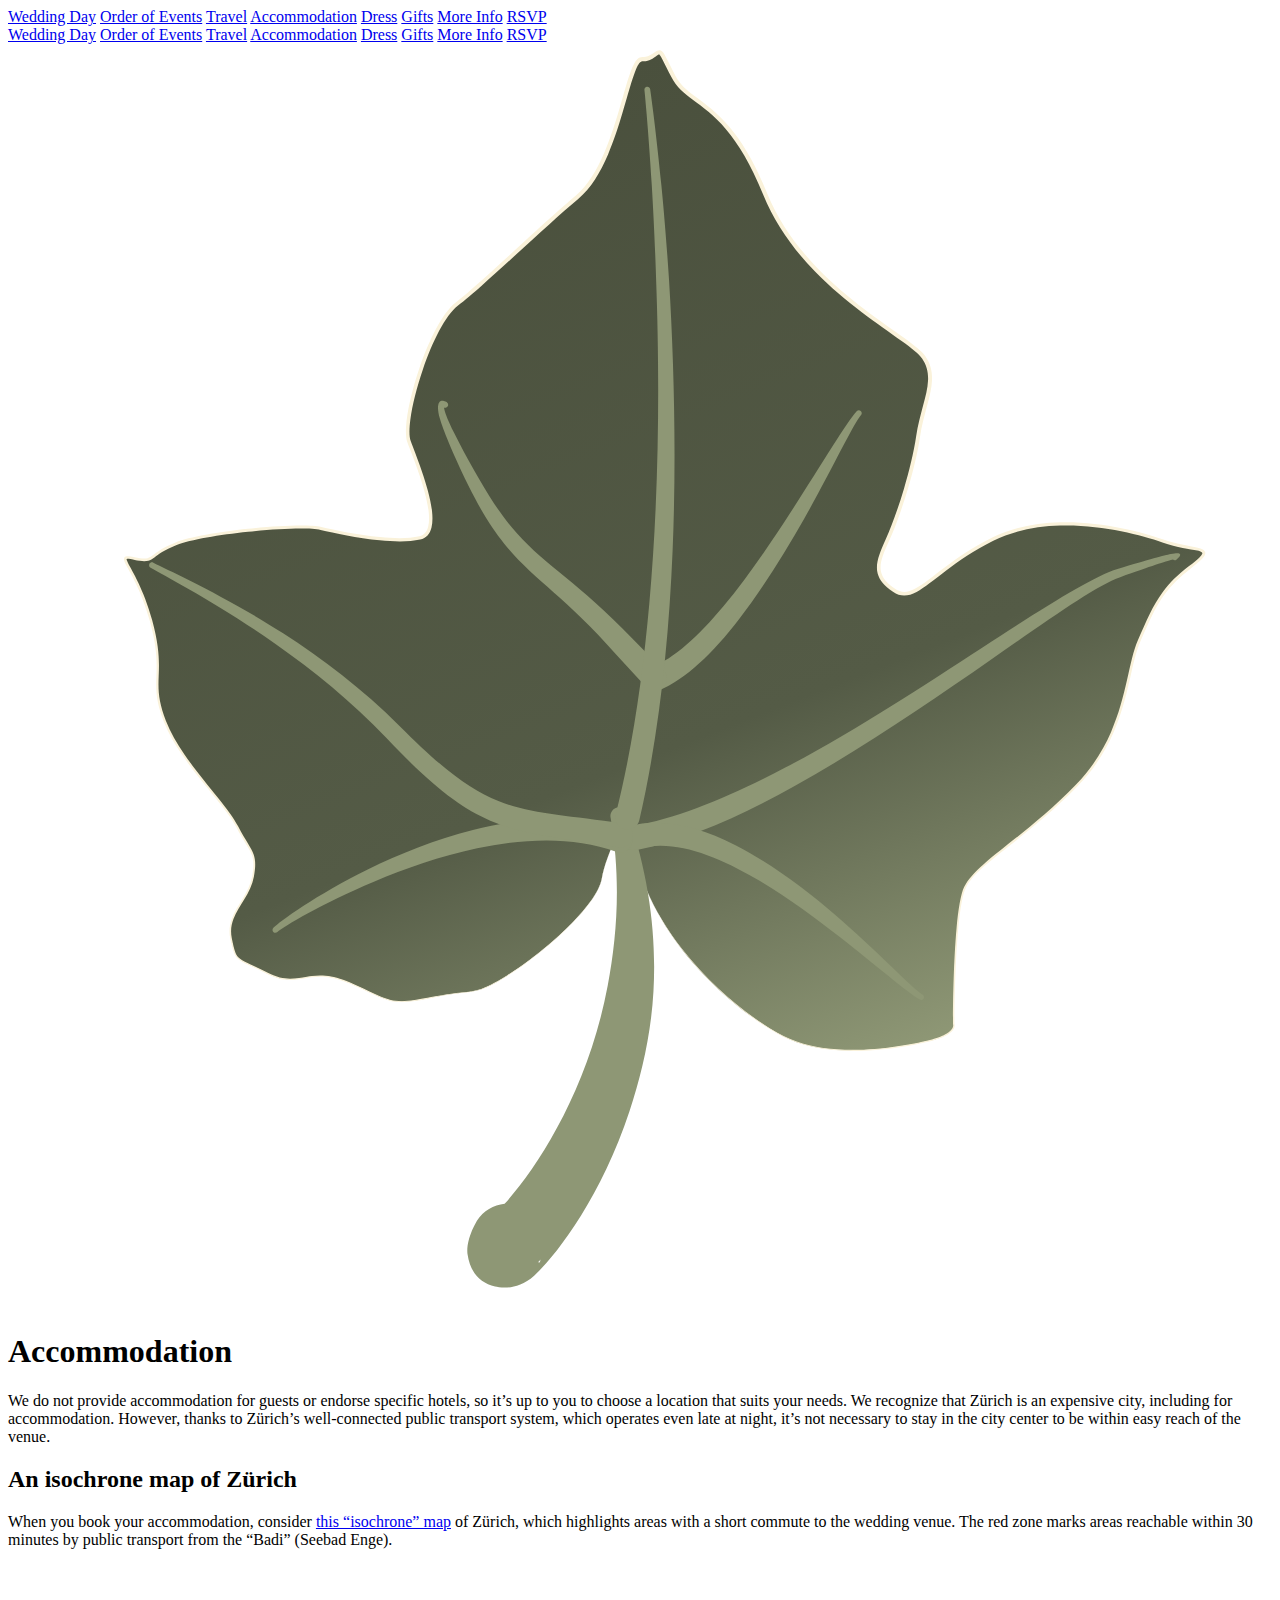
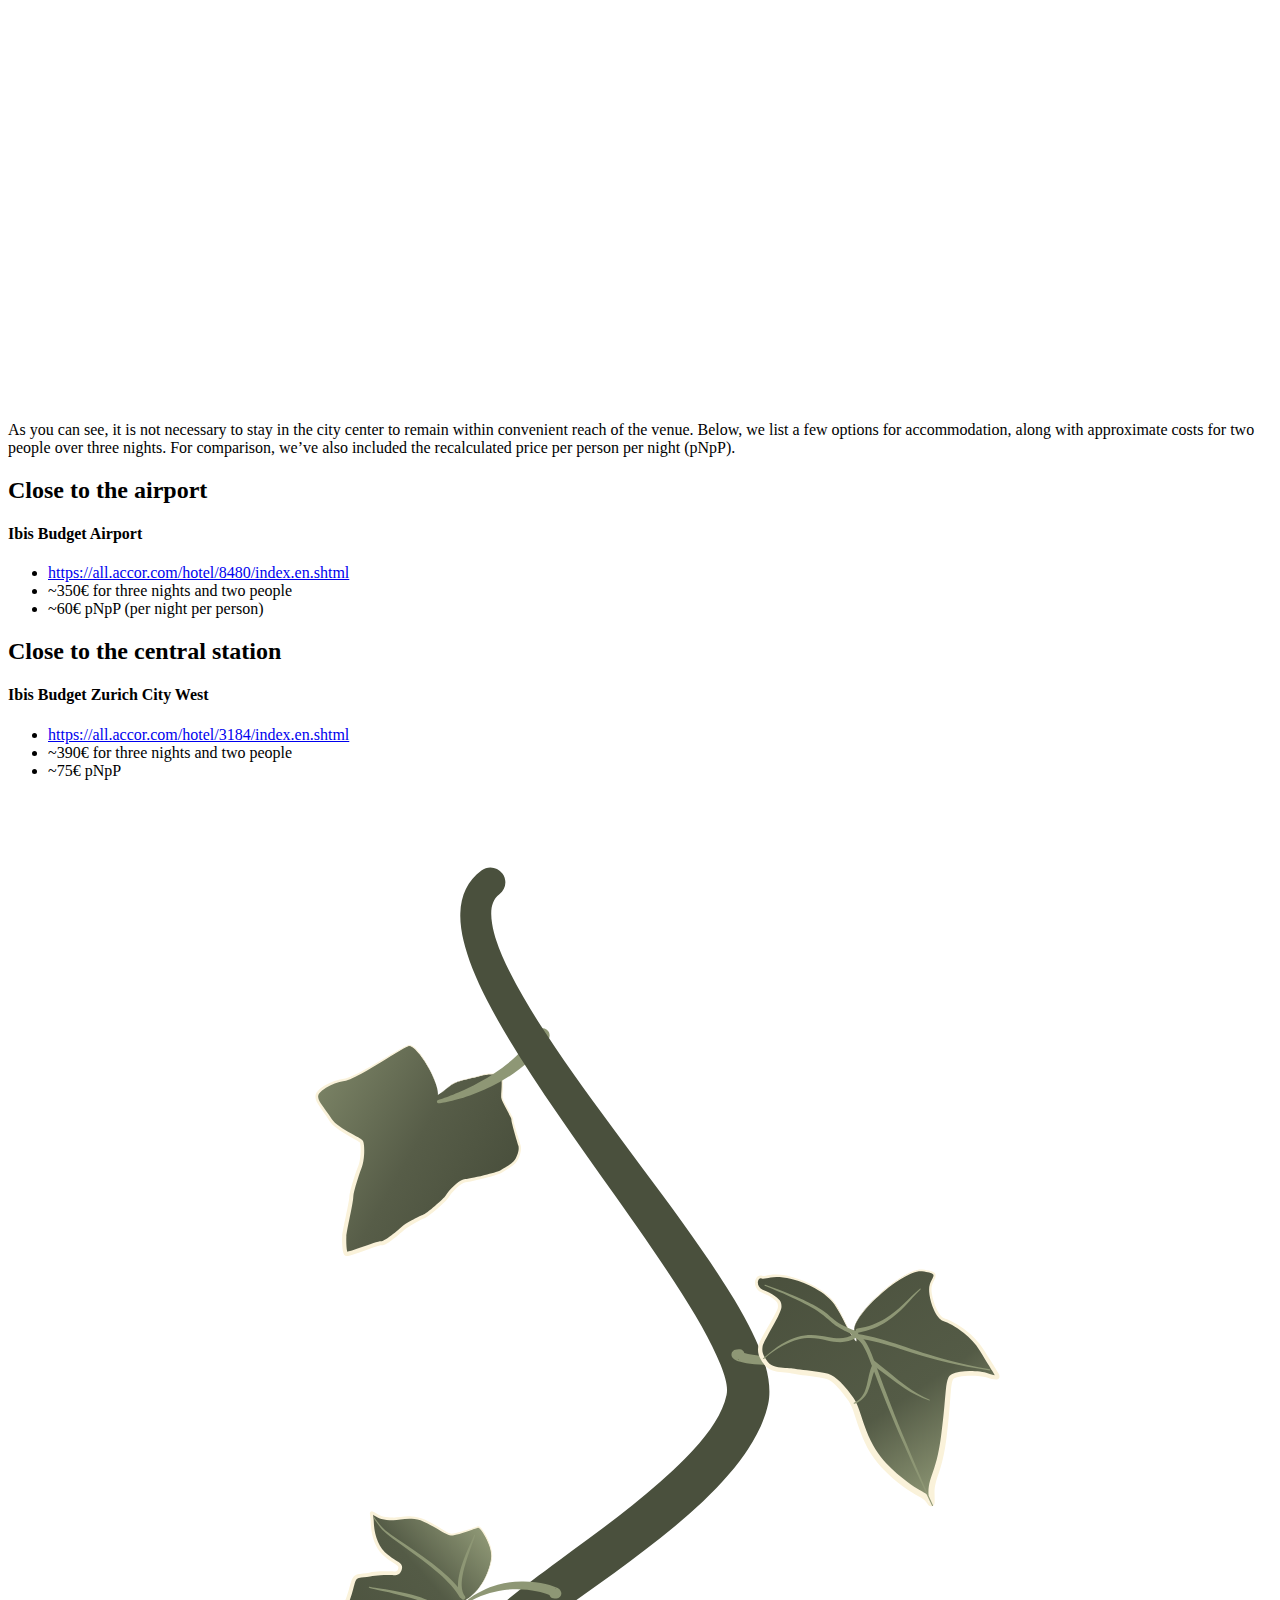
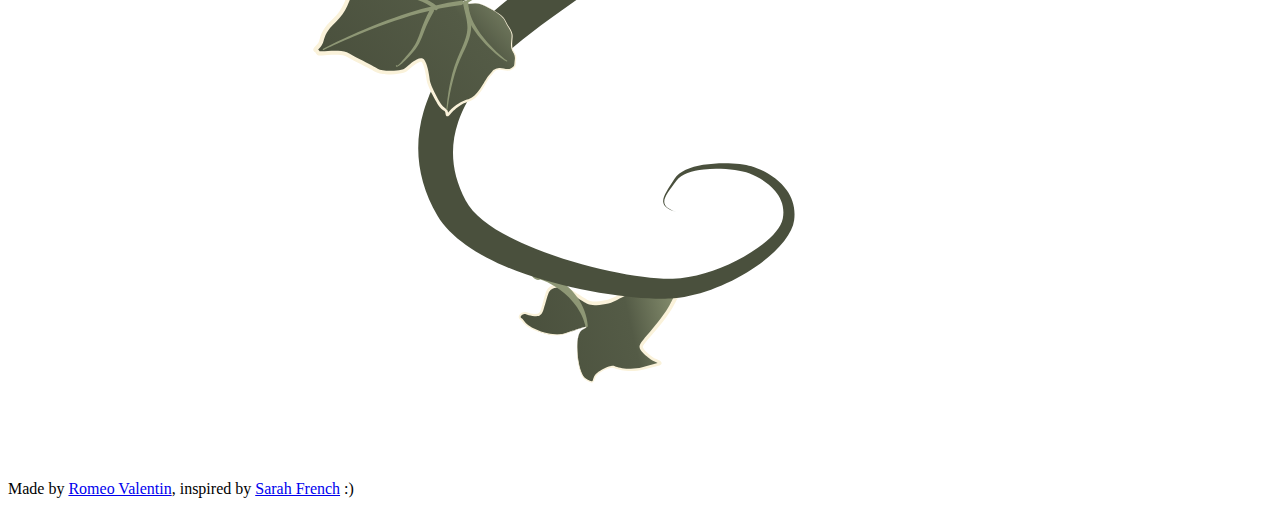
<file: accommodation/index.html>
<!doctype html><html lang=en><head><title>Merel & Romeo's Wedding </title><meta charset=utf-8><meta name=viewport content="width=device-width,initial-scale=1,minimum-scale=1,shrink-to-fit=no"><link rel=icon href=https://merelk.marries.romeov.me//image/favicon.png><link href=https://merelk.marries.romeov.me//css/style.css rel=stylesheet><link rel=preconnect href=https://fonts.googleapis.com><link rel=preconnect href=https://fonts.gstatic.com crossorigin><link href="https://fonts.googleapis.com/css2?family=Noto+Sans:wght@400;700&family=Noto+Serif&display=swap" rel=stylesheet></head><body id=top><div class=nav-mobile><div id=nav-mobile-menu-button class=nav-mobile__button><div id=nav-mobile-menu-burger class=nav-mobile__burger></div></div><nav id=nav-mobile-menu class=nav-mobile__menu><a class=nav-mobile__link href=/#when>Wedding Day</a>
<a class=nav-mobile__link href=/#order-of-events>Order of Events</a>
<a class=nav-mobile__link href=/travel>Travel</a>
<a class=nav-mobile__link href=/accommodation>Accommodation</a>
<a class=nav-mobile__link href=/#dress>Dress</a>
<a class=nav-mobile__link href=/#gifts>Gifts</a>
<a class=nav-mobile__link href=/#more>More Info</a>
<a class="nav-mobile__link rsvp-button rsvp-nav" href=/rsvp>RSVP</a></nav></div><nav class=nav-desktop><a class=nav-desktop__link href=/#when>Wedding Day</a>
<a class=nav-desktop__link href=/#order-of-events>Order of Events</a>
<a class=nav-desktop__link href=/travel>Travel</a>
<a class=nav-desktop__link href=/accommodation>Accommodation</a>
<a class=nav-desktop__link href=/#dress>Dress</a>
<a class=nav-desktop__link href=/#gifts>Gifts</a>
<a class=nav-desktop__link href=/#more>More Info</a>
<a class="nav-desktop__link rsvp-button rsvp-nav" href=/rsvp>RSVP</a></nav><section class="section light standalone"><div class=section__svg><svg viewBox="0 0 300 300" xmlns:xlink="http://www.w3.org/1999/xlink" xmlns:serif="http://www.serif.com/" style="fill-rule:evenodd;clip-rule:evenodd;stroke-linejoin:round;stroke-miterlimit:2"><g transform="matrix(-1.38083,-3.52582,-3.52582,1.38083,312.359,2489.19)"><g transform="matrix(0.372416,0,0,0.388704,344.793,-274.865)"><path d="M639.065 240.161C620.634 246.2 600.523 234.799 594.634 229.202 588.744 223.606 586.48 213.074 585.799 208.334 585.118 203.595 586.927 203.648 586.927 203.648S604.543 197.08 607.632 193.937C610.721 190.794 611.637 181.993 616.752 171.17 621.866 160.348 631.618 157.118 635.59 153.284 639.562 149.449 642.301 147.162 644.014 141.324 645.727 135.486 645.847 139.407 649.793 143.833s11.684 14.953 10.712 25.479C659.534 179.839 654.887 184.752 658.558 187.114 662.229 189.475 663.853 188.054 666.864 185.117 669.875 182.18 676.002 177.303 681.128 174.482 686.254 171.662 688.907 167.987 693.25 168.95 697.593 169.914 711.403 182.977 728.57 183.155 745.737 183.332 746.954 189.47 752.643 190.019 758.332 190.569 757.394 190.15 757.052 192.173S758.738 193.556 754.947 196.572C751.157 199.588 741.779 205.341 739.625 211.562 737.472 217.782 731.901 230.584 730.257 235.911 728.613 241.238 715.47 251.084 711.687 251.179 707.903 251.274 695.19 250.83 695.876 255.236 696.562 259.642 701.267 266.484 703.425 269.52 705.583 272.555 709.923 287.186 709.923 292.158 709.923 297.129 708.08 296.328 710.184 299.328 712.287 302.329 709.031 299.49 699.434 300.45 689.837 301.41 690.293 304.286 682.828 304.286 675.363 304.286 666.621 300.095 661.81 299.624 656.999 299.153 656.561 298.113 653.053 300.182 649.546 302.25 648.873 306.465 644.669 307.128 640.465 307.791 641.497 307.521 636.975 303.71 632.454 299.899 635.793 297.027 630.406 291.903 625.02 286.78 624.359 287.356 623.096 280.316 621.833 273.276 620.657 274.431 621.929 267.788 623.202 261.145 627.31 250.258 631.279 247.953 635.248 245.647 640.667 239.636 639.065 240.161z" style="fill:url(#_leaf-1)"/><path d="M639.065 240.161C631.092 242.787 622.8 242.147 615.478 240.124 605.868 237.468 597.931 232.428 594.58 229.254 592.402 227.19 590.714 224.456 589.418 221.586 587.196 216.666 586.123 211.349 585.687 208.349 585.42 206.504 585.529 205.375 585.761 204.685 586.117 203.623 586.767 203.538 586.905 203.533 587.363 203.36 595.645 200.241 601.697 197.316 604.364 196.026 606.598 194.778 607.521 193.836 608.441 192.898 609.161 191.447 609.861 189.588 611.502 185.235 613.019 178.66 616.58 171.096 618.248 167.553 620.41 164.817 622.706 162.605 627.443 158.041 632.754 155.722 635.43 153.131 637.885 150.756 639.868 148.979 641.422 146.574 642.361 145.123 643.142 143.442 643.78 141.261 644.214 139.773 644.558 138.903 644.878 138.5 645.077 138.251 645.283 138.151 645.483 138.145 645.731 138.138 646.009 138.294 646.303 138.629 647.037 139.466 648.054 141.51 649.988 143.674 652.536 146.525 656.654 151.898 659.026 158.178 660.359 161.707 661.139 165.522 660.791 169.336 660.146 176.407 657.841 180.947 657.507 183.882 657.358 185.195 657.624 186.162 658.728 186.871 660.104 187.754 661.169 188.092 662.139 187.986 663.645 187.82 664.89 186.616 666.64 184.906 668.244 183.339 670.728 181.223 673.476 179.159 675.908 177.331 678.548 175.543 680.966 174.211 684.34 172.352 686.648 170.127 689.066 169.087 690.394 168.516 691.755 168.29 693.325 168.638 694.292 168.851 695.72 169.641 697.538 170.761 701.341 173.105 706.913 176.902 713.636 179.611 718.157 181.432 723.199 182.763 728.574 182.817 734.33 182.876 738.308 183.602 741.265 184.562 744.408 185.582 746.401 186.867 748.147 187.909 749.641 188.802 750.943 189.515 752.679 189.683 755.437 189.95 756.67 190.006 757.168 190.199 757.357 190.272 757.476 190.367 757.554 190.474 757.648 190.602 757.69 190.756 757.677 190.95 757.658 191.216 757.504 191.612 757.399 192.227 757.286 192.896 757.469 193.239 757.566 193.542 757.652 193.813 757.688 194.062 757.572 194.381 757.4 194.849 756.813 195.524 755.172 196.83 752.859 198.669 748.462 201.526 744.902 204.887 742.674 206.991 740.772 209.29 739.948 211.664 738.305 216.399 734.68 224.944 732.313 231.107 731.573 233.036 730.956 234.73 730.563 235.998 729.766 238.573 726.335 242.2 722.53 245.288 719.617 247.651 716.492 249.703 714.197 250.735 713.179 251.193 712.315 251.451 711.694 251.466 709.304 251.523 703.332 251.357 699.466 252.354 698.533 252.594 697.725 252.902 697.131 253.303 696.421 253.781 696.03 254.395 696.154 255.197 696.421 256.927 697.32 259.038 698.435 261.142 700.138 264.357 702.35 267.555 703.643 269.378 704.764 270.959 706.476 275.658 707.861 280.523 709.153 285.062 710.162 289.743 710.159 292.158 710.156 294.477 709.759 295.557 709.539 296.344 709.442 296.691 709.378 296.974 709.416 297.294 709.472 297.763 709.738 298.302 710.371 299.208 710.731 299.722 710.937 300.078 710.997 300.313 711.054 300.536 711.002 300.69 710.889 300.796 710.823 300.859 710.727 300.909 710.595 300.936 710.402 300.976 710.105 300.968 709.701 300.927 708.122 300.767 704.763 300.126 699.456 300.65 691.631 301.423 690.495 303.481 686.288 304.205 685.329 304.37 684.214 304.468 682.828 304.466 680.735 304.463 678.541 304.134 676.362 303.648 670.764 302.401 665.259 300.119 661.794 299.775 659.022 299.5 657.709 299.035 656.417 299.092 655.491 299.132 654.579 299.449 653.129 300.3 650.684 301.737 649.621 304.225 647.769 305.814 646.951 306.516 645.984 307.048 644.69 307.25 642.66 307.567 641.825 307.661 641.022 307.274 640.14 306.847 639.294 305.818 636.899 303.793 633.421 300.854 634.574 298.479 632.872 295.207 632.36 294.223 631.585 293.157 630.339 291.968 627.711 289.462 626.207 288.313 625.211 286.978 624.16 285.57 623.668 283.954 623.023 280.328 622.244 275.95 621.495 274.738 621.346 272.853 621.256 271.702 621.388 270.301 621.875 267.779 622.579 264.135 624.138 259.216 626.058 255.136 627.641 251.771 629.471 248.978 631.269 247.937 633.043 246.91 635.107 245.145 636.706 243.552 638.686 241.579 639.952 239.872 639.066 240.161H639.065zm117.907-49.302C756.958 190.851 756.928 190.834 756.904 190.825 756.428 190.64 755.246 190.61 752.608 190.356 750.759 190.178 749.364 189.435 747.772 188.485 746.064 187.465 744.115 186.203 741.038 185.204 738.132 184.261 734.222 183.551 728.566 183.492 723.097 183.434 717.965 182.082 713.366 180.224 706.603 177.493 700.996 173.669 697.172 171.306 695.443 170.238 694.094 169.468 693.174 169.263 691.76 168.949 690.534 169.156 689.338 169.669 686.935 170.698 684.644 172.911 681.291 174.753 678.896 176.069 676.281 177.836 673.871 179.642 671.145 181.685 668.68 183.777 667.088 185.327 665.205 187.161 663.826 188.398 662.209 188.573 661.125 188.69 659.923 188.346 658.388 187.356 657.079 186.513 656.728 185.377 656.908 183.819 657.247 180.887 659.561 176.353 660.22 169.288 660.568 165.552 659.805 161.816 658.507 158.358 656.175 152.141 652.112 146.818 649.599 143.992 647.88 142.059 646.884 140.224 646.168 139.246 645.969 138.974 645.799 138.772 645.635 138.669 645.546 138.613 645.463 138.606 645.379 138.674 645.236 138.79 645.099 139.018 644.943 139.367 644.736 139.831 644.511 140.493 644.248 141.387 643.591 143.615 642.786 145.331 641.823 146.813 640.245 149.242 638.239 151.039 635.75 153.436 633.065 156.021 627.747 158.328 622.995 162.88 620.722 165.058 618.58 167.753 616.924 171.245 613.346 178.788 611.813 185.351 610.162 189.693 609.438 191.597 608.689 193.077 607.743 194.037 606.804 194.99 604.537 196.259 601.826 197.561 595.581 200.559 586.971 203.756 586.971 203.756 586.956 203.761 586.94 203.764 586.924 203.763 586.924 203.763 586.139 203.761 585.86 205.244 585.731 205.927 585.71 206.908 585.911 208.319 586.336 211.309 587.388 216.609 589.586 221.517 590.864 224.371 592.53 227.094 594.687 229.15 598.02 232.327 605.922 237.376 615.499 240.054 622.808 242.097 631.091 242.76 639.065 240.161H639.066C639.951 239.869 638.691 241.582 636.717 243.562 635.122 245.162 633.061 246.935 631.289 247.968 629.5 249.011 627.687 251.803 626.119 255.162 624.215 259.242 622.675 264.158 621.984 267.798 621.508 270.307 621.379 271.7 621.472 272.844 621.626 274.725 622.379 275.934 623.17 280.304 623.819 283.892 624.305 285.492 625.349 286.882 626.346 288.21 627.848 289.348 630.473 291.838 631.742 293.041 632.531 294.122 633.054 295.12 634.75 298.358 633.597 300.723 637.052 303.626 639.426 305.622 640.26 306.642 641.134 307.061 641.904 307.431 642.704 307.315 644.648 307.006 645.885 306.809 646.809 306.297 647.59 305.623 649.449 304.018 650.519 301.517 652.977 300.063 654.484 299.171 655.438 298.848 656.403 298.803 657.705 298.743 659.031 299.203 661.826 299.473 665.301 299.808 670.828 302.076 676.443 303.313 678.596 303.786 680.761 304.108 682.828 304.105 684.187 304.104 685.28 304.007 686.219 303.843 690.435 303.106 691.57 301.044 699.412 300.25 704.912 299.694 708.339 300.381 709.873 300.514 710.044 300.529 710.191 300.537 710.312 300.535 710.4 300.533 710.472 300.526 710.529 300.51 710.548 300.505 710.564 300.501 710.574 300.491S710.571 300.466 710.568 300.447C710.533 300.244 710.334 299.93 709.996 299.449 709.299 298.457 709.024 297.858 708.962 297.345 708.916 296.97 708.981 296.637 709.094 296.23 709.306 295.464 709.69 294.414 709.687 292.158 709.684 289.768 708.668 285.139 707.379 280.65 706.002 275.854 704.317 271.219 703.208 269.661 701.902 267.829 699.669 264.614 697.947 261.38 696.797 259.221 695.876 257.053 695.598 255.276 695.438 254.259 695.905 253.467 696.803 252.858 697.443 252.425 698.31 252.085 699.316 251.823 703.223 250.807 709.262 250.955 711.679 250.892 712.455 250.872 713.637 250.413 715.038 249.671 717.139 248.559 719.709 246.806 722.129 244.835 725.821 241.83 729.18 238.327 729.95 235.825 730.344 234.546 730.962 232.838 731.705 230.893 734.059 224.733 737.668 216.191 739.302 211.459 740.154 208.997 742.11 206.601 744.418 204.417 747.991 201.037 752.402 198.162 754.723 196.313 756.191 195.145 756.755 194.577 756.908 194.158 756.994 193.924 756.901 193.76 756.826 193.543 756.711 193.209 756.59 192.797 756.705 192.119 756.786 191.639 756.9 191.294 756.953 191.042 756.967 190.975 756.971 190.886 756.972 190.859z" style="fill:#faf2da"/></g><g transform="matrix(0.372416,0,0,0.388704,344.793,-274.865)"><g transform="matrix(1,0,0,1,4.64139,-1.28194)"><path d="M581.67 282.94C582.173 284.647 581.88 286.551 580.703 288.093 578.679 290.524 576.877 291.282 576.095 291.456 572.968 292.151 570.753 291.259 569.316 289.224 568.762 288.439 567.297 286.156 568.605 282.726 570.012 279.035 576.345 268.391 588.522 258.741 593.377 254.894 599.065 251.069 605.811 248.105 614.19 244.422 623.973 241.959 635.215 241.507 636.031 241.41 636.775 241.966 636.876 242.748 636.977 243.529 636.397 244.243 635.581 244.339 625.291 246.388 616.801 250.266 609.502 254.644 594.33 263.745 585.313 275.949 581.67 282.94zM570.763 280.846C570.449 280.963 570.202 281.111 570.445 281.295 570.517 281.349 570.546 281.129 570.616 281.029L570.763 280.846z" style="fill:#8e9775"/></g><path d="M646.256 143.419C646.094 143.33 645.993 143.155 646.015 142.965 646.015 142.965 646.775 140.571 647.262 143.431 647.437 144.463 647.733 146.881 648.181 152.303 648.515 156.576 646.614 165.845 644.184 177.177 641.788 188.351 638.879 201.547 637.44 213.946 636.318 223.61 636.054 232.772 637.631 240.041 637.848 241.101 637.127 242.13 636.021 242.339 634.915 242.547 633.84 241.856 633.623 240.796 632.148 233.17 632.572 223.605 633.987 213.54 635.74 201.079 638.935 187.833 641.732 176.654 644.5 165.594 646.883 156.589 646.732 152.379 646.563 147 646.408 144.594 646.273 143.568L646.256 143.419z" style="fill:#8e9775"/><path d="M657.318 228.214C657.378 223.669 659.85 217.95 663.539 212.087 666.897 206.75 671.174 201.23 675.291 196.388 681.314 189.306 686.91 183.669 688.048 181.758 688.172 181.529 688.466 181.441 688.704 181.559 688.943 181.678 689.035 181.96 688.911 182.189 687.922 184.193 682.887 190.366 677.281 197.847 673.555 202.82 669.555 208.355 666.498 213.714 663.454 219.051 661.29 224.151 661.402 228.187 661.41 229.267 660.502 230.15 659.374 230.158 658.247 230.165 657.326 229.294 657.318 228.214z" style="fill:#8e9775"/><path d="M714.801 243.929C714.753 243.838 714.726 243.745 714.726 243.745 714.697 243.841 714.623 243.554 714.762 243.334 714.901 243.114 715.201 243.043 715.431 243.176 715.431 243.176 716.032 243.601 716.028 244.036 716.025 244.357 715.601 245.011 713.349 245.202 711.376 245.37 707.749 245.346 701.192 244.874 696.373 244.475 692.825 243.804 689.798 242.895 682.374 240.665 678.184 237.012 665.626 232.624L658.718 230.074C657.654 229.717 657.093 228.599 657.466 227.58 657.839 226.561 659.005 226.023 660.069 226.381L667.001 229.223C679.346 234.079 683.39 237.837 690.684 240.398 693.526 241.395 696.864 242.224 701.434 242.846 705.395 243.424 708.264 243.749 710.342 243.913 712.422 244.079 713.68 244.087 714.427 243.997 714.567 243.98 714.696 243.955 714.801 243.929z" style="fill:#8e9775"/><g transform="matrix(1.01577,0,0,1.07958,-9.3567,-16.4698)"><path d="M633.151 238.565C632.791 233.058 627.66 227.984 621.389 223.48 617.019 220.34 612.05 217.527 607.496 215.094 600.623 211.422 594.682 208.64 592.857 207.303 592.645 207.16 592.602 206.889 592.761 206.698 592.919 206.507 593.22 206.468 593.432 206.611 595.578 207.95 603.034 210.596 611.12 214.471 616.918 217.248 622.998 220.673 627.808 224.501 632.996 228.63 636.617 233.324 637.16 238.28 637.247 239.277 636.419 240.151 635.313 240.23 634.207 240.308 633.238 239.562 633.151 238.565z" style="fill:#8e9775"/></g><path d="M637.723 241.662C643.028 247.81 645.757 256.03 646.841 264.439 647.64 270.638 647.602 276.921 647.118 282.462 646.307 291.732 644.347 298.891 643.751 300.146 643.648 300.384 643.363 300.498 643.115 300.4 642.866 300.302 642.748 300.029 642.85 299.791 643.338 298.529 644.571 291.42 644.802 282.342 644.94 276.946 644.738 270.857 643.702 264.874 642.373 257.192 639.713 249.685 634.623 244.211 633.889 243.392 633.988 242.155 634.843 241.452 635.698 240.749 636.989 240.843 637.723 241.662z" style="fill:#8e9775"/><path d="M638.688 241.571C643.523 249.753 645.729 254.763 649.806 258.909 653.352 262.515 658.32 265.443 667.66 269.332 675.672 272.702 683.072 277.053 689.307 281.366 699.186 288.199 706.157 294.837 708.356 296.692 708.562 296.857 708.589 297.151 708.417 297.349 708.244 297.546 707.937 297.572 707.731 297.407 705.455 295.671 698.152 289.488 688.06 283.094 681.785 279.119 674.442 275.037 666.496 271.989 656.445 268.092 651.119 265.027 647.245 261.279 642.891 257.065 640.404 251.939 635.157 243.54 634.59 242.607 634.921 241.408 635.895 240.865 636.869 240.321 638.12 240.638 638.688 241.571z" style="fill:#8e9775"/><path d="M638.16 238.875C650.201 230.973 664.247 223.98 678.308 218.045 693.331 211.704 708.359 206.566 720.884 202.677 726.668 200.916 731.914 199.418 736.39 198.202 746.018 195.587 752.05 194.255 752.05 194.255 752.311 194.192 752.576 194.343 752.642 194.593 752.708 194.843 752.55 195.097 752.289 195.16c0 0-5.94499999999994 1.571-15.432 4.518C732.448 201.047 727.275 202.707 721.58 204.655 706.958 209.558 688.913 216.319 671.51 224.628 660.574 229.85 649.889 235.676 640.499 242.083 639.575 242.702 638.301 242.485 637.656 241.6 637.01 240.714 637.236 239.493 638.16 238.875z" style="fill:#8e9775"/></g></g><defs><linearGradient id="_leaf-1" x1="0" y1="0" x2="1" y2="0" gradientUnits="userSpaceOnUse" gradientTransform="matrix(171.681,0,0,169.028,585.646,222.896)"><stop offset="0" style="stop-color:#8e9775;stop-opacity:1"/><stop offset=".36" style="stop-color:#545b46;stop-opacity:1"/><stop offset="1" style="stop-color:#4a503d;stop-opacity:1"/></linearGradient></defs></svg></div><h1 class=section__heading>Accommodation</h1><p>We do not provide accommodation for guests or endorse specific hotels, so it’s up to you to choose a location that suits your needs. We recognize that Zürich is an expensive city, including for accommodation. However, thanks to Zürich’s well-connected public transport system, which operates even late at night, it’s not necessary to stay in the city center to be within easy reach of the venue.</p><h2 id=an-isochrone-map-of-zürich>An isochrone map of Zürich</h2><p>When you book your accommodation, consider <a href="https://commutetimemap.com/map?places=47.361700%253B8.536701%253B0%253B900%253B%25234143f4&amp;places=47.361700%253B8.536701%253B0%253B1800%253B%2523fc0000">this &ldquo;isochrone&rdquo; map</a> of Zürich, which highlights areas with a short commute to the wedding venue. The red zone marks areas reachable within 30 minutes by public transport from the &ldquo;Badi&rdquo; (Seebad Enge).</p><br><div style=text-align:center><iframe src="https://commutetimemap.com/embedded?places=47.361700%253B8.536701%253B0%253B900%253B%25234143f4&places=47.361700%253B8.536701%253B0%253B1800%253B%2523fc0000&operation=none" name=commuteTimeMapIFrame scrolling=no frameborder=0 marginheight=0px marginwidth=0px height=400px width=70%></iframe></div><br><p>As you can see, it is not necessary to stay in the city center to remain within convenient reach of the venue.
Below, we list a few options for accommodation, along with approximate costs for two people over three nights. For comparison, we’ve also included the recalculated price per person per night (pNpP).</p><h2 id=close-to-the-airport>Close to the airport</h2><h4 id=ibis-budget-airport>Ibis Budget Airport</h4><ul><li><a href=https://all.accor.com/hotel/8480/index.en.shtml>https://all.accor.com/hotel/8480/index.en.shtml</a></li><li>~350€ for three nights and two people</li><li>~60€ pNpP (per night per person)</li></ul><h2 id=close-to-the-central-station>Close to the central station</h2><h4 id=ibis-budget-zurich-city-west>Ibis Budget Zurich City West</h4><ul><li><a href=https://all.accor.com/hotel/3184/index.en.shtml>https://all.accor.com/hotel/3184/index.en.shtml</a></li><li>~390€ for three nights and two people</li><li>~75€ pNpP</li></ul></section><footer class=footer><svg width="100%" height="100%" viewBox="0 0 300 300" xmlns:xlink="http://www.w3.org/1999/xlink" xmlns:serif="http://www.serif.com/" style="fill-rule:evenodd;clip-rule:evenodd;stroke-linejoin:round;stroke-miterlimit:2"><g transform="matrix(-0.396728,-0.227437,0.227437,-0.396728,327.829,237.223)"><g transform="matrix(1,0,2.77556e-17,1,509.057,-104.671)"><path d="M100.258 174.677C102.51 180.372 123.164 192.725 126.262 189.054 129.359 185.383 141.077 161.171 146.297 157.131 151.518 153.091 155.876 145.569 154.333 142.689 152.791 139.809 147.105 138.455 142.152 135.669 137.198 132.884 123.914 134.397 122.617 133.805 121.32 133.214 117.347 126.591 116.672 121.978 115.997 117.366 114.003 108.342 112.769 106.193 111.535 104.045 107.048 89.118 105.813 86.718 104.579 84.318 101.848 79.772 100.565 79.32 99.283 78.867 89.325 92.355 87.322 93.142 85.319 93.929 82.27 103.142 81.491 105.368S76.727 114.342 75.296 115.875C73.865 117.409 69.725 128.978 69.725 131.411c0 2.434-1.628 9.917-4.11999999999999 11.64C63.113 144.774 52.762 154.516 51.727 156.73 50.693 158.944 48.134 162.493 48.08 165.18 48.026 167.868 48.771 171.359 50.371 172.838 51.972 174.317 59.853 181.637 60.301 182.678 60.748 183.718 69.351 188.17 70.554 189.811 71.757 191.453 74.323 197.816 76.204 199.044 78.086 200.271 83.709 196.927 85.633 194.527 87.557 192.128 95.014 186.525 96.716 182.57 98.418 178.615 99.96 173.922 100.258 174.677z" style="fill:url(#_leaves-1)"/><path d="M122.969 132.978C122.804 132.89 122.606 132.642 122.346 132.32 121.569 131.354 120.574 129.726 119.686 127.898 118.726 125.92 117.892 123.707 117.628 121.838 117.268 119.315 116.523 115.482 115.718 112.154 115.014 109.243 114.245 106.712 113.659 105.682 113.353 105.146 112.849 103.773 112.234 102.002 110.394 96.706 107.691 88.014 106.776 86.223 105.989 84.689 104.606 82.302 103.357 80.604 102.446 79.366 101.526 78.503 100.928 78.291 100.697 78.21 100.404 78.179 100.055 78.287 99.677 78.403 99.026 78.847 98.251 79.602 95.961 81.837 91.844 87.011 89.061 90.074 88.438 90.759 87.888 91.335 87.444 91.736 87.222 91.936 87.059 92.093 86.93 92.144 86.511 92.309 86.03 92.691 85.564 93.295 85.062 93.946 84.528 94.885 84.007 95.97 82.489 99.13 81.025 103.565 80.519 105.028 80.151 106.092 79.027 108.221 77.823 110.287 76.59 112.403 75.278 114.456 74.581 115.209 73.826 116.025 72.307 119.516 71.042 123.116 69.819 126.595 68.819 130.165 68.825 131.411 68.833 132.792 68.296 135.87 67.37 138.501 66.771 140.202 66.046 141.733 65.135 142.371 63.709 143.37 59.727 146.994 56.369 150.358 53.762 152.969 51.542 155.441 51.087 156.431 50.381 157.969 48.954 160.151 48.122 162.242 47.716 163.26 47.449 164.261 47.437 165.167 47.416 166.759 47.664 168.618 48.191 170.209 48.612 171.477 49.212 172.576 49.973 173.269 50.99 174.195 54.529 177.434 57.11 179.952 58.548 181.354 59.696 182.504 59.857 182.869 59.954 183.09 60.332 183.468 60.943 183.901 63.276 185.556 69.253 188.71 70.244 190.039 71.054 191.127 72.486 194.318 73.911 196.669 74.647 197.884 75.389 198.877 76.041 199.295 76.956 199.882 78.694 199.523 80.499 198.644 82.569 197.636 84.743 196.001 85.8 194.661 87.118 192.99 91.078 189.762 93.937 186.617 95.214 185.214 96.272 183.826 96.787 182.6 97.785 180.224 98.724 177.584 99.382 176.008 99.823 174.953 100.136 174.375 100.258 174.676V174.677C101.468 177.815 108.199 183.004 114.551 186.452 118.149 188.405 121.629 189.795 123.93 189.96 125.096 190.043 125.975 189.803 126.468 189.229 128.57 186.777 134.638 175.092 139.987 166.459 142.558 162.31 144.947 158.87 146.643 157.578 149.404 155.475 151.938 152.429 153.54 149.563 154.507 147.833 155.133 146.162 155.292 144.792 155.404 143.832 155.285 143.003 154.946 142.361 154.323 141.181 153.089 140.207 151.481 139.318 149.012 137.953 145.629 136.75 142.536 134.985 141.071 134.149 138.912 133.652 136.53 133.379 132.668 132.936 128.205 133.063 125.365 133.073 124.601 133.075 123.959 133.07 123.486 133.04 123.277 133.027 123.026 132.988 122.969 132.978zM100.486 80.566C100.537 80.618 100.592 80.676 100.651 80.737 101.095 81.195 101.599 81.862 102.112 82.611 103.15 84.125 104.208 85.966 104.851 87.213 105.759 88.968 108.432 97.5 110.271 102.691 110.957 104.627 111.541 106.119 111.88 106.704 112.424 107.644 113.106 109.97 113.77 112.632 114.584 115.892 115.344 119.645 115.716 122.118 116.025 124.156 116.943 126.571 118.014 128.72 118.993 130.684 120.094 132.427 120.943 133.461 121.458 134.087 121.926 134.479 122.245 134.622 122.496 134.735 123.098 134.828 123.969 134.842 126.496 134.883 131.836 134.55 136.352 135.014 138.492 135.234 140.443 135.62 141.767 136.354 144.89 138.084 148.298 139.249 150.79 140.586 152.127 141.303 153.195 142.049 153.721 143.017 153.953 143.443 154.004 144.001 153.938 144.644 153.812 145.876 153.255 147.377 152.411 148.943 150.925 151.698 148.553 154.639 145.952 156.685 144.216 158.049 141.765 161.625 139.17 165.961 133.97 174.651 128.112 186.403 126.055 188.88 125.657 189.36 124.922 189.516 123.961 189.464 121.701 189.341 118.267 188.021 114.704 186.166 108.314 182.839 101.518 177.783 100.258 174.677V174.676C100.141 174.372 99.814 174.945 99.353 175.996 98.668 177.56 97.685 180.182 96.646 182.54 96.116 183.741 95.046 185.091 93.762 186.455 90.84 189.562 86.816 192.739 85.466 194.394 84.422 195.674 82.29 197.221 80.271 198.165 78.676 198.911 77.163 199.32 76.368 198.793 75.776 198.4 75.128 197.462 74.47 196.336 73.068 193.939 71.666 190.695 70.865 189.584 70.564 189.166 69.821 188.567 68.849 187.894 66.861 186.514 63.893 184.775 62.098 183.556 61.372 183.062 60.837 182.705 60.744 182.487 60.576 182.086 59.384 180.773 57.836 179.218 55.284 176.652 51.777 173.351 50.77 172.407 50.146 171.823 49.685 170.891 49.351 169.833 48.887 168.366 48.683 166.654 48.723 165.193 48.743 164.429 48.995 163.593 49.349 162.74 50.201 160.681 51.648 158.543 52.367 157.029 52.806 156.106 54.961 153.854 57.435 151.436 60.754 148.193 64.672 144.689 66.075 143.731 67.202 142.961 68.222 141.158 68.981 139.079 70.018 136.24 70.617 132.908 70.625 131.411 70.631 130.254 71.651 126.967 72.816 123.749 73.998 120.483 75.318 117.279 76.011 116.542 76.765 115.741 78.211 113.564 79.554 111.305 80.857 109.111 82.062 106.841 82.464 105.708 82.904 104.464 84.07 101.01 85.359 98.103 85.917 96.844 86.494 95.689 87.047 94.888 87.299 94.524 87.493 94.226 87.714 94.14 88.289 93.916 89.495 92.822 90.923 91.241 93.376 88.525 96.735 84.366 99.001 81.96 99.53 81.399 100.15 80.852 100.486 80.566z" style="fill:#faf2da"/></g><g transform="matrix(-0.242402,2.15355,-2.15355,-0.242402,1271.31,-216.868)"><path d="M191.87 298.889C186.748 299.279 181.889 298.159 177.732 296.614 175.204 295.674 172.941 294.581 171.026 293.546 167.145 291.449 164.73 289.594 164.73 289.594 164.563 289.443 164.305 289.456 164.154 289.622 164.004 289.789 164.016 290.047 164.183 290.198 164.183 290.198 166.353 292.487 170.095 295.068 171.967 296.358 174.233 297.696 176.792 298.875 181.181 300.9 186.421 302.371 192.02 302.305 192.963 302.263 193.694 301.464 193.653 300.522 193.612 299.579 192.813 298.847 191.87 298.889z" style="fill:#8e9775"/></g></g><g transform="matrix(-0.433206,0.0987999,-0.0905698,-0.39712,394.142,317.638)"><path d="M541.637 256.839C546.622 255.1 549.468 232.862 545.669 228.514 541.871 224.167 542.16 226.401 540.458 228.716 539.43 230.114 536.245 231.46 533.441 231.957 531.599 232.284 529.921 232.244 529.129 231.612 527.129 230.017 520.974 226.888 514.685 227.142 508.396 227.396 507.11 227.425 505.593 227.543S505.124 228.703 507.134 230.222C509.144 231.742 513.889 238.228 512.65 240.213 511.411 242.198 507.575 244.458 498.813 252.211 490.052 259.963 490.522 262.702 486.352 265.349 482.182 267.997 483.97 267.003 485.681 267.338 487.393 267.672 488.78 268.947 493.35 270.509 497.919 272.071 504.207 273.86 510.888 272.742 517.569 271.625 521.51 269.627 524.732 269.627S533.044 270.03 534.964 271.654C536.884 273.278 541.015 278.317 542.54 279.813 544.064 281.308 546.073 285.161 549.159 285.242 552.245 285.323 553.237 284.875 554.544 283.673 555.851 282.47 559.805 272.932 561.238 271.836 562.67 270.74 563.427 271.096 565.618 271.9 567.81 272.703 568.3 273.963 570.172 273.998 572.044 274.033 573.299 272.061 572.16 271.146 571.021 270.232 571.701 267.974 566.694 263.579 561.687 259.184 555.905 256.99 552.409 256.99 548.912 256.99 543.316 258.09 541.622 258.09 539.928 258.09 536.652 258.578 541.637 256.839z" style="fill:url(#_leaves-2)"/><path d="M541.637 256.839C544.19 255.983 546.242 249.799 547.148 243.349 548.035 237.033 547.774 230.472 545.899 228.276 544.467 226.602 543.57 225.869 542.948 225.696 542.393 225.541 541.992 225.739 541.623 226.169 541.2 226.663 540.826 227.551 540.152 228.449 539.7 229.052 538.804 229.625 537.72 230.125 536.415 230.727 534.835 231.207 533.365 231.451 532.448 231.604 531.573 231.663 530.839 231.598 530.244 231.545 529.749 231.417 529.432 231.159 528.248 230.194 525.626 228.676 522.367 227.617 520.026 226.856 517.358 226.335 514.661 226.414L505.54 226.727C504.861 226.774 504.495 227.039 504.324 227.276 504.067 227.632 503.996 228.127 504.346 228.722 504.654 229.245 505.512 230.02 506.688 230.925 507.741 231.736 509.568 234.015 510.797 236.196 511.276 237.045 511.662 237.879 511.86 238.603 511.982 239.049 512.085 239.425 511.926 239.675 511.496 240.354 510.72 241.048 509.511 242.041 507.3 243.856 503.719 246.537 498.185 251.366 491.788 256.97 490.235 259.97 488.291 262.202 487.609 262.985 486.874 263.661 485.808 264.33 484.504 265.151 483.759 265.637 483.402 265.92 483.165 266.108 483.028 266.266 482.952 266.375 482.52 266.991 482.678 267.492 482.875 267.833 482.999 268.049 483.23 268.312 483.667 268.411 483.934 268.472 484.719 268.364 485.488 268.517 486.818 268.781 487.935 269.658 490.627 270.772 491.317 271.058 492.105 271.359 493.016 271.671 495.525 272.53 498.543 273.458 501.858 273.948 504.747 274.376 507.858 274.471 511.055 273.928 515.956 273.083 519.388 271.779 522.144 271.125 523.079 270.903 523.929 270.756 524.732 270.751 526.488 270.739 528.816 270.844 530.853 271.216 532.311 271.483 533.619 271.858 534.372 272.486 534.963 272.98 535.768 273.806 536.644 274.745 538.606 276.852 540.895 279.512 541.95 280.529 542.908 281.453 544.063 283.282 545.539 284.558 546.584 285.461 547.776 286.104 549.139 286.127 550.835 286.156 551.939 286.031 552.801 285.737 553.673 285.441 554.315 284.983 555.035 284.308 555.272 284.086 555.594 283.638 555.954 283.016 557.154 280.944 559.016 276.752 560.416 274.205 560.903 273.319 561.302 272.639 561.603 272.404 562.107 272.009 562.499 271.824 562.942 271.82 563.584 271.814 564.301 272.109 565.43 272.509 566.911 273.034 567.606 273.783 568.49 274.204 568.965 274.429 569.486 274.579 570.163 274.583 571.371 274.591 572.354 273.9 572.802 273.098 573.268 272.263 573.22 271.322 572.449 270.718 572.17 270.499 572.038 270.169 571.857 269.736 571.551 268.999 571.17 268.003 570.22 266.698 569.514 265.729 568.49 264.585 566.936 263.251 564.72 261.351 562.363 259.871 560.113 258.808 557.17 257.418 554.414 256.741 552.409 256.766 551.439 256.778 550.31 256.876 549.147 257.013 546.112 257.371 542.848 257.996 541.622 258.013 540.776 258.024 539.537 258.165 539.131 258.075 539.041 258.055 539.004 258.022 539.072 257.958 539.273 257.769 540.013 257.431 541.637 256.839zM486.815 266.42 486.896 266.368C488.163 265.555 489.035 264.737 489.841 263.794 491.728 261.584 493.217 258.618 499.442 253.056 504.892 248.165 508.425 245.443 510.604 243.602 512.007 242.416 512.88 241.554 513.374 240.751 513.644 240.312 513.769 239.746 513.71 239.076 513.642 238.302 513.322 237.341 512.821 236.328 511.498 233.654 508.939 230.528 507.581 229.519 507.066 229.137 506.542 228.677 506.166 228.331L514.71 227.87C517.267 227.739 519.807 228.183 522.041 228.856 525.158 229.795 527.682 231.172 528.825 232.065 529.27 232.413 529.945 232.623 530.769 232.678 531.569 232.732 532.52 232.651 533.516 232.463 535.053 232.173 536.7 231.633 538.057 230.972 539.276 230.377 540.263 229.678 540.763 228.984 541.301 228.237 541.638 227.502 541.97 226.982 542.204 226.615 542.409 226.354 542.779 226.449 543.341 226.592 544.125 227.279 545.44 228.753 547.296 230.83 547.563 237.177 546.834 243.301 546.067 249.732 544.156 255.926 541.637 256.839 539.986 257.39 539.234 257.714 539.027 257.898 538.882 258.028 538.928 258.111 539.114 258.158 539.52 258.26 540.771 258.155 541.622 258.167 542.85 258.184 546.133 257.654 549.179 257.376 550.332 257.271 551.45 257.201 552.409 257.213 554.363 257.238 557.033 257.97 559.872 259.396 562.05 260.49 564.325 261.995 566.452 263.906 567.914 265.22 568.874 266.337 569.531 267.282 570.39 268.519 570.722 269.458 570.993 270.151 571.243 270.79 571.47 271.245 571.871 271.575 572.256 271.891 572.089 272.399 571.741 272.779 571.388 273.163 570.827 273.433 570.181 273.413 569.678 273.397 569.293 273.278 568.944 273.102 568.038 272.645 567.327 271.867 565.806 271.29 564.513 270.801 563.683 270.483 562.943 270.474 562.269 270.466 561.652 270.686 560.873 271.269 560.464 271.575 559.844 272.477 559.156 273.696 557.396 276.815 555.008 282.175 554.052 283.037 553.498 283.538 553.012 283.891 552.348 284.104 551.599 284.343 550.642 284.409 549.178 284.358 548.188 284.323 547.343 283.802 546.593 283.131 545.16 281.85 544.059 280.023 543.13 279.097 542.104 278.073 539.89 275.398 537.979 273.286 537.049 272.258 536.186 271.362 535.555 270.822 534.621 270.022 533.016 269.444 531.193 269.085 529.045 268.663 526.587 268.516 524.732 268.503 523.796 268.497 522.802 268.643 521.71 268.889 518.978 269.503 515.576 270.769 510.721 271.556 507.744 272.047 504.849 271.933 502.161 271.53 498.984 271.053 496.09 270.169 493.683 269.347 489.838 268.042 488.25 266.934 486.822 266.422L486.815 266.42z" style="fill:#faf2da"/><g transform="matrix(0.104708,-0.500544,0.611911,0.128005,323.577,545.559)"><path d="M580.869 282.729 581.063 282.322C584.39 275.686 593.072 263.522 607.916 254.441 615.501 249.801 624.51 245.826 635.563 243.933 636.304 243.845 636.832 243.321 636.741 242.764 636.65 242.207 635.975 241.826 635.234 241.914 623.144 242.725 612.693 245.857 603.899 250.175 597.213 253.458 591.618 257.474 586.895 261.482 575.831 270.872 570.096 280.644 568.955 283.905 567.9 286.923 569.962 288.579 570.654 289.044 572.185 290.072 574.336 290.531 577.184 289.384 577.812 289.131 579.11 288.353 580.551 286.603 581.503 285.356 581.559 283.921 580.869 282.729zM570.866 282.398 570.767 282.519C570.66 282.672 570.625 282.956 570.505 282.897 570.152 282.723 570.455 282.545 570.866 282.398z" style="fill:#8e9775"/></g></g><g transform="matrix(1.62252,0.357788,-0.213151,0.966613,-77.4223,-46.4132)"><path d="M119.85 21.921c-1.616 3.067-2.104 6.833-1.619 11.183C118.829 38.471 121.152 44.999 124.652 52.091c8.461 17.143 23.92 38.358 34.687 56.068C163.203 114.515 166.45 120.367 168.441 125.406 169.46 127.989 170.176 130.182 170.177 132.084 170.189 138.237 167.994 145.179 165.064 152.421 161.355 161.591 156.338 171.001 151.903 179.499 148.126 186.734 144.769 193.357 142.783 198.555 139.629 206.925 137.95 214.661 137.661 221.739 137.297 230.66 138.998 238.628 142.802 245.545 145.552 250.518 150.931 253.549 156.938 254.701 165.075 256.261 174.275 254.81 178.335 252.681 182.07 250.704 186.014 246.049 188.801 241.003 191.315 236.453 192.867 231.594 192.691 228.187 192.545 225.364 191.812 223.208 190.779 221.611 189.116 219.04 186.696 217.932 185.067 217.73 183.616 217.553 180.679 218.279 178.287 219.905 176.576 221.068 175.151 222.684 174.713 224.694 174.12 227.415 173.609 229.421 173.867 230.691 174.059 231.637 174.671 232.211 176.012 232.339 174.743 232.082 174.163 231.534 174.014 230.615 173.811 229.365 174.399 227.496 175.069 224.934 175.537 223.14 176.916 221.854 178.518 220.953 180.82 219.658 183.6 219.215 184.957 219.52 186.151 219.786 187.824 220.638 189.142 222.334 190.2 223.696 191.007 225.644 191.052 228.344 191.109 231.78 188.84 236.534 185.853 240.661 183.397 244.054 180.397 246.942 177.568 248.142 173.705 249.798 165.053 250.304 157.48 248.198 152.694 246.867 148.322 244.615 146.233 240.452 143.534 235.105 142.368 229.121 142.797 222.503 143.174 216.708 144.771 210.501 147.516 203.792 149.462 198.973 152.781 192.955 156.406 186.228 161.094 177.528 166.303 167.749 170.158 158.232 173.896 149.004 176.301 139.869 176.264 132.027 176.247 129.422 175.737 126.406 174.671 123.126 173.358 119.087 171.172 114.423 168.35 109.413c-10.504-18.642-30.02-43.106-40.077-62.486C125.788 42.137 123.882 37.737 122.97 33.813 122.314 30.99 122.136 28.529 123.094 26.606 123.865 25.104 123.763 22.834 122.868 21.541 121.972 20.248 120.62 20.418 119.85 21.921z" style="fill:#4a503d"/></g><g transform="matrix(-0.566314,0.503657,0.503657,0.566314,529.034,0.624584)"><g transform="matrix(0.372416,0,0,0.388704,344.793,-274.865)"><path d="M639.065 240.161C620.634 246.2 600.523 234.799 594.634 229.202 588.744 223.606 586.48 213.074 585.799 208.334 585.118 203.595 586.927 203.648 586.927 203.648S604.543 197.08 607.632 193.937C610.721 190.794 611.637 181.993 616.752 171.17 621.866 160.348 631.618 157.118 635.59 153.284 639.562 149.449 642.301 147.162 644.014 141.324 645.727 135.486 645.847 139.407 649.793 143.833s11.684 14.953 10.712 25.479C659.534 179.839 654.887 184.752 658.558 187.114 662.229 189.475 663.853 188.054 666.864 185.117 669.875 182.18 676.002 177.303 681.128 174.482 686.254 171.662 688.907 167.987 693.25 168.95 697.593 169.914 711.403 182.977 728.57 183.155 745.737 183.332 746.954 189.47 752.643 190.019 758.332 190.569 757.394 190.15 757.052 192.173S758.738 193.556 754.947 196.572C751.157 199.588 741.779 205.341 739.625 211.562 737.472 217.782 731.901 230.584 730.257 235.911 728.613 241.238 715.47 251.084 711.687 251.179 707.903 251.274 695.19 250.83 695.876 255.236 696.562 259.642 701.267 266.484 703.425 269.52 705.583 272.555 709.923 287.186 709.923 292.158 709.923 297.129 708.08 296.328 710.184 299.328 712.287 302.329 709.031 299.49 699.434 300.45 689.837 301.41 690.293 304.286 682.828 304.286 675.363 304.286 666.621 300.095 661.81 299.624 656.999 299.153 656.561 298.113 653.053 300.182 649.546 302.25 648.873 306.465 644.669 307.128 640.465 307.791 641.497 307.521 636.975 303.71 632.454 299.899 635.793 297.027 630.406 291.903 625.02 286.78 624.359 287.356 623.096 280.316 621.833 273.276 620.657 274.431 621.929 267.788 623.202 261.145 627.31 250.258 631.279 247.953 635.248 245.647 640.667 239.636 639.065 240.161z" style="fill:url(#_leaves-3)"/><path d="M586.783 203.082C587.537 202.793 593.874 200.354 599.382 197.804 602.83 196.209 605.956 194.591 607.076 193.435 607.945 192.538 608.605 191.149 609.26 189.379 610.88 185.005 612.366 178.403 615.893 170.798 617.583 167.154 619.787 164.336 622.13 162.054 626.837 157.469 632.131 155.126 634.791 152.523 636.775 150.585 638.447 149.052 639.822 147.24 641.078 145.586 642.074 143.691 642.844 141.009 643.322 139.341 643.739 138.379 644.094 137.927 644.528 137.377 645.015 137.213 645.456 137.198 645.924 137.183 646.504 137.387 647.063 138.018 647.8 138.851 648.824 140.887 650.765 143.038 653.381 145.94 657.611 151.414 660.062 157.82 661.466 161.489 662.279 165.46 661.932 169.433 661.314 176.514 659.026 181.069 658.704 184.008 658.614 184.83 658.714 185.46 659.407 185.902 660.735 186.747 661.641 187.025 662.53 186.673 663.559 186.266 664.495 185.294 665.745 184.063 667.373 182.464 669.895 180.302 672.686 178.193 675.163 176.321 677.853 174.493 680.316 173.128 683.732 171.234 686.074 168.985 688.523 167.925 690.112 167.237 691.744 166.976 693.628 167.387 694.688 167.619 696.274 168.449 698.27 169.672 702.029 171.978 707.535 175.72 714.175 178.384 718.539 180.135 723.403 181.422 728.589 181.468 734.544 181.526 738.659 182.286 741.719 183.278 744.995 184.341 747.076 185.673 748.895 186.759 750.194 187.536 751.311 188.191 752.82 188.338 755.82 188.631 757.155 188.739 757.696 188.949 758.199 189.145 758.499 189.417 758.706 189.699 758.971 190.063 759.118 190.488 759.08 191.038 759.06 191.33 758.902 191.767 758.787 192.443 758.742 192.709 758.811 192.86 758.855 192.987 758.927 193.197 758.985 193.393 759.017 193.592 759.078 193.975 759.065 194.368 758.897 194.826 758.689 195.392 758.058 196.282 756.067 197.863 753.771 199.682 749.404 202.501 745.869 205.826 743.802 207.771 742.006 209.877 741.239 212.075 739.577 216.813 735.919 225.366 733.528 231.534 732.793 233.431 732.178 235.097 731.787 236.345 730.936 239.064 727.364 242.94 723.33 246.192 720.317 248.621 717.081 250.722 714.71 251.78 713.499 252.321 712.463 252.597 711.726 252.613 709.696 252.653 705.047 252.514 701.358 253.094 699.966 253.314 698.718 253.616 697.884 254.127 697.499 254.363 697.202 254.626 697.264 255.038 697.51 256.676 698.364 258.671 699.41 260.667 701.076 263.845 703.244 267.008 704.511 268.811 705.656 270.44 707.424 275.266 708.824 280.271 710.121 284.909 711.115 289.694 711.1 292.158 711.088 294.139 710.808 295.27 710.575 296.072 710.439 296.539 710.284 296.834 710.325 297.194 710.368 297.573 710.614 297.992 711.121 298.726 711.562 299.365 711.795 299.817 711.867 300.108 712.018 300.714 711.825 301.119 711.519 301.405 711.265 301.643 710.656 301.886 709.609 301.775 708.058 301.61 704.761 300.958 699.543 301.448 691.754 302.18 690.615 304.229 686.425 304.93 685.428 305.097 684.268 305.195 682.828 305.186 680.681 305.173 678.432 304.829 676.2 304.32 670.637 303.05 665.176 300.74 661.729 300.379 659.004 300.093 657.717 299.619 656.445 299.668 655.597 299.701 654.766 300.002 653.434 300.775 651.014 302.179 649.963 304.638 648.127 306.196 647.234 306.954 646.18 307.526 644.773 307.738 642.572 308.07 641.667 308.123 640.8 307.698 639.9 307.257 639.03 306.212 636.592 304.127 635.69 303.356 635.086 302.621 634.66 301.901 632.957 299.022 634.364 296.372 630.069 292.228 627.436 289.687 625.931 288.519 624.934 287.167 623.871 285.725 623.365 284.079 622.729 280.376 621.974 275.982 621.232 274.762 621.095 272.872 621.01 271.707 621.149 270.29 621.657 267.74 622.387 264.09 623.982 259.165 625.935 255.084 627.551 251.708 629.414 248.911 631.23 247.875 633.007 246.861 635.078 245.112 636.684 243.532 638.674 241.574 639.952 239.878 639.066 240.161H639.065C631.095 242.84 622.784 242.246 615.436 240.264 605.76 237.654 597.755 232.63 594.366 229.461 592.145 227.383 590.415 224.624 589.083 221.724 586.812 216.78 585.698 211.428 585.24 208.408 584.947 206.465 585.071 205.275 585.311 204.546 585.661 203.482 586.284 203.212 586.597 203.121 586.67 203.1 586.733 203.088 586.783 203.082zm58.831-62.767C645.482 140.677 645.341 141.116 645.184 141.639 644.487 143.962 643.638 145.748 642.625 147.29 640.999 149.767 638.947 151.603 636.39 154.044 633.688 156.617 628.353 158.899 623.571 163.431 621.346 165.54 619.243 168.151 617.61 171.543 613.999 179.045 612.435 185.581 610.763 189.902 609.993 191.894 609.186 193.437 608.188 194.439 607.215 195.415 604.883 196.725 602.083 198.05 595.8 201.024 587.146 204.186 587.146 204.186L587.328 204.079S586.424 204.034 586.256 205.788C586.196 206.402 586.215 207.207 586.358 208.26 586.761 211.23 587.771 216.495 589.921 221.378 591.164 224.203 592.786 226.901 594.901 228.944 598.196 232.125 606.029 237.191 615.542 239.914 622.824 241.998 631.087 242.707 639.065 240.161H639.066C639.95 239.863 638.703 241.588 636.739 243.583 635.151 245.195 633.097 246.984 631.328 248.03 629.557 249.077 627.778 251.867 626.241 255.215 624.37 259.294 622.867 264.203 622.202 267.836 621.746 270.318 621.625 271.696 621.724 272.826 621.889 274.701 622.649 275.901 623.464 280.255 624.121 283.767 624.594 285.335 625.625 286.693 626.622 288.005 628.123 289.122 630.743 291.579 632.056 292.81 632.873 293.921 633.417 294.945 635.103 298.116 633.948 300.46 637.358 303.293 639.689 305.229 640.5 306.233 641.356 306.637 642.062 306.971 642.79 306.81 644.564 306.518 645.689 306.333 646.525 305.859 647.232 305.241 649.106 303.604 650.19 301.076 652.672 299.589 654.296 298.616 655.332 298.281 656.374 298.227 657.697 298.158 659.048 298.611 661.89 298.869 665.385 299.187 670.955 301.428 676.605 302.641 678.704 303.092 680.815 303.397 682.828 303.385 684.132 303.378 685.181 303.28 686.082 303.118 690.316 302.357 691.448 300.287 699.325 299.452 703.817 298.975 706.959 299.319 708.843 299.542L708.991 299.559C708.358 298.609 708.121 297.982 708.053 297.445 707.992 296.961 708.062 296.529 708.205 296.002 708.402 295.279 708.759 294.286 708.746 292.158 708.731 289.818 707.698 285.292 706.416 280.902 705.056 276.247 703.424 271.738 702.339 270.228 701.008 268.376 698.732 265.126 696.972 261.856 695.751 259.588 694.789 257.304 694.487 255.435 694.129 253.213 695.934 251.579 699.017 250.764 703.006 249.709 709.178 249.819 711.647 249.745 712.302 249.726 713.275 249.285 714.454 248.657 716.493 247.569 718.982 245.854 721.329 243.931 724.795 241.092 728.009 237.835 728.726 235.478 729.121 234.178 729.743 232.442 730.491 230.466 732.82 224.311 736.396 215.776 738.012 211.049 738.918 208.409 740.983 205.822 743.451 203.478 747.048 200.062 751.49 197.149 753.828 195.28 754.591 194.672 755.18 194.096 755.448 193.822 755.336 193.425 755.192 192.711 755.31 191.95 754.642 191.89 753.722 191.821 752.466 191.701 750.391 191.502 748.812 190.701 747.024 189.635 745.389 188.66 743.528 187.445 740.584 186.488 737.781 185.577 734.008 184.901 728.551 184.841 722.892 184.774 717.582 183.38 712.827 181.451 705.982 178.673 700.308 174.796 696.44 172.394 694.888 171.431 693.698 170.699 692.872 170.514 691.77 170.265 690.815 170.433 689.881 170.831 687.509 171.84 685.252 174.028 681.94 175.837 679.591 177.12 677.026 178.845 674.66 180.608 671.979 182.606 669.551 184.652 667.984 186.17 665.832 188.249 664.19 189.555 662.348 189.747 661.037 189.884 659.561 189.529 657.708 188.325 655.991 187.21 655.467 185.742 655.712 183.693 656.062 180.765 658.393 176.246 659.078 169.191 659.517 164.687 658.256 160.179 656.422 156.192 654.126 151.201 650.922 147.012 648.822 144.628 647.464 143.087 646.272 141.336 645.614 140.315z" style="fill:#faf2da"/></g><g transform="matrix(0.372416,0,0,0.388704,344.793,-274.865)"><path d="M579.511 282.954C580.086 284.222 579.964 285.741 579.052 286.937 577.521 288.828 576.155 289.448 575.555 289.59 573.435 290.091 571.937 289.446 570.939 288.074 570.525 287.505 569.591 285.83 570.512 283.306 571.823 279.71 577.936 269.391 589.59 259.868 594.297 256.021 599.858 252.222 606.415 249.175 614.592 245.376 624.21 242.698 635.275 241.971 635.824 241.906 636.324 242.279 636.392 242.805 636.46 243.331 636.07 243.811 635.521 243.876 623.812 245.874 614.194 250.165 606.221 255.156 591.41 264.426 582.732 276.58 579.511 282.954zM572.326 282.113C571.938 282.213 571.658 282.365 571.951 282.614 572.058 282.705 572.14 282.362 572.267 282.185L572.326 282.113z" style="fill:#8e9775"/><path d="M646.292 143.376C646.145 143.298 646.053 143.141 646.072 142.971L646.073 142.972 646.076 142.941C646.085 142.874 646.117 142.726 646.157 142.646 646.265 142.43 646.458 142.374 646.602 142.382 646.701 142.387 646.833 142.418 646.949 142.566 647.003 142.635 647.105 142.863 647.204 143.439 647.381 144.47 647.668 146.888 648.103 152.308 648.43 156.585 646.462 165.381 643.966 176.102 641.485 186.756 638.485 199.327 637.013 211.273 635.888 220.396 635.626 229.141 637.178 236.328 637.37 237.263 636.734 238.17 635.758 238.354 634.783 238.538 633.836 237.928 633.644 236.994 632.183 229.478 632.587 220.374 633.969 210.898 635.719 198.89 638.971 186.269 641.804 175.608 644.585 165.139 646.968 156.591 646.81 152.375 646.629 146.993 646.464 144.587 646.331 143.56 646.322 143.495 646.308 143.433 646.292 143.376z" style="fill:#8e9775"/><path d="M656.525 230.134C656.571 225.586 659.163 219.668 662.996 213.534 666.453 208.004 670.841 202.239 675.048 197.164 681.245 189.687 686.975 183.697 688.099 181.783 688.208 181.582 688.467 181.504 688.678 181.608 688.888 181.713 688.97 181.962 688.86 182.163 687.863 184.156 682.636 190.612 676.814 198.437 672.949 203.631 668.8 209.414 665.604 214.97 662.348 220.632 660.025 225.998 660.126 230.11 660.133 231.062 659.332 231.841 658.338 231.847 657.344 231.854 656.532 231.086 656.525 230.134z" style="fill:#8e9775"/><path d="M714.967 243.943 714.968 243.934C715.013 243.872 715.066 243.838 715.121 243.822 714.736 243.714 714.713 243.519 714.812 243.363 714.934 243.168 715.198 243.106 715.401 243.223L715.464 243.883S715.413 243.23 715.413 243.23 715.447 243.252 715.478 243.272C715.656 243.39 715.974 243.714 715.97 244.034 715.967 244.346 715.54 244.96 713.346 245.14 711.375 245.302 707.751 245.266 701.204 244.775 695.686 244.302 691.838 243.475 688.531 242.351 681.149 239.842 676.56 235.833 661.529 231.074 660.591 230.759 660.097 229.774 660.426 228.875 660.754 227.977 661.783 227.503 662.721 227.818 677.644 233.119 682.127 237.253 689.431 240.075 692.543 241.277 696.173 242.247 701.422 242.945 705.387 243.511 708.26 243.826 710.338 243.985 712.426 244.144 713.688 244.148 714.437 244.055 714.654 244.028 714.843 243.98 714.967 243.943z" style="fill:#8e9775"/><path d="M633.361 238.567C632.978 232.972 627.694 227.838 621.277 223.282 616.898 220.174 611.946 217.389 607.415 214.982 600.595 211.36 594.714 208.618 592.897 207.293 592.703 207.162 592.657 206.906 592.793 206.72 592.93 206.535 593.198 206.49 593.392 206.621 595.513 207.951 602.85 210.575 610.844 214.408 616.577 217.156 622.613 220.541 627.417 224.329 632.705 228.497 636.415 233.258 636.95 238.278 637.033 239.227 636.296 240.062 635.305 240.142 634.315 240.221 633.444 239.516 633.361 238.567z" style="fill:#8e9775"/><path d="M637.54 241.813C642.833 247.919 645.555 256.099 646.655 264.465 647.469 270.651 647.444 276.923 646.981 282.455 646.205 291.712 644.287 298.87 643.697 300.125 643.607 300.335 643.356 300.435 643.137 300.349 642.918 300.262 642.813 300.022 642.903 299.812 643.397 298.55 644.674 291.437 644.939 282.349 645.096 276.944 644.91 270.843 643.888 264.848 642.571 257.123 639.91 249.573 634.807 244.061 634.159 243.338 634.246 242.248 635 241.628 635.754 241.007 636.892 241.09 637.54 241.813z" style="fill:#8e9775"/><path d="M638.479 241.688C643.338 249.882 645.562 254.899 649.655 259.049 653.22 262.664 658.21 265.599 667.591 269.489 675.599 272.84 682.996 277.175 689.234 281.468 699.124 288.274 706.116 294.887 708.319 296.734 708.501 296.88 708.525 297.139 708.372 297.313 708.22 297.487 707.949 297.51 707.768 297.365 705.497 295.621 698.212 289.411 688.134 282.992 681.861 278.997 674.515 274.899 666.565 271.832 656.556 267.934 651.251 264.879 647.397 261.139 643.059 256.929 640.588 251.81 635.366 243.424 634.866 242.601 635.158 241.544 636.016 241.065 636.875 240.586 637.979 240.865 638.479 241.688z" style="fill:#8e9775"/><path d="M638.299 239.065C650.32 231.157 664.346 224.159 678.388 218.213 693.397 211.857 708.411 206.698 720.925 202.794 726.703 201.022 731.946 199.514 736.417 198.29 746.037 195.655 752.064 194.309 752.064 194.309 752.294 194.253 752.528 194.387 752.586 194.607S752.505 195.051 752.275 195.106C752.275 195.106 746.324 196.664 736.83 199.591 732.417 200.951 727.239 202.601 721.539 204.538 706.905 209.424 688.842 216.162 671.421 224.454 660.469 229.668 649.767 235.489 640.361 241.893 639.546 242.439 638.423 242.248 637.854 241.467 637.284 240.687 637.484 239.61 638.299 239.065z" style="fill:#8e9775"/></g></g><g transform="matrix(-0.426859,-0.626835,-0.626835,0.426859,593.12,357.103)"><g transform="matrix(0.112732,-0.538903,0.505373,0.105718,347.432,570.669)"><path d="M578.105 283.019C578.692 284.08 578.634 285.462 577.863 286.473 576.533 288.146 575.38 288.637 574.882 288.714 573.486 288.93 572.512 288.385 571.891 287.29 571.607 286.789 571.117 285.393 571.854 283.379 573.21 279.674 579.395 269.271 591.088 259.758 595.724 255.985 601.204 252.292 607.62 249.307 615.49 245.645 624.72 243.026 635.323 242.206 635.695 242.161 636.03 242.447 636.071 242.843 636.113 243.239 635.845 243.597 635.473 243.641 623.987 245.468 614.398 249.477 606.422 254.236 590.537 263.713 581.345 276.572 578.105 283.019zM573.371 282.784C573.231 283.024 573.114 283.313 573.019 283.204 572.781 282.932 573.025 282.823 573.371 282.784z" style="fill:#8e9775"/></g><path d="M541.637 256.839C546.622 255.1 549.468 232.862 545.669 228.514 541.871 224.167 542.16 226.401 540.458 228.716 539.43 230.114 536.245 231.46 533.441 231.957 531.599 232.284 529.921 232.244 529.129 231.612 527.129 230.017 520.974 226.888 514.685 227.142 508.396 227.396 507.11 227.425 505.593 227.543S505.124 228.703 507.134 230.222C509.144 231.742 513.889 238.228 512.65 240.213 511.411 242.198 507.575 244.458 498.813 252.211 490.052 259.963 490.522 262.702 486.352 265.349 482.182 267.997 483.97 267.003 485.681 267.338 487.393 267.672 488.78 268.947 493.35 270.509 497.919 272.071 504.207 273.86 510.888 272.742 517.569 271.625 521.51 269.627 524.732 269.627S533.044 270.03 534.964 271.654C536.884 273.278 541.015 278.317 542.54 279.813 544.064 281.308 546.073 285.161 549.159 285.242 552.245 285.323 553.237 284.875 554.544 283.673 555.851 282.47 559.805 272.932 561.238 271.836 562.67 270.74 563.427 271.096 565.618 271.9 567.81 272.703 568.3 273.963 570.172 273.998 572.044 274.033 573.299 272.061 572.16 271.146 571.021 270.232 571.701 267.974 566.694 263.579 561.687 259.184 555.905 256.99 552.409 256.99 548.912 256.99 543.316 258.09 541.622 258.09 539.928 258.09 536.652 258.578 541.637 256.839z" style="fill:url(#_leaves-4)"/><path d="M541.637 256.839C540.033 257.418 539.291 257.754 539.078 257.944 539 258.013 539.022 258.055 539.112 258.079 539.495 258.18 540.762 258.038 541.622 258.029 542.848 258.016 546.112 257.402 549.147 257.052 550.31 256.918 551.439 256.824 552.409 256.814 554.428 256.794 557.207 257.488 560.172 258.907 562.396 259.972 564.724 261.445 566.913 263.329 568.482 264.68 569.508 265.835 570.212 266.811 571.136 268.093 571.508 269.073 571.809 269.798 571.996 270.248 572.135 270.587 572.425 270.816 573.123 271.365 573.185 272.209 572.786 272.968 572.361 273.777 571.375 274.476 570.163 274.465 569.484 274.459 568.965 274.308 568.489 274.078 567.611 273.654 566.915 272.908 565.441 272.382 564.303 271.976 563.583 271.678 562.936 271.685 562.485 271.69 562.088 271.876 561.574 272.276 561.238 272.538 560.775 273.332 560.218 274.362 558.989 276.637 557.446 280.036 556.304 282.164 555.777 283.147 555.31 283.872 554.997 284.165 554.295 284.821 553.667 285.269 552.824 285.561 551.96 285.86 550.852 285.986 549.14 285.953 548.09 285.933 547.141 285.544 546.285 284.949 544.473 283.69 543.103 281.434 541.997 280.365 540.946 279.349 538.665 276.691 536.706 274.584 535.824 273.635 535.011 272.8 534.416 272.302 533.66 271.669 532.349 271.283 530.886 271.011 528.84 270.631 526.497 270.522 524.732 270.531 523.924 270.535 523.069 270.681 522.127 270.903 519.374 271.554 515.944 272.854 511.047 273.694 507.848 274.235 504.734 274.137 501.844 273.708 498.541 273.217 495.534 272.294 493.032 271.438 492.121 271.126 491.333 270.825 490.642 270.54 487.947 269.426 486.828 268.551 485.496 268.288 485.023 268.195 484.544 268.225 484.226 268.227 483.916 268.228 483.68 268.193 483.546 268.148 483.14 268.009 482.956 267.737 482.874 267.473 482.802 267.241 482.754 266.884 483.086 266.473 483.282 266.229 484.055 265.669 485.84 264.543 486.929 263.857 487.677 263.164 488.372 262.362 490.303 260.133 491.865 257.136 498.229 251.55 503.774 246.7 507.357 244.013 509.565 242.194 510.779 241.193 511.559 240.487 511.992 239.802 512.123 239.595 512.103 239.302 512.045 238.96 511.909 238.154 511.469 237.159 510.896 236.138 509.655 233.923 507.788 231.598 506.716 230.776 505.556 229.886 504.709 229.128 504.405 228.613 504.126 228.14 504.159 227.74 504.341 227.448 504.496 227.198 504.85 226.93 505.542 226.881 506.1 226.842 506.628 226.814 507.38 226.785 508.68 226.734 510.658 226.679 514.661 226.548 517.376 226.461 520.061 226.984 522.413 227.748 525.643 228.797 528.24 230.295 529.417 231.25 529.736 231.509 530.233 231.639 530.831 231.691 531.567 231.756 532.445 231.694 533.367 231.539 534.85 231.289 536.445 230.799 537.758 230.185 538.833 229.683 539.72 229.106 540.17 228.505 540.824 227.631 541.193 226.768 541.601 226.268 541.969 225.819 542.368 225.611 542.92 225.751 543.541 225.91 544.443 226.637 545.889 228.322 547.751 230.496 548.012 236.986 547.147 243.256 546.253 249.736 544.199 255.973 541.637 256.839zM484.79 267.404C484.598 267.535 484.519 267.624 484.589 267.679 484.76 267.816 484.8 267.631 484.79 267.404zm20.981-39.209C506.127 228.588 506.766 229.083 507.553 229.669 508.909 230.679 511.474 233.824 512.776 236.493 513.251 237.465 513.554 238.383 513.613 239.124 513.661 239.723 513.551 240.23 513.308 240.624 512.822 241.414 511.963 242.257 510.586 243.419 508.407 245.257 504.867 247.975 499.398 252.871 493.184 258.414 491.681 261.38 489.799 263.588 488.996 264.531 488.128 265.346 486.864 266.156 486.675 266.277 486.492 266.39 486.319 266.494 486.483 266.539 486.646 266.592 486.811 266.651 488.237 267.165 489.826 268.273 493.667 269.58 496.072 270.402 498.961 271.287 502.135 271.765 504.833 272.171 507.739 272.285 510.729 271.79 515.58 270.999 518.982 269.732 521.713 269.113 522.805 268.866 523.797 268.718 524.732 268.723 526.593 268.733 529.061 268.878 531.213 269.301 533.009 269.654 534.589 270.218 535.512 271.006 536.14 271.544 537.002 272.438 537.93 273.462 539.841 275.571 542.056 278.239 543.082 279.26 544.003 280.176 545.094 281.972 546.507 283.251 547.28 283.95 548.151 284.497 549.177 284.531 550.664 284.581 551.63 284.509 552.385 284.26 553.047 284.042 553.534 283.685 554.091 283.18 555.049 282.313 557.443 276.944 559.208 273.805 559.888 272.597 560.498 271.7 560.902 271.397 561.665 270.823 562.272 270.605 562.934 270.609 563.673 270.614 564.502 270.93 565.795 271.417 567.307 271.987 568.018 272.758 568.917 273.213 569.274 273.394 569.666 273.516 570.181 273.53 570.861 273.55 571.447 273.249 571.805 272.836 572.182 272.403 572.327 271.831 571.894 271.477 571.507 271.16 571.289 270.719 571.048 270.106 570.776 269.414 570.445 268.478 569.594 267.248 568.934 266.292 567.963 265.161 566.475 263.828 564.365 261.939 562.109 260.45 559.948 259.363 557.08 257.921 554.381 257.185 552.409 257.166 551.449 257.156 550.33 257.228 549.176 257.337 546.131 257.624 542.849 258.164 541.622 258.151 540.756 258.141 539.477 258.254 539.094 258.144 538.933 258.097 538.894 258.021 539.038 257.898 539.256 257.711 540.01 257.387 541.637 256.839 544.169 255.928 546.092 249.683 546.857 243.219 547.58 237.103 547.302 230.785 545.449 228.706 544.115 227.206 543.329 226.516 542.765 226.382 542.379 226.29 542.175 226.575 541.928 226.967 541.605 227.484 541.27 228.201 540.745 228.928 540.253 229.611 539.285 230.294 538.089 230.878 536.726 231.544 535.064 232.087 533.515 232.375 532.515 232.561 531.562 232.64 530.76 232.583 529.946 232.526 529.28 232.319 528.84 231.974 527.701 231.081 525.194 229.704 522.095 228.756 519.848 228.069 517.288 227.61 514.709 227.736 510.712 227.929 508.738 228.015 507.44 228.085 506.763 228.121 506.271 228.153 505.771 228.195z" style="fill:#faf2da"/><g><path d="M540.106 257.768C538.619 256.948 537.309 256.824 534.824 257.229 530.339 257.96 522.313 260.413 503.882 263.867 498.052 264.96 491.18 266.125 483.055 267.391 482.968 267.406 482.885 267.347 482.871 267.26 482.856 267.173 482.915 267.091 483.002 267.076 491.087 265.614 497.918 264.253 503.721 263.05 522.108 259.242 530.131 256.771 534.613 255.98 537.49 255.472 539.008 255.66 540.746 256.591 541.071 256.767 541.191 257.175 541.015 257.5 540.838 257.824 540.431 257.945 540.106 257.768z" style="fill:#8e9775"/><path d="M539.936 257.637C532.749 249.783 526.536 246.576 517.088 237.9 514.336 235.373 511.329 232.369 507.932 228.67 507.871 228.606 507.873 228.505 507.937 228.444 508.001 228.383 508.103 228.386 508.163 228.45 511.672 232.019 514.787 234.888 517.595 237.333 527.314 245.793 533.547 248.973 540.916 256.722 541.168 256.993 541.153 257.417 540.883 257.67 540.612 257.922 540.188 257.907 539.936 257.637z" style="fill:#8e9775"/><path d="M541.161 256.94C541.236 260.653 543.068 262.558 545.107 264.637 547.065 266.632 549.234 268.761 550.448 272.507 551.401 275.447 551.753 279.392 550.949 285.061 550.938 285.149 550.859 285.211 550.771 285.201 550.684 285.19 550.621 285.111 550.631 285.023 551.174 279.455 550.658 275.627 549.626 272.789 548.343 269.259 546.233 267.287 544.318 265.431 542.004 263.188 540 261.088 539.822 256.982 539.81 256.613 540.101 256.303 540.47 256.291 540.84 256.279 541.15 256.57 541.161 256.94z" style="fill:#8e9775"/><path d="M541.36 256.123C549.143 261.651 548.94 259.057 555.969 262.718 557.756 263.648 560.006 264.972 562.948 266.945 564.849 268.22 567.032 269.772 569.58 271.648 569.652 271.699 569.67 271.798 569.619 271.871 569.569 271.943 569.469 271.96 569.397 271.91 566.771 270.16 564.515 268.729 562.57 267.534 559.586 265.699 557.33 264.446 555.538 263.576 552.679 262.187 551.028 261.772 549.55 261.422 547.297 260.889 545.433 260.495 540.597 257.225 540.293 257.014 540.217 256.596 540.428 256.292 540.638 255.988 541.056 255.912 541.36 256.123z" style="fill:#8e9775"/><path d="M540.85 256.06C539.289 252.71 538.711 249.524 538.679 246.529 538.651 243.964 539.007 241.543 539.479 239.29 540.017 236.718 540.702 234.375 541.029 232.267 541.04 232.18 541.12 232.118 541.207 232.129 541.295 232.139 541.357 232.219 541.346 232.307 541.148 234.435 540.637 236.826 540.227 239.428 539.878 241.641 539.604 244.005 539.719 246.499 539.849 249.338 540.477 252.344 542.056 255.475 542.218 255.807 542.079 256.209 541.746 256.37 541.413 256.532 541.012 256.392 540.85 256.06z" style="fill:#8e9775"/><path d="M529.686 258.514C528.192 260.784 525.912 262.435 524.514 264.599 523.663 265.916 523.142 267.426 523.411 269.466 523.427 269.553 523.369 269.636 523.282 269.652 523.196 269.668 523.112 269.611 523.096 269.524 522.579 267.355 522.963 265.655 523.766 264.157 524.978 261.899 527.195 260.153 528.545 257.811 528.739 257.496 529.152 257.398 529.467 257.592 529.782 257.786 529.88 258.199 529.686 258.514z" style="fill:#8e9775"/><path d="M530.153 258.028C526.006 256.48 522.033 255.413 518.166 253.769 515.65 252.699 513.19 251.38 510.738 249.589 510.666 249.539 510.647 249.44 510.696 249.367 510.746 249.294 510.846 249.275 510.918 249.325 513.443 250.929 515.956 252.035 518.485 252.961 522.423 254.403 526.406 255.373 530.598 256.764 530.947 256.887 531.13 257.27 531.007 257.619 530.884 257.967 530.501 258.151 530.153 258.028z" style="fill:#8e9775"/></g></g><defs><linearGradient id="_leaves-1" x1="0" y1="0" x2="1" y2="0" gradientUnits="userSpaceOnUse" gradientTransform="matrix(106.571,0,0,119.998,48.077,139.307)"><stop offset="0" style="stop-color:#4a503d;stop-opacity:1"/><stop offset=".46" style="stop-color:#575d48;stop-opacity:1"/><stop offset=".99" style="stop-color:#788063;stop-opacity:1"/><stop offset="1" style="stop-color:#7b8365;stop-opacity:1"/><stop offset="1" style="stop-color:#838c6c;stop-opacity:1"/><stop offset="1" style="stop-color:#8e9775;stop-opacity:1"/></linearGradient><linearGradient id="_leaves-2" x1="0" y1="0" x2="1" y2="0" gradientUnits="userSpaceOnUse" gradientTransform="matrix(88.8022,0,0,59.214,483.792,255.644)"><stop offset="0" style="stop-color:#8e9775;stop-opacity:1"/><stop offset=".36" style="stop-color:#545b46;stop-opacity:1"/><stop offset="1" style="stop-color:#4a503d;stop-opacity:1"/></linearGradient><linearGradient id="_leaves-3" x1="0" y1="0" x2="1" y2="0" gradientUnits="userSpaceOnUse" gradientTransform="matrix(171.681,0,0,169.028,585.646,222.896)"><stop offset="0" style="stop-color:#8e9775;stop-opacity:1"/><stop offset=".36" style="stop-color:#545b46;stop-opacity:1"/><stop offset="1" style="stop-color:#4a503d;stop-opacity:1"/></linearGradient><linearGradient id="_leaves-4" x1="0" y1="0" x2="1" y2="0" gradientUnits="userSpaceOnUse" gradientTransform="matrix(88.8022,0,0,59.214,483.792,255.644)"><stop offset="0" style="stop-color:#8e9775;stop-opacity:1"/><stop offset=".36" style="stop-color:#545b46;stop-opacity:1"/><stop offset="1" style="stop-color:#4a503d;stop-opacity:1"/></linearGradient></defs></svg><p>Made by
<a href=https://github.com/RomeoV target=_blank rel="nofollow noreferrer noopener">Romeo Valentin</a>, inspired by <a href=https://github.com/SarahFrench/wedding-website target=_blank rel="nofollow noreferrer noopener">Sarah French</a>
:)</p></footer><script src=https://merelk.marries.romeov.me//js/script.js></script></body></html>
</file>
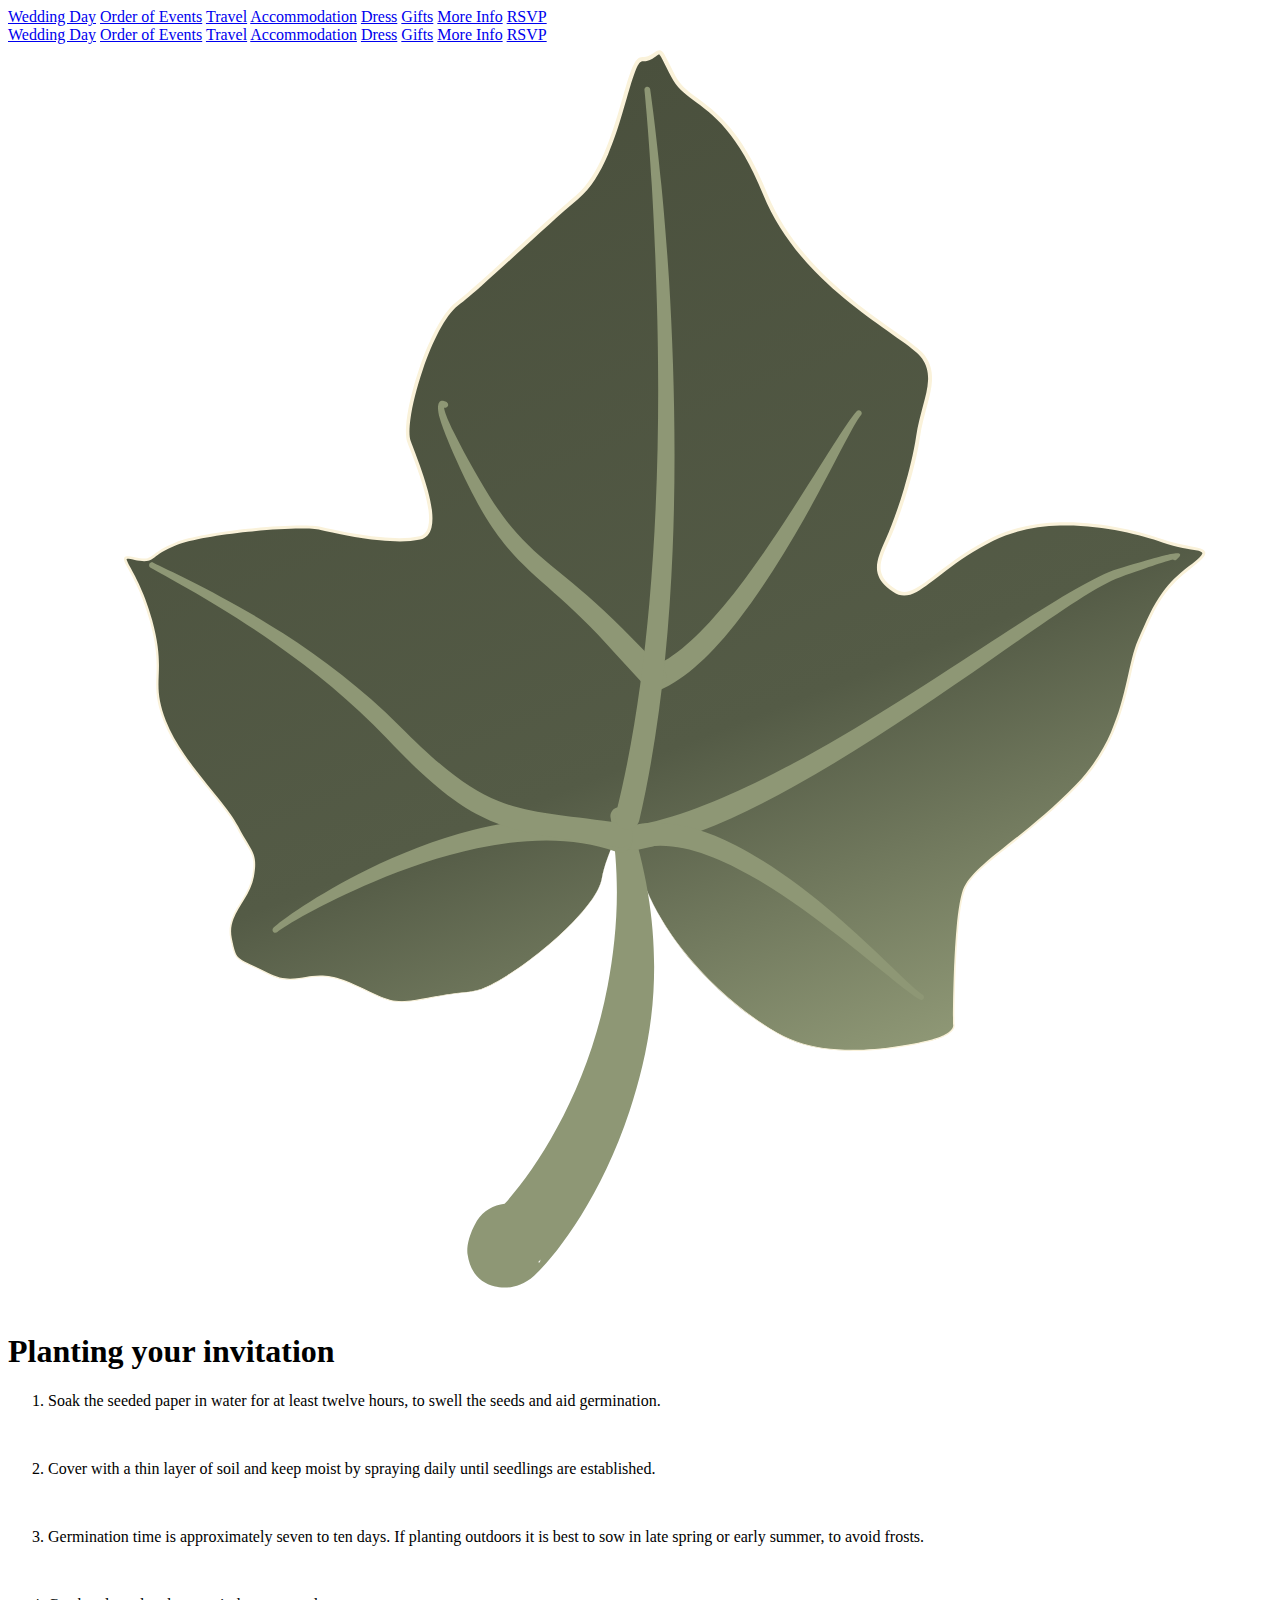
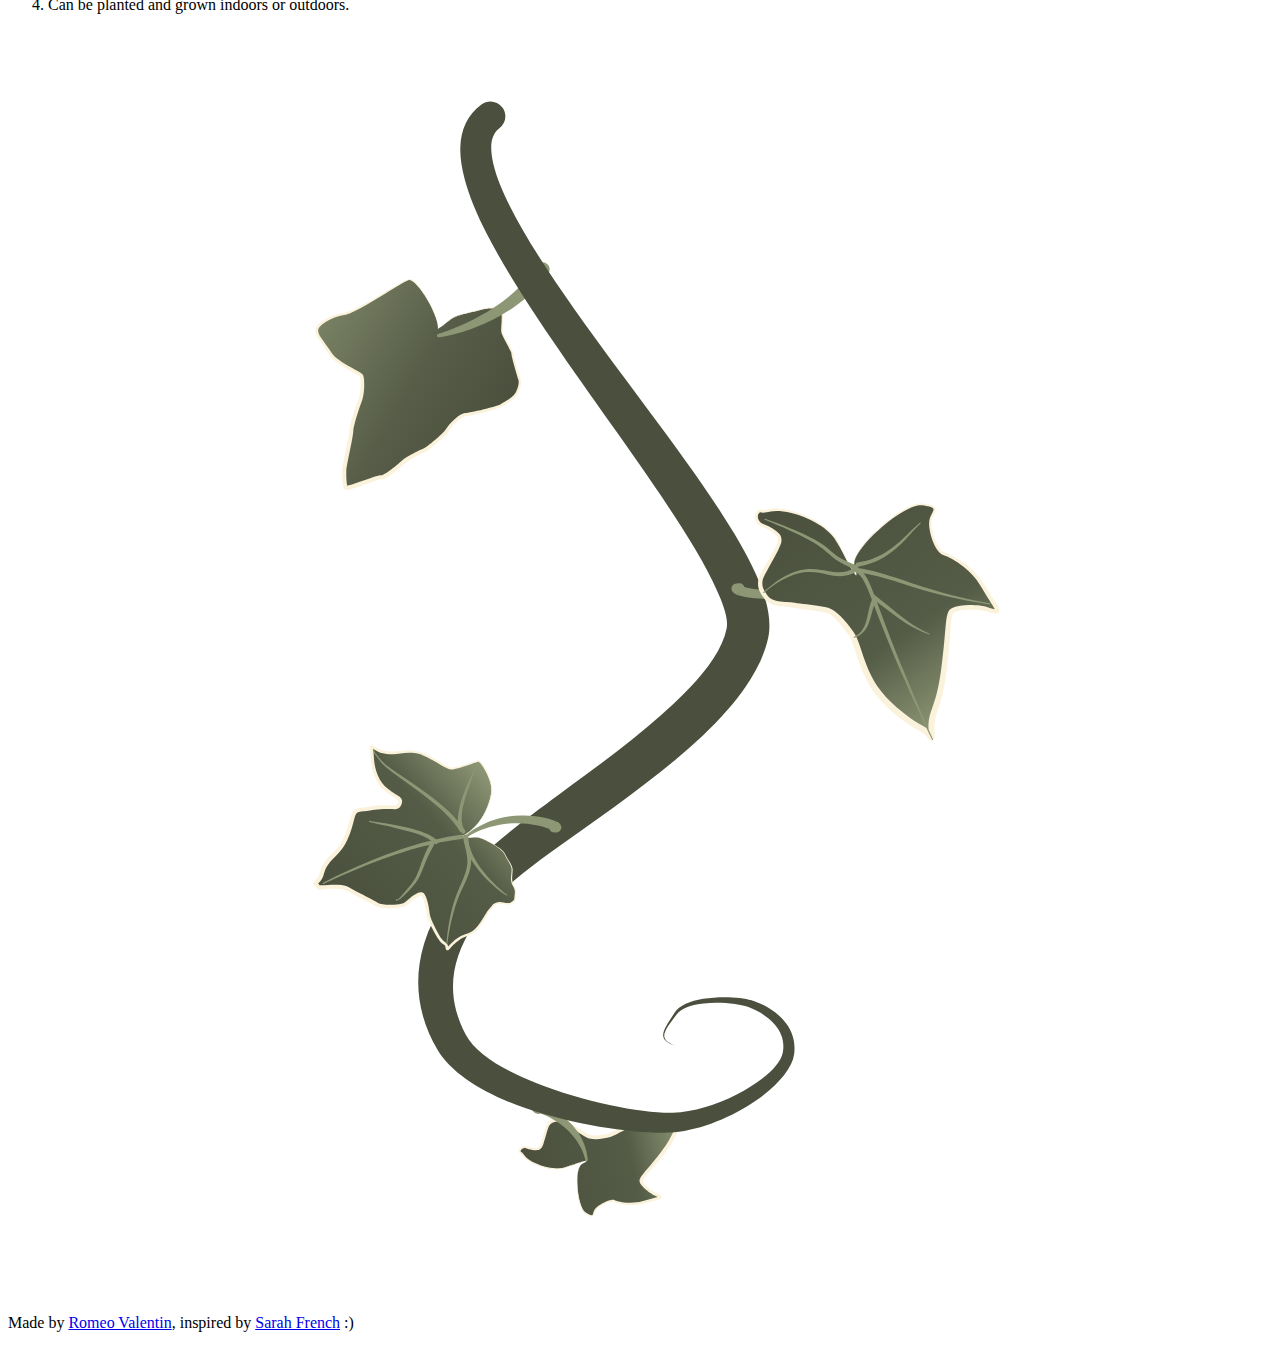
<file: plant/index.html>
<!doctype html><html lang=en><head><title>Merel & Romeo's Wedding </title><meta charset=utf-8><meta name=viewport content="width=device-width,initial-scale=1,minimum-scale=1,shrink-to-fit=no"><link rel=icon href=https://merelk.marries.romeov.me//image/favicon.png><link href=https://merelk.marries.romeov.me//css/style.css rel=stylesheet><link rel=preconnect href=https://fonts.googleapis.com><link rel=preconnect href=https://fonts.gstatic.com crossorigin><link href="https://fonts.googleapis.com/css2?family=Noto+Sans:wght@400;700&family=Noto+Serif&display=swap" rel=stylesheet></head><body id=top><div class=nav-mobile><div id=nav-mobile-menu-button class=nav-mobile__button><div id=nav-mobile-menu-burger class=nav-mobile__burger></div></div><nav id=nav-mobile-menu class=nav-mobile__menu><a class=nav-mobile__link href=/#when>Wedding Day</a>
<a class=nav-mobile__link href=/#order-of-events>Order of Events</a>
<a class=nav-mobile__link href=/travel>Travel</a>
<a class=nav-mobile__link href=/accommodation>Accommodation</a>
<a class=nav-mobile__link href=/#dress>Dress</a>
<a class=nav-mobile__link href=/#gifts>Gifts</a>
<a class=nav-mobile__link href=/#more>More Info</a>
<a class="nav-mobile__link rsvp-button rsvp-nav" href=/rsvp>RSVP</a></nav></div><nav class=nav-desktop><a class=nav-desktop__link href=/#when>Wedding Day</a>
<a class=nav-desktop__link href=/#order-of-events>Order of Events</a>
<a class=nav-desktop__link href=/travel>Travel</a>
<a class=nav-desktop__link href=/accommodation>Accommodation</a>
<a class=nav-desktop__link href=/#dress>Dress</a>
<a class=nav-desktop__link href=/#gifts>Gifts</a>
<a class=nav-desktop__link href=/#more>More Info</a>
<a class="nav-desktop__link rsvp-button rsvp-nav" href=/rsvp>RSVP</a></nav><section class="section light standalone"><div class=section__svg><svg viewBox="0 0 300 300" xmlns:xlink="http://www.w3.org/1999/xlink" xmlns:serif="http://www.serif.com/" style="fill-rule:evenodd;clip-rule:evenodd;stroke-linejoin:round;stroke-miterlimit:2"><g transform="matrix(-1.38083,-3.52582,-3.52582,1.38083,312.359,2489.19)"><g transform="matrix(0.372416,0,0,0.388704,344.793,-274.865)"><path d="M639.065 240.161C620.634 246.2 600.523 234.799 594.634 229.202 588.744 223.606 586.48 213.074 585.799 208.334 585.118 203.595 586.927 203.648 586.927 203.648S604.543 197.08 607.632 193.937C610.721 190.794 611.637 181.993 616.752 171.17 621.866 160.348 631.618 157.118 635.59 153.284 639.562 149.449 642.301 147.162 644.014 141.324 645.727 135.486 645.847 139.407 649.793 143.833s11.684 14.953 10.712 25.479C659.534 179.839 654.887 184.752 658.558 187.114 662.229 189.475 663.853 188.054 666.864 185.117 669.875 182.18 676.002 177.303 681.128 174.482 686.254 171.662 688.907 167.987 693.25 168.95 697.593 169.914 711.403 182.977 728.57 183.155 745.737 183.332 746.954 189.47 752.643 190.019 758.332 190.569 757.394 190.15 757.052 192.173S758.738 193.556 754.947 196.572C751.157 199.588 741.779 205.341 739.625 211.562 737.472 217.782 731.901 230.584 730.257 235.911 728.613 241.238 715.47 251.084 711.687 251.179 707.903 251.274 695.19 250.83 695.876 255.236 696.562 259.642 701.267 266.484 703.425 269.52 705.583 272.555 709.923 287.186 709.923 292.158 709.923 297.129 708.08 296.328 710.184 299.328 712.287 302.329 709.031 299.49 699.434 300.45 689.837 301.41 690.293 304.286 682.828 304.286 675.363 304.286 666.621 300.095 661.81 299.624 656.999 299.153 656.561 298.113 653.053 300.182 649.546 302.25 648.873 306.465 644.669 307.128 640.465 307.791 641.497 307.521 636.975 303.71 632.454 299.899 635.793 297.027 630.406 291.903 625.02 286.78 624.359 287.356 623.096 280.316 621.833 273.276 620.657 274.431 621.929 267.788 623.202 261.145 627.31 250.258 631.279 247.953 635.248 245.647 640.667 239.636 639.065 240.161z" style="fill:url(#_leaf-1)"/><path d="M639.065 240.161C631.092 242.787 622.8 242.147 615.478 240.124 605.868 237.468 597.931 232.428 594.58 229.254 592.402 227.19 590.714 224.456 589.418 221.586 587.196 216.666 586.123 211.349 585.687 208.349 585.42 206.504 585.529 205.375 585.761 204.685 586.117 203.623 586.767 203.538 586.905 203.533 587.363 203.36 595.645 200.241 601.697 197.316 604.364 196.026 606.598 194.778 607.521 193.836 608.441 192.898 609.161 191.447 609.861 189.588 611.502 185.235 613.019 178.66 616.58 171.096 618.248 167.553 620.41 164.817 622.706 162.605 627.443 158.041 632.754 155.722 635.43 153.131 637.885 150.756 639.868 148.979 641.422 146.574 642.361 145.123 643.142 143.442 643.78 141.261 644.214 139.773 644.558 138.903 644.878 138.5 645.077 138.251 645.283 138.151 645.483 138.145 645.731 138.138 646.009 138.294 646.303 138.629 647.037 139.466 648.054 141.51 649.988 143.674 652.536 146.525 656.654 151.898 659.026 158.178 660.359 161.707 661.139 165.522 660.791 169.336 660.146 176.407 657.841 180.947 657.507 183.882 657.358 185.195 657.624 186.162 658.728 186.871 660.104 187.754 661.169 188.092 662.139 187.986 663.645 187.82 664.89 186.616 666.64 184.906 668.244 183.339 670.728 181.223 673.476 179.159 675.908 177.331 678.548 175.543 680.966 174.211 684.34 172.352 686.648 170.127 689.066 169.087 690.394 168.516 691.755 168.29 693.325 168.638 694.292 168.851 695.72 169.641 697.538 170.761 701.341 173.105 706.913 176.902 713.636 179.611 718.157 181.432 723.199 182.763 728.574 182.817 734.33 182.876 738.308 183.602 741.265 184.562 744.408 185.582 746.401 186.867 748.147 187.909 749.641 188.802 750.943 189.515 752.679 189.683 755.437 189.95 756.67 190.006 757.168 190.199 757.357 190.272 757.476 190.367 757.554 190.474 757.648 190.602 757.69 190.756 757.677 190.95 757.658 191.216 757.504 191.612 757.399 192.227 757.286 192.896 757.469 193.239 757.566 193.542 757.652 193.813 757.688 194.062 757.572 194.381 757.4 194.849 756.813 195.524 755.172 196.83 752.859 198.669 748.462 201.526 744.902 204.887 742.674 206.991 740.772 209.29 739.948 211.664 738.305 216.399 734.68 224.944 732.313 231.107 731.573 233.036 730.956 234.73 730.563 235.998 729.766 238.573 726.335 242.2 722.53 245.288 719.617 247.651 716.492 249.703 714.197 250.735 713.179 251.193 712.315 251.451 711.694 251.466 709.304 251.523 703.332 251.357 699.466 252.354 698.533 252.594 697.725 252.902 697.131 253.303 696.421 253.781 696.03 254.395 696.154 255.197 696.421 256.927 697.32 259.038 698.435 261.142 700.138 264.357 702.35 267.555 703.643 269.378 704.764 270.959 706.476 275.658 707.861 280.523 709.153 285.062 710.162 289.743 710.159 292.158 710.156 294.477 709.759 295.557 709.539 296.344 709.442 296.691 709.378 296.974 709.416 297.294 709.472 297.763 709.738 298.302 710.371 299.208 710.731 299.722 710.937 300.078 710.997 300.313 711.054 300.536 711.002 300.69 710.889 300.796 710.823 300.859 710.727 300.909 710.595 300.936 710.402 300.976 710.105 300.968 709.701 300.927 708.122 300.767 704.763 300.126 699.456 300.65 691.631 301.423 690.495 303.481 686.288 304.205 685.329 304.37 684.214 304.468 682.828 304.466 680.735 304.463 678.541 304.134 676.362 303.648 670.764 302.401 665.259 300.119 661.794 299.775 659.022 299.5 657.709 299.035 656.417 299.092 655.491 299.132 654.579 299.449 653.129 300.3 650.684 301.737 649.621 304.225 647.769 305.814 646.951 306.516 645.984 307.048 644.69 307.25 642.66 307.567 641.825 307.661 641.022 307.274 640.14 306.847 639.294 305.818 636.899 303.793 633.421 300.854 634.574 298.479 632.872 295.207 632.36 294.223 631.585 293.157 630.339 291.968 627.711 289.462 626.207 288.313 625.211 286.978 624.16 285.57 623.668 283.954 623.023 280.328 622.244 275.95 621.495 274.738 621.346 272.853 621.256 271.702 621.388 270.301 621.875 267.779 622.579 264.135 624.138 259.216 626.058 255.136 627.641 251.771 629.471 248.978 631.269 247.937 633.043 246.91 635.107 245.145 636.706 243.552 638.686 241.579 639.952 239.872 639.066 240.161H639.065zm117.907-49.302C756.958 190.851 756.928 190.834 756.904 190.825 756.428 190.64 755.246 190.61 752.608 190.356 750.759 190.178 749.364 189.435 747.772 188.485 746.064 187.465 744.115 186.203 741.038 185.204 738.132 184.261 734.222 183.551 728.566 183.492 723.097 183.434 717.965 182.082 713.366 180.224 706.603 177.493 700.996 173.669 697.172 171.306 695.443 170.238 694.094 169.468 693.174 169.263 691.76 168.949 690.534 169.156 689.338 169.669 686.935 170.698 684.644 172.911 681.291 174.753 678.896 176.069 676.281 177.836 673.871 179.642 671.145 181.685 668.68 183.777 667.088 185.327 665.205 187.161 663.826 188.398 662.209 188.573 661.125 188.69 659.923 188.346 658.388 187.356 657.079 186.513 656.728 185.377 656.908 183.819 657.247 180.887 659.561 176.353 660.22 169.288 660.568 165.552 659.805 161.816 658.507 158.358 656.175 152.141 652.112 146.818 649.599 143.992 647.88 142.059 646.884 140.224 646.168 139.246 645.969 138.974 645.799 138.772 645.635 138.669 645.546 138.613 645.463 138.606 645.379 138.674 645.236 138.79 645.099 139.018 644.943 139.367 644.736 139.831 644.511 140.493 644.248 141.387 643.591 143.615 642.786 145.331 641.823 146.813 640.245 149.242 638.239 151.039 635.75 153.436 633.065 156.021 627.747 158.328 622.995 162.88 620.722 165.058 618.58 167.753 616.924 171.245 613.346 178.788 611.813 185.351 610.162 189.693 609.438 191.597 608.689 193.077 607.743 194.037 606.804 194.99 604.537 196.259 601.826 197.561 595.581 200.559 586.971 203.756 586.971 203.756 586.956 203.761 586.94 203.764 586.924 203.763 586.924 203.763 586.139 203.761 585.86 205.244 585.731 205.927 585.71 206.908 585.911 208.319 586.336 211.309 587.388 216.609 589.586 221.517 590.864 224.371 592.53 227.094 594.687 229.15 598.02 232.327 605.922 237.376 615.499 240.054 622.808 242.097 631.091 242.76 639.065 240.161H639.066C639.951 239.869 638.691 241.582 636.717 243.562 635.122 245.162 633.061 246.935 631.289 247.968 629.5 249.011 627.687 251.803 626.119 255.162 624.215 259.242 622.675 264.158 621.984 267.798 621.508 270.307 621.379 271.7 621.472 272.844 621.626 274.725 622.379 275.934 623.17 280.304 623.819 283.892 624.305 285.492 625.349 286.882 626.346 288.21 627.848 289.348 630.473 291.838 631.742 293.041 632.531 294.122 633.054 295.12 634.75 298.358 633.597 300.723 637.052 303.626 639.426 305.622 640.26 306.642 641.134 307.061 641.904 307.431 642.704 307.315 644.648 307.006 645.885 306.809 646.809 306.297 647.59 305.623 649.449 304.018 650.519 301.517 652.977 300.063 654.484 299.171 655.438 298.848 656.403 298.803 657.705 298.743 659.031 299.203 661.826 299.473 665.301 299.808 670.828 302.076 676.443 303.313 678.596 303.786 680.761 304.108 682.828 304.105 684.187 304.104 685.28 304.007 686.219 303.843 690.435 303.106 691.57 301.044 699.412 300.25 704.912 299.694 708.339 300.381 709.873 300.514 710.044 300.529 710.191 300.537 710.312 300.535 710.4 300.533 710.472 300.526 710.529 300.51 710.548 300.505 710.564 300.501 710.574 300.491S710.571 300.466 710.568 300.447C710.533 300.244 710.334 299.93 709.996 299.449 709.299 298.457 709.024 297.858 708.962 297.345 708.916 296.97 708.981 296.637 709.094 296.23 709.306 295.464 709.69 294.414 709.687 292.158 709.684 289.768 708.668 285.139 707.379 280.65 706.002 275.854 704.317 271.219 703.208 269.661 701.902 267.829 699.669 264.614 697.947 261.38 696.797 259.221 695.876 257.053 695.598 255.276 695.438 254.259 695.905 253.467 696.803 252.858 697.443 252.425 698.31 252.085 699.316 251.823 703.223 250.807 709.262 250.955 711.679 250.892 712.455 250.872 713.637 250.413 715.038 249.671 717.139 248.559 719.709 246.806 722.129 244.835 725.821 241.83 729.18 238.327 729.95 235.825 730.344 234.546 730.962 232.838 731.705 230.893 734.059 224.733 737.668 216.191 739.302 211.459 740.154 208.997 742.11 206.601 744.418 204.417 747.991 201.037 752.402 198.162 754.723 196.313 756.191 195.145 756.755 194.577 756.908 194.158 756.994 193.924 756.901 193.76 756.826 193.543 756.711 193.209 756.59 192.797 756.705 192.119 756.786 191.639 756.9 191.294 756.953 191.042 756.967 190.975 756.971 190.886 756.972 190.859z" style="fill:#faf2da"/></g><g transform="matrix(0.372416,0,0,0.388704,344.793,-274.865)"><g transform="matrix(1,0,0,1,4.64139,-1.28194)"><path d="M581.67 282.94C582.173 284.647 581.88 286.551 580.703 288.093 578.679 290.524 576.877 291.282 576.095 291.456 572.968 292.151 570.753 291.259 569.316 289.224 568.762 288.439 567.297 286.156 568.605 282.726 570.012 279.035 576.345 268.391 588.522 258.741 593.377 254.894 599.065 251.069 605.811 248.105 614.19 244.422 623.973 241.959 635.215 241.507 636.031 241.41 636.775 241.966 636.876 242.748 636.977 243.529 636.397 244.243 635.581 244.339 625.291 246.388 616.801 250.266 609.502 254.644 594.33 263.745 585.313 275.949 581.67 282.94zM570.763 280.846C570.449 280.963 570.202 281.111 570.445 281.295 570.517 281.349 570.546 281.129 570.616 281.029L570.763 280.846z" style="fill:#8e9775"/></g><path d="M646.256 143.419C646.094 143.33 645.993 143.155 646.015 142.965 646.015 142.965 646.775 140.571 647.262 143.431 647.437 144.463 647.733 146.881 648.181 152.303 648.515 156.576 646.614 165.845 644.184 177.177 641.788 188.351 638.879 201.547 637.44 213.946 636.318 223.61 636.054 232.772 637.631 240.041 637.848 241.101 637.127 242.13 636.021 242.339 634.915 242.547 633.84 241.856 633.623 240.796 632.148 233.17 632.572 223.605 633.987 213.54 635.74 201.079 638.935 187.833 641.732 176.654 644.5 165.594 646.883 156.589 646.732 152.379 646.563 147 646.408 144.594 646.273 143.568L646.256 143.419z" style="fill:#8e9775"/><path d="M657.318 228.214C657.378 223.669 659.85 217.95 663.539 212.087 666.897 206.75 671.174 201.23 675.291 196.388 681.314 189.306 686.91 183.669 688.048 181.758 688.172 181.529 688.466 181.441 688.704 181.559 688.943 181.678 689.035 181.96 688.911 182.189 687.922 184.193 682.887 190.366 677.281 197.847 673.555 202.82 669.555 208.355 666.498 213.714 663.454 219.051 661.29 224.151 661.402 228.187 661.41 229.267 660.502 230.15 659.374 230.158 658.247 230.165 657.326 229.294 657.318 228.214z" style="fill:#8e9775"/><path d="M714.801 243.929C714.753 243.838 714.726 243.745 714.726 243.745 714.697 243.841 714.623 243.554 714.762 243.334 714.901 243.114 715.201 243.043 715.431 243.176 715.431 243.176 716.032 243.601 716.028 244.036 716.025 244.357 715.601 245.011 713.349 245.202 711.376 245.37 707.749 245.346 701.192 244.874 696.373 244.475 692.825 243.804 689.798 242.895 682.374 240.665 678.184 237.012 665.626 232.624L658.718 230.074C657.654 229.717 657.093 228.599 657.466 227.58 657.839 226.561 659.005 226.023 660.069 226.381L667.001 229.223C679.346 234.079 683.39 237.837 690.684 240.398 693.526 241.395 696.864 242.224 701.434 242.846 705.395 243.424 708.264 243.749 710.342 243.913 712.422 244.079 713.68 244.087 714.427 243.997 714.567 243.98 714.696 243.955 714.801 243.929z" style="fill:#8e9775"/><g transform="matrix(1.01577,0,0,1.07958,-9.3567,-16.4698)"><path d="M633.151 238.565C632.791 233.058 627.66 227.984 621.389 223.48 617.019 220.34 612.05 217.527 607.496 215.094 600.623 211.422 594.682 208.64 592.857 207.303 592.645 207.16 592.602 206.889 592.761 206.698 592.919 206.507 593.22 206.468 593.432 206.611 595.578 207.95 603.034 210.596 611.12 214.471 616.918 217.248 622.998 220.673 627.808 224.501 632.996 228.63 636.617 233.324 637.16 238.28 637.247 239.277 636.419 240.151 635.313 240.23 634.207 240.308 633.238 239.562 633.151 238.565z" style="fill:#8e9775"/></g><path d="M637.723 241.662C643.028 247.81 645.757 256.03 646.841 264.439 647.64 270.638 647.602 276.921 647.118 282.462 646.307 291.732 644.347 298.891 643.751 300.146 643.648 300.384 643.363 300.498 643.115 300.4 642.866 300.302 642.748 300.029 642.85 299.791 643.338 298.529 644.571 291.42 644.802 282.342 644.94 276.946 644.738 270.857 643.702 264.874 642.373 257.192 639.713 249.685 634.623 244.211 633.889 243.392 633.988 242.155 634.843 241.452 635.698 240.749 636.989 240.843 637.723 241.662z" style="fill:#8e9775"/><path d="M638.688 241.571C643.523 249.753 645.729 254.763 649.806 258.909 653.352 262.515 658.32 265.443 667.66 269.332 675.672 272.702 683.072 277.053 689.307 281.366 699.186 288.199 706.157 294.837 708.356 296.692 708.562 296.857 708.589 297.151 708.417 297.349 708.244 297.546 707.937 297.572 707.731 297.407 705.455 295.671 698.152 289.488 688.06 283.094 681.785 279.119 674.442 275.037 666.496 271.989 656.445 268.092 651.119 265.027 647.245 261.279 642.891 257.065 640.404 251.939 635.157 243.54 634.59 242.607 634.921 241.408 635.895 240.865 636.869 240.321 638.12 240.638 638.688 241.571z" style="fill:#8e9775"/><path d="M638.16 238.875C650.201 230.973 664.247 223.98 678.308 218.045 693.331 211.704 708.359 206.566 720.884 202.677 726.668 200.916 731.914 199.418 736.39 198.202 746.018 195.587 752.05 194.255 752.05 194.255 752.311 194.192 752.576 194.343 752.642 194.593 752.708 194.843 752.55 195.097 752.289 195.16c0 0-5.94499999999994 1.571-15.432 4.518C732.448 201.047 727.275 202.707 721.58 204.655 706.958 209.558 688.913 216.319 671.51 224.628 660.574 229.85 649.889 235.676 640.499 242.083 639.575 242.702 638.301 242.485 637.656 241.6 637.01 240.714 637.236 239.493 638.16 238.875z" style="fill:#8e9775"/></g></g><defs><linearGradient id="_leaf-1" x1="0" y1="0" x2="1" y2="0" gradientUnits="userSpaceOnUse" gradientTransform="matrix(171.681,0,0,169.028,585.646,222.896)"><stop offset="0" style="stop-color:#8e9775;stop-opacity:1"/><stop offset=".36" style="stop-color:#545b46;stop-opacity:1"/><stop offset="1" style="stop-color:#4a503d;stop-opacity:1"/></linearGradient></defs></svg></div><h1 class=section__heading>Planting your invitation</h1><ol><li>Soak the seeded paper in water for at least twelve hours, to swell the seeds and aid germination.</li></ol><br><ol start=2><li>Cover with a thin layer of soil and keep moist by spraying daily until seedlings are established.</li></ol><br><ol start=3><li>Germination time is approximately seven to ten days. If planting outdoors it is best to sow in late spring or early summer, to avoid frosts.</li></ol><br><ol start=4><li>Can be planted and grown indoors or outdoors.</li></ol></section><footer class=footer><svg width="100%" height="100%" viewBox="0 0 300 300" xmlns:xlink="http://www.w3.org/1999/xlink" xmlns:serif="http://www.serif.com/" style="fill-rule:evenodd;clip-rule:evenodd;stroke-linejoin:round;stroke-miterlimit:2"><g transform="matrix(-0.396728,-0.227437,0.227437,-0.396728,327.829,237.223)"><g transform="matrix(1,0,2.77556e-17,1,509.057,-104.671)"><path d="M100.258 174.677C102.51 180.372 123.164 192.725 126.262 189.054 129.359 185.383 141.077 161.171 146.297 157.131 151.518 153.091 155.876 145.569 154.333 142.689 152.791 139.809 147.105 138.455 142.152 135.669 137.198 132.884 123.914 134.397 122.617 133.805 121.32 133.214 117.347 126.591 116.672 121.978 115.997 117.366 114.003 108.342 112.769 106.193 111.535 104.045 107.048 89.118 105.813 86.718 104.579 84.318 101.848 79.772 100.565 79.32 99.283 78.867 89.325 92.355 87.322 93.142 85.319 93.929 82.27 103.142 81.491 105.368S76.727 114.342 75.296 115.875C73.865 117.409 69.725 128.978 69.725 131.411c0 2.434-1.628 9.917-4.11999999999999 11.64C63.113 144.774 52.762 154.516 51.727 156.73 50.693 158.944 48.134 162.493 48.08 165.18 48.026 167.868 48.771 171.359 50.371 172.838 51.972 174.317 59.853 181.637 60.301 182.678 60.748 183.718 69.351 188.17 70.554 189.811 71.757 191.453 74.323 197.816 76.204 199.044 78.086 200.271 83.709 196.927 85.633 194.527 87.557 192.128 95.014 186.525 96.716 182.57 98.418 178.615 99.96 173.922 100.258 174.677z" style="fill:url(#_leaves-1)"/><path d="M122.969 132.978C122.804 132.89 122.606 132.642 122.346 132.32 121.569 131.354 120.574 129.726 119.686 127.898 118.726 125.92 117.892 123.707 117.628 121.838 117.268 119.315 116.523 115.482 115.718 112.154 115.014 109.243 114.245 106.712 113.659 105.682 113.353 105.146 112.849 103.773 112.234 102.002 110.394 96.706 107.691 88.014 106.776 86.223 105.989 84.689 104.606 82.302 103.357 80.604 102.446 79.366 101.526 78.503 100.928 78.291 100.697 78.21 100.404 78.179 100.055 78.287 99.677 78.403 99.026 78.847 98.251 79.602 95.961 81.837 91.844 87.011 89.061 90.074 88.438 90.759 87.888 91.335 87.444 91.736 87.222 91.936 87.059 92.093 86.93 92.144 86.511 92.309 86.03 92.691 85.564 93.295 85.062 93.946 84.528 94.885 84.007 95.97 82.489 99.13 81.025 103.565 80.519 105.028 80.151 106.092 79.027 108.221 77.823 110.287 76.59 112.403 75.278 114.456 74.581 115.209 73.826 116.025 72.307 119.516 71.042 123.116 69.819 126.595 68.819 130.165 68.825 131.411 68.833 132.792 68.296 135.87 67.37 138.501 66.771 140.202 66.046 141.733 65.135 142.371 63.709 143.37 59.727 146.994 56.369 150.358 53.762 152.969 51.542 155.441 51.087 156.431 50.381 157.969 48.954 160.151 48.122 162.242 47.716 163.26 47.449 164.261 47.437 165.167 47.416 166.759 47.664 168.618 48.191 170.209 48.612 171.477 49.212 172.576 49.973 173.269 50.99 174.195 54.529 177.434 57.11 179.952 58.548 181.354 59.696 182.504 59.857 182.869 59.954 183.09 60.332 183.468 60.943 183.901 63.276 185.556 69.253 188.71 70.244 190.039 71.054 191.127 72.486 194.318 73.911 196.669 74.647 197.884 75.389 198.877 76.041 199.295 76.956 199.882 78.694 199.523 80.499 198.644 82.569 197.636 84.743 196.001 85.8 194.661 87.118 192.99 91.078 189.762 93.937 186.617 95.214 185.214 96.272 183.826 96.787 182.6 97.785 180.224 98.724 177.584 99.382 176.008 99.823 174.953 100.136 174.375 100.258 174.676V174.677C101.468 177.815 108.199 183.004 114.551 186.452 118.149 188.405 121.629 189.795 123.93 189.96 125.096 190.043 125.975 189.803 126.468 189.229 128.57 186.777 134.638 175.092 139.987 166.459 142.558 162.31 144.947 158.87 146.643 157.578 149.404 155.475 151.938 152.429 153.54 149.563 154.507 147.833 155.133 146.162 155.292 144.792 155.404 143.832 155.285 143.003 154.946 142.361 154.323 141.181 153.089 140.207 151.481 139.318 149.012 137.953 145.629 136.75 142.536 134.985 141.071 134.149 138.912 133.652 136.53 133.379 132.668 132.936 128.205 133.063 125.365 133.073 124.601 133.075 123.959 133.07 123.486 133.04 123.277 133.027 123.026 132.988 122.969 132.978zM100.486 80.566C100.537 80.618 100.592 80.676 100.651 80.737 101.095 81.195 101.599 81.862 102.112 82.611 103.15 84.125 104.208 85.966 104.851 87.213 105.759 88.968 108.432 97.5 110.271 102.691 110.957 104.627 111.541 106.119 111.88 106.704 112.424 107.644 113.106 109.97 113.77 112.632 114.584 115.892 115.344 119.645 115.716 122.118 116.025 124.156 116.943 126.571 118.014 128.72 118.993 130.684 120.094 132.427 120.943 133.461 121.458 134.087 121.926 134.479 122.245 134.622 122.496 134.735 123.098 134.828 123.969 134.842 126.496 134.883 131.836 134.55 136.352 135.014 138.492 135.234 140.443 135.62 141.767 136.354 144.89 138.084 148.298 139.249 150.79 140.586 152.127 141.303 153.195 142.049 153.721 143.017 153.953 143.443 154.004 144.001 153.938 144.644 153.812 145.876 153.255 147.377 152.411 148.943 150.925 151.698 148.553 154.639 145.952 156.685 144.216 158.049 141.765 161.625 139.17 165.961 133.97 174.651 128.112 186.403 126.055 188.88 125.657 189.36 124.922 189.516 123.961 189.464 121.701 189.341 118.267 188.021 114.704 186.166 108.314 182.839 101.518 177.783 100.258 174.677V174.676C100.141 174.372 99.814 174.945 99.353 175.996 98.668 177.56 97.685 180.182 96.646 182.54 96.116 183.741 95.046 185.091 93.762 186.455 90.84 189.562 86.816 192.739 85.466 194.394 84.422 195.674 82.29 197.221 80.271 198.165 78.676 198.911 77.163 199.32 76.368 198.793 75.776 198.4 75.128 197.462 74.47 196.336 73.068 193.939 71.666 190.695 70.865 189.584 70.564 189.166 69.821 188.567 68.849 187.894 66.861 186.514 63.893 184.775 62.098 183.556 61.372 183.062 60.837 182.705 60.744 182.487 60.576 182.086 59.384 180.773 57.836 179.218 55.284 176.652 51.777 173.351 50.77 172.407 50.146 171.823 49.685 170.891 49.351 169.833 48.887 168.366 48.683 166.654 48.723 165.193 48.743 164.429 48.995 163.593 49.349 162.74 50.201 160.681 51.648 158.543 52.367 157.029 52.806 156.106 54.961 153.854 57.435 151.436 60.754 148.193 64.672 144.689 66.075 143.731 67.202 142.961 68.222 141.158 68.981 139.079 70.018 136.24 70.617 132.908 70.625 131.411 70.631 130.254 71.651 126.967 72.816 123.749 73.998 120.483 75.318 117.279 76.011 116.542 76.765 115.741 78.211 113.564 79.554 111.305 80.857 109.111 82.062 106.841 82.464 105.708 82.904 104.464 84.07 101.01 85.359 98.103 85.917 96.844 86.494 95.689 87.047 94.888 87.299 94.524 87.493 94.226 87.714 94.14 88.289 93.916 89.495 92.822 90.923 91.241 93.376 88.525 96.735 84.366 99.001 81.96 99.53 81.399 100.15 80.852 100.486 80.566z" style="fill:#faf2da"/></g><g transform="matrix(-0.242402,2.15355,-2.15355,-0.242402,1271.31,-216.868)"><path d="M191.87 298.889C186.748 299.279 181.889 298.159 177.732 296.614 175.204 295.674 172.941 294.581 171.026 293.546 167.145 291.449 164.73 289.594 164.73 289.594 164.563 289.443 164.305 289.456 164.154 289.622 164.004 289.789 164.016 290.047 164.183 290.198 164.183 290.198 166.353 292.487 170.095 295.068 171.967 296.358 174.233 297.696 176.792 298.875 181.181 300.9 186.421 302.371 192.02 302.305 192.963 302.263 193.694 301.464 193.653 300.522 193.612 299.579 192.813 298.847 191.87 298.889z" style="fill:#8e9775"/></g></g><g transform="matrix(-0.433206,0.0987999,-0.0905698,-0.39712,394.142,317.638)"><path d="M541.637 256.839C546.622 255.1 549.468 232.862 545.669 228.514 541.871 224.167 542.16 226.401 540.458 228.716 539.43 230.114 536.245 231.46 533.441 231.957 531.599 232.284 529.921 232.244 529.129 231.612 527.129 230.017 520.974 226.888 514.685 227.142 508.396 227.396 507.11 227.425 505.593 227.543S505.124 228.703 507.134 230.222C509.144 231.742 513.889 238.228 512.65 240.213 511.411 242.198 507.575 244.458 498.813 252.211 490.052 259.963 490.522 262.702 486.352 265.349 482.182 267.997 483.97 267.003 485.681 267.338 487.393 267.672 488.78 268.947 493.35 270.509 497.919 272.071 504.207 273.86 510.888 272.742 517.569 271.625 521.51 269.627 524.732 269.627S533.044 270.03 534.964 271.654C536.884 273.278 541.015 278.317 542.54 279.813 544.064 281.308 546.073 285.161 549.159 285.242 552.245 285.323 553.237 284.875 554.544 283.673 555.851 282.47 559.805 272.932 561.238 271.836 562.67 270.74 563.427 271.096 565.618 271.9 567.81 272.703 568.3 273.963 570.172 273.998 572.044 274.033 573.299 272.061 572.16 271.146 571.021 270.232 571.701 267.974 566.694 263.579 561.687 259.184 555.905 256.99 552.409 256.99 548.912 256.99 543.316 258.09 541.622 258.09 539.928 258.09 536.652 258.578 541.637 256.839z" style="fill:url(#_leaves-2)"/><path d="M541.637 256.839C544.19 255.983 546.242 249.799 547.148 243.349 548.035 237.033 547.774 230.472 545.899 228.276 544.467 226.602 543.57 225.869 542.948 225.696 542.393 225.541 541.992 225.739 541.623 226.169 541.2 226.663 540.826 227.551 540.152 228.449 539.7 229.052 538.804 229.625 537.72 230.125 536.415 230.727 534.835 231.207 533.365 231.451 532.448 231.604 531.573 231.663 530.839 231.598 530.244 231.545 529.749 231.417 529.432 231.159 528.248 230.194 525.626 228.676 522.367 227.617 520.026 226.856 517.358 226.335 514.661 226.414L505.54 226.727C504.861 226.774 504.495 227.039 504.324 227.276 504.067 227.632 503.996 228.127 504.346 228.722 504.654 229.245 505.512 230.02 506.688 230.925 507.741 231.736 509.568 234.015 510.797 236.196 511.276 237.045 511.662 237.879 511.86 238.603 511.982 239.049 512.085 239.425 511.926 239.675 511.496 240.354 510.72 241.048 509.511 242.041 507.3 243.856 503.719 246.537 498.185 251.366 491.788 256.97 490.235 259.97 488.291 262.202 487.609 262.985 486.874 263.661 485.808 264.33 484.504 265.151 483.759 265.637 483.402 265.92 483.165 266.108 483.028 266.266 482.952 266.375 482.52 266.991 482.678 267.492 482.875 267.833 482.999 268.049 483.23 268.312 483.667 268.411 483.934 268.472 484.719 268.364 485.488 268.517 486.818 268.781 487.935 269.658 490.627 270.772 491.317 271.058 492.105 271.359 493.016 271.671 495.525 272.53 498.543 273.458 501.858 273.948 504.747 274.376 507.858 274.471 511.055 273.928 515.956 273.083 519.388 271.779 522.144 271.125 523.079 270.903 523.929 270.756 524.732 270.751 526.488 270.739 528.816 270.844 530.853 271.216 532.311 271.483 533.619 271.858 534.372 272.486 534.963 272.98 535.768 273.806 536.644 274.745 538.606 276.852 540.895 279.512 541.95 280.529 542.908 281.453 544.063 283.282 545.539 284.558 546.584 285.461 547.776 286.104 549.139 286.127 550.835 286.156 551.939 286.031 552.801 285.737 553.673 285.441 554.315 284.983 555.035 284.308 555.272 284.086 555.594 283.638 555.954 283.016 557.154 280.944 559.016 276.752 560.416 274.205 560.903 273.319 561.302 272.639 561.603 272.404 562.107 272.009 562.499 271.824 562.942 271.82 563.584 271.814 564.301 272.109 565.43 272.509 566.911 273.034 567.606 273.783 568.49 274.204 568.965 274.429 569.486 274.579 570.163 274.583 571.371 274.591 572.354 273.9 572.802 273.098 573.268 272.263 573.22 271.322 572.449 270.718 572.17 270.499 572.038 270.169 571.857 269.736 571.551 268.999 571.17 268.003 570.22 266.698 569.514 265.729 568.49 264.585 566.936 263.251 564.72 261.351 562.363 259.871 560.113 258.808 557.17 257.418 554.414 256.741 552.409 256.766 551.439 256.778 550.31 256.876 549.147 257.013 546.112 257.371 542.848 257.996 541.622 258.013 540.776 258.024 539.537 258.165 539.131 258.075 539.041 258.055 539.004 258.022 539.072 257.958 539.273 257.769 540.013 257.431 541.637 256.839zM486.815 266.42 486.896 266.368C488.163 265.555 489.035 264.737 489.841 263.794 491.728 261.584 493.217 258.618 499.442 253.056 504.892 248.165 508.425 245.443 510.604 243.602 512.007 242.416 512.88 241.554 513.374 240.751 513.644 240.312 513.769 239.746 513.71 239.076 513.642 238.302 513.322 237.341 512.821 236.328 511.498 233.654 508.939 230.528 507.581 229.519 507.066 229.137 506.542 228.677 506.166 228.331L514.71 227.87C517.267 227.739 519.807 228.183 522.041 228.856 525.158 229.795 527.682 231.172 528.825 232.065 529.27 232.413 529.945 232.623 530.769 232.678 531.569 232.732 532.52 232.651 533.516 232.463 535.053 232.173 536.7 231.633 538.057 230.972 539.276 230.377 540.263 229.678 540.763 228.984 541.301 228.237 541.638 227.502 541.97 226.982 542.204 226.615 542.409 226.354 542.779 226.449 543.341 226.592 544.125 227.279 545.44 228.753 547.296 230.83 547.563 237.177 546.834 243.301 546.067 249.732 544.156 255.926 541.637 256.839 539.986 257.39 539.234 257.714 539.027 257.898 538.882 258.028 538.928 258.111 539.114 258.158 539.52 258.26 540.771 258.155 541.622 258.167 542.85 258.184 546.133 257.654 549.179 257.376 550.332 257.271 551.45 257.201 552.409 257.213 554.363 257.238 557.033 257.97 559.872 259.396 562.05 260.49 564.325 261.995 566.452 263.906 567.914 265.22 568.874 266.337 569.531 267.282 570.39 268.519 570.722 269.458 570.993 270.151 571.243 270.79 571.47 271.245 571.871 271.575 572.256 271.891 572.089 272.399 571.741 272.779 571.388 273.163 570.827 273.433 570.181 273.413 569.678 273.397 569.293 273.278 568.944 273.102 568.038 272.645 567.327 271.867 565.806 271.29 564.513 270.801 563.683 270.483 562.943 270.474 562.269 270.466 561.652 270.686 560.873 271.269 560.464 271.575 559.844 272.477 559.156 273.696 557.396 276.815 555.008 282.175 554.052 283.037 553.498 283.538 553.012 283.891 552.348 284.104 551.599 284.343 550.642 284.409 549.178 284.358 548.188 284.323 547.343 283.802 546.593 283.131 545.16 281.85 544.059 280.023 543.13 279.097 542.104 278.073 539.89 275.398 537.979 273.286 537.049 272.258 536.186 271.362 535.555 270.822 534.621 270.022 533.016 269.444 531.193 269.085 529.045 268.663 526.587 268.516 524.732 268.503 523.796 268.497 522.802 268.643 521.71 268.889 518.978 269.503 515.576 270.769 510.721 271.556 507.744 272.047 504.849 271.933 502.161 271.53 498.984 271.053 496.09 270.169 493.683 269.347 489.838 268.042 488.25 266.934 486.822 266.422L486.815 266.42z" style="fill:#faf2da"/><g transform="matrix(0.104708,-0.500544,0.611911,0.128005,323.577,545.559)"><path d="M580.869 282.729 581.063 282.322C584.39 275.686 593.072 263.522 607.916 254.441 615.501 249.801 624.51 245.826 635.563 243.933 636.304 243.845 636.832 243.321 636.741 242.764 636.65 242.207 635.975 241.826 635.234 241.914 623.144 242.725 612.693 245.857 603.899 250.175 597.213 253.458 591.618 257.474 586.895 261.482 575.831 270.872 570.096 280.644 568.955 283.905 567.9 286.923 569.962 288.579 570.654 289.044 572.185 290.072 574.336 290.531 577.184 289.384 577.812 289.131 579.11 288.353 580.551 286.603 581.503 285.356 581.559 283.921 580.869 282.729zM570.866 282.398 570.767 282.519C570.66 282.672 570.625 282.956 570.505 282.897 570.152 282.723 570.455 282.545 570.866 282.398z" style="fill:#8e9775"/></g></g><g transform="matrix(1.62252,0.357788,-0.213151,0.966613,-77.4223,-46.4132)"><path d="M119.85 21.921c-1.616 3.067-2.104 6.833-1.619 11.183C118.829 38.471 121.152 44.999 124.652 52.091c8.461 17.143 23.92 38.358 34.687 56.068C163.203 114.515 166.45 120.367 168.441 125.406 169.46 127.989 170.176 130.182 170.177 132.084 170.189 138.237 167.994 145.179 165.064 152.421 161.355 161.591 156.338 171.001 151.903 179.499 148.126 186.734 144.769 193.357 142.783 198.555 139.629 206.925 137.95 214.661 137.661 221.739 137.297 230.66 138.998 238.628 142.802 245.545 145.552 250.518 150.931 253.549 156.938 254.701 165.075 256.261 174.275 254.81 178.335 252.681 182.07 250.704 186.014 246.049 188.801 241.003 191.315 236.453 192.867 231.594 192.691 228.187 192.545 225.364 191.812 223.208 190.779 221.611 189.116 219.04 186.696 217.932 185.067 217.73 183.616 217.553 180.679 218.279 178.287 219.905 176.576 221.068 175.151 222.684 174.713 224.694 174.12 227.415 173.609 229.421 173.867 230.691 174.059 231.637 174.671 232.211 176.012 232.339 174.743 232.082 174.163 231.534 174.014 230.615 173.811 229.365 174.399 227.496 175.069 224.934 175.537 223.14 176.916 221.854 178.518 220.953 180.82 219.658 183.6 219.215 184.957 219.52 186.151 219.786 187.824 220.638 189.142 222.334 190.2 223.696 191.007 225.644 191.052 228.344 191.109 231.78 188.84 236.534 185.853 240.661 183.397 244.054 180.397 246.942 177.568 248.142 173.705 249.798 165.053 250.304 157.48 248.198 152.694 246.867 148.322 244.615 146.233 240.452 143.534 235.105 142.368 229.121 142.797 222.503 143.174 216.708 144.771 210.501 147.516 203.792 149.462 198.973 152.781 192.955 156.406 186.228 161.094 177.528 166.303 167.749 170.158 158.232 173.896 149.004 176.301 139.869 176.264 132.027 176.247 129.422 175.737 126.406 174.671 123.126 173.358 119.087 171.172 114.423 168.35 109.413c-10.504-18.642-30.02-43.106-40.077-62.486C125.788 42.137 123.882 37.737 122.97 33.813 122.314 30.99 122.136 28.529 123.094 26.606 123.865 25.104 123.763 22.834 122.868 21.541 121.972 20.248 120.62 20.418 119.85 21.921z" style="fill:#4a503d"/></g><g transform="matrix(-0.566314,0.503657,0.503657,0.566314,529.034,0.624584)"><g transform="matrix(0.372416,0,0,0.388704,344.793,-274.865)"><path d="M639.065 240.161C620.634 246.2 600.523 234.799 594.634 229.202 588.744 223.606 586.48 213.074 585.799 208.334 585.118 203.595 586.927 203.648 586.927 203.648S604.543 197.08 607.632 193.937C610.721 190.794 611.637 181.993 616.752 171.17 621.866 160.348 631.618 157.118 635.59 153.284 639.562 149.449 642.301 147.162 644.014 141.324 645.727 135.486 645.847 139.407 649.793 143.833s11.684 14.953 10.712 25.479C659.534 179.839 654.887 184.752 658.558 187.114 662.229 189.475 663.853 188.054 666.864 185.117 669.875 182.18 676.002 177.303 681.128 174.482 686.254 171.662 688.907 167.987 693.25 168.95 697.593 169.914 711.403 182.977 728.57 183.155 745.737 183.332 746.954 189.47 752.643 190.019 758.332 190.569 757.394 190.15 757.052 192.173S758.738 193.556 754.947 196.572C751.157 199.588 741.779 205.341 739.625 211.562 737.472 217.782 731.901 230.584 730.257 235.911 728.613 241.238 715.47 251.084 711.687 251.179 707.903 251.274 695.19 250.83 695.876 255.236 696.562 259.642 701.267 266.484 703.425 269.52 705.583 272.555 709.923 287.186 709.923 292.158 709.923 297.129 708.08 296.328 710.184 299.328 712.287 302.329 709.031 299.49 699.434 300.45 689.837 301.41 690.293 304.286 682.828 304.286 675.363 304.286 666.621 300.095 661.81 299.624 656.999 299.153 656.561 298.113 653.053 300.182 649.546 302.25 648.873 306.465 644.669 307.128 640.465 307.791 641.497 307.521 636.975 303.71 632.454 299.899 635.793 297.027 630.406 291.903 625.02 286.78 624.359 287.356 623.096 280.316 621.833 273.276 620.657 274.431 621.929 267.788 623.202 261.145 627.31 250.258 631.279 247.953 635.248 245.647 640.667 239.636 639.065 240.161z" style="fill:url(#_leaves-3)"/><path d="M586.783 203.082C587.537 202.793 593.874 200.354 599.382 197.804 602.83 196.209 605.956 194.591 607.076 193.435 607.945 192.538 608.605 191.149 609.26 189.379 610.88 185.005 612.366 178.403 615.893 170.798 617.583 167.154 619.787 164.336 622.13 162.054 626.837 157.469 632.131 155.126 634.791 152.523 636.775 150.585 638.447 149.052 639.822 147.24 641.078 145.586 642.074 143.691 642.844 141.009 643.322 139.341 643.739 138.379 644.094 137.927 644.528 137.377 645.015 137.213 645.456 137.198 645.924 137.183 646.504 137.387 647.063 138.018 647.8 138.851 648.824 140.887 650.765 143.038 653.381 145.94 657.611 151.414 660.062 157.82 661.466 161.489 662.279 165.46 661.932 169.433 661.314 176.514 659.026 181.069 658.704 184.008 658.614 184.83 658.714 185.46 659.407 185.902 660.735 186.747 661.641 187.025 662.53 186.673 663.559 186.266 664.495 185.294 665.745 184.063 667.373 182.464 669.895 180.302 672.686 178.193 675.163 176.321 677.853 174.493 680.316 173.128 683.732 171.234 686.074 168.985 688.523 167.925 690.112 167.237 691.744 166.976 693.628 167.387 694.688 167.619 696.274 168.449 698.27 169.672 702.029 171.978 707.535 175.72 714.175 178.384 718.539 180.135 723.403 181.422 728.589 181.468 734.544 181.526 738.659 182.286 741.719 183.278 744.995 184.341 747.076 185.673 748.895 186.759 750.194 187.536 751.311 188.191 752.82 188.338 755.82 188.631 757.155 188.739 757.696 188.949 758.199 189.145 758.499 189.417 758.706 189.699 758.971 190.063 759.118 190.488 759.08 191.038 759.06 191.33 758.902 191.767 758.787 192.443 758.742 192.709 758.811 192.86 758.855 192.987 758.927 193.197 758.985 193.393 759.017 193.592 759.078 193.975 759.065 194.368 758.897 194.826 758.689 195.392 758.058 196.282 756.067 197.863 753.771 199.682 749.404 202.501 745.869 205.826 743.802 207.771 742.006 209.877 741.239 212.075 739.577 216.813 735.919 225.366 733.528 231.534 732.793 233.431 732.178 235.097 731.787 236.345 730.936 239.064 727.364 242.94 723.33 246.192 720.317 248.621 717.081 250.722 714.71 251.78 713.499 252.321 712.463 252.597 711.726 252.613 709.696 252.653 705.047 252.514 701.358 253.094 699.966 253.314 698.718 253.616 697.884 254.127 697.499 254.363 697.202 254.626 697.264 255.038 697.51 256.676 698.364 258.671 699.41 260.667 701.076 263.845 703.244 267.008 704.511 268.811 705.656 270.44 707.424 275.266 708.824 280.271 710.121 284.909 711.115 289.694 711.1 292.158 711.088 294.139 710.808 295.27 710.575 296.072 710.439 296.539 710.284 296.834 710.325 297.194 710.368 297.573 710.614 297.992 711.121 298.726 711.562 299.365 711.795 299.817 711.867 300.108 712.018 300.714 711.825 301.119 711.519 301.405 711.265 301.643 710.656 301.886 709.609 301.775 708.058 301.61 704.761 300.958 699.543 301.448 691.754 302.18 690.615 304.229 686.425 304.93 685.428 305.097 684.268 305.195 682.828 305.186 680.681 305.173 678.432 304.829 676.2 304.32 670.637 303.05 665.176 300.74 661.729 300.379 659.004 300.093 657.717 299.619 656.445 299.668 655.597 299.701 654.766 300.002 653.434 300.775 651.014 302.179 649.963 304.638 648.127 306.196 647.234 306.954 646.18 307.526 644.773 307.738 642.572 308.07 641.667 308.123 640.8 307.698 639.9 307.257 639.03 306.212 636.592 304.127 635.69 303.356 635.086 302.621 634.66 301.901 632.957 299.022 634.364 296.372 630.069 292.228 627.436 289.687 625.931 288.519 624.934 287.167 623.871 285.725 623.365 284.079 622.729 280.376 621.974 275.982 621.232 274.762 621.095 272.872 621.01 271.707 621.149 270.29 621.657 267.74 622.387 264.09 623.982 259.165 625.935 255.084 627.551 251.708 629.414 248.911 631.23 247.875 633.007 246.861 635.078 245.112 636.684 243.532 638.674 241.574 639.952 239.878 639.066 240.161H639.065C631.095 242.84 622.784 242.246 615.436 240.264 605.76 237.654 597.755 232.63 594.366 229.461 592.145 227.383 590.415 224.624 589.083 221.724 586.812 216.78 585.698 211.428 585.24 208.408 584.947 206.465 585.071 205.275 585.311 204.546 585.661 203.482 586.284 203.212 586.597 203.121 586.67 203.1 586.733 203.088 586.783 203.082zm58.831-62.767C645.482 140.677 645.341 141.116 645.184 141.639 644.487 143.962 643.638 145.748 642.625 147.29 640.999 149.767 638.947 151.603 636.39 154.044 633.688 156.617 628.353 158.899 623.571 163.431 621.346 165.54 619.243 168.151 617.61 171.543 613.999 179.045 612.435 185.581 610.763 189.902 609.993 191.894 609.186 193.437 608.188 194.439 607.215 195.415 604.883 196.725 602.083 198.05 595.8 201.024 587.146 204.186 587.146 204.186L587.328 204.079S586.424 204.034 586.256 205.788C586.196 206.402 586.215 207.207 586.358 208.26 586.761 211.23 587.771 216.495 589.921 221.378 591.164 224.203 592.786 226.901 594.901 228.944 598.196 232.125 606.029 237.191 615.542 239.914 622.824 241.998 631.087 242.707 639.065 240.161H639.066C639.95 239.863 638.703 241.588 636.739 243.583 635.151 245.195 633.097 246.984 631.328 248.03 629.557 249.077 627.778 251.867 626.241 255.215 624.37 259.294 622.867 264.203 622.202 267.836 621.746 270.318 621.625 271.696 621.724 272.826 621.889 274.701 622.649 275.901 623.464 280.255 624.121 283.767 624.594 285.335 625.625 286.693 626.622 288.005 628.123 289.122 630.743 291.579 632.056 292.81 632.873 293.921 633.417 294.945 635.103 298.116 633.948 300.46 637.358 303.293 639.689 305.229 640.5 306.233 641.356 306.637 642.062 306.971 642.79 306.81 644.564 306.518 645.689 306.333 646.525 305.859 647.232 305.241 649.106 303.604 650.19 301.076 652.672 299.589 654.296 298.616 655.332 298.281 656.374 298.227 657.697 298.158 659.048 298.611 661.89 298.869 665.385 299.187 670.955 301.428 676.605 302.641 678.704 303.092 680.815 303.397 682.828 303.385 684.132 303.378 685.181 303.28 686.082 303.118 690.316 302.357 691.448 300.287 699.325 299.452 703.817 298.975 706.959 299.319 708.843 299.542L708.991 299.559C708.358 298.609 708.121 297.982 708.053 297.445 707.992 296.961 708.062 296.529 708.205 296.002 708.402 295.279 708.759 294.286 708.746 292.158 708.731 289.818 707.698 285.292 706.416 280.902 705.056 276.247 703.424 271.738 702.339 270.228 701.008 268.376 698.732 265.126 696.972 261.856 695.751 259.588 694.789 257.304 694.487 255.435 694.129 253.213 695.934 251.579 699.017 250.764 703.006 249.709 709.178 249.819 711.647 249.745 712.302 249.726 713.275 249.285 714.454 248.657 716.493 247.569 718.982 245.854 721.329 243.931 724.795 241.092 728.009 237.835 728.726 235.478 729.121 234.178 729.743 232.442 730.491 230.466 732.82 224.311 736.396 215.776 738.012 211.049 738.918 208.409 740.983 205.822 743.451 203.478 747.048 200.062 751.49 197.149 753.828 195.28 754.591 194.672 755.18 194.096 755.448 193.822 755.336 193.425 755.192 192.711 755.31 191.95 754.642 191.89 753.722 191.821 752.466 191.701 750.391 191.502 748.812 190.701 747.024 189.635 745.389 188.66 743.528 187.445 740.584 186.488 737.781 185.577 734.008 184.901 728.551 184.841 722.892 184.774 717.582 183.38 712.827 181.451 705.982 178.673 700.308 174.796 696.44 172.394 694.888 171.431 693.698 170.699 692.872 170.514 691.77 170.265 690.815 170.433 689.881 170.831 687.509 171.84 685.252 174.028 681.94 175.837 679.591 177.12 677.026 178.845 674.66 180.608 671.979 182.606 669.551 184.652 667.984 186.17 665.832 188.249 664.19 189.555 662.348 189.747 661.037 189.884 659.561 189.529 657.708 188.325 655.991 187.21 655.467 185.742 655.712 183.693 656.062 180.765 658.393 176.246 659.078 169.191 659.517 164.687 658.256 160.179 656.422 156.192 654.126 151.201 650.922 147.012 648.822 144.628 647.464 143.087 646.272 141.336 645.614 140.315z" style="fill:#faf2da"/></g><g transform="matrix(0.372416,0,0,0.388704,344.793,-274.865)"><path d="M579.511 282.954C580.086 284.222 579.964 285.741 579.052 286.937 577.521 288.828 576.155 289.448 575.555 289.59 573.435 290.091 571.937 289.446 570.939 288.074 570.525 287.505 569.591 285.83 570.512 283.306 571.823 279.71 577.936 269.391 589.59 259.868 594.297 256.021 599.858 252.222 606.415 249.175 614.592 245.376 624.21 242.698 635.275 241.971 635.824 241.906 636.324 242.279 636.392 242.805 636.46 243.331 636.07 243.811 635.521 243.876 623.812 245.874 614.194 250.165 606.221 255.156 591.41 264.426 582.732 276.58 579.511 282.954zM572.326 282.113C571.938 282.213 571.658 282.365 571.951 282.614 572.058 282.705 572.14 282.362 572.267 282.185L572.326 282.113z" style="fill:#8e9775"/><path d="M646.292 143.376C646.145 143.298 646.053 143.141 646.072 142.971L646.073 142.972 646.076 142.941C646.085 142.874 646.117 142.726 646.157 142.646 646.265 142.43 646.458 142.374 646.602 142.382 646.701 142.387 646.833 142.418 646.949 142.566 647.003 142.635 647.105 142.863 647.204 143.439 647.381 144.47 647.668 146.888 648.103 152.308 648.43 156.585 646.462 165.381 643.966 176.102 641.485 186.756 638.485 199.327 637.013 211.273 635.888 220.396 635.626 229.141 637.178 236.328 637.37 237.263 636.734 238.17 635.758 238.354 634.783 238.538 633.836 237.928 633.644 236.994 632.183 229.478 632.587 220.374 633.969 210.898 635.719 198.89 638.971 186.269 641.804 175.608 644.585 165.139 646.968 156.591 646.81 152.375 646.629 146.993 646.464 144.587 646.331 143.56 646.322 143.495 646.308 143.433 646.292 143.376z" style="fill:#8e9775"/><path d="M656.525 230.134C656.571 225.586 659.163 219.668 662.996 213.534 666.453 208.004 670.841 202.239 675.048 197.164 681.245 189.687 686.975 183.697 688.099 181.783 688.208 181.582 688.467 181.504 688.678 181.608 688.888 181.713 688.97 181.962 688.86 182.163 687.863 184.156 682.636 190.612 676.814 198.437 672.949 203.631 668.8 209.414 665.604 214.97 662.348 220.632 660.025 225.998 660.126 230.11 660.133 231.062 659.332 231.841 658.338 231.847 657.344 231.854 656.532 231.086 656.525 230.134z" style="fill:#8e9775"/><path d="M714.967 243.943 714.968 243.934C715.013 243.872 715.066 243.838 715.121 243.822 714.736 243.714 714.713 243.519 714.812 243.363 714.934 243.168 715.198 243.106 715.401 243.223L715.464 243.883S715.413 243.23 715.413 243.23 715.447 243.252 715.478 243.272C715.656 243.39 715.974 243.714 715.97 244.034 715.967 244.346 715.54 244.96 713.346 245.14 711.375 245.302 707.751 245.266 701.204 244.775 695.686 244.302 691.838 243.475 688.531 242.351 681.149 239.842 676.56 235.833 661.529 231.074 660.591 230.759 660.097 229.774 660.426 228.875 660.754 227.977 661.783 227.503 662.721 227.818 677.644 233.119 682.127 237.253 689.431 240.075 692.543 241.277 696.173 242.247 701.422 242.945 705.387 243.511 708.26 243.826 710.338 243.985 712.426 244.144 713.688 244.148 714.437 244.055 714.654 244.028 714.843 243.98 714.967 243.943z" style="fill:#8e9775"/><path d="M633.361 238.567C632.978 232.972 627.694 227.838 621.277 223.282 616.898 220.174 611.946 217.389 607.415 214.982 600.595 211.36 594.714 208.618 592.897 207.293 592.703 207.162 592.657 206.906 592.793 206.72 592.93 206.535 593.198 206.49 593.392 206.621 595.513 207.951 602.85 210.575 610.844 214.408 616.577 217.156 622.613 220.541 627.417 224.329 632.705 228.497 636.415 233.258 636.95 238.278 637.033 239.227 636.296 240.062 635.305 240.142 634.315 240.221 633.444 239.516 633.361 238.567z" style="fill:#8e9775"/><path d="M637.54 241.813C642.833 247.919 645.555 256.099 646.655 264.465 647.469 270.651 647.444 276.923 646.981 282.455 646.205 291.712 644.287 298.87 643.697 300.125 643.607 300.335 643.356 300.435 643.137 300.349 642.918 300.262 642.813 300.022 642.903 299.812 643.397 298.55 644.674 291.437 644.939 282.349 645.096 276.944 644.91 270.843 643.888 264.848 642.571 257.123 639.91 249.573 634.807 244.061 634.159 243.338 634.246 242.248 635 241.628 635.754 241.007 636.892 241.09 637.54 241.813z" style="fill:#8e9775"/><path d="M638.479 241.688C643.338 249.882 645.562 254.899 649.655 259.049 653.22 262.664 658.21 265.599 667.591 269.489 675.599 272.84 682.996 277.175 689.234 281.468 699.124 288.274 706.116 294.887 708.319 296.734 708.501 296.88 708.525 297.139 708.372 297.313 708.22 297.487 707.949 297.51 707.768 297.365 705.497 295.621 698.212 289.411 688.134 282.992 681.861 278.997 674.515 274.899 666.565 271.832 656.556 267.934 651.251 264.879 647.397 261.139 643.059 256.929 640.588 251.81 635.366 243.424 634.866 242.601 635.158 241.544 636.016 241.065 636.875 240.586 637.979 240.865 638.479 241.688z" style="fill:#8e9775"/><path d="M638.299 239.065C650.32 231.157 664.346 224.159 678.388 218.213 693.397 211.857 708.411 206.698 720.925 202.794 726.703 201.022 731.946 199.514 736.417 198.29 746.037 195.655 752.064 194.309 752.064 194.309 752.294 194.253 752.528 194.387 752.586 194.607S752.505 195.051 752.275 195.106C752.275 195.106 746.324 196.664 736.83 199.591 732.417 200.951 727.239 202.601 721.539 204.538 706.905 209.424 688.842 216.162 671.421 224.454 660.469 229.668 649.767 235.489 640.361 241.893 639.546 242.439 638.423 242.248 637.854 241.467 637.284 240.687 637.484 239.61 638.299 239.065z" style="fill:#8e9775"/></g></g><g transform="matrix(-0.426859,-0.626835,-0.626835,0.426859,593.12,357.103)"><g transform="matrix(0.112732,-0.538903,0.505373,0.105718,347.432,570.669)"><path d="M578.105 283.019C578.692 284.08 578.634 285.462 577.863 286.473 576.533 288.146 575.38 288.637 574.882 288.714 573.486 288.93 572.512 288.385 571.891 287.29 571.607 286.789 571.117 285.393 571.854 283.379 573.21 279.674 579.395 269.271 591.088 259.758 595.724 255.985 601.204 252.292 607.62 249.307 615.49 245.645 624.72 243.026 635.323 242.206 635.695 242.161 636.03 242.447 636.071 242.843 636.113 243.239 635.845 243.597 635.473 243.641 623.987 245.468 614.398 249.477 606.422 254.236 590.537 263.713 581.345 276.572 578.105 283.019zM573.371 282.784C573.231 283.024 573.114 283.313 573.019 283.204 572.781 282.932 573.025 282.823 573.371 282.784z" style="fill:#8e9775"/></g><path d="M541.637 256.839C546.622 255.1 549.468 232.862 545.669 228.514 541.871 224.167 542.16 226.401 540.458 228.716 539.43 230.114 536.245 231.46 533.441 231.957 531.599 232.284 529.921 232.244 529.129 231.612 527.129 230.017 520.974 226.888 514.685 227.142 508.396 227.396 507.11 227.425 505.593 227.543S505.124 228.703 507.134 230.222C509.144 231.742 513.889 238.228 512.65 240.213 511.411 242.198 507.575 244.458 498.813 252.211 490.052 259.963 490.522 262.702 486.352 265.349 482.182 267.997 483.97 267.003 485.681 267.338 487.393 267.672 488.78 268.947 493.35 270.509 497.919 272.071 504.207 273.86 510.888 272.742 517.569 271.625 521.51 269.627 524.732 269.627S533.044 270.03 534.964 271.654C536.884 273.278 541.015 278.317 542.54 279.813 544.064 281.308 546.073 285.161 549.159 285.242 552.245 285.323 553.237 284.875 554.544 283.673 555.851 282.47 559.805 272.932 561.238 271.836 562.67 270.74 563.427 271.096 565.618 271.9 567.81 272.703 568.3 273.963 570.172 273.998 572.044 274.033 573.299 272.061 572.16 271.146 571.021 270.232 571.701 267.974 566.694 263.579 561.687 259.184 555.905 256.99 552.409 256.99 548.912 256.99 543.316 258.09 541.622 258.09 539.928 258.09 536.652 258.578 541.637 256.839z" style="fill:url(#_leaves-4)"/><path d="M541.637 256.839C540.033 257.418 539.291 257.754 539.078 257.944 539 258.013 539.022 258.055 539.112 258.079 539.495 258.18 540.762 258.038 541.622 258.029 542.848 258.016 546.112 257.402 549.147 257.052 550.31 256.918 551.439 256.824 552.409 256.814 554.428 256.794 557.207 257.488 560.172 258.907 562.396 259.972 564.724 261.445 566.913 263.329 568.482 264.68 569.508 265.835 570.212 266.811 571.136 268.093 571.508 269.073 571.809 269.798 571.996 270.248 572.135 270.587 572.425 270.816 573.123 271.365 573.185 272.209 572.786 272.968 572.361 273.777 571.375 274.476 570.163 274.465 569.484 274.459 568.965 274.308 568.489 274.078 567.611 273.654 566.915 272.908 565.441 272.382 564.303 271.976 563.583 271.678 562.936 271.685 562.485 271.69 562.088 271.876 561.574 272.276 561.238 272.538 560.775 273.332 560.218 274.362 558.989 276.637 557.446 280.036 556.304 282.164 555.777 283.147 555.31 283.872 554.997 284.165 554.295 284.821 553.667 285.269 552.824 285.561 551.96 285.86 550.852 285.986 549.14 285.953 548.09 285.933 547.141 285.544 546.285 284.949 544.473 283.69 543.103 281.434 541.997 280.365 540.946 279.349 538.665 276.691 536.706 274.584 535.824 273.635 535.011 272.8 534.416 272.302 533.66 271.669 532.349 271.283 530.886 271.011 528.84 270.631 526.497 270.522 524.732 270.531 523.924 270.535 523.069 270.681 522.127 270.903 519.374 271.554 515.944 272.854 511.047 273.694 507.848 274.235 504.734 274.137 501.844 273.708 498.541 273.217 495.534 272.294 493.032 271.438 492.121 271.126 491.333 270.825 490.642 270.54 487.947 269.426 486.828 268.551 485.496 268.288 485.023 268.195 484.544 268.225 484.226 268.227 483.916 268.228 483.68 268.193 483.546 268.148 483.14 268.009 482.956 267.737 482.874 267.473 482.802 267.241 482.754 266.884 483.086 266.473 483.282 266.229 484.055 265.669 485.84 264.543 486.929 263.857 487.677 263.164 488.372 262.362 490.303 260.133 491.865 257.136 498.229 251.55 503.774 246.7 507.357 244.013 509.565 242.194 510.779 241.193 511.559 240.487 511.992 239.802 512.123 239.595 512.103 239.302 512.045 238.96 511.909 238.154 511.469 237.159 510.896 236.138 509.655 233.923 507.788 231.598 506.716 230.776 505.556 229.886 504.709 229.128 504.405 228.613 504.126 228.14 504.159 227.74 504.341 227.448 504.496 227.198 504.85 226.93 505.542 226.881 506.1 226.842 506.628 226.814 507.38 226.785 508.68 226.734 510.658 226.679 514.661 226.548 517.376 226.461 520.061 226.984 522.413 227.748 525.643 228.797 528.24 230.295 529.417 231.25 529.736 231.509 530.233 231.639 530.831 231.691 531.567 231.756 532.445 231.694 533.367 231.539 534.85 231.289 536.445 230.799 537.758 230.185 538.833 229.683 539.72 229.106 540.17 228.505 540.824 227.631 541.193 226.768 541.601 226.268 541.969 225.819 542.368 225.611 542.92 225.751 543.541 225.91 544.443 226.637 545.889 228.322 547.751 230.496 548.012 236.986 547.147 243.256 546.253 249.736 544.199 255.973 541.637 256.839zM484.79 267.404C484.598 267.535 484.519 267.624 484.589 267.679 484.76 267.816 484.8 267.631 484.79 267.404zm20.981-39.209C506.127 228.588 506.766 229.083 507.553 229.669 508.909 230.679 511.474 233.824 512.776 236.493 513.251 237.465 513.554 238.383 513.613 239.124 513.661 239.723 513.551 240.23 513.308 240.624 512.822 241.414 511.963 242.257 510.586 243.419 508.407 245.257 504.867 247.975 499.398 252.871 493.184 258.414 491.681 261.38 489.799 263.588 488.996 264.531 488.128 265.346 486.864 266.156 486.675 266.277 486.492 266.39 486.319 266.494 486.483 266.539 486.646 266.592 486.811 266.651 488.237 267.165 489.826 268.273 493.667 269.58 496.072 270.402 498.961 271.287 502.135 271.765 504.833 272.171 507.739 272.285 510.729 271.79 515.58 270.999 518.982 269.732 521.713 269.113 522.805 268.866 523.797 268.718 524.732 268.723 526.593 268.733 529.061 268.878 531.213 269.301 533.009 269.654 534.589 270.218 535.512 271.006 536.14 271.544 537.002 272.438 537.93 273.462 539.841 275.571 542.056 278.239 543.082 279.26 544.003 280.176 545.094 281.972 546.507 283.251 547.28 283.95 548.151 284.497 549.177 284.531 550.664 284.581 551.63 284.509 552.385 284.26 553.047 284.042 553.534 283.685 554.091 283.18 555.049 282.313 557.443 276.944 559.208 273.805 559.888 272.597 560.498 271.7 560.902 271.397 561.665 270.823 562.272 270.605 562.934 270.609 563.673 270.614 564.502 270.93 565.795 271.417 567.307 271.987 568.018 272.758 568.917 273.213 569.274 273.394 569.666 273.516 570.181 273.53 570.861 273.55 571.447 273.249 571.805 272.836 572.182 272.403 572.327 271.831 571.894 271.477 571.507 271.16 571.289 270.719 571.048 270.106 570.776 269.414 570.445 268.478 569.594 267.248 568.934 266.292 567.963 265.161 566.475 263.828 564.365 261.939 562.109 260.45 559.948 259.363 557.08 257.921 554.381 257.185 552.409 257.166 551.449 257.156 550.33 257.228 549.176 257.337 546.131 257.624 542.849 258.164 541.622 258.151 540.756 258.141 539.477 258.254 539.094 258.144 538.933 258.097 538.894 258.021 539.038 257.898 539.256 257.711 540.01 257.387 541.637 256.839 544.169 255.928 546.092 249.683 546.857 243.219 547.58 237.103 547.302 230.785 545.449 228.706 544.115 227.206 543.329 226.516 542.765 226.382 542.379 226.29 542.175 226.575 541.928 226.967 541.605 227.484 541.27 228.201 540.745 228.928 540.253 229.611 539.285 230.294 538.089 230.878 536.726 231.544 535.064 232.087 533.515 232.375 532.515 232.561 531.562 232.64 530.76 232.583 529.946 232.526 529.28 232.319 528.84 231.974 527.701 231.081 525.194 229.704 522.095 228.756 519.848 228.069 517.288 227.61 514.709 227.736 510.712 227.929 508.738 228.015 507.44 228.085 506.763 228.121 506.271 228.153 505.771 228.195z" style="fill:#faf2da"/><g><path d="M540.106 257.768C538.619 256.948 537.309 256.824 534.824 257.229 530.339 257.96 522.313 260.413 503.882 263.867 498.052 264.96 491.18 266.125 483.055 267.391 482.968 267.406 482.885 267.347 482.871 267.26 482.856 267.173 482.915 267.091 483.002 267.076 491.087 265.614 497.918 264.253 503.721 263.05 522.108 259.242 530.131 256.771 534.613 255.98 537.49 255.472 539.008 255.66 540.746 256.591 541.071 256.767 541.191 257.175 541.015 257.5 540.838 257.824 540.431 257.945 540.106 257.768z" style="fill:#8e9775"/><path d="M539.936 257.637C532.749 249.783 526.536 246.576 517.088 237.9 514.336 235.373 511.329 232.369 507.932 228.67 507.871 228.606 507.873 228.505 507.937 228.444 508.001 228.383 508.103 228.386 508.163 228.45 511.672 232.019 514.787 234.888 517.595 237.333 527.314 245.793 533.547 248.973 540.916 256.722 541.168 256.993 541.153 257.417 540.883 257.67 540.612 257.922 540.188 257.907 539.936 257.637z" style="fill:#8e9775"/><path d="M541.161 256.94C541.236 260.653 543.068 262.558 545.107 264.637 547.065 266.632 549.234 268.761 550.448 272.507 551.401 275.447 551.753 279.392 550.949 285.061 550.938 285.149 550.859 285.211 550.771 285.201 550.684 285.19 550.621 285.111 550.631 285.023 551.174 279.455 550.658 275.627 549.626 272.789 548.343 269.259 546.233 267.287 544.318 265.431 542.004 263.188 540 261.088 539.822 256.982 539.81 256.613 540.101 256.303 540.47 256.291 540.84 256.279 541.15 256.57 541.161 256.94z" style="fill:#8e9775"/><path d="M541.36 256.123C549.143 261.651 548.94 259.057 555.969 262.718 557.756 263.648 560.006 264.972 562.948 266.945 564.849 268.22 567.032 269.772 569.58 271.648 569.652 271.699 569.67 271.798 569.619 271.871 569.569 271.943 569.469 271.96 569.397 271.91 566.771 270.16 564.515 268.729 562.57 267.534 559.586 265.699 557.33 264.446 555.538 263.576 552.679 262.187 551.028 261.772 549.55 261.422 547.297 260.889 545.433 260.495 540.597 257.225 540.293 257.014 540.217 256.596 540.428 256.292 540.638 255.988 541.056 255.912 541.36 256.123z" style="fill:#8e9775"/><path d="M540.85 256.06C539.289 252.71 538.711 249.524 538.679 246.529 538.651 243.964 539.007 241.543 539.479 239.29 540.017 236.718 540.702 234.375 541.029 232.267 541.04 232.18 541.12 232.118 541.207 232.129 541.295 232.139 541.357 232.219 541.346 232.307 541.148 234.435 540.637 236.826 540.227 239.428 539.878 241.641 539.604 244.005 539.719 246.499 539.849 249.338 540.477 252.344 542.056 255.475 542.218 255.807 542.079 256.209 541.746 256.37 541.413 256.532 541.012 256.392 540.85 256.06z" style="fill:#8e9775"/><path d="M529.686 258.514C528.192 260.784 525.912 262.435 524.514 264.599 523.663 265.916 523.142 267.426 523.411 269.466 523.427 269.553 523.369 269.636 523.282 269.652 523.196 269.668 523.112 269.611 523.096 269.524 522.579 267.355 522.963 265.655 523.766 264.157 524.978 261.899 527.195 260.153 528.545 257.811 528.739 257.496 529.152 257.398 529.467 257.592 529.782 257.786 529.88 258.199 529.686 258.514z" style="fill:#8e9775"/><path d="M530.153 258.028C526.006 256.48 522.033 255.413 518.166 253.769 515.65 252.699 513.19 251.38 510.738 249.589 510.666 249.539 510.647 249.44 510.696 249.367 510.746 249.294 510.846 249.275 510.918 249.325 513.443 250.929 515.956 252.035 518.485 252.961 522.423 254.403 526.406 255.373 530.598 256.764 530.947 256.887 531.13 257.27 531.007 257.619 530.884 257.967 530.501 258.151 530.153 258.028z" style="fill:#8e9775"/></g></g><defs><linearGradient id="_leaves-1" x1="0" y1="0" x2="1" y2="0" gradientUnits="userSpaceOnUse" gradientTransform="matrix(106.571,0,0,119.998,48.077,139.307)"><stop offset="0" style="stop-color:#4a503d;stop-opacity:1"/><stop offset=".46" style="stop-color:#575d48;stop-opacity:1"/><stop offset=".99" style="stop-color:#788063;stop-opacity:1"/><stop offset="1" style="stop-color:#7b8365;stop-opacity:1"/><stop offset="1" style="stop-color:#838c6c;stop-opacity:1"/><stop offset="1" style="stop-color:#8e9775;stop-opacity:1"/></linearGradient><linearGradient id="_leaves-2" x1="0" y1="0" x2="1" y2="0" gradientUnits="userSpaceOnUse" gradientTransform="matrix(88.8022,0,0,59.214,483.792,255.644)"><stop offset="0" style="stop-color:#8e9775;stop-opacity:1"/><stop offset=".36" style="stop-color:#545b46;stop-opacity:1"/><stop offset="1" style="stop-color:#4a503d;stop-opacity:1"/></linearGradient><linearGradient id="_leaves-3" x1="0" y1="0" x2="1" y2="0" gradientUnits="userSpaceOnUse" gradientTransform="matrix(171.681,0,0,169.028,585.646,222.896)"><stop offset="0" style="stop-color:#8e9775;stop-opacity:1"/><stop offset=".36" style="stop-color:#545b46;stop-opacity:1"/><stop offset="1" style="stop-color:#4a503d;stop-opacity:1"/></linearGradient><linearGradient id="_leaves-4" x1="0" y1="0" x2="1" y2="0" gradientUnits="userSpaceOnUse" gradientTransform="matrix(88.8022,0,0,59.214,483.792,255.644)"><stop offset="0" style="stop-color:#8e9775;stop-opacity:1"/><stop offset=".36" style="stop-color:#545b46;stop-opacity:1"/><stop offset="1" style="stop-color:#4a503d;stop-opacity:1"/></linearGradient></defs></svg><p>Made by
<a href=https://github.com/RomeoV target=_blank rel="nofollow noreferrer noopener">Romeo Valentin</a>, inspired by <a href=https://github.com/SarahFrench/wedding-website target=_blank rel="nofollow noreferrer noopener">Sarah French</a>
:)</p></footer><script src=https://merelk.marries.romeov.me//js/script.js></script></body></html>
</file>
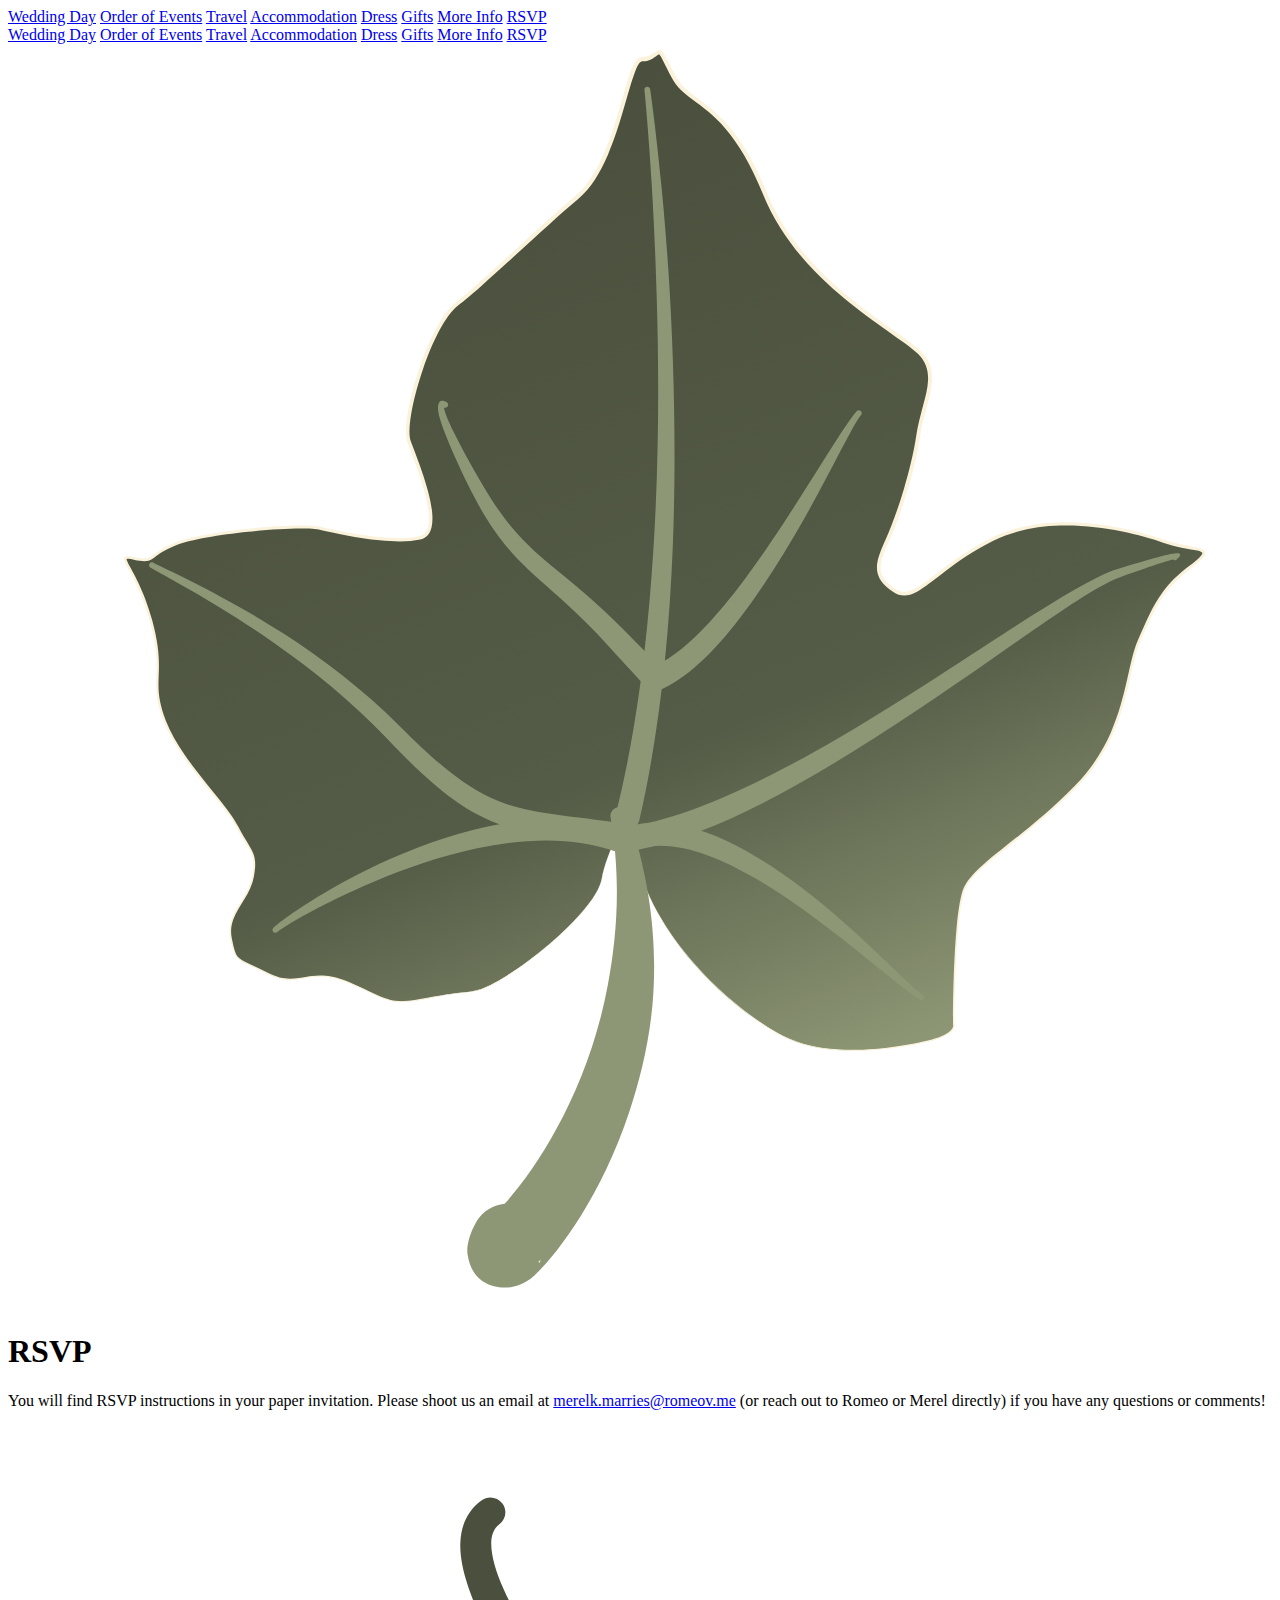
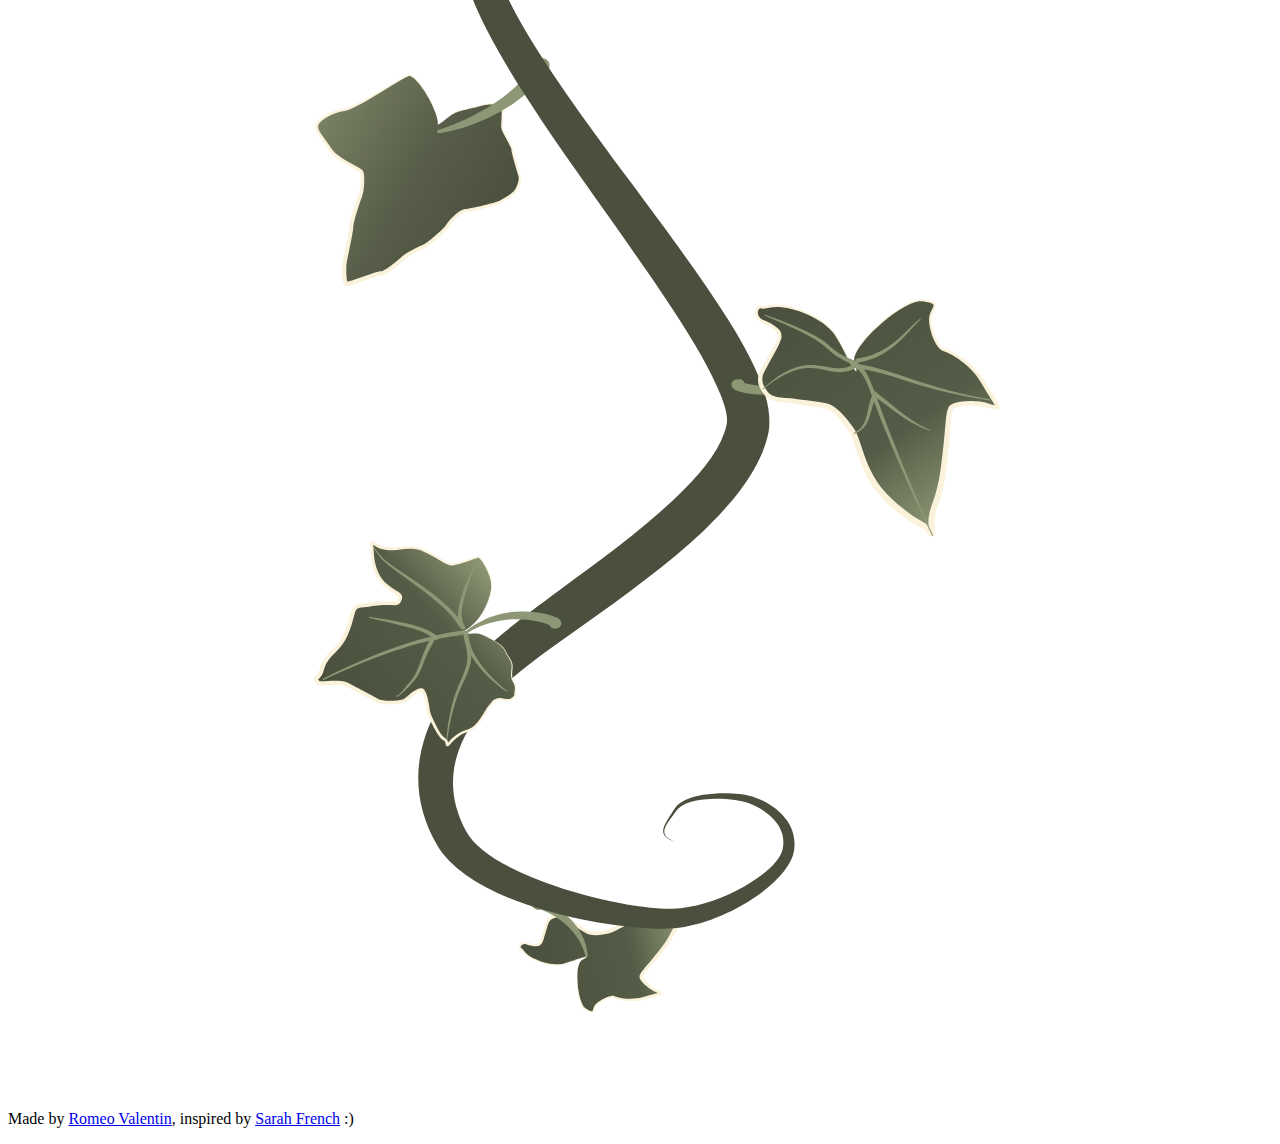
<file: rsvp/index.html>
<!doctype html><html lang=en><head><title>Merel & Romeo's Wedding </title><meta charset=utf-8><meta name=viewport content="width=device-width,initial-scale=1,minimum-scale=1,shrink-to-fit=no"><link rel=icon href=https://merelk.marries.romeov.me//image/favicon.png><link href=https://merelk.marries.romeov.me//css/style.css rel=stylesheet><link rel=preconnect href=https://fonts.googleapis.com><link rel=preconnect href=https://fonts.gstatic.com crossorigin><link href="https://fonts.googleapis.com/css2?family=Noto+Sans:wght@400;700&family=Noto+Serif&display=swap" rel=stylesheet></head><body id=top><div class=nav-mobile><div id=nav-mobile-menu-button class=nav-mobile__button><div id=nav-mobile-menu-burger class=nav-mobile__burger></div></div><nav id=nav-mobile-menu class=nav-mobile__menu><a class=nav-mobile__link href=/#when>Wedding Day</a>
<a class=nav-mobile__link href=/#order-of-events>Order of Events</a>
<a class=nav-mobile__link href=/travel>Travel</a>
<a class=nav-mobile__link href=/accommodation>Accommodation</a>
<a class=nav-mobile__link href=/#dress>Dress</a>
<a class=nav-mobile__link href=/#gifts>Gifts</a>
<a class=nav-mobile__link href=/#more>More Info</a>
<a class="nav-mobile__link rsvp-button rsvp-nav" href=/rsvp>RSVP</a></nav></div><nav class=nav-desktop><a class=nav-desktop__link href=/#when>Wedding Day</a>
<a class=nav-desktop__link href=/#order-of-events>Order of Events</a>
<a class=nav-desktop__link href=/travel>Travel</a>
<a class=nav-desktop__link href=/accommodation>Accommodation</a>
<a class=nav-desktop__link href=/#dress>Dress</a>
<a class=nav-desktop__link href=/#gifts>Gifts</a>
<a class=nav-desktop__link href=/#more>More Info</a>
<a class="nav-desktop__link rsvp-button rsvp-nav" href=/rsvp>RSVP</a></nav><section class="section light standalone"><div class=section__svg><svg viewBox="0 0 300 300" xmlns:xlink="http://www.w3.org/1999/xlink" xmlns:serif="http://www.serif.com/" style="fill-rule:evenodd;clip-rule:evenodd;stroke-linejoin:round;stroke-miterlimit:2"><g transform="matrix(-1.38083,-3.52582,-3.52582,1.38083,312.359,2489.19)"><g transform="matrix(0.372416,0,0,0.388704,344.793,-274.865)"><path d="M639.065 240.161C620.634 246.2 600.523 234.799 594.634 229.202 588.744 223.606 586.48 213.074 585.799 208.334 585.118 203.595 586.927 203.648 586.927 203.648S604.543 197.08 607.632 193.937C610.721 190.794 611.637 181.993 616.752 171.17 621.866 160.348 631.618 157.118 635.59 153.284 639.562 149.449 642.301 147.162 644.014 141.324 645.727 135.486 645.847 139.407 649.793 143.833s11.684 14.953 10.712 25.479C659.534 179.839 654.887 184.752 658.558 187.114 662.229 189.475 663.853 188.054 666.864 185.117 669.875 182.18 676.002 177.303 681.128 174.482 686.254 171.662 688.907 167.987 693.25 168.95 697.593 169.914 711.403 182.977 728.57 183.155 745.737 183.332 746.954 189.47 752.643 190.019 758.332 190.569 757.394 190.15 757.052 192.173S758.738 193.556 754.947 196.572C751.157 199.588 741.779 205.341 739.625 211.562 737.472 217.782 731.901 230.584 730.257 235.911 728.613 241.238 715.47 251.084 711.687 251.179 707.903 251.274 695.19 250.83 695.876 255.236 696.562 259.642 701.267 266.484 703.425 269.52 705.583 272.555 709.923 287.186 709.923 292.158 709.923 297.129 708.08 296.328 710.184 299.328 712.287 302.329 709.031 299.49 699.434 300.45 689.837 301.41 690.293 304.286 682.828 304.286 675.363 304.286 666.621 300.095 661.81 299.624 656.999 299.153 656.561 298.113 653.053 300.182 649.546 302.25 648.873 306.465 644.669 307.128 640.465 307.791 641.497 307.521 636.975 303.71 632.454 299.899 635.793 297.027 630.406 291.903 625.02 286.78 624.359 287.356 623.096 280.316 621.833 273.276 620.657 274.431 621.929 267.788 623.202 261.145 627.31 250.258 631.279 247.953 635.248 245.647 640.667 239.636 639.065 240.161z" style="fill:url(#_leaf-1)"/><path d="M639.065 240.161C631.092 242.787 622.8 242.147 615.478 240.124 605.868 237.468 597.931 232.428 594.58 229.254 592.402 227.19 590.714 224.456 589.418 221.586 587.196 216.666 586.123 211.349 585.687 208.349 585.42 206.504 585.529 205.375 585.761 204.685 586.117 203.623 586.767 203.538 586.905 203.533 587.363 203.36 595.645 200.241 601.697 197.316 604.364 196.026 606.598 194.778 607.521 193.836 608.441 192.898 609.161 191.447 609.861 189.588 611.502 185.235 613.019 178.66 616.58 171.096 618.248 167.553 620.41 164.817 622.706 162.605 627.443 158.041 632.754 155.722 635.43 153.131 637.885 150.756 639.868 148.979 641.422 146.574 642.361 145.123 643.142 143.442 643.78 141.261 644.214 139.773 644.558 138.903 644.878 138.5 645.077 138.251 645.283 138.151 645.483 138.145 645.731 138.138 646.009 138.294 646.303 138.629 647.037 139.466 648.054 141.51 649.988 143.674 652.536 146.525 656.654 151.898 659.026 158.178 660.359 161.707 661.139 165.522 660.791 169.336 660.146 176.407 657.841 180.947 657.507 183.882 657.358 185.195 657.624 186.162 658.728 186.871 660.104 187.754 661.169 188.092 662.139 187.986 663.645 187.82 664.89 186.616 666.64 184.906 668.244 183.339 670.728 181.223 673.476 179.159 675.908 177.331 678.548 175.543 680.966 174.211 684.34 172.352 686.648 170.127 689.066 169.087 690.394 168.516 691.755 168.29 693.325 168.638 694.292 168.851 695.72 169.641 697.538 170.761 701.341 173.105 706.913 176.902 713.636 179.611 718.157 181.432 723.199 182.763 728.574 182.817 734.33 182.876 738.308 183.602 741.265 184.562 744.408 185.582 746.401 186.867 748.147 187.909 749.641 188.802 750.943 189.515 752.679 189.683 755.437 189.95 756.67 190.006 757.168 190.199 757.357 190.272 757.476 190.367 757.554 190.474 757.648 190.602 757.69 190.756 757.677 190.95 757.658 191.216 757.504 191.612 757.399 192.227 757.286 192.896 757.469 193.239 757.566 193.542 757.652 193.813 757.688 194.062 757.572 194.381 757.4 194.849 756.813 195.524 755.172 196.83 752.859 198.669 748.462 201.526 744.902 204.887 742.674 206.991 740.772 209.29 739.948 211.664 738.305 216.399 734.68 224.944 732.313 231.107 731.573 233.036 730.956 234.73 730.563 235.998 729.766 238.573 726.335 242.2 722.53 245.288 719.617 247.651 716.492 249.703 714.197 250.735 713.179 251.193 712.315 251.451 711.694 251.466 709.304 251.523 703.332 251.357 699.466 252.354 698.533 252.594 697.725 252.902 697.131 253.303 696.421 253.781 696.03 254.395 696.154 255.197 696.421 256.927 697.32 259.038 698.435 261.142 700.138 264.357 702.35 267.555 703.643 269.378 704.764 270.959 706.476 275.658 707.861 280.523 709.153 285.062 710.162 289.743 710.159 292.158 710.156 294.477 709.759 295.557 709.539 296.344 709.442 296.691 709.378 296.974 709.416 297.294 709.472 297.763 709.738 298.302 710.371 299.208 710.731 299.722 710.937 300.078 710.997 300.313 711.054 300.536 711.002 300.69 710.889 300.796 710.823 300.859 710.727 300.909 710.595 300.936 710.402 300.976 710.105 300.968 709.701 300.927 708.122 300.767 704.763 300.126 699.456 300.65 691.631 301.423 690.495 303.481 686.288 304.205 685.329 304.37 684.214 304.468 682.828 304.466 680.735 304.463 678.541 304.134 676.362 303.648 670.764 302.401 665.259 300.119 661.794 299.775 659.022 299.5 657.709 299.035 656.417 299.092 655.491 299.132 654.579 299.449 653.129 300.3 650.684 301.737 649.621 304.225 647.769 305.814 646.951 306.516 645.984 307.048 644.69 307.25 642.66 307.567 641.825 307.661 641.022 307.274 640.14 306.847 639.294 305.818 636.899 303.793 633.421 300.854 634.574 298.479 632.872 295.207 632.36 294.223 631.585 293.157 630.339 291.968 627.711 289.462 626.207 288.313 625.211 286.978 624.16 285.57 623.668 283.954 623.023 280.328 622.244 275.95 621.495 274.738 621.346 272.853 621.256 271.702 621.388 270.301 621.875 267.779 622.579 264.135 624.138 259.216 626.058 255.136 627.641 251.771 629.471 248.978 631.269 247.937 633.043 246.91 635.107 245.145 636.706 243.552 638.686 241.579 639.952 239.872 639.066 240.161H639.065zm117.907-49.302C756.958 190.851 756.928 190.834 756.904 190.825 756.428 190.64 755.246 190.61 752.608 190.356 750.759 190.178 749.364 189.435 747.772 188.485 746.064 187.465 744.115 186.203 741.038 185.204 738.132 184.261 734.222 183.551 728.566 183.492 723.097 183.434 717.965 182.082 713.366 180.224 706.603 177.493 700.996 173.669 697.172 171.306 695.443 170.238 694.094 169.468 693.174 169.263 691.76 168.949 690.534 169.156 689.338 169.669 686.935 170.698 684.644 172.911 681.291 174.753 678.896 176.069 676.281 177.836 673.871 179.642 671.145 181.685 668.68 183.777 667.088 185.327 665.205 187.161 663.826 188.398 662.209 188.573 661.125 188.69 659.923 188.346 658.388 187.356 657.079 186.513 656.728 185.377 656.908 183.819 657.247 180.887 659.561 176.353 660.22 169.288 660.568 165.552 659.805 161.816 658.507 158.358 656.175 152.141 652.112 146.818 649.599 143.992 647.88 142.059 646.884 140.224 646.168 139.246 645.969 138.974 645.799 138.772 645.635 138.669 645.546 138.613 645.463 138.606 645.379 138.674 645.236 138.79 645.099 139.018 644.943 139.367 644.736 139.831 644.511 140.493 644.248 141.387 643.591 143.615 642.786 145.331 641.823 146.813 640.245 149.242 638.239 151.039 635.75 153.436 633.065 156.021 627.747 158.328 622.995 162.88 620.722 165.058 618.58 167.753 616.924 171.245 613.346 178.788 611.813 185.351 610.162 189.693 609.438 191.597 608.689 193.077 607.743 194.037 606.804 194.99 604.537 196.259 601.826 197.561 595.581 200.559 586.971 203.756 586.971 203.756 586.956 203.761 586.94 203.764 586.924 203.763 586.924 203.763 586.139 203.761 585.86 205.244 585.731 205.927 585.71 206.908 585.911 208.319 586.336 211.309 587.388 216.609 589.586 221.517 590.864 224.371 592.53 227.094 594.687 229.15 598.02 232.327 605.922 237.376 615.499 240.054 622.808 242.097 631.091 242.76 639.065 240.161H639.066C639.951 239.869 638.691 241.582 636.717 243.562 635.122 245.162 633.061 246.935 631.289 247.968 629.5 249.011 627.687 251.803 626.119 255.162 624.215 259.242 622.675 264.158 621.984 267.798 621.508 270.307 621.379 271.7 621.472 272.844 621.626 274.725 622.379 275.934 623.17 280.304 623.819 283.892 624.305 285.492 625.349 286.882 626.346 288.21 627.848 289.348 630.473 291.838 631.742 293.041 632.531 294.122 633.054 295.12 634.75 298.358 633.597 300.723 637.052 303.626 639.426 305.622 640.26 306.642 641.134 307.061 641.904 307.431 642.704 307.315 644.648 307.006 645.885 306.809 646.809 306.297 647.59 305.623 649.449 304.018 650.519 301.517 652.977 300.063 654.484 299.171 655.438 298.848 656.403 298.803 657.705 298.743 659.031 299.203 661.826 299.473 665.301 299.808 670.828 302.076 676.443 303.313 678.596 303.786 680.761 304.108 682.828 304.105 684.187 304.104 685.28 304.007 686.219 303.843 690.435 303.106 691.57 301.044 699.412 300.25 704.912 299.694 708.339 300.381 709.873 300.514 710.044 300.529 710.191 300.537 710.312 300.535 710.4 300.533 710.472 300.526 710.529 300.51 710.548 300.505 710.564 300.501 710.574 300.491S710.571 300.466 710.568 300.447C710.533 300.244 710.334 299.93 709.996 299.449 709.299 298.457 709.024 297.858 708.962 297.345 708.916 296.97 708.981 296.637 709.094 296.23 709.306 295.464 709.69 294.414 709.687 292.158 709.684 289.768 708.668 285.139 707.379 280.65 706.002 275.854 704.317 271.219 703.208 269.661 701.902 267.829 699.669 264.614 697.947 261.38 696.797 259.221 695.876 257.053 695.598 255.276 695.438 254.259 695.905 253.467 696.803 252.858 697.443 252.425 698.31 252.085 699.316 251.823 703.223 250.807 709.262 250.955 711.679 250.892 712.455 250.872 713.637 250.413 715.038 249.671 717.139 248.559 719.709 246.806 722.129 244.835 725.821 241.83 729.18 238.327 729.95 235.825 730.344 234.546 730.962 232.838 731.705 230.893 734.059 224.733 737.668 216.191 739.302 211.459 740.154 208.997 742.11 206.601 744.418 204.417 747.991 201.037 752.402 198.162 754.723 196.313 756.191 195.145 756.755 194.577 756.908 194.158 756.994 193.924 756.901 193.76 756.826 193.543 756.711 193.209 756.59 192.797 756.705 192.119 756.786 191.639 756.9 191.294 756.953 191.042 756.967 190.975 756.971 190.886 756.972 190.859z" style="fill:#faf2da"/></g><g transform="matrix(0.372416,0,0,0.388704,344.793,-274.865)"><g transform="matrix(1,0,0,1,4.64139,-1.28194)"><path d="M581.67 282.94C582.173 284.647 581.88 286.551 580.703 288.093 578.679 290.524 576.877 291.282 576.095 291.456 572.968 292.151 570.753 291.259 569.316 289.224 568.762 288.439 567.297 286.156 568.605 282.726 570.012 279.035 576.345 268.391 588.522 258.741 593.377 254.894 599.065 251.069 605.811 248.105 614.19 244.422 623.973 241.959 635.215 241.507 636.031 241.41 636.775 241.966 636.876 242.748 636.977 243.529 636.397 244.243 635.581 244.339 625.291 246.388 616.801 250.266 609.502 254.644 594.33 263.745 585.313 275.949 581.67 282.94zM570.763 280.846C570.449 280.963 570.202 281.111 570.445 281.295 570.517 281.349 570.546 281.129 570.616 281.029L570.763 280.846z" style="fill:#8e9775"/></g><path d="M646.256 143.419C646.094 143.33 645.993 143.155 646.015 142.965 646.015 142.965 646.775 140.571 647.262 143.431 647.437 144.463 647.733 146.881 648.181 152.303 648.515 156.576 646.614 165.845 644.184 177.177 641.788 188.351 638.879 201.547 637.44 213.946 636.318 223.61 636.054 232.772 637.631 240.041 637.848 241.101 637.127 242.13 636.021 242.339 634.915 242.547 633.84 241.856 633.623 240.796 632.148 233.17 632.572 223.605 633.987 213.54 635.74 201.079 638.935 187.833 641.732 176.654 644.5 165.594 646.883 156.589 646.732 152.379 646.563 147 646.408 144.594 646.273 143.568L646.256 143.419z" style="fill:#8e9775"/><path d="M657.318 228.214C657.378 223.669 659.85 217.95 663.539 212.087 666.897 206.75 671.174 201.23 675.291 196.388 681.314 189.306 686.91 183.669 688.048 181.758 688.172 181.529 688.466 181.441 688.704 181.559 688.943 181.678 689.035 181.96 688.911 182.189 687.922 184.193 682.887 190.366 677.281 197.847 673.555 202.82 669.555 208.355 666.498 213.714 663.454 219.051 661.29 224.151 661.402 228.187 661.41 229.267 660.502 230.15 659.374 230.158 658.247 230.165 657.326 229.294 657.318 228.214z" style="fill:#8e9775"/><path d="M714.801 243.929C714.753 243.838 714.726 243.745 714.726 243.745 714.697 243.841 714.623 243.554 714.762 243.334 714.901 243.114 715.201 243.043 715.431 243.176 715.431 243.176 716.032 243.601 716.028 244.036 716.025 244.357 715.601 245.011 713.349 245.202 711.376 245.37 707.749 245.346 701.192 244.874 696.373 244.475 692.825 243.804 689.798 242.895 682.374 240.665 678.184 237.012 665.626 232.624L658.718 230.074C657.654 229.717 657.093 228.599 657.466 227.58 657.839 226.561 659.005 226.023 660.069 226.381L667.001 229.223C679.346 234.079 683.39 237.837 690.684 240.398 693.526 241.395 696.864 242.224 701.434 242.846 705.395 243.424 708.264 243.749 710.342 243.913 712.422 244.079 713.68 244.087 714.427 243.997 714.567 243.98 714.696 243.955 714.801 243.929z" style="fill:#8e9775"/><g transform="matrix(1.01577,0,0,1.07958,-9.3567,-16.4698)"><path d="M633.151 238.565C632.791 233.058 627.66 227.984 621.389 223.48 617.019 220.34 612.05 217.527 607.496 215.094 600.623 211.422 594.682 208.64 592.857 207.303 592.645 207.16 592.602 206.889 592.761 206.698 592.919 206.507 593.22 206.468 593.432 206.611 595.578 207.95 603.034 210.596 611.12 214.471 616.918 217.248 622.998 220.673 627.808 224.501 632.996 228.63 636.617 233.324 637.16 238.28 637.247 239.277 636.419 240.151 635.313 240.23 634.207 240.308 633.238 239.562 633.151 238.565z" style="fill:#8e9775"/></g><path d="M637.723 241.662C643.028 247.81 645.757 256.03 646.841 264.439 647.64 270.638 647.602 276.921 647.118 282.462 646.307 291.732 644.347 298.891 643.751 300.146 643.648 300.384 643.363 300.498 643.115 300.4 642.866 300.302 642.748 300.029 642.85 299.791 643.338 298.529 644.571 291.42 644.802 282.342 644.94 276.946 644.738 270.857 643.702 264.874 642.373 257.192 639.713 249.685 634.623 244.211 633.889 243.392 633.988 242.155 634.843 241.452 635.698 240.749 636.989 240.843 637.723 241.662z" style="fill:#8e9775"/><path d="M638.688 241.571C643.523 249.753 645.729 254.763 649.806 258.909 653.352 262.515 658.32 265.443 667.66 269.332 675.672 272.702 683.072 277.053 689.307 281.366 699.186 288.199 706.157 294.837 708.356 296.692 708.562 296.857 708.589 297.151 708.417 297.349 708.244 297.546 707.937 297.572 707.731 297.407 705.455 295.671 698.152 289.488 688.06 283.094 681.785 279.119 674.442 275.037 666.496 271.989 656.445 268.092 651.119 265.027 647.245 261.279 642.891 257.065 640.404 251.939 635.157 243.54 634.59 242.607 634.921 241.408 635.895 240.865 636.869 240.321 638.12 240.638 638.688 241.571z" style="fill:#8e9775"/><path d="M638.16 238.875C650.201 230.973 664.247 223.98 678.308 218.045 693.331 211.704 708.359 206.566 720.884 202.677 726.668 200.916 731.914 199.418 736.39 198.202 746.018 195.587 752.05 194.255 752.05 194.255 752.311 194.192 752.576 194.343 752.642 194.593 752.708 194.843 752.55 195.097 752.289 195.16c0 0-5.94499999999994 1.571-15.432 4.518C732.448 201.047 727.275 202.707 721.58 204.655 706.958 209.558 688.913 216.319 671.51 224.628 660.574 229.85 649.889 235.676 640.499 242.083 639.575 242.702 638.301 242.485 637.656 241.6 637.01 240.714 637.236 239.493 638.16 238.875z" style="fill:#8e9775"/></g></g><defs><linearGradient id="_leaf-1" x1="0" y1="0" x2="1" y2="0" gradientUnits="userSpaceOnUse" gradientTransform="matrix(171.681,0,0,169.028,585.646,222.896)"><stop offset="0" style="stop-color:#8e9775;stop-opacity:1"/><stop offset=".36" style="stop-color:#545b46;stop-opacity:1"/><stop offset="1" style="stop-color:#4a503d;stop-opacity:1"/></linearGradient></defs></svg></div><h1 class=section__heading>RSVP</h1><p>You will find RSVP instructions in your paper invitation. Please shoot us an email at
<a href=mailto:merelk.marries@romeov.me><a href=mailto:merelk.marries@romeov.me>merelk.marries@romeov.me</a></a> (or reach out to Romeo or Merel directly) if you have any questions or comments!</p></section><footer class=footer><svg width="100%" height="100%" viewBox="0 0 300 300" xmlns:xlink="http://www.w3.org/1999/xlink" xmlns:serif="http://www.serif.com/" style="fill-rule:evenodd;clip-rule:evenodd;stroke-linejoin:round;stroke-miterlimit:2"><g transform="matrix(-0.396728,-0.227437,0.227437,-0.396728,327.829,237.223)"><g transform="matrix(1,0,2.77556e-17,1,509.057,-104.671)"><path d="M100.258 174.677C102.51 180.372 123.164 192.725 126.262 189.054 129.359 185.383 141.077 161.171 146.297 157.131 151.518 153.091 155.876 145.569 154.333 142.689 152.791 139.809 147.105 138.455 142.152 135.669 137.198 132.884 123.914 134.397 122.617 133.805 121.32 133.214 117.347 126.591 116.672 121.978 115.997 117.366 114.003 108.342 112.769 106.193 111.535 104.045 107.048 89.118 105.813 86.718 104.579 84.318 101.848 79.772 100.565 79.32 99.283 78.867 89.325 92.355 87.322 93.142 85.319 93.929 82.27 103.142 81.491 105.368S76.727 114.342 75.296 115.875C73.865 117.409 69.725 128.978 69.725 131.411c0 2.434-1.628 9.917-4.11999999999999 11.64C63.113 144.774 52.762 154.516 51.727 156.73 50.693 158.944 48.134 162.493 48.08 165.18 48.026 167.868 48.771 171.359 50.371 172.838 51.972 174.317 59.853 181.637 60.301 182.678 60.748 183.718 69.351 188.17 70.554 189.811 71.757 191.453 74.323 197.816 76.204 199.044 78.086 200.271 83.709 196.927 85.633 194.527 87.557 192.128 95.014 186.525 96.716 182.57 98.418 178.615 99.96 173.922 100.258 174.677z" style="fill:url(#_leaves-1)"/><path d="M122.969 132.978C122.804 132.89 122.606 132.642 122.346 132.32 121.569 131.354 120.574 129.726 119.686 127.898 118.726 125.92 117.892 123.707 117.628 121.838 117.268 119.315 116.523 115.482 115.718 112.154 115.014 109.243 114.245 106.712 113.659 105.682 113.353 105.146 112.849 103.773 112.234 102.002 110.394 96.706 107.691 88.014 106.776 86.223 105.989 84.689 104.606 82.302 103.357 80.604 102.446 79.366 101.526 78.503 100.928 78.291 100.697 78.21 100.404 78.179 100.055 78.287 99.677 78.403 99.026 78.847 98.251 79.602 95.961 81.837 91.844 87.011 89.061 90.074 88.438 90.759 87.888 91.335 87.444 91.736 87.222 91.936 87.059 92.093 86.93 92.144 86.511 92.309 86.03 92.691 85.564 93.295 85.062 93.946 84.528 94.885 84.007 95.97 82.489 99.13 81.025 103.565 80.519 105.028 80.151 106.092 79.027 108.221 77.823 110.287 76.59 112.403 75.278 114.456 74.581 115.209 73.826 116.025 72.307 119.516 71.042 123.116 69.819 126.595 68.819 130.165 68.825 131.411 68.833 132.792 68.296 135.87 67.37 138.501 66.771 140.202 66.046 141.733 65.135 142.371 63.709 143.37 59.727 146.994 56.369 150.358 53.762 152.969 51.542 155.441 51.087 156.431 50.381 157.969 48.954 160.151 48.122 162.242 47.716 163.26 47.449 164.261 47.437 165.167 47.416 166.759 47.664 168.618 48.191 170.209 48.612 171.477 49.212 172.576 49.973 173.269 50.99 174.195 54.529 177.434 57.11 179.952 58.548 181.354 59.696 182.504 59.857 182.869 59.954 183.09 60.332 183.468 60.943 183.901 63.276 185.556 69.253 188.71 70.244 190.039 71.054 191.127 72.486 194.318 73.911 196.669 74.647 197.884 75.389 198.877 76.041 199.295 76.956 199.882 78.694 199.523 80.499 198.644 82.569 197.636 84.743 196.001 85.8 194.661 87.118 192.99 91.078 189.762 93.937 186.617 95.214 185.214 96.272 183.826 96.787 182.6 97.785 180.224 98.724 177.584 99.382 176.008 99.823 174.953 100.136 174.375 100.258 174.676V174.677C101.468 177.815 108.199 183.004 114.551 186.452 118.149 188.405 121.629 189.795 123.93 189.96 125.096 190.043 125.975 189.803 126.468 189.229 128.57 186.777 134.638 175.092 139.987 166.459 142.558 162.31 144.947 158.87 146.643 157.578 149.404 155.475 151.938 152.429 153.54 149.563 154.507 147.833 155.133 146.162 155.292 144.792 155.404 143.832 155.285 143.003 154.946 142.361 154.323 141.181 153.089 140.207 151.481 139.318 149.012 137.953 145.629 136.75 142.536 134.985 141.071 134.149 138.912 133.652 136.53 133.379 132.668 132.936 128.205 133.063 125.365 133.073 124.601 133.075 123.959 133.07 123.486 133.04 123.277 133.027 123.026 132.988 122.969 132.978zM100.486 80.566C100.537 80.618 100.592 80.676 100.651 80.737 101.095 81.195 101.599 81.862 102.112 82.611 103.15 84.125 104.208 85.966 104.851 87.213 105.759 88.968 108.432 97.5 110.271 102.691 110.957 104.627 111.541 106.119 111.88 106.704 112.424 107.644 113.106 109.97 113.77 112.632 114.584 115.892 115.344 119.645 115.716 122.118 116.025 124.156 116.943 126.571 118.014 128.72 118.993 130.684 120.094 132.427 120.943 133.461 121.458 134.087 121.926 134.479 122.245 134.622 122.496 134.735 123.098 134.828 123.969 134.842 126.496 134.883 131.836 134.55 136.352 135.014 138.492 135.234 140.443 135.62 141.767 136.354 144.89 138.084 148.298 139.249 150.79 140.586 152.127 141.303 153.195 142.049 153.721 143.017 153.953 143.443 154.004 144.001 153.938 144.644 153.812 145.876 153.255 147.377 152.411 148.943 150.925 151.698 148.553 154.639 145.952 156.685 144.216 158.049 141.765 161.625 139.17 165.961 133.97 174.651 128.112 186.403 126.055 188.88 125.657 189.36 124.922 189.516 123.961 189.464 121.701 189.341 118.267 188.021 114.704 186.166 108.314 182.839 101.518 177.783 100.258 174.677V174.676C100.141 174.372 99.814 174.945 99.353 175.996 98.668 177.56 97.685 180.182 96.646 182.54 96.116 183.741 95.046 185.091 93.762 186.455 90.84 189.562 86.816 192.739 85.466 194.394 84.422 195.674 82.29 197.221 80.271 198.165 78.676 198.911 77.163 199.32 76.368 198.793 75.776 198.4 75.128 197.462 74.47 196.336 73.068 193.939 71.666 190.695 70.865 189.584 70.564 189.166 69.821 188.567 68.849 187.894 66.861 186.514 63.893 184.775 62.098 183.556 61.372 183.062 60.837 182.705 60.744 182.487 60.576 182.086 59.384 180.773 57.836 179.218 55.284 176.652 51.777 173.351 50.77 172.407 50.146 171.823 49.685 170.891 49.351 169.833 48.887 168.366 48.683 166.654 48.723 165.193 48.743 164.429 48.995 163.593 49.349 162.74 50.201 160.681 51.648 158.543 52.367 157.029 52.806 156.106 54.961 153.854 57.435 151.436 60.754 148.193 64.672 144.689 66.075 143.731 67.202 142.961 68.222 141.158 68.981 139.079 70.018 136.24 70.617 132.908 70.625 131.411 70.631 130.254 71.651 126.967 72.816 123.749 73.998 120.483 75.318 117.279 76.011 116.542 76.765 115.741 78.211 113.564 79.554 111.305 80.857 109.111 82.062 106.841 82.464 105.708 82.904 104.464 84.07 101.01 85.359 98.103 85.917 96.844 86.494 95.689 87.047 94.888 87.299 94.524 87.493 94.226 87.714 94.14 88.289 93.916 89.495 92.822 90.923 91.241 93.376 88.525 96.735 84.366 99.001 81.96 99.53 81.399 100.15 80.852 100.486 80.566z" style="fill:#faf2da"/></g><g transform="matrix(-0.242402,2.15355,-2.15355,-0.242402,1271.31,-216.868)"><path d="M191.87 298.889C186.748 299.279 181.889 298.159 177.732 296.614 175.204 295.674 172.941 294.581 171.026 293.546 167.145 291.449 164.73 289.594 164.73 289.594 164.563 289.443 164.305 289.456 164.154 289.622 164.004 289.789 164.016 290.047 164.183 290.198 164.183 290.198 166.353 292.487 170.095 295.068 171.967 296.358 174.233 297.696 176.792 298.875 181.181 300.9 186.421 302.371 192.02 302.305 192.963 302.263 193.694 301.464 193.653 300.522 193.612 299.579 192.813 298.847 191.87 298.889z" style="fill:#8e9775"/></g></g><g transform="matrix(-0.433206,0.0987999,-0.0905698,-0.39712,394.142,317.638)"><path d="M541.637 256.839C546.622 255.1 549.468 232.862 545.669 228.514 541.871 224.167 542.16 226.401 540.458 228.716 539.43 230.114 536.245 231.46 533.441 231.957 531.599 232.284 529.921 232.244 529.129 231.612 527.129 230.017 520.974 226.888 514.685 227.142 508.396 227.396 507.11 227.425 505.593 227.543S505.124 228.703 507.134 230.222C509.144 231.742 513.889 238.228 512.65 240.213 511.411 242.198 507.575 244.458 498.813 252.211 490.052 259.963 490.522 262.702 486.352 265.349 482.182 267.997 483.97 267.003 485.681 267.338 487.393 267.672 488.78 268.947 493.35 270.509 497.919 272.071 504.207 273.86 510.888 272.742 517.569 271.625 521.51 269.627 524.732 269.627S533.044 270.03 534.964 271.654C536.884 273.278 541.015 278.317 542.54 279.813 544.064 281.308 546.073 285.161 549.159 285.242 552.245 285.323 553.237 284.875 554.544 283.673 555.851 282.47 559.805 272.932 561.238 271.836 562.67 270.74 563.427 271.096 565.618 271.9 567.81 272.703 568.3 273.963 570.172 273.998 572.044 274.033 573.299 272.061 572.16 271.146 571.021 270.232 571.701 267.974 566.694 263.579 561.687 259.184 555.905 256.99 552.409 256.99 548.912 256.99 543.316 258.09 541.622 258.09 539.928 258.09 536.652 258.578 541.637 256.839z" style="fill:url(#_leaves-2)"/><path d="M541.637 256.839C544.19 255.983 546.242 249.799 547.148 243.349 548.035 237.033 547.774 230.472 545.899 228.276 544.467 226.602 543.57 225.869 542.948 225.696 542.393 225.541 541.992 225.739 541.623 226.169 541.2 226.663 540.826 227.551 540.152 228.449 539.7 229.052 538.804 229.625 537.72 230.125 536.415 230.727 534.835 231.207 533.365 231.451 532.448 231.604 531.573 231.663 530.839 231.598 530.244 231.545 529.749 231.417 529.432 231.159 528.248 230.194 525.626 228.676 522.367 227.617 520.026 226.856 517.358 226.335 514.661 226.414L505.54 226.727C504.861 226.774 504.495 227.039 504.324 227.276 504.067 227.632 503.996 228.127 504.346 228.722 504.654 229.245 505.512 230.02 506.688 230.925 507.741 231.736 509.568 234.015 510.797 236.196 511.276 237.045 511.662 237.879 511.86 238.603 511.982 239.049 512.085 239.425 511.926 239.675 511.496 240.354 510.72 241.048 509.511 242.041 507.3 243.856 503.719 246.537 498.185 251.366 491.788 256.97 490.235 259.97 488.291 262.202 487.609 262.985 486.874 263.661 485.808 264.33 484.504 265.151 483.759 265.637 483.402 265.92 483.165 266.108 483.028 266.266 482.952 266.375 482.52 266.991 482.678 267.492 482.875 267.833 482.999 268.049 483.23 268.312 483.667 268.411 483.934 268.472 484.719 268.364 485.488 268.517 486.818 268.781 487.935 269.658 490.627 270.772 491.317 271.058 492.105 271.359 493.016 271.671 495.525 272.53 498.543 273.458 501.858 273.948 504.747 274.376 507.858 274.471 511.055 273.928 515.956 273.083 519.388 271.779 522.144 271.125 523.079 270.903 523.929 270.756 524.732 270.751 526.488 270.739 528.816 270.844 530.853 271.216 532.311 271.483 533.619 271.858 534.372 272.486 534.963 272.98 535.768 273.806 536.644 274.745 538.606 276.852 540.895 279.512 541.95 280.529 542.908 281.453 544.063 283.282 545.539 284.558 546.584 285.461 547.776 286.104 549.139 286.127 550.835 286.156 551.939 286.031 552.801 285.737 553.673 285.441 554.315 284.983 555.035 284.308 555.272 284.086 555.594 283.638 555.954 283.016 557.154 280.944 559.016 276.752 560.416 274.205 560.903 273.319 561.302 272.639 561.603 272.404 562.107 272.009 562.499 271.824 562.942 271.82 563.584 271.814 564.301 272.109 565.43 272.509 566.911 273.034 567.606 273.783 568.49 274.204 568.965 274.429 569.486 274.579 570.163 274.583 571.371 274.591 572.354 273.9 572.802 273.098 573.268 272.263 573.22 271.322 572.449 270.718 572.17 270.499 572.038 270.169 571.857 269.736 571.551 268.999 571.17 268.003 570.22 266.698 569.514 265.729 568.49 264.585 566.936 263.251 564.72 261.351 562.363 259.871 560.113 258.808 557.17 257.418 554.414 256.741 552.409 256.766 551.439 256.778 550.31 256.876 549.147 257.013 546.112 257.371 542.848 257.996 541.622 258.013 540.776 258.024 539.537 258.165 539.131 258.075 539.041 258.055 539.004 258.022 539.072 257.958 539.273 257.769 540.013 257.431 541.637 256.839zM486.815 266.42 486.896 266.368C488.163 265.555 489.035 264.737 489.841 263.794 491.728 261.584 493.217 258.618 499.442 253.056 504.892 248.165 508.425 245.443 510.604 243.602 512.007 242.416 512.88 241.554 513.374 240.751 513.644 240.312 513.769 239.746 513.71 239.076 513.642 238.302 513.322 237.341 512.821 236.328 511.498 233.654 508.939 230.528 507.581 229.519 507.066 229.137 506.542 228.677 506.166 228.331L514.71 227.87C517.267 227.739 519.807 228.183 522.041 228.856 525.158 229.795 527.682 231.172 528.825 232.065 529.27 232.413 529.945 232.623 530.769 232.678 531.569 232.732 532.52 232.651 533.516 232.463 535.053 232.173 536.7 231.633 538.057 230.972 539.276 230.377 540.263 229.678 540.763 228.984 541.301 228.237 541.638 227.502 541.97 226.982 542.204 226.615 542.409 226.354 542.779 226.449 543.341 226.592 544.125 227.279 545.44 228.753 547.296 230.83 547.563 237.177 546.834 243.301 546.067 249.732 544.156 255.926 541.637 256.839 539.986 257.39 539.234 257.714 539.027 257.898 538.882 258.028 538.928 258.111 539.114 258.158 539.52 258.26 540.771 258.155 541.622 258.167 542.85 258.184 546.133 257.654 549.179 257.376 550.332 257.271 551.45 257.201 552.409 257.213 554.363 257.238 557.033 257.97 559.872 259.396 562.05 260.49 564.325 261.995 566.452 263.906 567.914 265.22 568.874 266.337 569.531 267.282 570.39 268.519 570.722 269.458 570.993 270.151 571.243 270.79 571.47 271.245 571.871 271.575 572.256 271.891 572.089 272.399 571.741 272.779 571.388 273.163 570.827 273.433 570.181 273.413 569.678 273.397 569.293 273.278 568.944 273.102 568.038 272.645 567.327 271.867 565.806 271.29 564.513 270.801 563.683 270.483 562.943 270.474 562.269 270.466 561.652 270.686 560.873 271.269 560.464 271.575 559.844 272.477 559.156 273.696 557.396 276.815 555.008 282.175 554.052 283.037 553.498 283.538 553.012 283.891 552.348 284.104 551.599 284.343 550.642 284.409 549.178 284.358 548.188 284.323 547.343 283.802 546.593 283.131 545.16 281.85 544.059 280.023 543.13 279.097 542.104 278.073 539.89 275.398 537.979 273.286 537.049 272.258 536.186 271.362 535.555 270.822 534.621 270.022 533.016 269.444 531.193 269.085 529.045 268.663 526.587 268.516 524.732 268.503 523.796 268.497 522.802 268.643 521.71 268.889 518.978 269.503 515.576 270.769 510.721 271.556 507.744 272.047 504.849 271.933 502.161 271.53 498.984 271.053 496.09 270.169 493.683 269.347 489.838 268.042 488.25 266.934 486.822 266.422L486.815 266.42z" style="fill:#faf2da"/><g transform="matrix(0.104708,-0.500544,0.611911,0.128005,323.577,545.559)"><path d="M580.869 282.729 581.063 282.322C584.39 275.686 593.072 263.522 607.916 254.441 615.501 249.801 624.51 245.826 635.563 243.933 636.304 243.845 636.832 243.321 636.741 242.764 636.65 242.207 635.975 241.826 635.234 241.914 623.144 242.725 612.693 245.857 603.899 250.175 597.213 253.458 591.618 257.474 586.895 261.482 575.831 270.872 570.096 280.644 568.955 283.905 567.9 286.923 569.962 288.579 570.654 289.044 572.185 290.072 574.336 290.531 577.184 289.384 577.812 289.131 579.11 288.353 580.551 286.603 581.503 285.356 581.559 283.921 580.869 282.729zM570.866 282.398 570.767 282.519C570.66 282.672 570.625 282.956 570.505 282.897 570.152 282.723 570.455 282.545 570.866 282.398z" style="fill:#8e9775"/></g></g><g transform="matrix(1.62252,0.357788,-0.213151,0.966613,-77.4223,-46.4132)"><path d="M119.85 21.921c-1.616 3.067-2.104 6.833-1.619 11.183C118.829 38.471 121.152 44.999 124.652 52.091c8.461 17.143 23.92 38.358 34.687 56.068C163.203 114.515 166.45 120.367 168.441 125.406 169.46 127.989 170.176 130.182 170.177 132.084 170.189 138.237 167.994 145.179 165.064 152.421 161.355 161.591 156.338 171.001 151.903 179.499 148.126 186.734 144.769 193.357 142.783 198.555 139.629 206.925 137.95 214.661 137.661 221.739 137.297 230.66 138.998 238.628 142.802 245.545 145.552 250.518 150.931 253.549 156.938 254.701 165.075 256.261 174.275 254.81 178.335 252.681 182.07 250.704 186.014 246.049 188.801 241.003 191.315 236.453 192.867 231.594 192.691 228.187 192.545 225.364 191.812 223.208 190.779 221.611 189.116 219.04 186.696 217.932 185.067 217.73 183.616 217.553 180.679 218.279 178.287 219.905 176.576 221.068 175.151 222.684 174.713 224.694 174.12 227.415 173.609 229.421 173.867 230.691 174.059 231.637 174.671 232.211 176.012 232.339 174.743 232.082 174.163 231.534 174.014 230.615 173.811 229.365 174.399 227.496 175.069 224.934 175.537 223.14 176.916 221.854 178.518 220.953 180.82 219.658 183.6 219.215 184.957 219.52 186.151 219.786 187.824 220.638 189.142 222.334 190.2 223.696 191.007 225.644 191.052 228.344 191.109 231.78 188.84 236.534 185.853 240.661 183.397 244.054 180.397 246.942 177.568 248.142 173.705 249.798 165.053 250.304 157.48 248.198 152.694 246.867 148.322 244.615 146.233 240.452 143.534 235.105 142.368 229.121 142.797 222.503 143.174 216.708 144.771 210.501 147.516 203.792 149.462 198.973 152.781 192.955 156.406 186.228 161.094 177.528 166.303 167.749 170.158 158.232 173.896 149.004 176.301 139.869 176.264 132.027 176.247 129.422 175.737 126.406 174.671 123.126 173.358 119.087 171.172 114.423 168.35 109.413c-10.504-18.642-30.02-43.106-40.077-62.486C125.788 42.137 123.882 37.737 122.97 33.813 122.314 30.99 122.136 28.529 123.094 26.606 123.865 25.104 123.763 22.834 122.868 21.541 121.972 20.248 120.62 20.418 119.85 21.921z" style="fill:#4a503d"/></g><g transform="matrix(-0.566314,0.503657,0.503657,0.566314,529.034,0.624584)"><g transform="matrix(0.372416,0,0,0.388704,344.793,-274.865)"><path d="M639.065 240.161C620.634 246.2 600.523 234.799 594.634 229.202 588.744 223.606 586.48 213.074 585.799 208.334 585.118 203.595 586.927 203.648 586.927 203.648S604.543 197.08 607.632 193.937C610.721 190.794 611.637 181.993 616.752 171.17 621.866 160.348 631.618 157.118 635.59 153.284 639.562 149.449 642.301 147.162 644.014 141.324 645.727 135.486 645.847 139.407 649.793 143.833s11.684 14.953 10.712 25.479C659.534 179.839 654.887 184.752 658.558 187.114 662.229 189.475 663.853 188.054 666.864 185.117 669.875 182.18 676.002 177.303 681.128 174.482 686.254 171.662 688.907 167.987 693.25 168.95 697.593 169.914 711.403 182.977 728.57 183.155 745.737 183.332 746.954 189.47 752.643 190.019 758.332 190.569 757.394 190.15 757.052 192.173S758.738 193.556 754.947 196.572C751.157 199.588 741.779 205.341 739.625 211.562 737.472 217.782 731.901 230.584 730.257 235.911 728.613 241.238 715.47 251.084 711.687 251.179 707.903 251.274 695.19 250.83 695.876 255.236 696.562 259.642 701.267 266.484 703.425 269.52 705.583 272.555 709.923 287.186 709.923 292.158 709.923 297.129 708.08 296.328 710.184 299.328 712.287 302.329 709.031 299.49 699.434 300.45 689.837 301.41 690.293 304.286 682.828 304.286 675.363 304.286 666.621 300.095 661.81 299.624 656.999 299.153 656.561 298.113 653.053 300.182 649.546 302.25 648.873 306.465 644.669 307.128 640.465 307.791 641.497 307.521 636.975 303.71 632.454 299.899 635.793 297.027 630.406 291.903 625.02 286.78 624.359 287.356 623.096 280.316 621.833 273.276 620.657 274.431 621.929 267.788 623.202 261.145 627.31 250.258 631.279 247.953 635.248 245.647 640.667 239.636 639.065 240.161z" style="fill:url(#_leaves-3)"/><path d="M586.783 203.082C587.537 202.793 593.874 200.354 599.382 197.804 602.83 196.209 605.956 194.591 607.076 193.435 607.945 192.538 608.605 191.149 609.26 189.379 610.88 185.005 612.366 178.403 615.893 170.798 617.583 167.154 619.787 164.336 622.13 162.054 626.837 157.469 632.131 155.126 634.791 152.523 636.775 150.585 638.447 149.052 639.822 147.24 641.078 145.586 642.074 143.691 642.844 141.009 643.322 139.341 643.739 138.379 644.094 137.927 644.528 137.377 645.015 137.213 645.456 137.198 645.924 137.183 646.504 137.387 647.063 138.018 647.8 138.851 648.824 140.887 650.765 143.038 653.381 145.94 657.611 151.414 660.062 157.82 661.466 161.489 662.279 165.46 661.932 169.433 661.314 176.514 659.026 181.069 658.704 184.008 658.614 184.83 658.714 185.46 659.407 185.902 660.735 186.747 661.641 187.025 662.53 186.673 663.559 186.266 664.495 185.294 665.745 184.063 667.373 182.464 669.895 180.302 672.686 178.193 675.163 176.321 677.853 174.493 680.316 173.128 683.732 171.234 686.074 168.985 688.523 167.925 690.112 167.237 691.744 166.976 693.628 167.387 694.688 167.619 696.274 168.449 698.27 169.672 702.029 171.978 707.535 175.72 714.175 178.384 718.539 180.135 723.403 181.422 728.589 181.468 734.544 181.526 738.659 182.286 741.719 183.278 744.995 184.341 747.076 185.673 748.895 186.759 750.194 187.536 751.311 188.191 752.82 188.338 755.82 188.631 757.155 188.739 757.696 188.949 758.199 189.145 758.499 189.417 758.706 189.699 758.971 190.063 759.118 190.488 759.08 191.038 759.06 191.33 758.902 191.767 758.787 192.443 758.742 192.709 758.811 192.86 758.855 192.987 758.927 193.197 758.985 193.393 759.017 193.592 759.078 193.975 759.065 194.368 758.897 194.826 758.689 195.392 758.058 196.282 756.067 197.863 753.771 199.682 749.404 202.501 745.869 205.826 743.802 207.771 742.006 209.877 741.239 212.075 739.577 216.813 735.919 225.366 733.528 231.534 732.793 233.431 732.178 235.097 731.787 236.345 730.936 239.064 727.364 242.94 723.33 246.192 720.317 248.621 717.081 250.722 714.71 251.78 713.499 252.321 712.463 252.597 711.726 252.613 709.696 252.653 705.047 252.514 701.358 253.094 699.966 253.314 698.718 253.616 697.884 254.127 697.499 254.363 697.202 254.626 697.264 255.038 697.51 256.676 698.364 258.671 699.41 260.667 701.076 263.845 703.244 267.008 704.511 268.811 705.656 270.44 707.424 275.266 708.824 280.271 710.121 284.909 711.115 289.694 711.1 292.158 711.088 294.139 710.808 295.27 710.575 296.072 710.439 296.539 710.284 296.834 710.325 297.194 710.368 297.573 710.614 297.992 711.121 298.726 711.562 299.365 711.795 299.817 711.867 300.108 712.018 300.714 711.825 301.119 711.519 301.405 711.265 301.643 710.656 301.886 709.609 301.775 708.058 301.61 704.761 300.958 699.543 301.448 691.754 302.18 690.615 304.229 686.425 304.93 685.428 305.097 684.268 305.195 682.828 305.186 680.681 305.173 678.432 304.829 676.2 304.32 670.637 303.05 665.176 300.74 661.729 300.379 659.004 300.093 657.717 299.619 656.445 299.668 655.597 299.701 654.766 300.002 653.434 300.775 651.014 302.179 649.963 304.638 648.127 306.196 647.234 306.954 646.18 307.526 644.773 307.738 642.572 308.07 641.667 308.123 640.8 307.698 639.9 307.257 639.03 306.212 636.592 304.127 635.69 303.356 635.086 302.621 634.66 301.901 632.957 299.022 634.364 296.372 630.069 292.228 627.436 289.687 625.931 288.519 624.934 287.167 623.871 285.725 623.365 284.079 622.729 280.376 621.974 275.982 621.232 274.762 621.095 272.872 621.01 271.707 621.149 270.29 621.657 267.74 622.387 264.09 623.982 259.165 625.935 255.084 627.551 251.708 629.414 248.911 631.23 247.875 633.007 246.861 635.078 245.112 636.684 243.532 638.674 241.574 639.952 239.878 639.066 240.161H639.065C631.095 242.84 622.784 242.246 615.436 240.264 605.76 237.654 597.755 232.63 594.366 229.461 592.145 227.383 590.415 224.624 589.083 221.724 586.812 216.78 585.698 211.428 585.24 208.408 584.947 206.465 585.071 205.275 585.311 204.546 585.661 203.482 586.284 203.212 586.597 203.121 586.67 203.1 586.733 203.088 586.783 203.082zm58.831-62.767C645.482 140.677 645.341 141.116 645.184 141.639 644.487 143.962 643.638 145.748 642.625 147.29 640.999 149.767 638.947 151.603 636.39 154.044 633.688 156.617 628.353 158.899 623.571 163.431 621.346 165.54 619.243 168.151 617.61 171.543 613.999 179.045 612.435 185.581 610.763 189.902 609.993 191.894 609.186 193.437 608.188 194.439 607.215 195.415 604.883 196.725 602.083 198.05 595.8 201.024 587.146 204.186 587.146 204.186L587.328 204.079S586.424 204.034 586.256 205.788C586.196 206.402 586.215 207.207 586.358 208.26 586.761 211.23 587.771 216.495 589.921 221.378 591.164 224.203 592.786 226.901 594.901 228.944 598.196 232.125 606.029 237.191 615.542 239.914 622.824 241.998 631.087 242.707 639.065 240.161H639.066C639.95 239.863 638.703 241.588 636.739 243.583 635.151 245.195 633.097 246.984 631.328 248.03 629.557 249.077 627.778 251.867 626.241 255.215 624.37 259.294 622.867 264.203 622.202 267.836 621.746 270.318 621.625 271.696 621.724 272.826 621.889 274.701 622.649 275.901 623.464 280.255 624.121 283.767 624.594 285.335 625.625 286.693 626.622 288.005 628.123 289.122 630.743 291.579 632.056 292.81 632.873 293.921 633.417 294.945 635.103 298.116 633.948 300.46 637.358 303.293 639.689 305.229 640.5 306.233 641.356 306.637 642.062 306.971 642.79 306.81 644.564 306.518 645.689 306.333 646.525 305.859 647.232 305.241 649.106 303.604 650.19 301.076 652.672 299.589 654.296 298.616 655.332 298.281 656.374 298.227 657.697 298.158 659.048 298.611 661.89 298.869 665.385 299.187 670.955 301.428 676.605 302.641 678.704 303.092 680.815 303.397 682.828 303.385 684.132 303.378 685.181 303.28 686.082 303.118 690.316 302.357 691.448 300.287 699.325 299.452 703.817 298.975 706.959 299.319 708.843 299.542L708.991 299.559C708.358 298.609 708.121 297.982 708.053 297.445 707.992 296.961 708.062 296.529 708.205 296.002 708.402 295.279 708.759 294.286 708.746 292.158 708.731 289.818 707.698 285.292 706.416 280.902 705.056 276.247 703.424 271.738 702.339 270.228 701.008 268.376 698.732 265.126 696.972 261.856 695.751 259.588 694.789 257.304 694.487 255.435 694.129 253.213 695.934 251.579 699.017 250.764 703.006 249.709 709.178 249.819 711.647 249.745 712.302 249.726 713.275 249.285 714.454 248.657 716.493 247.569 718.982 245.854 721.329 243.931 724.795 241.092 728.009 237.835 728.726 235.478 729.121 234.178 729.743 232.442 730.491 230.466 732.82 224.311 736.396 215.776 738.012 211.049 738.918 208.409 740.983 205.822 743.451 203.478 747.048 200.062 751.49 197.149 753.828 195.28 754.591 194.672 755.18 194.096 755.448 193.822 755.336 193.425 755.192 192.711 755.31 191.95 754.642 191.89 753.722 191.821 752.466 191.701 750.391 191.502 748.812 190.701 747.024 189.635 745.389 188.66 743.528 187.445 740.584 186.488 737.781 185.577 734.008 184.901 728.551 184.841 722.892 184.774 717.582 183.38 712.827 181.451 705.982 178.673 700.308 174.796 696.44 172.394 694.888 171.431 693.698 170.699 692.872 170.514 691.77 170.265 690.815 170.433 689.881 170.831 687.509 171.84 685.252 174.028 681.94 175.837 679.591 177.12 677.026 178.845 674.66 180.608 671.979 182.606 669.551 184.652 667.984 186.17 665.832 188.249 664.19 189.555 662.348 189.747 661.037 189.884 659.561 189.529 657.708 188.325 655.991 187.21 655.467 185.742 655.712 183.693 656.062 180.765 658.393 176.246 659.078 169.191 659.517 164.687 658.256 160.179 656.422 156.192 654.126 151.201 650.922 147.012 648.822 144.628 647.464 143.087 646.272 141.336 645.614 140.315z" style="fill:#faf2da"/></g><g transform="matrix(0.372416,0,0,0.388704,344.793,-274.865)"><path d="M579.511 282.954C580.086 284.222 579.964 285.741 579.052 286.937 577.521 288.828 576.155 289.448 575.555 289.59 573.435 290.091 571.937 289.446 570.939 288.074 570.525 287.505 569.591 285.83 570.512 283.306 571.823 279.71 577.936 269.391 589.59 259.868 594.297 256.021 599.858 252.222 606.415 249.175 614.592 245.376 624.21 242.698 635.275 241.971 635.824 241.906 636.324 242.279 636.392 242.805 636.46 243.331 636.07 243.811 635.521 243.876 623.812 245.874 614.194 250.165 606.221 255.156 591.41 264.426 582.732 276.58 579.511 282.954zM572.326 282.113C571.938 282.213 571.658 282.365 571.951 282.614 572.058 282.705 572.14 282.362 572.267 282.185L572.326 282.113z" style="fill:#8e9775"/><path d="M646.292 143.376C646.145 143.298 646.053 143.141 646.072 142.971L646.073 142.972 646.076 142.941C646.085 142.874 646.117 142.726 646.157 142.646 646.265 142.43 646.458 142.374 646.602 142.382 646.701 142.387 646.833 142.418 646.949 142.566 647.003 142.635 647.105 142.863 647.204 143.439 647.381 144.47 647.668 146.888 648.103 152.308 648.43 156.585 646.462 165.381 643.966 176.102 641.485 186.756 638.485 199.327 637.013 211.273 635.888 220.396 635.626 229.141 637.178 236.328 637.37 237.263 636.734 238.17 635.758 238.354 634.783 238.538 633.836 237.928 633.644 236.994 632.183 229.478 632.587 220.374 633.969 210.898 635.719 198.89 638.971 186.269 641.804 175.608 644.585 165.139 646.968 156.591 646.81 152.375 646.629 146.993 646.464 144.587 646.331 143.56 646.322 143.495 646.308 143.433 646.292 143.376z" style="fill:#8e9775"/><path d="M656.525 230.134C656.571 225.586 659.163 219.668 662.996 213.534 666.453 208.004 670.841 202.239 675.048 197.164 681.245 189.687 686.975 183.697 688.099 181.783 688.208 181.582 688.467 181.504 688.678 181.608 688.888 181.713 688.97 181.962 688.86 182.163 687.863 184.156 682.636 190.612 676.814 198.437 672.949 203.631 668.8 209.414 665.604 214.97 662.348 220.632 660.025 225.998 660.126 230.11 660.133 231.062 659.332 231.841 658.338 231.847 657.344 231.854 656.532 231.086 656.525 230.134z" style="fill:#8e9775"/><path d="M714.967 243.943 714.968 243.934C715.013 243.872 715.066 243.838 715.121 243.822 714.736 243.714 714.713 243.519 714.812 243.363 714.934 243.168 715.198 243.106 715.401 243.223L715.464 243.883S715.413 243.23 715.413 243.23 715.447 243.252 715.478 243.272C715.656 243.39 715.974 243.714 715.97 244.034 715.967 244.346 715.54 244.96 713.346 245.14 711.375 245.302 707.751 245.266 701.204 244.775 695.686 244.302 691.838 243.475 688.531 242.351 681.149 239.842 676.56 235.833 661.529 231.074 660.591 230.759 660.097 229.774 660.426 228.875 660.754 227.977 661.783 227.503 662.721 227.818 677.644 233.119 682.127 237.253 689.431 240.075 692.543 241.277 696.173 242.247 701.422 242.945 705.387 243.511 708.26 243.826 710.338 243.985 712.426 244.144 713.688 244.148 714.437 244.055 714.654 244.028 714.843 243.98 714.967 243.943z" style="fill:#8e9775"/><path d="M633.361 238.567C632.978 232.972 627.694 227.838 621.277 223.282 616.898 220.174 611.946 217.389 607.415 214.982 600.595 211.36 594.714 208.618 592.897 207.293 592.703 207.162 592.657 206.906 592.793 206.72 592.93 206.535 593.198 206.49 593.392 206.621 595.513 207.951 602.85 210.575 610.844 214.408 616.577 217.156 622.613 220.541 627.417 224.329 632.705 228.497 636.415 233.258 636.95 238.278 637.033 239.227 636.296 240.062 635.305 240.142 634.315 240.221 633.444 239.516 633.361 238.567z" style="fill:#8e9775"/><path d="M637.54 241.813C642.833 247.919 645.555 256.099 646.655 264.465 647.469 270.651 647.444 276.923 646.981 282.455 646.205 291.712 644.287 298.87 643.697 300.125 643.607 300.335 643.356 300.435 643.137 300.349 642.918 300.262 642.813 300.022 642.903 299.812 643.397 298.55 644.674 291.437 644.939 282.349 645.096 276.944 644.91 270.843 643.888 264.848 642.571 257.123 639.91 249.573 634.807 244.061 634.159 243.338 634.246 242.248 635 241.628 635.754 241.007 636.892 241.09 637.54 241.813z" style="fill:#8e9775"/><path d="M638.479 241.688C643.338 249.882 645.562 254.899 649.655 259.049 653.22 262.664 658.21 265.599 667.591 269.489 675.599 272.84 682.996 277.175 689.234 281.468 699.124 288.274 706.116 294.887 708.319 296.734 708.501 296.88 708.525 297.139 708.372 297.313 708.22 297.487 707.949 297.51 707.768 297.365 705.497 295.621 698.212 289.411 688.134 282.992 681.861 278.997 674.515 274.899 666.565 271.832 656.556 267.934 651.251 264.879 647.397 261.139 643.059 256.929 640.588 251.81 635.366 243.424 634.866 242.601 635.158 241.544 636.016 241.065 636.875 240.586 637.979 240.865 638.479 241.688z" style="fill:#8e9775"/><path d="M638.299 239.065C650.32 231.157 664.346 224.159 678.388 218.213 693.397 211.857 708.411 206.698 720.925 202.794 726.703 201.022 731.946 199.514 736.417 198.29 746.037 195.655 752.064 194.309 752.064 194.309 752.294 194.253 752.528 194.387 752.586 194.607S752.505 195.051 752.275 195.106C752.275 195.106 746.324 196.664 736.83 199.591 732.417 200.951 727.239 202.601 721.539 204.538 706.905 209.424 688.842 216.162 671.421 224.454 660.469 229.668 649.767 235.489 640.361 241.893 639.546 242.439 638.423 242.248 637.854 241.467 637.284 240.687 637.484 239.61 638.299 239.065z" style="fill:#8e9775"/></g></g><g transform="matrix(-0.426859,-0.626835,-0.626835,0.426859,593.12,357.103)"><g transform="matrix(0.112732,-0.538903,0.505373,0.105718,347.432,570.669)"><path d="M578.105 283.019C578.692 284.08 578.634 285.462 577.863 286.473 576.533 288.146 575.38 288.637 574.882 288.714 573.486 288.93 572.512 288.385 571.891 287.29 571.607 286.789 571.117 285.393 571.854 283.379 573.21 279.674 579.395 269.271 591.088 259.758 595.724 255.985 601.204 252.292 607.62 249.307 615.49 245.645 624.72 243.026 635.323 242.206 635.695 242.161 636.03 242.447 636.071 242.843 636.113 243.239 635.845 243.597 635.473 243.641 623.987 245.468 614.398 249.477 606.422 254.236 590.537 263.713 581.345 276.572 578.105 283.019zM573.371 282.784C573.231 283.024 573.114 283.313 573.019 283.204 572.781 282.932 573.025 282.823 573.371 282.784z" style="fill:#8e9775"/></g><path d="M541.637 256.839C546.622 255.1 549.468 232.862 545.669 228.514 541.871 224.167 542.16 226.401 540.458 228.716 539.43 230.114 536.245 231.46 533.441 231.957 531.599 232.284 529.921 232.244 529.129 231.612 527.129 230.017 520.974 226.888 514.685 227.142 508.396 227.396 507.11 227.425 505.593 227.543S505.124 228.703 507.134 230.222C509.144 231.742 513.889 238.228 512.65 240.213 511.411 242.198 507.575 244.458 498.813 252.211 490.052 259.963 490.522 262.702 486.352 265.349 482.182 267.997 483.97 267.003 485.681 267.338 487.393 267.672 488.78 268.947 493.35 270.509 497.919 272.071 504.207 273.86 510.888 272.742 517.569 271.625 521.51 269.627 524.732 269.627S533.044 270.03 534.964 271.654C536.884 273.278 541.015 278.317 542.54 279.813 544.064 281.308 546.073 285.161 549.159 285.242 552.245 285.323 553.237 284.875 554.544 283.673 555.851 282.47 559.805 272.932 561.238 271.836 562.67 270.74 563.427 271.096 565.618 271.9 567.81 272.703 568.3 273.963 570.172 273.998 572.044 274.033 573.299 272.061 572.16 271.146 571.021 270.232 571.701 267.974 566.694 263.579 561.687 259.184 555.905 256.99 552.409 256.99 548.912 256.99 543.316 258.09 541.622 258.09 539.928 258.09 536.652 258.578 541.637 256.839z" style="fill:url(#_leaves-4)"/><path d="M541.637 256.839C540.033 257.418 539.291 257.754 539.078 257.944 539 258.013 539.022 258.055 539.112 258.079 539.495 258.18 540.762 258.038 541.622 258.029 542.848 258.016 546.112 257.402 549.147 257.052 550.31 256.918 551.439 256.824 552.409 256.814 554.428 256.794 557.207 257.488 560.172 258.907 562.396 259.972 564.724 261.445 566.913 263.329 568.482 264.68 569.508 265.835 570.212 266.811 571.136 268.093 571.508 269.073 571.809 269.798 571.996 270.248 572.135 270.587 572.425 270.816 573.123 271.365 573.185 272.209 572.786 272.968 572.361 273.777 571.375 274.476 570.163 274.465 569.484 274.459 568.965 274.308 568.489 274.078 567.611 273.654 566.915 272.908 565.441 272.382 564.303 271.976 563.583 271.678 562.936 271.685 562.485 271.69 562.088 271.876 561.574 272.276 561.238 272.538 560.775 273.332 560.218 274.362 558.989 276.637 557.446 280.036 556.304 282.164 555.777 283.147 555.31 283.872 554.997 284.165 554.295 284.821 553.667 285.269 552.824 285.561 551.96 285.86 550.852 285.986 549.14 285.953 548.09 285.933 547.141 285.544 546.285 284.949 544.473 283.69 543.103 281.434 541.997 280.365 540.946 279.349 538.665 276.691 536.706 274.584 535.824 273.635 535.011 272.8 534.416 272.302 533.66 271.669 532.349 271.283 530.886 271.011 528.84 270.631 526.497 270.522 524.732 270.531 523.924 270.535 523.069 270.681 522.127 270.903 519.374 271.554 515.944 272.854 511.047 273.694 507.848 274.235 504.734 274.137 501.844 273.708 498.541 273.217 495.534 272.294 493.032 271.438 492.121 271.126 491.333 270.825 490.642 270.54 487.947 269.426 486.828 268.551 485.496 268.288 485.023 268.195 484.544 268.225 484.226 268.227 483.916 268.228 483.68 268.193 483.546 268.148 483.14 268.009 482.956 267.737 482.874 267.473 482.802 267.241 482.754 266.884 483.086 266.473 483.282 266.229 484.055 265.669 485.84 264.543 486.929 263.857 487.677 263.164 488.372 262.362 490.303 260.133 491.865 257.136 498.229 251.55 503.774 246.7 507.357 244.013 509.565 242.194 510.779 241.193 511.559 240.487 511.992 239.802 512.123 239.595 512.103 239.302 512.045 238.96 511.909 238.154 511.469 237.159 510.896 236.138 509.655 233.923 507.788 231.598 506.716 230.776 505.556 229.886 504.709 229.128 504.405 228.613 504.126 228.14 504.159 227.74 504.341 227.448 504.496 227.198 504.85 226.93 505.542 226.881 506.1 226.842 506.628 226.814 507.38 226.785 508.68 226.734 510.658 226.679 514.661 226.548 517.376 226.461 520.061 226.984 522.413 227.748 525.643 228.797 528.24 230.295 529.417 231.25 529.736 231.509 530.233 231.639 530.831 231.691 531.567 231.756 532.445 231.694 533.367 231.539 534.85 231.289 536.445 230.799 537.758 230.185 538.833 229.683 539.72 229.106 540.17 228.505 540.824 227.631 541.193 226.768 541.601 226.268 541.969 225.819 542.368 225.611 542.92 225.751 543.541 225.91 544.443 226.637 545.889 228.322 547.751 230.496 548.012 236.986 547.147 243.256 546.253 249.736 544.199 255.973 541.637 256.839zM484.79 267.404C484.598 267.535 484.519 267.624 484.589 267.679 484.76 267.816 484.8 267.631 484.79 267.404zm20.981-39.209C506.127 228.588 506.766 229.083 507.553 229.669 508.909 230.679 511.474 233.824 512.776 236.493 513.251 237.465 513.554 238.383 513.613 239.124 513.661 239.723 513.551 240.23 513.308 240.624 512.822 241.414 511.963 242.257 510.586 243.419 508.407 245.257 504.867 247.975 499.398 252.871 493.184 258.414 491.681 261.38 489.799 263.588 488.996 264.531 488.128 265.346 486.864 266.156 486.675 266.277 486.492 266.39 486.319 266.494 486.483 266.539 486.646 266.592 486.811 266.651 488.237 267.165 489.826 268.273 493.667 269.58 496.072 270.402 498.961 271.287 502.135 271.765 504.833 272.171 507.739 272.285 510.729 271.79 515.58 270.999 518.982 269.732 521.713 269.113 522.805 268.866 523.797 268.718 524.732 268.723 526.593 268.733 529.061 268.878 531.213 269.301 533.009 269.654 534.589 270.218 535.512 271.006 536.14 271.544 537.002 272.438 537.93 273.462 539.841 275.571 542.056 278.239 543.082 279.26 544.003 280.176 545.094 281.972 546.507 283.251 547.28 283.95 548.151 284.497 549.177 284.531 550.664 284.581 551.63 284.509 552.385 284.26 553.047 284.042 553.534 283.685 554.091 283.18 555.049 282.313 557.443 276.944 559.208 273.805 559.888 272.597 560.498 271.7 560.902 271.397 561.665 270.823 562.272 270.605 562.934 270.609 563.673 270.614 564.502 270.93 565.795 271.417 567.307 271.987 568.018 272.758 568.917 273.213 569.274 273.394 569.666 273.516 570.181 273.53 570.861 273.55 571.447 273.249 571.805 272.836 572.182 272.403 572.327 271.831 571.894 271.477 571.507 271.16 571.289 270.719 571.048 270.106 570.776 269.414 570.445 268.478 569.594 267.248 568.934 266.292 567.963 265.161 566.475 263.828 564.365 261.939 562.109 260.45 559.948 259.363 557.08 257.921 554.381 257.185 552.409 257.166 551.449 257.156 550.33 257.228 549.176 257.337 546.131 257.624 542.849 258.164 541.622 258.151 540.756 258.141 539.477 258.254 539.094 258.144 538.933 258.097 538.894 258.021 539.038 257.898 539.256 257.711 540.01 257.387 541.637 256.839 544.169 255.928 546.092 249.683 546.857 243.219 547.58 237.103 547.302 230.785 545.449 228.706 544.115 227.206 543.329 226.516 542.765 226.382 542.379 226.29 542.175 226.575 541.928 226.967 541.605 227.484 541.27 228.201 540.745 228.928 540.253 229.611 539.285 230.294 538.089 230.878 536.726 231.544 535.064 232.087 533.515 232.375 532.515 232.561 531.562 232.64 530.76 232.583 529.946 232.526 529.28 232.319 528.84 231.974 527.701 231.081 525.194 229.704 522.095 228.756 519.848 228.069 517.288 227.61 514.709 227.736 510.712 227.929 508.738 228.015 507.44 228.085 506.763 228.121 506.271 228.153 505.771 228.195z" style="fill:#faf2da"/><g><path d="M540.106 257.768C538.619 256.948 537.309 256.824 534.824 257.229 530.339 257.96 522.313 260.413 503.882 263.867 498.052 264.96 491.18 266.125 483.055 267.391 482.968 267.406 482.885 267.347 482.871 267.26 482.856 267.173 482.915 267.091 483.002 267.076 491.087 265.614 497.918 264.253 503.721 263.05 522.108 259.242 530.131 256.771 534.613 255.98 537.49 255.472 539.008 255.66 540.746 256.591 541.071 256.767 541.191 257.175 541.015 257.5 540.838 257.824 540.431 257.945 540.106 257.768z" style="fill:#8e9775"/><path d="M539.936 257.637C532.749 249.783 526.536 246.576 517.088 237.9 514.336 235.373 511.329 232.369 507.932 228.67 507.871 228.606 507.873 228.505 507.937 228.444 508.001 228.383 508.103 228.386 508.163 228.45 511.672 232.019 514.787 234.888 517.595 237.333 527.314 245.793 533.547 248.973 540.916 256.722 541.168 256.993 541.153 257.417 540.883 257.67 540.612 257.922 540.188 257.907 539.936 257.637z" style="fill:#8e9775"/><path d="M541.161 256.94C541.236 260.653 543.068 262.558 545.107 264.637 547.065 266.632 549.234 268.761 550.448 272.507 551.401 275.447 551.753 279.392 550.949 285.061 550.938 285.149 550.859 285.211 550.771 285.201 550.684 285.19 550.621 285.111 550.631 285.023 551.174 279.455 550.658 275.627 549.626 272.789 548.343 269.259 546.233 267.287 544.318 265.431 542.004 263.188 540 261.088 539.822 256.982 539.81 256.613 540.101 256.303 540.47 256.291 540.84 256.279 541.15 256.57 541.161 256.94z" style="fill:#8e9775"/><path d="M541.36 256.123C549.143 261.651 548.94 259.057 555.969 262.718 557.756 263.648 560.006 264.972 562.948 266.945 564.849 268.22 567.032 269.772 569.58 271.648 569.652 271.699 569.67 271.798 569.619 271.871 569.569 271.943 569.469 271.96 569.397 271.91 566.771 270.16 564.515 268.729 562.57 267.534 559.586 265.699 557.33 264.446 555.538 263.576 552.679 262.187 551.028 261.772 549.55 261.422 547.297 260.889 545.433 260.495 540.597 257.225 540.293 257.014 540.217 256.596 540.428 256.292 540.638 255.988 541.056 255.912 541.36 256.123z" style="fill:#8e9775"/><path d="M540.85 256.06C539.289 252.71 538.711 249.524 538.679 246.529 538.651 243.964 539.007 241.543 539.479 239.29 540.017 236.718 540.702 234.375 541.029 232.267 541.04 232.18 541.12 232.118 541.207 232.129 541.295 232.139 541.357 232.219 541.346 232.307 541.148 234.435 540.637 236.826 540.227 239.428 539.878 241.641 539.604 244.005 539.719 246.499 539.849 249.338 540.477 252.344 542.056 255.475 542.218 255.807 542.079 256.209 541.746 256.37 541.413 256.532 541.012 256.392 540.85 256.06z" style="fill:#8e9775"/><path d="M529.686 258.514C528.192 260.784 525.912 262.435 524.514 264.599 523.663 265.916 523.142 267.426 523.411 269.466 523.427 269.553 523.369 269.636 523.282 269.652 523.196 269.668 523.112 269.611 523.096 269.524 522.579 267.355 522.963 265.655 523.766 264.157 524.978 261.899 527.195 260.153 528.545 257.811 528.739 257.496 529.152 257.398 529.467 257.592 529.782 257.786 529.88 258.199 529.686 258.514z" style="fill:#8e9775"/><path d="M530.153 258.028C526.006 256.48 522.033 255.413 518.166 253.769 515.65 252.699 513.19 251.38 510.738 249.589 510.666 249.539 510.647 249.44 510.696 249.367 510.746 249.294 510.846 249.275 510.918 249.325 513.443 250.929 515.956 252.035 518.485 252.961 522.423 254.403 526.406 255.373 530.598 256.764 530.947 256.887 531.13 257.27 531.007 257.619 530.884 257.967 530.501 258.151 530.153 258.028z" style="fill:#8e9775"/></g></g><defs><linearGradient id="_leaves-1" x1="0" y1="0" x2="1" y2="0" gradientUnits="userSpaceOnUse" gradientTransform="matrix(106.571,0,0,119.998,48.077,139.307)"><stop offset="0" style="stop-color:#4a503d;stop-opacity:1"/><stop offset=".46" style="stop-color:#575d48;stop-opacity:1"/><stop offset=".99" style="stop-color:#788063;stop-opacity:1"/><stop offset="1" style="stop-color:#7b8365;stop-opacity:1"/><stop offset="1" style="stop-color:#838c6c;stop-opacity:1"/><stop offset="1" style="stop-color:#8e9775;stop-opacity:1"/></linearGradient><linearGradient id="_leaves-2" x1="0" y1="0" x2="1" y2="0" gradientUnits="userSpaceOnUse" gradientTransform="matrix(88.8022,0,0,59.214,483.792,255.644)"><stop offset="0" style="stop-color:#8e9775;stop-opacity:1"/><stop offset=".36" style="stop-color:#545b46;stop-opacity:1"/><stop offset="1" style="stop-color:#4a503d;stop-opacity:1"/></linearGradient><linearGradient id="_leaves-3" x1="0" y1="0" x2="1" y2="0" gradientUnits="userSpaceOnUse" gradientTransform="matrix(171.681,0,0,169.028,585.646,222.896)"><stop offset="0" style="stop-color:#8e9775;stop-opacity:1"/><stop offset=".36" style="stop-color:#545b46;stop-opacity:1"/><stop offset="1" style="stop-color:#4a503d;stop-opacity:1"/></linearGradient><linearGradient id="_leaves-4" x1="0" y1="0" x2="1" y2="0" gradientUnits="userSpaceOnUse" gradientTransform="matrix(88.8022,0,0,59.214,483.792,255.644)"><stop offset="0" style="stop-color:#8e9775;stop-opacity:1"/><stop offset=".36" style="stop-color:#545b46;stop-opacity:1"/><stop offset="1" style="stop-color:#4a503d;stop-opacity:1"/></linearGradient></defs></svg><p>Made by
<a href=https://github.com/RomeoV target=_blank rel="nofollow noreferrer noopener">Romeo Valentin</a>, inspired by <a href=https://github.com/SarahFrench/wedding-website target=_blank rel="nofollow noreferrer noopener">Sarah French</a>
:)</p></footer><script src=https://merelk.marries.romeov.me//js/script.js></script></body></html>
</file>
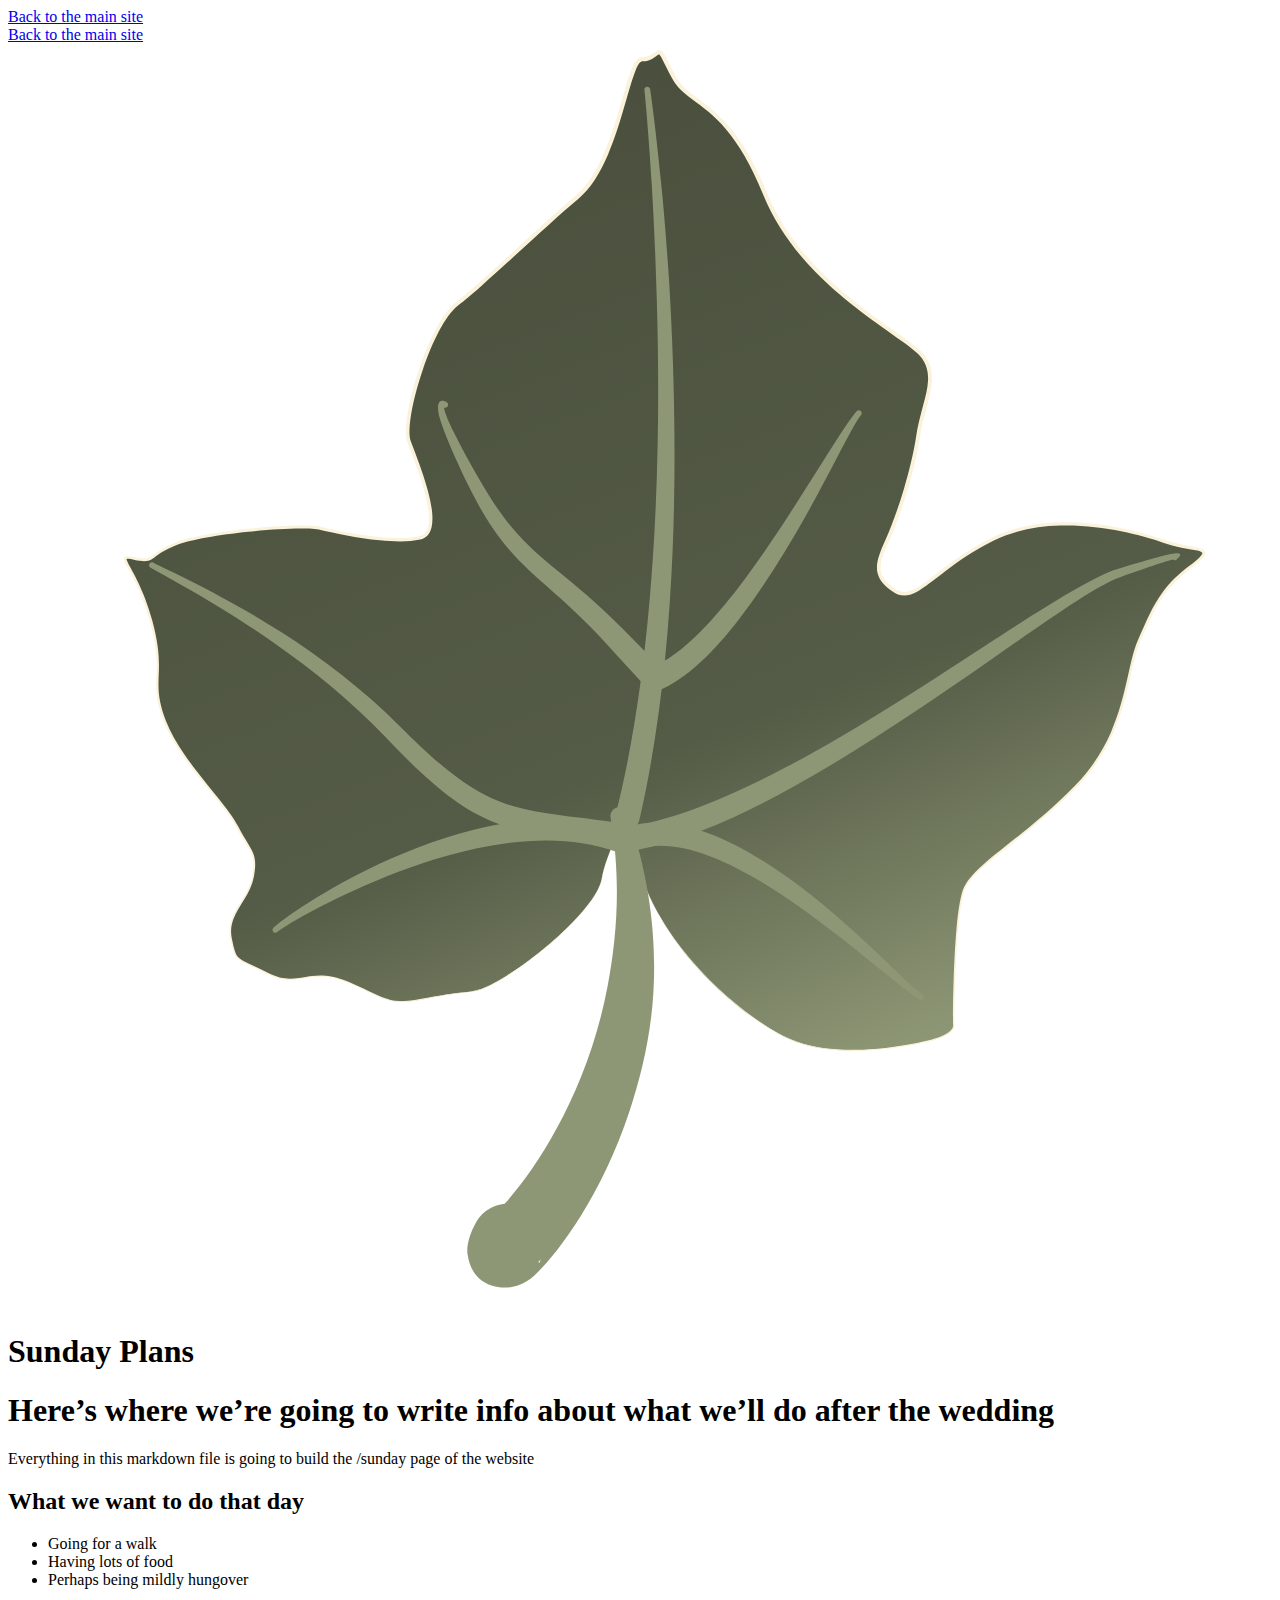
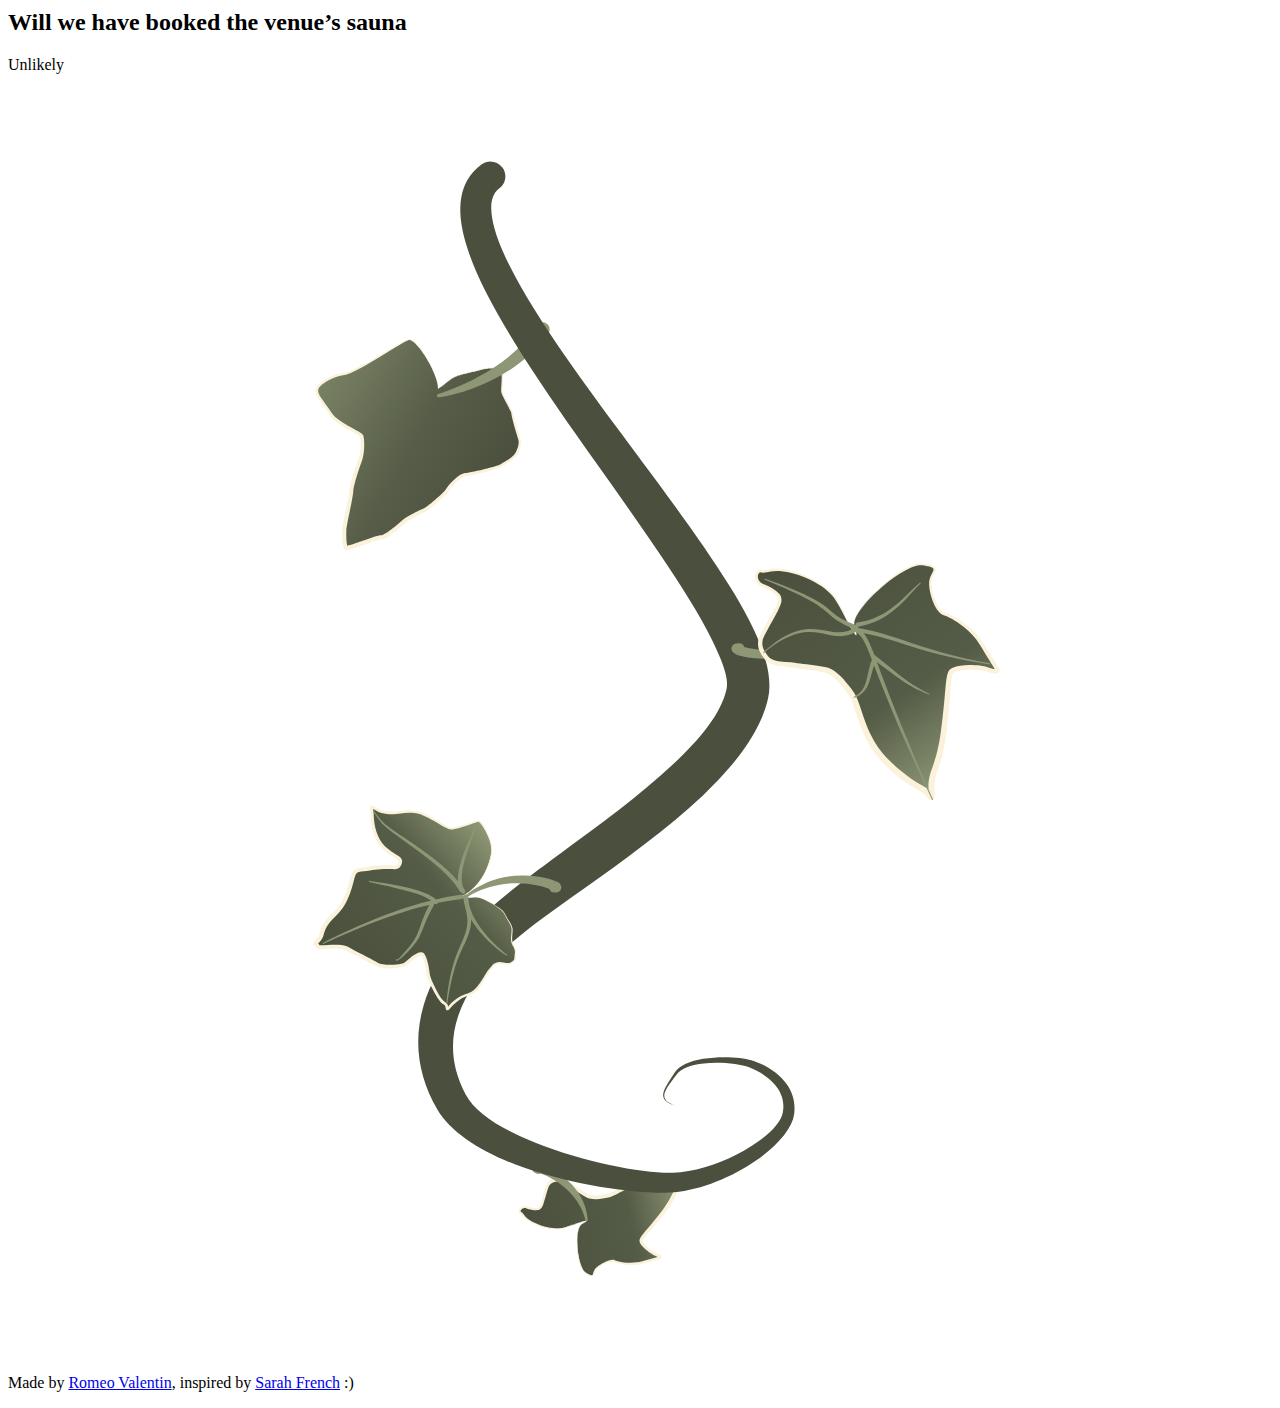
<file: sunday/index.html>
<!doctype html><html lang=en><head><title>Merel & Romeo's Wedding </title><meta charset=utf-8><meta name=viewport content="width=device-width,initial-scale=1,minimum-scale=1,shrink-to-fit=no"><link rel=icon href=https://merelk.marries.romeov.me//image/favicon.png><link href=https://merelk.marries.romeov.me//css/style.css rel=stylesheet><link rel=preconnect href=https://fonts.googleapis.com><link rel=preconnect href=https://fonts.gstatic.com crossorigin><link href="https://fonts.googleapis.com/css2?family=Noto+Sans:wght@400;700&family=Noto+Serif&display=swap" rel=stylesheet></head><body id=top><div class=nav-mobile><div id=nav-mobile-menu-button class=nav-mobile__button><div id=nav-mobile-menu-burger class=nav-mobile__burger></div></div><nav id=nav-mobile-menu class=nav-mobile__menu><a class=nav-mobile__link href=https://merelk.marries.romeov.me/>Back to the main site</a></nav></div><nav class=nav-desktop><a class=nav-desktop__link href=https://merelk.marries.romeov.me/>Back to the main site</a></nav><section class="section light standalone"><div class=section__svg><svg viewBox="0 0 300 300" xmlns:xlink="http://www.w3.org/1999/xlink" xmlns:serif="http://www.serif.com/" style="fill-rule:evenodd;clip-rule:evenodd;stroke-linejoin:round;stroke-miterlimit:2"><g transform="matrix(-1.38083,-3.52582,-3.52582,1.38083,312.359,2489.19)"><g transform="matrix(0.372416,0,0,0.388704,344.793,-274.865)"><path d="M639.065 240.161C620.634 246.2 600.523 234.799 594.634 229.202 588.744 223.606 586.48 213.074 585.799 208.334 585.118 203.595 586.927 203.648 586.927 203.648S604.543 197.08 607.632 193.937C610.721 190.794 611.637 181.993 616.752 171.17 621.866 160.348 631.618 157.118 635.59 153.284 639.562 149.449 642.301 147.162 644.014 141.324 645.727 135.486 645.847 139.407 649.793 143.833s11.684 14.953 10.712 25.479C659.534 179.839 654.887 184.752 658.558 187.114 662.229 189.475 663.853 188.054 666.864 185.117 669.875 182.18 676.002 177.303 681.128 174.482 686.254 171.662 688.907 167.987 693.25 168.95 697.593 169.914 711.403 182.977 728.57 183.155 745.737 183.332 746.954 189.47 752.643 190.019 758.332 190.569 757.394 190.15 757.052 192.173S758.738 193.556 754.947 196.572C751.157 199.588 741.779 205.341 739.625 211.562 737.472 217.782 731.901 230.584 730.257 235.911 728.613 241.238 715.47 251.084 711.687 251.179 707.903 251.274 695.19 250.83 695.876 255.236 696.562 259.642 701.267 266.484 703.425 269.52 705.583 272.555 709.923 287.186 709.923 292.158 709.923 297.129 708.08 296.328 710.184 299.328 712.287 302.329 709.031 299.49 699.434 300.45 689.837 301.41 690.293 304.286 682.828 304.286 675.363 304.286 666.621 300.095 661.81 299.624 656.999 299.153 656.561 298.113 653.053 300.182 649.546 302.25 648.873 306.465 644.669 307.128 640.465 307.791 641.497 307.521 636.975 303.71 632.454 299.899 635.793 297.027 630.406 291.903 625.02 286.78 624.359 287.356 623.096 280.316 621.833 273.276 620.657 274.431 621.929 267.788 623.202 261.145 627.31 250.258 631.279 247.953 635.248 245.647 640.667 239.636 639.065 240.161z" style="fill:url(#_leaf-1)"/><path d="M639.065 240.161C631.092 242.787 622.8 242.147 615.478 240.124 605.868 237.468 597.931 232.428 594.58 229.254 592.402 227.19 590.714 224.456 589.418 221.586 587.196 216.666 586.123 211.349 585.687 208.349 585.42 206.504 585.529 205.375 585.761 204.685 586.117 203.623 586.767 203.538 586.905 203.533 587.363 203.36 595.645 200.241 601.697 197.316 604.364 196.026 606.598 194.778 607.521 193.836 608.441 192.898 609.161 191.447 609.861 189.588 611.502 185.235 613.019 178.66 616.58 171.096 618.248 167.553 620.41 164.817 622.706 162.605 627.443 158.041 632.754 155.722 635.43 153.131 637.885 150.756 639.868 148.979 641.422 146.574 642.361 145.123 643.142 143.442 643.78 141.261 644.214 139.773 644.558 138.903 644.878 138.5 645.077 138.251 645.283 138.151 645.483 138.145 645.731 138.138 646.009 138.294 646.303 138.629 647.037 139.466 648.054 141.51 649.988 143.674 652.536 146.525 656.654 151.898 659.026 158.178 660.359 161.707 661.139 165.522 660.791 169.336 660.146 176.407 657.841 180.947 657.507 183.882 657.358 185.195 657.624 186.162 658.728 186.871 660.104 187.754 661.169 188.092 662.139 187.986 663.645 187.82 664.89 186.616 666.64 184.906 668.244 183.339 670.728 181.223 673.476 179.159 675.908 177.331 678.548 175.543 680.966 174.211 684.34 172.352 686.648 170.127 689.066 169.087 690.394 168.516 691.755 168.29 693.325 168.638 694.292 168.851 695.72 169.641 697.538 170.761 701.341 173.105 706.913 176.902 713.636 179.611 718.157 181.432 723.199 182.763 728.574 182.817 734.33 182.876 738.308 183.602 741.265 184.562 744.408 185.582 746.401 186.867 748.147 187.909 749.641 188.802 750.943 189.515 752.679 189.683 755.437 189.95 756.67 190.006 757.168 190.199 757.357 190.272 757.476 190.367 757.554 190.474 757.648 190.602 757.69 190.756 757.677 190.95 757.658 191.216 757.504 191.612 757.399 192.227 757.286 192.896 757.469 193.239 757.566 193.542 757.652 193.813 757.688 194.062 757.572 194.381 757.4 194.849 756.813 195.524 755.172 196.83 752.859 198.669 748.462 201.526 744.902 204.887 742.674 206.991 740.772 209.29 739.948 211.664 738.305 216.399 734.68 224.944 732.313 231.107 731.573 233.036 730.956 234.73 730.563 235.998 729.766 238.573 726.335 242.2 722.53 245.288 719.617 247.651 716.492 249.703 714.197 250.735 713.179 251.193 712.315 251.451 711.694 251.466 709.304 251.523 703.332 251.357 699.466 252.354 698.533 252.594 697.725 252.902 697.131 253.303 696.421 253.781 696.03 254.395 696.154 255.197 696.421 256.927 697.32 259.038 698.435 261.142 700.138 264.357 702.35 267.555 703.643 269.378 704.764 270.959 706.476 275.658 707.861 280.523 709.153 285.062 710.162 289.743 710.159 292.158 710.156 294.477 709.759 295.557 709.539 296.344 709.442 296.691 709.378 296.974 709.416 297.294 709.472 297.763 709.738 298.302 710.371 299.208 710.731 299.722 710.937 300.078 710.997 300.313 711.054 300.536 711.002 300.69 710.889 300.796 710.823 300.859 710.727 300.909 710.595 300.936 710.402 300.976 710.105 300.968 709.701 300.927 708.122 300.767 704.763 300.126 699.456 300.65 691.631 301.423 690.495 303.481 686.288 304.205 685.329 304.37 684.214 304.468 682.828 304.466 680.735 304.463 678.541 304.134 676.362 303.648 670.764 302.401 665.259 300.119 661.794 299.775 659.022 299.5 657.709 299.035 656.417 299.092 655.491 299.132 654.579 299.449 653.129 300.3 650.684 301.737 649.621 304.225 647.769 305.814 646.951 306.516 645.984 307.048 644.69 307.25 642.66 307.567 641.825 307.661 641.022 307.274 640.14 306.847 639.294 305.818 636.899 303.793 633.421 300.854 634.574 298.479 632.872 295.207 632.36 294.223 631.585 293.157 630.339 291.968 627.711 289.462 626.207 288.313 625.211 286.978 624.16 285.57 623.668 283.954 623.023 280.328 622.244 275.95 621.495 274.738 621.346 272.853 621.256 271.702 621.388 270.301 621.875 267.779 622.579 264.135 624.138 259.216 626.058 255.136 627.641 251.771 629.471 248.978 631.269 247.937 633.043 246.91 635.107 245.145 636.706 243.552 638.686 241.579 639.952 239.872 639.066 240.161H639.065zm117.907-49.302C756.958 190.851 756.928 190.834 756.904 190.825 756.428 190.64 755.246 190.61 752.608 190.356 750.759 190.178 749.364 189.435 747.772 188.485 746.064 187.465 744.115 186.203 741.038 185.204 738.132 184.261 734.222 183.551 728.566 183.492 723.097 183.434 717.965 182.082 713.366 180.224 706.603 177.493 700.996 173.669 697.172 171.306 695.443 170.238 694.094 169.468 693.174 169.263 691.76 168.949 690.534 169.156 689.338 169.669 686.935 170.698 684.644 172.911 681.291 174.753 678.896 176.069 676.281 177.836 673.871 179.642 671.145 181.685 668.68 183.777 667.088 185.327 665.205 187.161 663.826 188.398 662.209 188.573 661.125 188.69 659.923 188.346 658.388 187.356 657.079 186.513 656.728 185.377 656.908 183.819 657.247 180.887 659.561 176.353 660.22 169.288 660.568 165.552 659.805 161.816 658.507 158.358 656.175 152.141 652.112 146.818 649.599 143.992 647.88 142.059 646.884 140.224 646.168 139.246 645.969 138.974 645.799 138.772 645.635 138.669 645.546 138.613 645.463 138.606 645.379 138.674 645.236 138.79 645.099 139.018 644.943 139.367 644.736 139.831 644.511 140.493 644.248 141.387 643.591 143.615 642.786 145.331 641.823 146.813 640.245 149.242 638.239 151.039 635.75 153.436 633.065 156.021 627.747 158.328 622.995 162.88 620.722 165.058 618.58 167.753 616.924 171.245 613.346 178.788 611.813 185.351 610.162 189.693 609.438 191.597 608.689 193.077 607.743 194.037 606.804 194.99 604.537 196.259 601.826 197.561 595.581 200.559 586.971 203.756 586.971 203.756 586.956 203.761 586.94 203.764 586.924 203.763 586.924 203.763 586.139 203.761 585.86 205.244 585.731 205.927 585.71 206.908 585.911 208.319 586.336 211.309 587.388 216.609 589.586 221.517 590.864 224.371 592.53 227.094 594.687 229.15 598.02 232.327 605.922 237.376 615.499 240.054 622.808 242.097 631.091 242.76 639.065 240.161H639.066C639.951 239.869 638.691 241.582 636.717 243.562 635.122 245.162 633.061 246.935 631.289 247.968 629.5 249.011 627.687 251.803 626.119 255.162 624.215 259.242 622.675 264.158 621.984 267.798 621.508 270.307 621.379 271.7 621.472 272.844 621.626 274.725 622.379 275.934 623.17 280.304 623.819 283.892 624.305 285.492 625.349 286.882 626.346 288.21 627.848 289.348 630.473 291.838 631.742 293.041 632.531 294.122 633.054 295.12 634.75 298.358 633.597 300.723 637.052 303.626 639.426 305.622 640.26 306.642 641.134 307.061 641.904 307.431 642.704 307.315 644.648 307.006 645.885 306.809 646.809 306.297 647.59 305.623 649.449 304.018 650.519 301.517 652.977 300.063 654.484 299.171 655.438 298.848 656.403 298.803 657.705 298.743 659.031 299.203 661.826 299.473 665.301 299.808 670.828 302.076 676.443 303.313 678.596 303.786 680.761 304.108 682.828 304.105 684.187 304.104 685.28 304.007 686.219 303.843 690.435 303.106 691.57 301.044 699.412 300.25 704.912 299.694 708.339 300.381 709.873 300.514 710.044 300.529 710.191 300.537 710.312 300.535 710.4 300.533 710.472 300.526 710.529 300.51 710.548 300.505 710.564 300.501 710.574 300.491S710.571 300.466 710.568 300.447C710.533 300.244 710.334 299.93 709.996 299.449 709.299 298.457 709.024 297.858 708.962 297.345 708.916 296.97 708.981 296.637 709.094 296.23 709.306 295.464 709.69 294.414 709.687 292.158 709.684 289.768 708.668 285.139 707.379 280.65 706.002 275.854 704.317 271.219 703.208 269.661 701.902 267.829 699.669 264.614 697.947 261.38 696.797 259.221 695.876 257.053 695.598 255.276 695.438 254.259 695.905 253.467 696.803 252.858 697.443 252.425 698.31 252.085 699.316 251.823 703.223 250.807 709.262 250.955 711.679 250.892 712.455 250.872 713.637 250.413 715.038 249.671 717.139 248.559 719.709 246.806 722.129 244.835 725.821 241.83 729.18 238.327 729.95 235.825 730.344 234.546 730.962 232.838 731.705 230.893 734.059 224.733 737.668 216.191 739.302 211.459 740.154 208.997 742.11 206.601 744.418 204.417 747.991 201.037 752.402 198.162 754.723 196.313 756.191 195.145 756.755 194.577 756.908 194.158 756.994 193.924 756.901 193.76 756.826 193.543 756.711 193.209 756.59 192.797 756.705 192.119 756.786 191.639 756.9 191.294 756.953 191.042 756.967 190.975 756.971 190.886 756.972 190.859z" style="fill:#faf2da"/></g><g transform="matrix(0.372416,0,0,0.388704,344.793,-274.865)"><g transform="matrix(1,0,0,1,4.64139,-1.28194)"><path d="M581.67 282.94C582.173 284.647 581.88 286.551 580.703 288.093 578.679 290.524 576.877 291.282 576.095 291.456 572.968 292.151 570.753 291.259 569.316 289.224 568.762 288.439 567.297 286.156 568.605 282.726 570.012 279.035 576.345 268.391 588.522 258.741 593.377 254.894 599.065 251.069 605.811 248.105 614.19 244.422 623.973 241.959 635.215 241.507 636.031 241.41 636.775 241.966 636.876 242.748 636.977 243.529 636.397 244.243 635.581 244.339 625.291 246.388 616.801 250.266 609.502 254.644 594.33 263.745 585.313 275.949 581.67 282.94zM570.763 280.846C570.449 280.963 570.202 281.111 570.445 281.295 570.517 281.349 570.546 281.129 570.616 281.029L570.763 280.846z" style="fill:#8e9775"/></g><path d="M646.256 143.419C646.094 143.33 645.993 143.155 646.015 142.965 646.015 142.965 646.775 140.571 647.262 143.431 647.437 144.463 647.733 146.881 648.181 152.303 648.515 156.576 646.614 165.845 644.184 177.177 641.788 188.351 638.879 201.547 637.44 213.946 636.318 223.61 636.054 232.772 637.631 240.041 637.848 241.101 637.127 242.13 636.021 242.339 634.915 242.547 633.84 241.856 633.623 240.796 632.148 233.17 632.572 223.605 633.987 213.54 635.74 201.079 638.935 187.833 641.732 176.654 644.5 165.594 646.883 156.589 646.732 152.379 646.563 147 646.408 144.594 646.273 143.568L646.256 143.419z" style="fill:#8e9775"/><path d="M657.318 228.214C657.378 223.669 659.85 217.95 663.539 212.087 666.897 206.75 671.174 201.23 675.291 196.388 681.314 189.306 686.91 183.669 688.048 181.758 688.172 181.529 688.466 181.441 688.704 181.559 688.943 181.678 689.035 181.96 688.911 182.189 687.922 184.193 682.887 190.366 677.281 197.847 673.555 202.82 669.555 208.355 666.498 213.714 663.454 219.051 661.29 224.151 661.402 228.187 661.41 229.267 660.502 230.15 659.374 230.158 658.247 230.165 657.326 229.294 657.318 228.214z" style="fill:#8e9775"/><path d="M714.801 243.929C714.753 243.838 714.726 243.745 714.726 243.745 714.697 243.841 714.623 243.554 714.762 243.334 714.901 243.114 715.201 243.043 715.431 243.176 715.431 243.176 716.032 243.601 716.028 244.036 716.025 244.357 715.601 245.011 713.349 245.202 711.376 245.37 707.749 245.346 701.192 244.874 696.373 244.475 692.825 243.804 689.798 242.895 682.374 240.665 678.184 237.012 665.626 232.624L658.718 230.074C657.654 229.717 657.093 228.599 657.466 227.58 657.839 226.561 659.005 226.023 660.069 226.381L667.001 229.223C679.346 234.079 683.39 237.837 690.684 240.398 693.526 241.395 696.864 242.224 701.434 242.846 705.395 243.424 708.264 243.749 710.342 243.913 712.422 244.079 713.68 244.087 714.427 243.997 714.567 243.98 714.696 243.955 714.801 243.929z" style="fill:#8e9775"/><g transform="matrix(1.01577,0,0,1.07958,-9.3567,-16.4698)"><path d="M633.151 238.565C632.791 233.058 627.66 227.984 621.389 223.48 617.019 220.34 612.05 217.527 607.496 215.094 600.623 211.422 594.682 208.64 592.857 207.303 592.645 207.16 592.602 206.889 592.761 206.698 592.919 206.507 593.22 206.468 593.432 206.611 595.578 207.95 603.034 210.596 611.12 214.471 616.918 217.248 622.998 220.673 627.808 224.501 632.996 228.63 636.617 233.324 637.16 238.28 637.247 239.277 636.419 240.151 635.313 240.23 634.207 240.308 633.238 239.562 633.151 238.565z" style="fill:#8e9775"/></g><path d="M637.723 241.662C643.028 247.81 645.757 256.03 646.841 264.439 647.64 270.638 647.602 276.921 647.118 282.462 646.307 291.732 644.347 298.891 643.751 300.146 643.648 300.384 643.363 300.498 643.115 300.4 642.866 300.302 642.748 300.029 642.85 299.791 643.338 298.529 644.571 291.42 644.802 282.342 644.94 276.946 644.738 270.857 643.702 264.874 642.373 257.192 639.713 249.685 634.623 244.211 633.889 243.392 633.988 242.155 634.843 241.452 635.698 240.749 636.989 240.843 637.723 241.662z" style="fill:#8e9775"/><path d="M638.688 241.571C643.523 249.753 645.729 254.763 649.806 258.909 653.352 262.515 658.32 265.443 667.66 269.332 675.672 272.702 683.072 277.053 689.307 281.366 699.186 288.199 706.157 294.837 708.356 296.692 708.562 296.857 708.589 297.151 708.417 297.349 708.244 297.546 707.937 297.572 707.731 297.407 705.455 295.671 698.152 289.488 688.06 283.094 681.785 279.119 674.442 275.037 666.496 271.989 656.445 268.092 651.119 265.027 647.245 261.279 642.891 257.065 640.404 251.939 635.157 243.54 634.59 242.607 634.921 241.408 635.895 240.865 636.869 240.321 638.12 240.638 638.688 241.571z" style="fill:#8e9775"/><path d="M638.16 238.875C650.201 230.973 664.247 223.98 678.308 218.045 693.331 211.704 708.359 206.566 720.884 202.677 726.668 200.916 731.914 199.418 736.39 198.202 746.018 195.587 752.05 194.255 752.05 194.255 752.311 194.192 752.576 194.343 752.642 194.593 752.708 194.843 752.55 195.097 752.289 195.16c0 0-5.94499999999994 1.571-15.432 4.518C732.448 201.047 727.275 202.707 721.58 204.655 706.958 209.558 688.913 216.319 671.51 224.628 660.574 229.85 649.889 235.676 640.499 242.083 639.575 242.702 638.301 242.485 637.656 241.6 637.01 240.714 637.236 239.493 638.16 238.875z" style="fill:#8e9775"/></g></g><defs><linearGradient id="_leaf-1" x1="0" y1="0" x2="1" y2="0" gradientUnits="userSpaceOnUse" gradientTransform="matrix(171.681,0,0,169.028,585.646,222.896)"><stop offset="0" style="stop-color:#8e9775;stop-opacity:1"/><stop offset=".36" style="stop-color:#545b46;stop-opacity:1"/><stop offset="1" style="stop-color:#4a503d;stop-opacity:1"/></linearGradient></defs></svg></div><h1 class=section__heading>Sunday Plans</h1><p><h1 id=heres-where-were-going-to-write-info-about-what-well-do-after-the-wedding>Here&rsquo;s where we&rsquo;re going to write info about what we&rsquo;ll do after the wedding</h1><p>Everything in this markdown file is going to build the /sunday page of the website</p><h2 id=what-we-want-to-do-that-day>What we want to do that day</h2><ul><li>Going for a walk</li><li>Having lots of food</li><li>Perhaps being mildly hungover</li></ul><h2 id=will-we-have-booked-the-venues-sauna>Will we have booked the venue&rsquo;s sauna</h2><p>Unlikely</p></p></section><footer class=footer><svg width="100%" height="100%" viewBox="0 0 300 300" xmlns:xlink="http://www.w3.org/1999/xlink" xmlns:serif="http://www.serif.com/" style="fill-rule:evenodd;clip-rule:evenodd;stroke-linejoin:round;stroke-miterlimit:2"><g transform="matrix(-0.396728,-0.227437,0.227437,-0.396728,327.829,237.223)"><g transform="matrix(1,0,2.77556e-17,1,509.057,-104.671)"><path d="M100.258 174.677C102.51 180.372 123.164 192.725 126.262 189.054 129.359 185.383 141.077 161.171 146.297 157.131 151.518 153.091 155.876 145.569 154.333 142.689 152.791 139.809 147.105 138.455 142.152 135.669 137.198 132.884 123.914 134.397 122.617 133.805 121.32 133.214 117.347 126.591 116.672 121.978 115.997 117.366 114.003 108.342 112.769 106.193 111.535 104.045 107.048 89.118 105.813 86.718 104.579 84.318 101.848 79.772 100.565 79.32 99.283 78.867 89.325 92.355 87.322 93.142 85.319 93.929 82.27 103.142 81.491 105.368S76.727 114.342 75.296 115.875C73.865 117.409 69.725 128.978 69.725 131.411c0 2.434-1.628 9.917-4.11999999999999 11.64C63.113 144.774 52.762 154.516 51.727 156.73 50.693 158.944 48.134 162.493 48.08 165.18 48.026 167.868 48.771 171.359 50.371 172.838 51.972 174.317 59.853 181.637 60.301 182.678 60.748 183.718 69.351 188.17 70.554 189.811 71.757 191.453 74.323 197.816 76.204 199.044 78.086 200.271 83.709 196.927 85.633 194.527 87.557 192.128 95.014 186.525 96.716 182.57 98.418 178.615 99.96 173.922 100.258 174.677z" style="fill:url(#_leaves-1)"/><path d="M122.969 132.978C122.804 132.89 122.606 132.642 122.346 132.32 121.569 131.354 120.574 129.726 119.686 127.898 118.726 125.92 117.892 123.707 117.628 121.838 117.268 119.315 116.523 115.482 115.718 112.154 115.014 109.243 114.245 106.712 113.659 105.682 113.353 105.146 112.849 103.773 112.234 102.002 110.394 96.706 107.691 88.014 106.776 86.223 105.989 84.689 104.606 82.302 103.357 80.604 102.446 79.366 101.526 78.503 100.928 78.291 100.697 78.21 100.404 78.179 100.055 78.287 99.677 78.403 99.026 78.847 98.251 79.602 95.961 81.837 91.844 87.011 89.061 90.074 88.438 90.759 87.888 91.335 87.444 91.736 87.222 91.936 87.059 92.093 86.93 92.144 86.511 92.309 86.03 92.691 85.564 93.295 85.062 93.946 84.528 94.885 84.007 95.97 82.489 99.13 81.025 103.565 80.519 105.028 80.151 106.092 79.027 108.221 77.823 110.287 76.59 112.403 75.278 114.456 74.581 115.209 73.826 116.025 72.307 119.516 71.042 123.116 69.819 126.595 68.819 130.165 68.825 131.411 68.833 132.792 68.296 135.87 67.37 138.501 66.771 140.202 66.046 141.733 65.135 142.371 63.709 143.37 59.727 146.994 56.369 150.358 53.762 152.969 51.542 155.441 51.087 156.431 50.381 157.969 48.954 160.151 48.122 162.242 47.716 163.26 47.449 164.261 47.437 165.167 47.416 166.759 47.664 168.618 48.191 170.209 48.612 171.477 49.212 172.576 49.973 173.269 50.99 174.195 54.529 177.434 57.11 179.952 58.548 181.354 59.696 182.504 59.857 182.869 59.954 183.09 60.332 183.468 60.943 183.901 63.276 185.556 69.253 188.71 70.244 190.039 71.054 191.127 72.486 194.318 73.911 196.669 74.647 197.884 75.389 198.877 76.041 199.295 76.956 199.882 78.694 199.523 80.499 198.644 82.569 197.636 84.743 196.001 85.8 194.661 87.118 192.99 91.078 189.762 93.937 186.617 95.214 185.214 96.272 183.826 96.787 182.6 97.785 180.224 98.724 177.584 99.382 176.008 99.823 174.953 100.136 174.375 100.258 174.676V174.677C101.468 177.815 108.199 183.004 114.551 186.452 118.149 188.405 121.629 189.795 123.93 189.96 125.096 190.043 125.975 189.803 126.468 189.229 128.57 186.777 134.638 175.092 139.987 166.459 142.558 162.31 144.947 158.87 146.643 157.578 149.404 155.475 151.938 152.429 153.54 149.563 154.507 147.833 155.133 146.162 155.292 144.792 155.404 143.832 155.285 143.003 154.946 142.361 154.323 141.181 153.089 140.207 151.481 139.318 149.012 137.953 145.629 136.75 142.536 134.985 141.071 134.149 138.912 133.652 136.53 133.379 132.668 132.936 128.205 133.063 125.365 133.073 124.601 133.075 123.959 133.07 123.486 133.04 123.277 133.027 123.026 132.988 122.969 132.978zM100.486 80.566C100.537 80.618 100.592 80.676 100.651 80.737 101.095 81.195 101.599 81.862 102.112 82.611 103.15 84.125 104.208 85.966 104.851 87.213 105.759 88.968 108.432 97.5 110.271 102.691 110.957 104.627 111.541 106.119 111.88 106.704 112.424 107.644 113.106 109.97 113.77 112.632 114.584 115.892 115.344 119.645 115.716 122.118 116.025 124.156 116.943 126.571 118.014 128.72 118.993 130.684 120.094 132.427 120.943 133.461 121.458 134.087 121.926 134.479 122.245 134.622 122.496 134.735 123.098 134.828 123.969 134.842 126.496 134.883 131.836 134.55 136.352 135.014 138.492 135.234 140.443 135.62 141.767 136.354 144.89 138.084 148.298 139.249 150.79 140.586 152.127 141.303 153.195 142.049 153.721 143.017 153.953 143.443 154.004 144.001 153.938 144.644 153.812 145.876 153.255 147.377 152.411 148.943 150.925 151.698 148.553 154.639 145.952 156.685 144.216 158.049 141.765 161.625 139.17 165.961 133.97 174.651 128.112 186.403 126.055 188.88 125.657 189.36 124.922 189.516 123.961 189.464 121.701 189.341 118.267 188.021 114.704 186.166 108.314 182.839 101.518 177.783 100.258 174.677V174.676C100.141 174.372 99.814 174.945 99.353 175.996 98.668 177.56 97.685 180.182 96.646 182.54 96.116 183.741 95.046 185.091 93.762 186.455 90.84 189.562 86.816 192.739 85.466 194.394 84.422 195.674 82.29 197.221 80.271 198.165 78.676 198.911 77.163 199.32 76.368 198.793 75.776 198.4 75.128 197.462 74.47 196.336 73.068 193.939 71.666 190.695 70.865 189.584 70.564 189.166 69.821 188.567 68.849 187.894 66.861 186.514 63.893 184.775 62.098 183.556 61.372 183.062 60.837 182.705 60.744 182.487 60.576 182.086 59.384 180.773 57.836 179.218 55.284 176.652 51.777 173.351 50.77 172.407 50.146 171.823 49.685 170.891 49.351 169.833 48.887 168.366 48.683 166.654 48.723 165.193 48.743 164.429 48.995 163.593 49.349 162.74 50.201 160.681 51.648 158.543 52.367 157.029 52.806 156.106 54.961 153.854 57.435 151.436 60.754 148.193 64.672 144.689 66.075 143.731 67.202 142.961 68.222 141.158 68.981 139.079 70.018 136.24 70.617 132.908 70.625 131.411 70.631 130.254 71.651 126.967 72.816 123.749 73.998 120.483 75.318 117.279 76.011 116.542 76.765 115.741 78.211 113.564 79.554 111.305 80.857 109.111 82.062 106.841 82.464 105.708 82.904 104.464 84.07 101.01 85.359 98.103 85.917 96.844 86.494 95.689 87.047 94.888 87.299 94.524 87.493 94.226 87.714 94.14 88.289 93.916 89.495 92.822 90.923 91.241 93.376 88.525 96.735 84.366 99.001 81.96 99.53 81.399 100.15 80.852 100.486 80.566z" style="fill:#faf2da"/></g><g transform="matrix(-0.242402,2.15355,-2.15355,-0.242402,1271.31,-216.868)"><path d="M191.87 298.889C186.748 299.279 181.889 298.159 177.732 296.614 175.204 295.674 172.941 294.581 171.026 293.546 167.145 291.449 164.73 289.594 164.73 289.594 164.563 289.443 164.305 289.456 164.154 289.622 164.004 289.789 164.016 290.047 164.183 290.198 164.183 290.198 166.353 292.487 170.095 295.068 171.967 296.358 174.233 297.696 176.792 298.875 181.181 300.9 186.421 302.371 192.02 302.305 192.963 302.263 193.694 301.464 193.653 300.522 193.612 299.579 192.813 298.847 191.87 298.889z" style="fill:#8e9775"/></g></g><g transform="matrix(-0.433206,0.0987999,-0.0905698,-0.39712,394.142,317.638)"><path d="M541.637 256.839C546.622 255.1 549.468 232.862 545.669 228.514 541.871 224.167 542.16 226.401 540.458 228.716 539.43 230.114 536.245 231.46 533.441 231.957 531.599 232.284 529.921 232.244 529.129 231.612 527.129 230.017 520.974 226.888 514.685 227.142 508.396 227.396 507.11 227.425 505.593 227.543S505.124 228.703 507.134 230.222C509.144 231.742 513.889 238.228 512.65 240.213 511.411 242.198 507.575 244.458 498.813 252.211 490.052 259.963 490.522 262.702 486.352 265.349 482.182 267.997 483.97 267.003 485.681 267.338 487.393 267.672 488.78 268.947 493.35 270.509 497.919 272.071 504.207 273.86 510.888 272.742 517.569 271.625 521.51 269.627 524.732 269.627S533.044 270.03 534.964 271.654C536.884 273.278 541.015 278.317 542.54 279.813 544.064 281.308 546.073 285.161 549.159 285.242 552.245 285.323 553.237 284.875 554.544 283.673 555.851 282.47 559.805 272.932 561.238 271.836 562.67 270.74 563.427 271.096 565.618 271.9 567.81 272.703 568.3 273.963 570.172 273.998 572.044 274.033 573.299 272.061 572.16 271.146 571.021 270.232 571.701 267.974 566.694 263.579 561.687 259.184 555.905 256.99 552.409 256.99 548.912 256.99 543.316 258.09 541.622 258.09 539.928 258.09 536.652 258.578 541.637 256.839z" style="fill:url(#_leaves-2)"/><path d="M541.637 256.839C544.19 255.983 546.242 249.799 547.148 243.349 548.035 237.033 547.774 230.472 545.899 228.276 544.467 226.602 543.57 225.869 542.948 225.696 542.393 225.541 541.992 225.739 541.623 226.169 541.2 226.663 540.826 227.551 540.152 228.449 539.7 229.052 538.804 229.625 537.72 230.125 536.415 230.727 534.835 231.207 533.365 231.451 532.448 231.604 531.573 231.663 530.839 231.598 530.244 231.545 529.749 231.417 529.432 231.159 528.248 230.194 525.626 228.676 522.367 227.617 520.026 226.856 517.358 226.335 514.661 226.414L505.54 226.727C504.861 226.774 504.495 227.039 504.324 227.276 504.067 227.632 503.996 228.127 504.346 228.722 504.654 229.245 505.512 230.02 506.688 230.925 507.741 231.736 509.568 234.015 510.797 236.196 511.276 237.045 511.662 237.879 511.86 238.603 511.982 239.049 512.085 239.425 511.926 239.675 511.496 240.354 510.72 241.048 509.511 242.041 507.3 243.856 503.719 246.537 498.185 251.366 491.788 256.97 490.235 259.97 488.291 262.202 487.609 262.985 486.874 263.661 485.808 264.33 484.504 265.151 483.759 265.637 483.402 265.92 483.165 266.108 483.028 266.266 482.952 266.375 482.52 266.991 482.678 267.492 482.875 267.833 482.999 268.049 483.23 268.312 483.667 268.411 483.934 268.472 484.719 268.364 485.488 268.517 486.818 268.781 487.935 269.658 490.627 270.772 491.317 271.058 492.105 271.359 493.016 271.671 495.525 272.53 498.543 273.458 501.858 273.948 504.747 274.376 507.858 274.471 511.055 273.928 515.956 273.083 519.388 271.779 522.144 271.125 523.079 270.903 523.929 270.756 524.732 270.751 526.488 270.739 528.816 270.844 530.853 271.216 532.311 271.483 533.619 271.858 534.372 272.486 534.963 272.98 535.768 273.806 536.644 274.745 538.606 276.852 540.895 279.512 541.95 280.529 542.908 281.453 544.063 283.282 545.539 284.558 546.584 285.461 547.776 286.104 549.139 286.127 550.835 286.156 551.939 286.031 552.801 285.737 553.673 285.441 554.315 284.983 555.035 284.308 555.272 284.086 555.594 283.638 555.954 283.016 557.154 280.944 559.016 276.752 560.416 274.205 560.903 273.319 561.302 272.639 561.603 272.404 562.107 272.009 562.499 271.824 562.942 271.82 563.584 271.814 564.301 272.109 565.43 272.509 566.911 273.034 567.606 273.783 568.49 274.204 568.965 274.429 569.486 274.579 570.163 274.583 571.371 274.591 572.354 273.9 572.802 273.098 573.268 272.263 573.22 271.322 572.449 270.718 572.17 270.499 572.038 270.169 571.857 269.736 571.551 268.999 571.17 268.003 570.22 266.698 569.514 265.729 568.49 264.585 566.936 263.251 564.72 261.351 562.363 259.871 560.113 258.808 557.17 257.418 554.414 256.741 552.409 256.766 551.439 256.778 550.31 256.876 549.147 257.013 546.112 257.371 542.848 257.996 541.622 258.013 540.776 258.024 539.537 258.165 539.131 258.075 539.041 258.055 539.004 258.022 539.072 257.958 539.273 257.769 540.013 257.431 541.637 256.839zM486.815 266.42 486.896 266.368C488.163 265.555 489.035 264.737 489.841 263.794 491.728 261.584 493.217 258.618 499.442 253.056 504.892 248.165 508.425 245.443 510.604 243.602 512.007 242.416 512.88 241.554 513.374 240.751 513.644 240.312 513.769 239.746 513.71 239.076 513.642 238.302 513.322 237.341 512.821 236.328 511.498 233.654 508.939 230.528 507.581 229.519 507.066 229.137 506.542 228.677 506.166 228.331L514.71 227.87C517.267 227.739 519.807 228.183 522.041 228.856 525.158 229.795 527.682 231.172 528.825 232.065 529.27 232.413 529.945 232.623 530.769 232.678 531.569 232.732 532.52 232.651 533.516 232.463 535.053 232.173 536.7 231.633 538.057 230.972 539.276 230.377 540.263 229.678 540.763 228.984 541.301 228.237 541.638 227.502 541.97 226.982 542.204 226.615 542.409 226.354 542.779 226.449 543.341 226.592 544.125 227.279 545.44 228.753 547.296 230.83 547.563 237.177 546.834 243.301 546.067 249.732 544.156 255.926 541.637 256.839 539.986 257.39 539.234 257.714 539.027 257.898 538.882 258.028 538.928 258.111 539.114 258.158 539.52 258.26 540.771 258.155 541.622 258.167 542.85 258.184 546.133 257.654 549.179 257.376 550.332 257.271 551.45 257.201 552.409 257.213 554.363 257.238 557.033 257.97 559.872 259.396 562.05 260.49 564.325 261.995 566.452 263.906 567.914 265.22 568.874 266.337 569.531 267.282 570.39 268.519 570.722 269.458 570.993 270.151 571.243 270.79 571.47 271.245 571.871 271.575 572.256 271.891 572.089 272.399 571.741 272.779 571.388 273.163 570.827 273.433 570.181 273.413 569.678 273.397 569.293 273.278 568.944 273.102 568.038 272.645 567.327 271.867 565.806 271.29 564.513 270.801 563.683 270.483 562.943 270.474 562.269 270.466 561.652 270.686 560.873 271.269 560.464 271.575 559.844 272.477 559.156 273.696 557.396 276.815 555.008 282.175 554.052 283.037 553.498 283.538 553.012 283.891 552.348 284.104 551.599 284.343 550.642 284.409 549.178 284.358 548.188 284.323 547.343 283.802 546.593 283.131 545.16 281.85 544.059 280.023 543.13 279.097 542.104 278.073 539.89 275.398 537.979 273.286 537.049 272.258 536.186 271.362 535.555 270.822 534.621 270.022 533.016 269.444 531.193 269.085 529.045 268.663 526.587 268.516 524.732 268.503 523.796 268.497 522.802 268.643 521.71 268.889 518.978 269.503 515.576 270.769 510.721 271.556 507.744 272.047 504.849 271.933 502.161 271.53 498.984 271.053 496.09 270.169 493.683 269.347 489.838 268.042 488.25 266.934 486.822 266.422L486.815 266.42z" style="fill:#faf2da"/><g transform="matrix(0.104708,-0.500544,0.611911,0.128005,323.577,545.559)"><path d="M580.869 282.729 581.063 282.322C584.39 275.686 593.072 263.522 607.916 254.441 615.501 249.801 624.51 245.826 635.563 243.933 636.304 243.845 636.832 243.321 636.741 242.764 636.65 242.207 635.975 241.826 635.234 241.914 623.144 242.725 612.693 245.857 603.899 250.175 597.213 253.458 591.618 257.474 586.895 261.482 575.831 270.872 570.096 280.644 568.955 283.905 567.9 286.923 569.962 288.579 570.654 289.044 572.185 290.072 574.336 290.531 577.184 289.384 577.812 289.131 579.11 288.353 580.551 286.603 581.503 285.356 581.559 283.921 580.869 282.729zM570.866 282.398 570.767 282.519C570.66 282.672 570.625 282.956 570.505 282.897 570.152 282.723 570.455 282.545 570.866 282.398z" style="fill:#8e9775"/></g></g><g transform="matrix(1.62252,0.357788,-0.213151,0.966613,-77.4223,-46.4132)"><path d="M119.85 21.921c-1.616 3.067-2.104 6.833-1.619 11.183C118.829 38.471 121.152 44.999 124.652 52.091c8.461 17.143 23.92 38.358 34.687 56.068C163.203 114.515 166.45 120.367 168.441 125.406 169.46 127.989 170.176 130.182 170.177 132.084 170.189 138.237 167.994 145.179 165.064 152.421 161.355 161.591 156.338 171.001 151.903 179.499 148.126 186.734 144.769 193.357 142.783 198.555 139.629 206.925 137.95 214.661 137.661 221.739 137.297 230.66 138.998 238.628 142.802 245.545 145.552 250.518 150.931 253.549 156.938 254.701 165.075 256.261 174.275 254.81 178.335 252.681 182.07 250.704 186.014 246.049 188.801 241.003 191.315 236.453 192.867 231.594 192.691 228.187 192.545 225.364 191.812 223.208 190.779 221.611 189.116 219.04 186.696 217.932 185.067 217.73 183.616 217.553 180.679 218.279 178.287 219.905 176.576 221.068 175.151 222.684 174.713 224.694 174.12 227.415 173.609 229.421 173.867 230.691 174.059 231.637 174.671 232.211 176.012 232.339 174.743 232.082 174.163 231.534 174.014 230.615 173.811 229.365 174.399 227.496 175.069 224.934 175.537 223.14 176.916 221.854 178.518 220.953 180.82 219.658 183.6 219.215 184.957 219.52 186.151 219.786 187.824 220.638 189.142 222.334 190.2 223.696 191.007 225.644 191.052 228.344 191.109 231.78 188.84 236.534 185.853 240.661 183.397 244.054 180.397 246.942 177.568 248.142 173.705 249.798 165.053 250.304 157.48 248.198 152.694 246.867 148.322 244.615 146.233 240.452 143.534 235.105 142.368 229.121 142.797 222.503 143.174 216.708 144.771 210.501 147.516 203.792 149.462 198.973 152.781 192.955 156.406 186.228 161.094 177.528 166.303 167.749 170.158 158.232 173.896 149.004 176.301 139.869 176.264 132.027 176.247 129.422 175.737 126.406 174.671 123.126 173.358 119.087 171.172 114.423 168.35 109.413c-10.504-18.642-30.02-43.106-40.077-62.486C125.788 42.137 123.882 37.737 122.97 33.813 122.314 30.99 122.136 28.529 123.094 26.606 123.865 25.104 123.763 22.834 122.868 21.541 121.972 20.248 120.62 20.418 119.85 21.921z" style="fill:#4a503d"/></g><g transform="matrix(-0.566314,0.503657,0.503657,0.566314,529.034,0.624584)"><g transform="matrix(0.372416,0,0,0.388704,344.793,-274.865)"><path d="M639.065 240.161C620.634 246.2 600.523 234.799 594.634 229.202 588.744 223.606 586.48 213.074 585.799 208.334 585.118 203.595 586.927 203.648 586.927 203.648S604.543 197.08 607.632 193.937C610.721 190.794 611.637 181.993 616.752 171.17 621.866 160.348 631.618 157.118 635.59 153.284 639.562 149.449 642.301 147.162 644.014 141.324 645.727 135.486 645.847 139.407 649.793 143.833s11.684 14.953 10.712 25.479C659.534 179.839 654.887 184.752 658.558 187.114 662.229 189.475 663.853 188.054 666.864 185.117 669.875 182.18 676.002 177.303 681.128 174.482 686.254 171.662 688.907 167.987 693.25 168.95 697.593 169.914 711.403 182.977 728.57 183.155 745.737 183.332 746.954 189.47 752.643 190.019 758.332 190.569 757.394 190.15 757.052 192.173S758.738 193.556 754.947 196.572C751.157 199.588 741.779 205.341 739.625 211.562 737.472 217.782 731.901 230.584 730.257 235.911 728.613 241.238 715.47 251.084 711.687 251.179 707.903 251.274 695.19 250.83 695.876 255.236 696.562 259.642 701.267 266.484 703.425 269.52 705.583 272.555 709.923 287.186 709.923 292.158 709.923 297.129 708.08 296.328 710.184 299.328 712.287 302.329 709.031 299.49 699.434 300.45 689.837 301.41 690.293 304.286 682.828 304.286 675.363 304.286 666.621 300.095 661.81 299.624 656.999 299.153 656.561 298.113 653.053 300.182 649.546 302.25 648.873 306.465 644.669 307.128 640.465 307.791 641.497 307.521 636.975 303.71 632.454 299.899 635.793 297.027 630.406 291.903 625.02 286.78 624.359 287.356 623.096 280.316 621.833 273.276 620.657 274.431 621.929 267.788 623.202 261.145 627.31 250.258 631.279 247.953 635.248 245.647 640.667 239.636 639.065 240.161z" style="fill:url(#_leaves-3)"/><path d="M586.783 203.082C587.537 202.793 593.874 200.354 599.382 197.804 602.83 196.209 605.956 194.591 607.076 193.435 607.945 192.538 608.605 191.149 609.26 189.379 610.88 185.005 612.366 178.403 615.893 170.798 617.583 167.154 619.787 164.336 622.13 162.054 626.837 157.469 632.131 155.126 634.791 152.523 636.775 150.585 638.447 149.052 639.822 147.24 641.078 145.586 642.074 143.691 642.844 141.009 643.322 139.341 643.739 138.379 644.094 137.927 644.528 137.377 645.015 137.213 645.456 137.198 645.924 137.183 646.504 137.387 647.063 138.018 647.8 138.851 648.824 140.887 650.765 143.038 653.381 145.94 657.611 151.414 660.062 157.82 661.466 161.489 662.279 165.46 661.932 169.433 661.314 176.514 659.026 181.069 658.704 184.008 658.614 184.83 658.714 185.46 659.407 185.902 660.735 186.747 661.641 187.025 662.53 186.673 663.559 186.266 664.495 185.294 665.745 184.063 667.373 182.464 669.895 180.302 672.686 178.193 675.163 176.321 677.853 174.493 680.316 173.128 683.732 171.234 686.074 168.985 688.523 167.925 690.112 167.237 691.744 166.976 693.628 167.387 694.688 167.619 696.274 168.449 698.27 169.672 702.029 171.978 707.535 175.72 714.175 178.384 718.539 180.135 723.403 181.422 728.589 181.468 734.544 181.526 738.659 182.286 741.719 183.278 744.995 184.341 747.076 185.673 748.895 186.759 750.194 187.536 751.311 188.191 752.82 188.338 755.82 188.631 757.155 188.739 757.696 188.949 758.199 189.145 758.499 189.417 758.706 189.699 758.971 190.063 759.118 190.488 759.08 191.038 759.06 191.33 758.902 191.767 758.787 192.443 758.742 192.709 758.811 192.86 758.855 192.987 758.927 193.197 758.985 193.393 759.017 193.592 759.078 193.975 759.065 194.368 758.897 194.826 758.689 195.392 758.058 196.282 756.067 197.863 753.771 199.682 749.404 202.501 745.869 205.826 743.802 207.771 742.006 209.877 741.239 212.075 739.577 216.813 735.919 225.366 733.528 231.534 732.793 233.431 732.178 235.097 731.787 236.345 730.936 239.064 727.364 242.94 723.33 246.192 720.317 248.621 717.081 250.722 714.71 251.78 713.499 252.321 712.463 252.597 711.726 252.613 709.696 252.653 705.047 252.514 701.358 253.094 699.966 253.314 698.718 253.616 697.884 254.127 697.499 254.363 697.202 254.626 697.264 255.038 697.51 256.676 698.364 258.671 699.41 260.667 701.076 263.845 703.244 267.008 704.511 268.811 705.656 270.44 707.424 275.266 708.824 280.271 710.121 284.909 711.115 289.694 711.1 292.158 711.088 294.139 710.808 295.27 710.575 296.072 710.439 296.539 710.284 296.834 710.325 297.194 710.368 297.573 710.614 297.992 711.121 298.726 711.562 299.365 711.795 299.817 711.867 300.108 712.018 300.714 711.825 301.119 711.519 301.405 711.265 301.643 710.656 301.886 709.609 301.775 708.058 301.61 704.761 300.958 699.543 301.448 691.754 302.18 690.615 304.229 686.425 304.93 685.428 305.097 684.268 305.195 682.828 305.186 680.681 305.173 678.432 304.829 676.2 304.32 670.637 303.05 665.176 300.74 661.729 300.379 659.004 300.093 657.717 299.619 656.445 299.668 655.597 299.701 654.766 300.002 653.434 300.775 651.014 302.179 649.963 304.638 648.127 306.196 647.234 306.954 646.18 307.526 644.773 307.738 642.572 308.07 641.667 308.123 640.8 307.698 639.9 307.257 639.03 306.212 636.592 304.127 635.69 303.356 635.086 302.621 634.66 301.901 632.957 299.022 634.364 296.372 630.069 292.228 627.436 289.687 625.931 288.519 624.934 287.167 623.871 285.725 623.365 284.079 622.729 280.376 621.974 275.982 621.232 274.762 621.095 272.872 621.01 271.707 621.149 270.29 621.657 267.74 622.387 264.09 623.982 259.165 625.935 255.084 627.551 251.708 629.414 248.911 631.23 247.875 633.007 246.861 635.078 245.112 636.684 243.532 638.674 241.574 639.952 239.878 639.066 240.161H639.065C631.095 242.84 622.784 242.246 615.436 240.264 605.76 237.654 597.755 232.63 594.366 229.461 592.145 227.383 590.415 224.624 589.083 221.724 586.812 216.78 585.698 211.428 585.24 208.408 584.947 206.465 585.071 205.275 585.311 204.546 585.661 203.482 586.284 203.212 586.597 203.121 586.67 203.1 586.733 203.088 586.783 203.082zm58.831-62.767C645.482 140.677 645.341 141.116 645.184 141.639 644.487 143.962 643.638 145.748 642.625 147.29 640.999 149.767 638.947 151.603 636.39 154.044 633.688 156.617 628.353 158.899 623.571 163.431 621.346 165.54 619.243 168.151 617.61 171.543 613.999 179.045 612.435 185.581 610.763 189.902 609.993 191.894 609.186 193.437 608.188 194.439 607.215 195.415 604.883 196.725 602.083 198.05 595.8 201.024 587.146 204.186 587.146 204.186L587.328 204.079S586.424 204.034 586.256 205.788C586.196 206.402 586.215 207.207 586.358 208.26 586.761 211.23 587.771 216.495 589.921 221.378 591.164 224.203 592.786 226.901 594.901 228.944 598.196 232.125 606.029 237.191 615.542 239.914 622.824 241.998 631.087 242.707 639.065 240.161H639.066C639.95 239.863 638.703 241.588 636.739 243.583 635.151 245.195 633.097 246.984 631.328 248.03 629.557 249.077 627.778 251.867 626.241 255.215 624.37 259.294 622.867 264.203 622.202 267.836 621.746 270.318 621.625 271.696 621.724 272.826 621.889 274.701 622.649 275.901 623.464 280.255 624.121 283.767 624.594 285.335 625.625 286.693 626.622 288.005 628.123 289.122 630.743 291.579 632.056 292.81 632.873 293.921 633.417 294.945 635.103 298.116 633.948 300.46 637.358 303.293 639.689 305.229 640.5 306.233 641.356 306.637 642.062 306.971 642.79 306.81 644.564 306.518 645.689 306.333 646.525 305.859 647.232 305.241 649.106 303.604 650.19 301.076 652.672 299.589 654.296 298.616 655.332 298.281 656.374 298.227 657.697 298.158 659.048 298.611 661.89 298.869 665.385 299.187 670.955 301.428 676.605 302.641 678.704 303.092 680.815 303.397 682.828 303.385 684.132 303.378 685.181 303.28 686.082 303.118 690.316 302.357 691.448 300.287 699.325 299.452 703.817 298.975 706.959 299.319 708.843 299.542L708.991 299.559C708.358 298.609 708.121 297.982 708.053 297.445 707.992 296.961 708.062 296.529 708.205 296.002 708.402 295.279 708.759 294.286 708.746 292.158 708.731 289.818 707.698 285.292 706.416 280.902 705.056 276.247 703.424 271.738 702.339 270.228 701.008 268.376 698.732 265.126 696.972 261.856 695.751 259.588 694.789 257.304 694.487 255.435 694.129 253.213 695.934 251.579 699.017 250.764 703.006 249.709 709.178 249.819 711.647 249.745 712.302 249.726 713.275 249.285 714.454 248.657 716.493 247.569 718.982 245.854 721.329 243.931 724.795 241.092 728.009 237.835 728.726 235.478 729.121 234.178 729.743 232.442 730.491 230.466 732.82 224.311 736.396 215.776 738.012 211.049 738.918 208.409 740.983 205.822 743.451 203.478 747.048 200.062 751.49 197.149 753.828 195.28 754.591 194.672 755.18 194.096 755.448 193.822 755.336 193.425 755.192 192.711 755.31 191.95 754.642 191.89 753.722 191.821 752.466 191.701 750.391 191.502 748.812 190.701 747.024 189.635 745.389 188.66 743.528 187.445 740.584 186.488 737.781 185.577 734.008 184.901 728.551 184.841 722.892 184.774 717.582 183.38 712.827 181.451 705.982 178.673 700.308 174.796 696.44 172.394 694.888 171.431 693.698 170.699 692.872 170.514 691.77 170.265 690.815 170.433 689.881 170.831 687.509 171.84 685.252 174.028 681.94 175.837 679.591 177.12 677.026 178.845 674.66 180.608 671.979 182.606 669.551 184.652 667.984 186.17 665.832 188.249 664.19 189.555 662.348 189.747 661.037 189.884 659.561 189.529 657.708 188.325 655.991 187.21 655.467 185.742 655.712 183.693 656.062 180.765 658.393 176.246 659.078 169.191 659.517 164.687 658.256 160.179 656.422 156.192 654.126 151.201 650.922 147.012 648.822 144.628 647.464 143.087 646.272 141.336 645.614 140.315z" style="fill:#faf2da"/></g><g transform="matrix(0.372416,0,0,0.388704,344.793,-274.865)"><path d="M579.511 282.954C580.086 284.222 579.964 285.741 579.052 286.937 577.521 288.828 576.155 289.448 575.555 289.59 573.435 290.091 571.937 289.446 570.939 288.074 570.525 287.505 569.591 285.83 570.512 283.306 571.823 279.71 577.936 269.391 589.59 259.868 594.297 256.021 599.858 252.222 606.415 249.175 614.592 245.376 624.21 242.698 635.275 241.971 635.824 241.906 636.324 242.279 636.392 242.805 636.46 243.331 636.07 243.811 635.521 243.876 623.812 245.874 614.194 250.165 606.221 255.156 591.41 264.426 582.732 276.58 579.511 282.954zM572.326 282.113C571.938 282.213 571.658 282.365 571.951 282.614 572.058 282.705 572.14 282.362 572.267 282.185L572.326 282.113z" style="fill:#8e9775"/><path d="M646.292 143.376C646.145 143.298 646.053 143.141 646.072 142.971L646.073 142.972 646.076 142.941C646.085 142.874 646.117 142.726 646.157 142.646 646.265 142.43 646.458 142.374 646.602 142.382 646.701 142.387 646.833 142.418 646.949 142.566 647.003 142.635 647.105 142.863 647.204 143.439 647.381 144.47 647.668 146.888 648.103 152.308 648.43 156.585 646.462 165.381 643.966 176.102 641.485 186.756 638.485 199.327 637.013 211.273 635.888 220.396 635.626 229.141 637.178 236.328 637.37 237.263 636.734 238.17 635.758 238.354 634.783 238.538 633.836 237.928 633.644 236.994 632.183 229.478 632.587 220.374 633.969 210.898 635.719 198.89 638.971 186.269 641.804 175.608 644.585 165.139 646.968 156.591 646.81 152.375 646.629 146.993 646.464 144.587 646.331 143.56 646.322 143.495 646.308 143.433 646.292 143.376z" style="fill:#8e9775"/><path d="M656.525 230.134C656.571 225.586 659.163 219.668 662.996 213.534 666.453 208.004 670.841 202.239 675.048 197.164 681.245 189.687 686.975 183.697 688.099 181.783 688.208 181.582 688.467 181.504 688.678 181.608 688.888 181.713 688.97 181.962 688.86 182.163 687.863 184.156 682.636 190.612 676.814 198.437 672.949 203.631 668.8 209.414 665.604 214.97 662.348 220.632 660.025 225.998 660.126 230.11 660.133 231.062 659.332 231.841 658.338 231.847 657.344 231.854 656.532 231.086 656.525 230.134z" style="fill:#8e9775"/><path d="M714.967 243.943 714.968 243.934C715.013 243.872 715.066 243.838 715.121 243.822 714.736 243.714 714.713 243.519 714.812 243.363 714.934 243.168 715.198 243.106 715.401 243.223L715.464 243.883S715.413 243.23 715.413 243.23 715.447 243.252 715.478 243.272C715.656 243.39 715.974 243.714 715.97 244.034 715.967 244.346 715.54 244.96 713.346 245.14 711.375 245.302 707.751 245.266 701.204 244.775 695.686 244.302 691.838 243.475 688.531 242.351 681.149 239.842 676.56 235.833 661.529 231.074 660.591 230.759 660.097 229.774 660.426 228.875 660.754 227.977 661.783 227.503 662.721 227.818 677.644 233.119 682.127 237.253 689.431 240.075 692.543 241.277 696.173 242.247 701.422 242.945 705.387 243.511 708.26 243.826 710.338 243.985 712.426 244.144 713.688 244.148 714.437 244.055 714.654 244.028 714.843 243.98 714.967 243.943z" style="fill:#8e9775"/><path d="M633.361 238.567C632.978 232.972 627.694 227.838 621.277 223.282 616.898 220.174 611.946 217.389 607.415 214.982 600.595 211.36 594.714 208.618 592.897 207.293 592.703 207.162 592.657 206.906 592.793 206.72 592.93 206.535 593.198 206.49 593.392 206.621 595.513 207.951 602.85 210.575 610.844 214.408 616.577 217.156 622.613 220.541 627.417 224.329 632.705 228.497 636.415 233.258 636.95 238.278 637.033 239.227 636.296 240.062 635.305 240.142 634.315 240.221 633.444 239.516 633.361 238.567z" style="fill:#8e9775"/><path d="M637.54 241.813C642.833 247.919 645.555 256.099 646.655 264.465 647.469 270.651 647.444 276.923 646.981 282.455 646.205 291.712 644.287 298.87 643.697 300.125 643.607 300.335 643.356 300.435 643.137 300.349 642.918 300.262 642.813 300.022 642.903 299.812 643.397 298.55 644.674 291.437 644.939 282.349 645.096 276.944 644.91 270.843 643.888 264.848 642.571 257.123 639.91 249.573 634.807 244.061 634.159 243.338 634.246 242.248 635 241.628 635.754 241.007 636.892 241.09 637.54 241.813z" style="fill:#8e9775"/><path d="M638.479 241.688C643.338 249.882 645.562 254.899 649.655 259.049 653.22 262.664 658.21 265.599 667.591 269.489 675.599 272.84 682.996 277.175 689.234 281.468 699.124 288.274 706.116 294.887 708.319 296.734 708.501 296.88 708.525 297.139 708.372 297.313 708.22 297.487 707.949 297.51 707.768 297.365 705.497 295.621 698.212 289.411 688.134 282.992 681.861 278.997 674.515 274.899 666.565 271.832 656.556 267.934 651.251 264.879 647.397 261.139 643.059 256.929 640.588 251.81 635.366 243.424 634.866 242.601 635.158 241.544 636.016 241.065 636.875 240.586 637.979 240.865 638.479 241.688z" style="fill:#8e9775"/><path d="M638.299 239.065C650.32 231.157 664.346 224.159 678.388 218.213 693.397 211.857 708.411 206.698 720.925 202.794 726.703 201.022 731.946 199.514 736.417 198.29 746.037 195.655 752.064 194.309 752.064 194.309 752.294 194.253 752.528 194.387 752.586 194.607S752.505 195.051 752.275 195.106C752.275 195.106 746.324 196.664 736.83 199.591 732.417 200.951 727.239 202.601 721.539 204.538 706.905 209.424 688.842 216.162 671.421 224.454 660.469 229.668 649.767 235.489 640.361 241.893 639.546 242.439 638.423 242.248 637.854 241.467 637.284 240.687 637.484 239.61 638.299 239.065z" style="fill:#8e9775"/></g></g><g transform="matrix(-0.426859,-0.626835,-0.626835,0.426859,593.12,357.103)"><g transform="matrix(0.112732,-0.538903,0.505373,0.105718,347.432,570.669)"><path d="M578.105 283.019C578.692 284.08 578.634 285.462 577.863 286.473 576.533 288.146 575.38 288.637 574.882 288.714 573.486 288.93 572.512 288.385 571.891 287.29 571.607 286.789 571.117 285.393 571.854 283.379 573.21 279.674 579.395 269.271 591.088 259.758 595.724 255.985 601.204 252.292 607.62 249.307 615.49 245.645 624.72 243.026 635.323 242.206 635.695 242.161 636.03 242.447 636.071 242.843 636.113 243.239 635.845 243.597 635.473 243.641 623.987 245.468 614.398 249.477 606.422 254.236 590.537 263.713 581.345 276.572 578.105 283.019zM573.371 282.784C573.231 283.024 573.114 283.313 573.019 283.204 572.781 282.932 573.025 282.823 573.371 282.784z" style="fill:#8e9775"/></g><path d="M541.637 256.839C546.622 255.1 549.468 232.862 545.669 228.514 541.871 224.167 542.16 226.401 540.458 228.716 539.43 230.114 536.245 231.46 533.441 231.957 531.599 232.284 529.921 232.244 529.129 231.612 527.129 230.017 520.974 226.888 514.685 227.142 508.396 227.396 507.11 227.425 505.593 227.543S505.124 228.703 507.134 230.222C509.144 231.742 513.889 238.228 512.65 240.213 511.411 242.198 507.575 244.458 498.813 252.211 490.052 259.963 490.522 262.702 486.352 265.349 482.182 267.997 483.97 267.003 485.681 267.338 487.393 267.672 488.78 268.947 493.35 270.509 497.919 272.071 504.207 273.86 510.888 272.742 517.569 271.625 521.51 269.627 524.732 269.627S533.044 270.03 534.964 271.654C536.884 273.278 541.015 278.317 542.54 279.813 544.064 281.308 546.073 285.161 549.159 285.242 552.245 285.323 553.237 284.875 554.544 283.673 555.851 282.47 559.805 272.932 561.238 271.836 562.67 270.74 563.427 271.096 565.618 271.9 567.81 272.703 568.3 273.963 570.172 273.998 572.044 274.033 573.299 272.061 572.16 271.146 571.021 270.232 571.701 267.974 566.694 263.579 561.687 259.184 555.905 256.99 552.409 256.99 548.912 256.99 543.316 258.09 541.622 258.09 539.928 258.09 536.652 258.578 541.637 256.839z" style="fill:url(#_leaves-4)"/><path d="M541.637 256.839C540.033 257.418 539.291 257.754 539.078 257.944 539 258.013 539.022 258.055 539.112 258.079 539.495 258.18 540.762 258.038 541.622 258.029 542.848 258.016 546.112 257.402 549.147 257.052 550.31 256.918 551.439 256.824 552.409 256.814 554.428 256.794 557.207 257.488 560.172 258.907 562.396 259.972 564.724 261.445 566.913 263.329 568.482 264.68 569.508 265.835 570.212 266.811 571.136 268.093 571.508 269.073 571.809 269.798 571.996 270.248 572.135 270.587 572.425 270.816 573.123 271.365 573.185 272.209 572.786 272.968 572.361 273.777 571.375 274.476 570.163 274.465 569.484 274.459 568.965 274.308 568.489 274.078 567.611 273.654 566.915 272.908 565.441 272.382 564.303 271.976 563.583 271.678 562.936 271.685 562.485 271.69 562.088 271.876 561.574 272.276 561.238 272.538 560.775 273.332 560.218 274.362 558.989 276.637 557.446 280.036 556.304 282.164 555.777 283.147 555.31 283.872 554.997 284.165 554.295 284.821 553.667 285.269 552.824 285.561 551.96 285.86 550.852 285.986 549.14 285.953 548.09 285.933 547.141 285.544 546.285 284.949 544.473 283.69 543.103 281.434 541.997 280.365 540.946 279.349 538.665 276.691 536.706 274.584 535.824 273.635 535.011 272.8 534.416 272.302 533.66 271.669 532.349 271.283 530.886 271.011 528.84 270.631 526.497 270.522 524.732 270.531 523.924 270.535 523.069 270.681 522.127 270.903 519.374 271.554 515.944 272.854 511.047 273.694 507.848 274.235 504.734 274.137 501.844 273.708 498.541 273.217 495.534 272.294 493.032 271.438 492.121 271.126 491.333 270.825 490.642 270.54 487.947 269.426 486.828 268.551 485.496 268.288 485.023 268.195 484.544 268.225 484.226 268.227 483.916 268.228 483.68 268.193 483.546 268.148 483.14 268.009 482.956 267.737 482.874 267.473 482.802 267.241 482.754 266.884 483.086 266.473 483.282 266.229 484.055 265.669 485.84 264.543 486.929 263.857 487.677 263.164 488.372 262.362 490.303 260.133 491.865 257.136 498.229 251.55 503.774 246.7 507.357 244.013 509.565 242.194 510.779 241.193 511.559 240.487 511.992 239.802 512.123 239.595 512.103 239.302 512.045 238.96 511.909 238.154 511.469 237.159 510.896 236.138 509.655 233.923 507.788 231.598 506.716 230.776 505.556 229.886 504.709 229.128 504.405 228.613 504.126 228.14 504.159 227.74 504.341 227.448 504.496 227.198 504.85 226.93 505.542 226.881 506.1 226.842 506.628 226.814 507.38 226.785 508.68 226.734 510.658 226.679 514.661 226.548 517.376 226.461 520.061 226.984 522.413 227.748 525.643 228.797 528.24 230.295 529.417 231.25 529.736 231.509 530.233 231.639 530.831 231.691 531.567 231.756 532.445 231.694 533.367 231.539 534.85 231.289 536.445 230.799 537.758 230.185 538.833 229.683 539.72 229.106 540.17 228.505 540.824 227.631 541.193 226.768 541.601 226.268 541.969 225.819 542.368 225.611 542.92 225.751 543.541 225.91 544.443 226.637 545.889 228.322 547.751 230.496 548.012 236.986 547.147 243.256 546.253 249.736 544.199 255.973 541.637 256.839zM484.79 267.404C484.598 267.535 484.519 267.624 484.589 267.679 484.76 267.816 484.8 267.631 484.79 267.404zm20.981-39.209C506.127 228.588 506.766 229.083 507.553 229.669 508.909 230.679 511.474 233.824 512.776 236.493 513.251 237.465 513.554 238.383 513.613 239.124 513.661 239.723 513.551 240.23 513.308 240.624 512.822 241.414 511.963 242.257 510.586 243.419 508.407 245.257 504.867 247.975 499.398 252.871 493.184 258.414 491.681 261.38 489.799 263.588 488.996 264.531 488.128 265.346 486.864 266.156 486.675 266.277 486.492 266.39 486.319 266.494 486.483 266.539 486.646 266.592 486.811 266.651 488.237 267.165 489.826 268.273 493.667 269.58 496.072 270.402 498.961 271.287 502.135 271.765 504.833 272.171 507.739 272.285 510.729 271.79 515.58 270.999 518.982 269.732 521.713 269.113 522.805 268.866 523.797 268.718 524.732 268.723 526.593 268.733 529.061 268.878 531.213 269.301 533.009 269.654 534.589 270.218 535.512 271.006 536.14 271.544 537.002 272.438 537.93 273.462 539.841 275.571 542.056 278.239 543.082 279.26 544.003 280.176 545.094 281.972 546.507 283.251 547.28 283.95 548.151 284.497 549.177 284.531 550.664 284.581 551.63 284.509 552.385 284.26 553.047 284.042 553.534 283.685 554.091 283.18 555.049 282.313 557.443 276.944 559.208 273.805 559.888 272.597 560.498 271.7 560.902 271.397 561.665 270.823 562.272 270.605 562.934 270.609 563.673 270.614 564.502 270.93 565.795 271.417 567.307 271.987 568.018 272.758 568.917 273.213 569.274 273.394 569.666 273.516 570.181 273.53 570.861 273.55 571.447 273.249 571.805 272.836 572.182 272.403 572.327 271.831 571.894 271.477 571.507 271.16 571.289 270.719 571.048 270.106 570.776 269.414 570.445 268.478 569.594 267.248 568.934 266.292 567.963 265.161 566.475 263.828 564.365 261.939 562.109 260.45 559.948 259.363 557.08 257.921 554.381 257.185 552.409 257.166 551.449 257.156 550.33 257.228 549.176 257.337 546.131 257.624 542.849 258.164 541.622 258.151 540.756 258.141 539.477 258.254 539.094 258.144 538.933 258.097 538.894 258.021 539.038 257.898 539.256 257.711 540.01 257.387 541.637 256.839 544.169 255.928 546.092 249.683 546.857 243.219 547.58 237.103 547.302 230.785 545.449 228.706 544.115 227.206 543.329 226.516 542.765 226.382 542.379 226.29 542.175 226.575 541.928 226.967 541.605 227.484 541.27 228.201 540.745 228.928 540.253 229.611 539.285 230.294 538.089 230.878 536.726 231.544 535.064 232.087 533.515 232.375 532.515 232.561 531.562 232.64 530.76 232.583 529.946 232.526 529.28 232.319 528.84 231.974 527.701 231.081 525.194 229.704 522.095 228.756 519.848 228.069 517.288 227.61 514.709 227.736 510.712 227.929 508.738 228.015 507.44 228.085 506.763 228.121 506.271 228.153 505.771 228.195z" style="fill:#faf2da"/><g><path d="M540.106 257.768C538.619 256.948 537.309 256.824 534.824 257.229 530.339 257.96 522.313 260.413 503.882 263.867 498.052 264.96 491.18 266.125 483.055 267.391 482.968 267.406 482.885 267.347 482.871 267.26 482.856 267.173 482.915 267.091 483.002 267.076 491.087 265.614 497.918 264.253 503.721 263.05 522.108 259.242 530.131 256.771 534.613 255.98 537.49 255.472 539.008 255.66 540.746 256.591 541.071 256.767 541.191 257.175 541.015 257.5 540.838 257.824 540.431 257.945 540.106 257.768z" style="fill:#8e9775"/><path d="M539.936 257.637C532.749 249.783 526.536 246.576 517.088 237.9 514.336 235.373 511.329 232.369 507.932 228.67 507.871 228.606 507.873 228.505 507.937 228.444 508.001 228.383 508.103 228.386 508.163 228.45 511.672 232.019 514.787 234.888 517.595 237.333 527.314 245.793 533.547 248.973 540.916 256.722 541.168 256.993 541.153 257.417 540.883 257.67 540.612 257.922 540.188 257.907 539.936 257.637z" style="fill:#8e9775"/><path d="M541.161 256.94C541.236 260.653 543.068 262.558 545.107 264.637 547.065 266.632 549.234 268.761 550.448 272.507 551.401 275.447 551.753 279.392 550.949 285.061 550.938 285.149 550.859 285.211 550.771 285.201 550.684 285.19 550.621 285.111 550.631 285.023 551.174 279.455 550.658 275.627 549.626 272.789 548.343 269.259 546.233 267.287 544.318 265.431 542.004 263.188 540 261.088 539.822 256.982 539.81 256.613 540.101 256.303 540.47 256.291 540.84 256.279 541.15 256.57 541.161 256.94z" style="fill:#8e9775"/><path d="M541.36 256.123C549.143 261.651 548.94 259.057 555.969 262.718 557.756 263.648 560.006 264.972 562.948 266.945 564.849 268.22 567.032 269.772 569.58 271.648 569.652 271.699 569.67 271.798 569.619 271.871 569.569 271.943 569.469 271.96 569.397 271.91 566.771 270.16 564.515 268.729 562.57 267.534 559.586 265.699 557.33 264.446 555.538 263.576 552.679 262.187 551.028 261.772 549.55 261.422 547.297 260.889 545.433 260.495 540.597 257.225 540.293 257.014 540.217 256.596 540.428 256.292 540.638 255.988 541.056 255.912 541.36 256.123z" style="fill:#8e9775"/><path d="M540.85 256.06C539.289 252.71 538.711 249.524 538.679 246.529 538.651 243.964 539.007 241.543 539.479 239.29 540.017 236.718 540.702 234.375 541.029 232.267 541.04 232.18 541.12 232.118 541.207 232.129 541.295 232.139 541.357 232.219 541.346 232.307 541.148 234.435 540.637 236.826 540.227 239.428 539.878 241.641 539.604 244.005 539.719 246.499 539.849 249.338 540.477 252.344 542.056 255.475 542.218 255.807 542.079 256.209 541.746 256.37 541.413 256.532 541.012 256.392 540.85 256.06z" style="fill:#8e9775"/><path d="M529.686 258.514C528.192 260.784 525.912 262.435 524.514 264.599 523.663 265.916 523.142 267.426 523.411 269.466 523.427 269.553 523.369 269.636 523.282 269.652 523.196 269.668 523.112 269.611 523.096 269.524 522.579 267.355 522.963 265.655 523.766 264.157 524.978 261.899 527.195 260.153 528.545 257.811 528.739 257.496 529.152 257.398 529.467 257.592 529.782 257.786 529.88 258.199 529.686 258.514z" style="fill:#8e9775"/><path d="M530.153 258.028C526.006 256.48 522.033 255.413 518.166 253.769 515.65 252.699 513.19 251.38 510.738 249.589 510.666 249.539 510.647 249.44 510.696 249.367 510.746 249.294 510.846 249.275 510.918 249.325 513.443 250.929 515.956 252.035 518.485 252.961 522.423 254.403 526.406 255.373 530.598 256.764 530.947 256.887 531.13 257.27 531.007 257.619 530.884 257.967 530.501 258.151 530.153 258.028z" style="fill:#8e9775"/></g></g><defs><linearGradient id="_leaves-1" x1="0" y1="0" x2="1" y2="0" gradientUnits="userSpaceOnUse" gradientTransform="matrix(106.571,0,0,119.998,48.077,139.307)"><stop offset="0" style="stop-color:#4a503d;stop-opacity:1"/><stop offset=".46" style="stop-color:#575d48;stop-opacity:1"/><stop offset=".99" style="stop-color:#788063;stop-opacity:1"/><stop offset="1" style="stop-color:#7b8365;stop-opacity:1"/><stop offset="1" style="stop-color:#838c6c;stop-opacity:1"/><stop offset="1" style="stop-color:#8e9775;stop-opacity:1"/></linearGradient><linearGradient id="_leaves-2" x1="0" y1="0" x2="1" y2="0" gradientUnits="userSpaceOnUse" gradientTransform="matrix(88.8022,0,0,59.214,483.792,255.644)"><stop offset="0" style="stop-color:#8e9775;stop-opacity:1"/><stop offset=".36" style="stop-color:#545b46;stop-opacity:1"/><stop offset="1" style="stop-color:#4a503d;stop-opacity:1"/></linearGradient><linearGradient id="_leaves-3" x1="0" y1="0" x2="1" y2="0" gradientUnits="userSpaceOnUse" gradientTransform="matrix(171.681,0,0,169.028,585.646,222.896)"><stop offset="0" style="stop-color:#8e9775;stop-opacity:1"/><stop offset=".36" style="stop-color:#545b46;stop-opacity:1"/><stop offset="1" style="stop-color:#4a503d;stop-opacity:1"/></linearGradient><linearGradient id="_leaves-4" x1="0" y1="0" x2="1" y2="0" gradientUnits="userSpaceOnUse" gradientTransform="matrix(88.8022,0,0,59.214,483.792,255.644)"><stop offset="0" style="stop-color:#8e9775;stop-opacity:1"/><stop offset=".36" style="stop-color:#545b46;stop-opacity:1"/><stop offset="1" style="stop-color:#4a503d;stop-opacity:1"/></linearGradient></defs></svg><p>Made by
<a href=https://github.com/RomeoV target=_blank rel="nofollow noreferrer noopener">Romeo Valentin</a>, inspired by <a href=https://github.com/SarahFrench/wedding-website target=_blank rel="nofollow noreferrer noopener">Sarah French</a>
:)</p></footer><script src=https://merelk.marries.romeov.me//js/script.js></script></body></html>
</file>
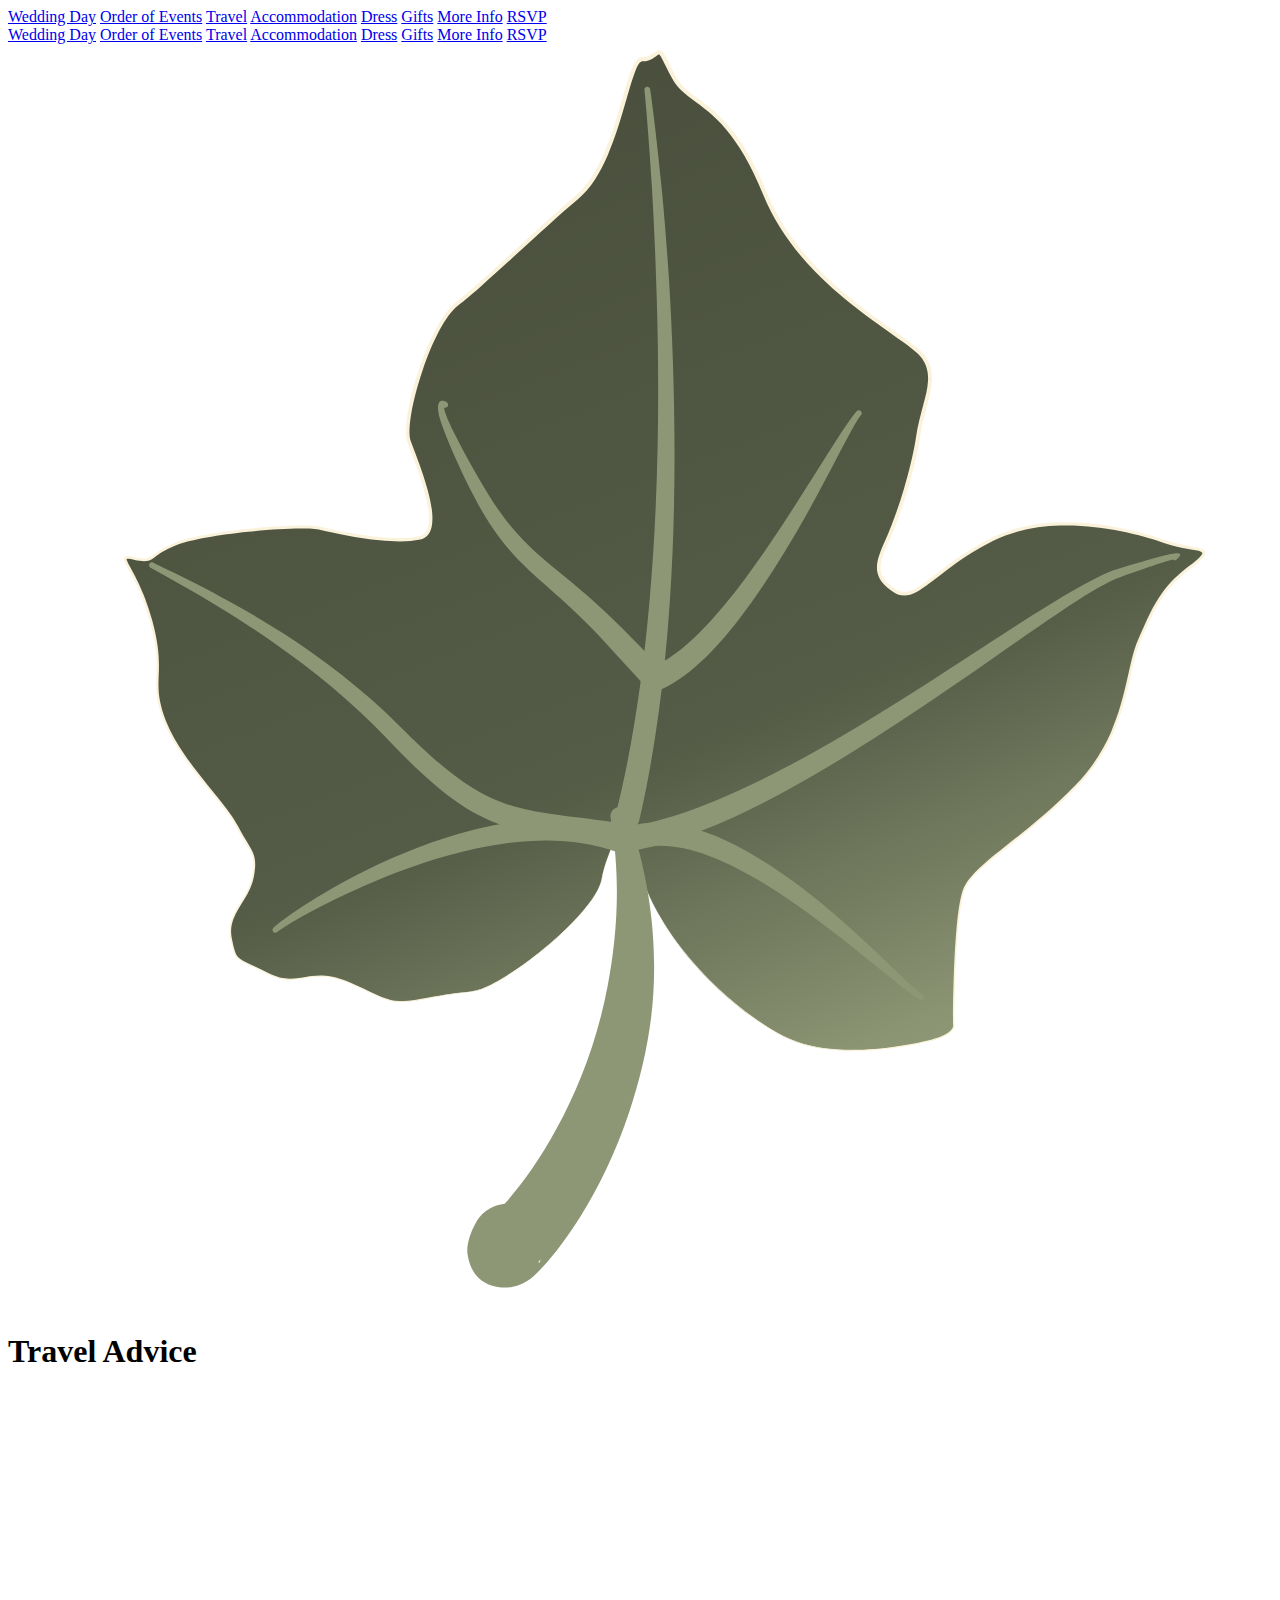
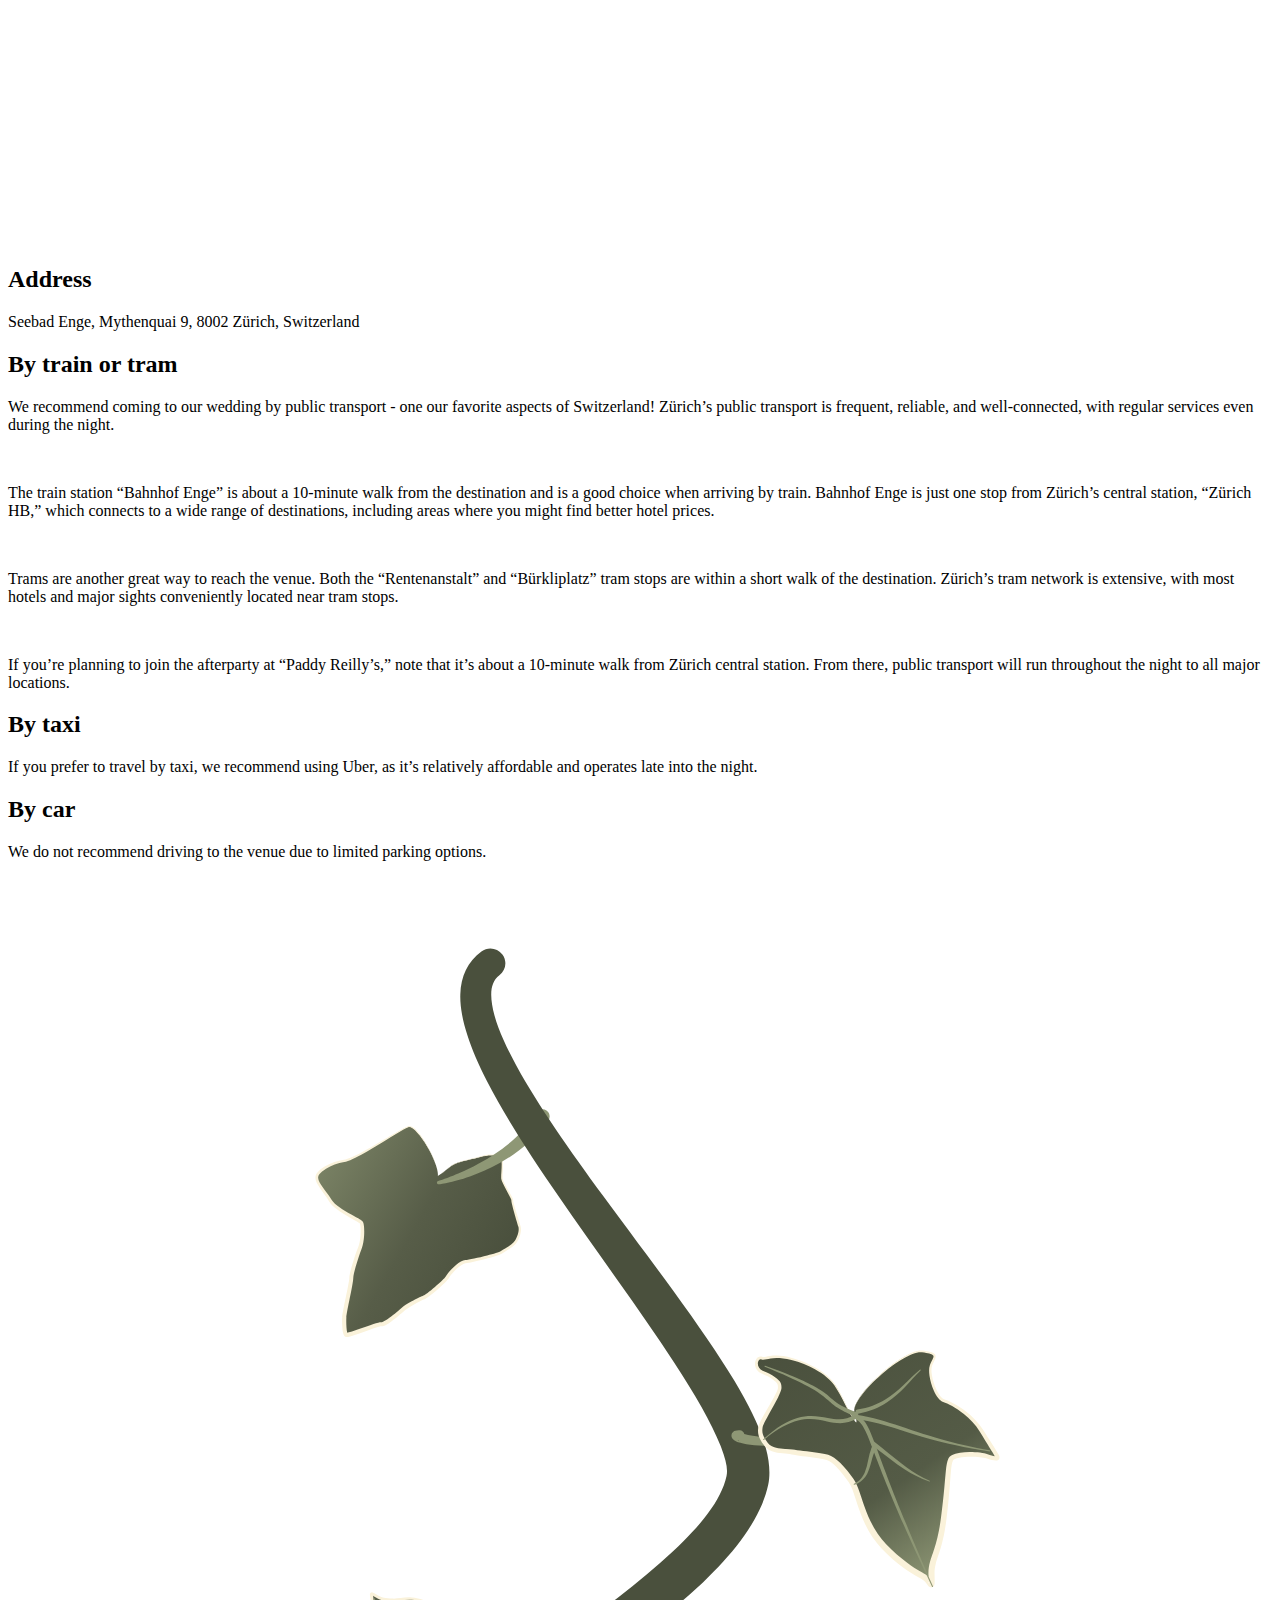
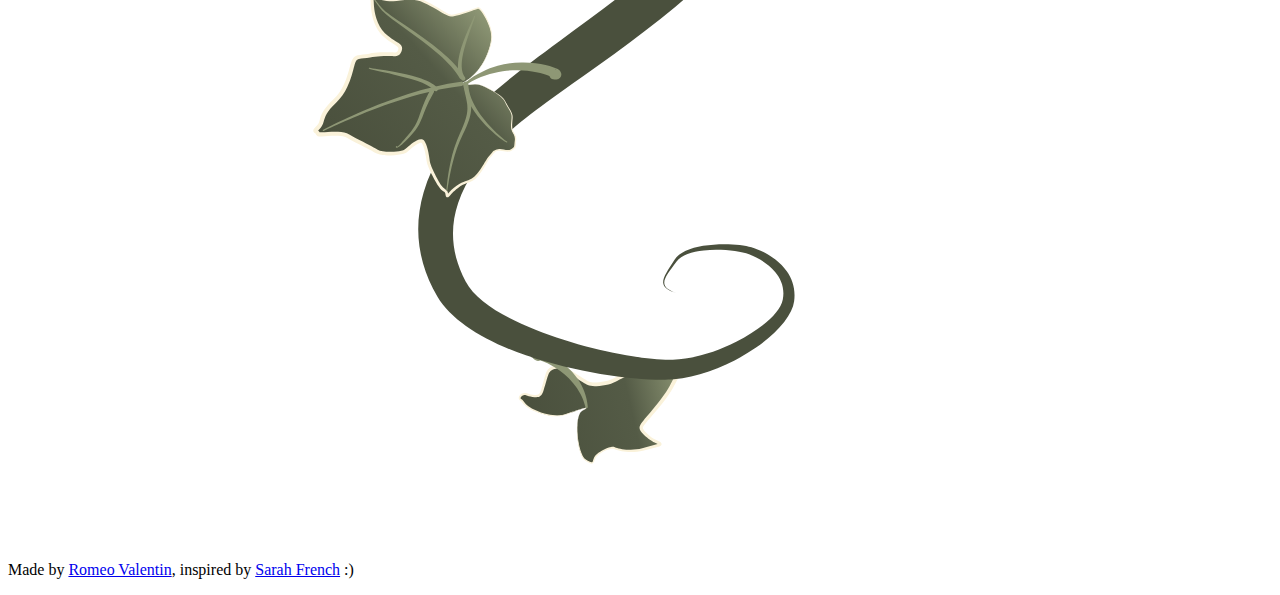
<file: travel/index.html>
<!doctype html><html lang=en><head><title>Merel & Romeo's Wedding </title><meta charset=utf-8><meta name=viewport content="width=device-width,initial-scale=1,minimum-scale=1,shrink-to-fit=no"><link rel=icon href=https://merelk.marries.romeov.me//image/favicon.png><link href=https://merelk.marries.romeov.me//css/style.css rel=stylesheet><link rel=preconnect href=https://fonts.googleapis.com><link rel=preconnect href=https://fonts.gstatic.com crossorigin><link href="https://fonts.googleapis.com/css2?family=Noto+Sans:wght@400;700&family=Noto+Serif&display=swap" rel=stylesheet></head><body id=top><div class=nav-mobile><div id=nav-mobile-menu-button class=nav-mobile__button><div id=nav-mobile-menu-burger class=nav-mobile__burger></div></div><nav id=nav-mobile-menu class=nav-mobile__menu><a class=nav-mobile__link href=/#when>Wedding Day</a>
<a class=nav-mobile__link href=/#order-of-events>Order of Events</a>
<a class=nav-mobile__link href=/travel>Travel</a>
<a class=nav-mobile__link href=/accommodation>Accommodation</a>
<a class=nav-mobile__link href=/#dress>Dress</a>
<a class=nav-mobile__link href=/#gifts>Gifts</a>
<a class=nav-mobile__link href=/#more>More Info</a>
<a class="nav-mobile__link rsvp-button rsvp-nav" href=/rsvp>RSVP</a></nav></div><nav class=nav-desktop><a class=nav-desktop__link href=/#when>Wedding Day</a>
<a class=nav-desktop__link href=/#order-of-events>Order of Events</a>
<a class=nav-desktop__link href=/travel>Travel</a>
<a class=nav-desktop__link href=/accommodation>Accommodation</a>
<a class=nav-desktop__link href=/#dress>Dress</a>
<a class=nav-desktop__link href=/#gifts>Gifts</a>
<a class=nav-desktop__link href=/#more>More Info</a>
<a class="nav-desktop__link rsvp-button rsvp-nav" href=/rsvp>RSVP</a></nav><section class="section light standalone"><div class=section__svg><svg viewBox="0 0 300 300" xmlns:xlink="http://www.w3.org/1999/xlink" xmlns:serif="http://www.serif.com/" style="fill-rule:evenodd;clip-rule:evenodd;stroke-linejoin:round;stroke-miterlimit:2"><g transform="matrix(-1.38083,-3.52582,-3.52582,1.38083,312.359,2489.19)"><g transform="matrix(0.372416,0,0,0.388704,344.793,-274.865)"><path d="M639.065 240.161C620.634 246.2 600.523 234.799 594.634 229.202 588.744 223.606 586.48 213.074 585.799 208.334 585.118 203.595 586.927 203.648 586.927 203.648S604.543 197.08 607.632 193.937C610.721 190.794 611.637 181.993 616.752 171.17 621.866 160.348 631.618 157.118 635.59 153.284 639.562 149.449 642.301 147.162 644.014 141.324 645.727 135.486 645.847 139.407 649.793 143.833s11.684 14.953 10.712 25.479C659.534 179.839 654.887 184.752 658.558 187.114 662.229 189.475 663.853 188.054 666.864 185.117 669.875 182.18 676.002 177.303 681.128 174.482 686.254 171.662 688.907 167.987 693.25 168.95 697.593 169.914 711.403 182.977 728.57 183.155 745.737 183.332 746.954 189.47 752.643 190.019 758.332 190.569 757.394 190.15 757.052 192.173S758.738 193.556 754.947 196.572C751.157 199.588 741.779 205.341 739.625 211.562 737.472 217.782 731.901 230.584 730.257 235.911 728.613 241.238 715.47 251.084 711.687 251.179 707.903 251.274 695.19 250.83 695.876 255.236 696.562 259.642 701.267 266.484 703.425 269.52 705.583 272.555 709.923 287.186 709.923 292.158 709.923 297.129 708.08 296.328 710.184 299.328 712.287 302.329 709.031 299.49 699.434 300.45 689.837 301.41 690.293 304.286 682.828 304.286 675.363 304.286 666.621 300.095 661.81 299.624 656.999 299.153 656.561 298.113 653.053 300.182 649.546 302.25 648.873 306.465 644.669 307.128 640.465 307.791 641.497 307.521 636.975 303.71 632.454 299.899 635.793 297.027 630.406 291.903 625.02 286.78 624.359 287.356 623.096 280.316 621.833 273.276 620.657 274.431 621.929 267.788 623.202 261.145 627.31 250.258 631.279 247.953 635.248 245.647 640.667 239.636 639.065 240.161z" style="fill:url(#_leaf-1)"/><path d="M639.065 240.161C631.092 242.787 622.8 242.147 615.478 240.124 605.868 237.468 597.931 232.428 594.58 229.254 592.402 227.19 590.714 224.456 589.418 221.586 587.196 216.666 586.123 211.349 585.687 208.349 585.42 206.504 585.529 205.375 585.761 204.685 586.117 203.623 586.767 203.538 586.905 203.533 587.363 203.36 595.645 200.241 601.697 197.316 604.364 196.026 606.598 194.778 607.521 193.836 608.441 192.898 609.161 191.447 609.861 189.588 611.502 185.235 613.019 178.66 616.58 171.096 618.248 167.553 620.41 164.817 622.706 162.605 627.443 158.041 632.754 155.722 635.43 153.131 637.885 150.756 639.868 148.979 641.422 146.574 642.361 145.123 643.142 143.442 643.78 141.261 644.214 139.773 644.558 138.903 644.878 138.5 645.077 138.251 645.283 138.151 645.483 138.145 645.731 138.138 646.009 138.294 646.303 138.629 647.037 139.466 648.054 141.51 649.988 143.674 652.536 146.525 656.654 151.898 659.026 158.178 660.359 161.707 661.139 165.522 660.791 169.336 660.146 176.407 657.841 180.947 657.507 183.882 657.358 185.195 657.624 186.162 658.728 186.871 660.104 187.754 661.169 188.092 662.139 187.986 663.645 187.82 664.89 186.616 666.64 184.906 668.244 183.339 670.728 181.223 673.476 179.159 675.908 177.331 678.548 175.543 680.966 174.211 684.34 172.352 686.648 170.127 689.066 169.087 690.394 168.516 691.755 168.29 693.325 168.638 694.292 168.851 695.72 169.641 697.538 170.761 701.341 173.105 706.913 176.902 713.636 179.611 718.157 181.432 723.199 182.763 728.574 182.817 734.33 182.876 738.308 183.602 741.265 184.562 744.408 185.582 746.401 186.867 748.147 187.909 749.641 188.802 750.943 189.515 752.679 189.683 755.437 189.95 756.67 190.006 757.168 190.199 757.357 190.272 757.476 190.367 757.554 190.474 757.648 190.602 757.69 190.756 757.677 190.95 757.658 191.216 757.504 191.612 757.399 192.227 757.286 192.896 757.469 193.239 757.566 193.542 757.652 193.813 757.688 194.062 757.572 194.381 757.4 194.849 756.813 195.524 755.172 196.83 752.859 198.669 748.462 201.526 744.902 204.887 742.674 206.991 740.772 209.29 739.948 211.664 738.305 216.399 734.68 224.944 732.313 231.107 731.573 233.036 730.956 234.73 730.563 235.998 729.766 238.573 726.335 242.2 722.53 245.288 719.617 247.651 716.492 249.703 714.197 250.735 713.179 251.193 712.315 251.451 711.694 251.466 709.304 251.523 703.332 251.357 699.466 252.354 698.533 252.594 697.725 252.902 697.131 253.303 696.421 253.781 696.03 254.395 696.154 255.197 696.421 256.927 697.32 259.038 698.435 261.142 700.138 264.357 702.35 267.555 703.643 269.378 704.764 270.959 706.476 275.658 707.861 280.523 709.153 285.062 710.162 289.743 710.159 292.158 710.156 294.477 709.759 295.557 709.539 296.344 709.442 296.691 709.378 296.974 709.416 297.294 709.472 297.763 709.738 298.302 710.371 299.208 710.731 299.722 710.937 300.078 710.997 300.313 711.054 300.536 711.002 300.69 710.889 300.796 710.823 300.859 710.727 300.909 710.595 300.936 710.402 300.976 710.105 300.968 709.701 300.927 708.122 300.767 704.763 300.126 699.456 300.65 691.631 301.423 690.495 303.481 686.288 304.205 685.329 304.37 684.214 304.468 682.828 304.466 680.735 304.463 678.541 304.134 676.362 303.648 670.764 302.401 665.259 300.119 661.794 299.775 659.022 299.5 657.709 299.035 656.417 299.092 655.491 299.132 654.579 299.449 653.129 300.3 650.684 301.737 649.621 304.225 647.769 305.814 646.951 306.516 645.984 307.048 644.69 307.25 642.66 307.567 641.825 307.661 641.022 307.274 640.14 306.847 639.294 305.818 636.899 303.793 633.421 300.854 634.574 298.479 632.872 295.207 632.36 294.223 631.585 293.157 630.339 291.968 627.711 289.462 626.207 288.313 625.211 286.978 624.16 285.57 623.668 283.954 623.023 280.328 622.244 275.95 621.495 274.738 621.346 272.853 621.256 271.702 621.388 270.301 621.875 267.779 622.579 264.135 624.138 259.216 626.058 255.136 627.641 251.771 629.471 248.978 631.269 247.937 633.043 246.91 635.107 245.145 636.706 243.552 638.686 241.579 639.952 239.872 639.066 240.161H639.065zm117.907-49.302C756.958 190.851 756.928 190.834 756.904 190.825 756.428 190.64 755.246 190.61 752.608 190.356 750.759 190.178 749.364 189.435 747.772 188.485 746.064 187.465 744.115 186.203 741.038 185.204 738.132 184.261 734.222 183.551 728.566 183.492 723.097 183.434 717.965 182.082 713.366 180.224 706.603 177.493 700.996 173.669 697.172 171.306 695.443 170.238 694.094 169.468 693.174 169.263 691.76 168.949 690.534 169.156 689.338 169.669 686.935 170.698 684.644 172.911 681.291 174.753 678.896 176.069 676.281 177.836 673.871 179.642 671.145 181.685 668.68 183.777 667.088 185.327 665.205 187.161 663.826 188.398 662.209 188.573 661.125 188.69 659.923 188.346 658.388 187.356 657.079 186.513 656.728 185.377 656.908 183.819 657.247 180.887 659.561 176.353 660.22 169.288 660.568 165.552 659.805 161.816 658.507 158.358 656.175 152.141 652.112 146.818 649.599 143.992 647.88 142.059 646.884 140.224 646.168 139.246 645.969 138.974 645.799 138.772 645.635 138.669 645.546 138.613 645.463 138.606 645.379 138.674 645.236 138.79 645.099 139.018 644.943 139.367 644.736 139.831 644.511 140.493 644.248 141.387 643.591 143.615 642.786 145.331 641.823 146.813 640.245 149.242 638.239 151.039 635.75 153.436 633.065 156.021 627.747 158.328 622.995 162.88 620.722 165.058 618.58 167.753 616.924 171.245 613.346 178.788 611.813 185.351 610.162 189.693 609.438 191.597 608.689 193.077 607.743 194.037 606.804 194.99 604.537 196.259 601.826 197.561 595.581 200.559 586.971 203.756 586.971 203.756 586.956 203.761 586.94 203.764 586.924 203.763 586.924 203.763 586.139 203.761 585.86 205.244 585.731 205.927 585.71 206.908 585.911 208.319 586.336 211.309 587.388 216.609 589.586 221.517 590.864 224.371 592.53 227.094 594.687 229.15 598.02 232.327 605.922 237.376 615.499 240.054 622.808 242.097 631.091 242.76 639.065 240.161H639.066C639.951 239.869 638.691 241.582 636.717 243.562 635.122 245.162 633.061 246.935 631.289 247.968 629.5 249.011 627.687 251.803 626.119 255.162 624.215 259.242 622.675 264.158 621.984 267.798 621.508 270.307 621.379 271.7 621.472 272.844 621.626 274.725 622.379 275.934 623.17 280.304 623.819 283.892 624.305 285.492 625.349 286.882 626.346 288.21 627.848 289.348 630.473 291.838 631.742 293.041 632.531 294.122 633.054 295.12 634.75 298.358 633.597 300.723 637.052 303.626 639.426 305.622 640.26 306.642 641.134 307.061 641.904 307.431 642.704 307.315 644.648 307.006 645.885 306.809 646.809 306.297 647.59 305.623 649.449 304.018 650.519 301.517 652.977 300.063 654.484 299.171 655.438 298.848 656.403 298.803 657.705 298.743 659.031 299.203 661.826 299.473 665.301 299.808 670.828 302.076 676.443 303.313 678.596 303.786 680.761 304.108 682.828 304.105 684.187 304.104 685.28 304.007 686.219 303.843 690.435 303.106 691.57 301.044 699.412 300.25 704.912 299.694 708.339 300.381 709.873 300.514 710.044 300.529 710.191 300.537 710.312 300.535 710.4 300.533 710.472 300.526 710.529 300.51 710.548 300.505 710.564 300.501 710.574 300.491S710.571 300.466 710.568 300.447C710.533 300.244 710.334 299.93 709.996 299.449 709.299 298.457 709.024 297.858 708.962 297.345 708.916 296.97 708.981 296.637 709.094 296.23 709.306 295.464 709.69 294.414 709.687 292.158 709.684 289.768 708.668 285.139 707.379 280.65 706.002 275.854 704.317 271.219 703.208 269.661 701.902 267.829 699.669 264.614 697.947 261.38 696.797 259.221 695.876 257.053 695.598 255.276 695.438 254.259 695.905 253.467 696.803 252.858 697.443 252.425 698.31 252.085 699.316 251.823 703.223 250.807 709.262 250.955 711.679 250.892 712.455 250.872 713.637 250.413 715.038 249.671 717.139 248.559 719.709 246.806 722.129 244.835 725.821 241.83 729.18 238.327 729.95 235.825 730.344 234.546 730.962 232.838 731.705 230.893 734.059 224.733 737.668 216.191 739.302 211.459 740.154 208.997 742.11 206.601 744.418 204.417 747.991 201.037 752.402 198.162 754.723 196.313 756.191 195.145 756.755 194.577 756.908 194.158 756.994 193.924 756.901 193.76 756.826 193.543 756.711 193.209 756.59 192.797 756.705 192.119 756.786 191.639 756.9 191.294 756.953 191.042 756.967 190.975 756.971 190.886 756.972 190.859z" style="fill:#faf2da"/></g><g transform="matrix(0.372416,0,0,0.388704,344.793,-274.865)"><g transform="matrix(1,0,0,1,4.64139,-1.28194)"><path d="M581.67 282.94C582.173 284.647 581.88 286.551 580.703 288.093 578.679 290.524 576.877 291.282 576.095 291.456 572.968 292.151 570.753 291.259 569.316 289.224 568.762 288.439 567.297 286.156 568.605 282.726 570.012 279.035 576.345 268.391 588.522 258.741 593.377 254.894 599.065 251.069 605.811 248.105 614.19 244.422 623.973 241.959 635.215 241.507 636.031 241.41 636.775 241.966 636.876 242.748 636.977 243.529 636.397 244.243 635.581 244.339 625.291 246.388 616.801 250.266 609.502 254.644 594.33 263.745 585.313 275.949 581.67 282.94zM570.763 280.846C570.449 280.963 570.202 281.111 570.445 281.295 570.517 281.349 570.546 281.129 570.616 281.029L570.763 280.846z" style="fill:#8e9775"/></g><path d="M646.256 143.419C646.094 143.33 645.993 143.155 646.015 142.965 646.015 142.965 646.775 140.571 647.262 143.431 647.437 144.463 647.733 146.881 648.181 152.303 648.515 156.576 646.614 165.845 644.184 177.177 641.788 188.351 638.879 201.547 637.44 213.946 636.318 223.61 636.054 232.772 637.631 240.041 637.848 241.101 637.127 242.13 636.021 242.339 634.915 242.547 633.84 241.856 633.623 240.796 632.148 233.17 632.572 223.605 633.987 213.54 635.74 201.079 638.935 187.833 641.732 176.654 644.5 165.594 646.883 156.589 646.732 152.379 646.563 147 646.408 144.594 646.273 143.568L646.256 143.419z" style="fill:#8e9775"/><path d="M657.318 228.214C657.378 223.669 659.85 217.95 663.539 212.087 666.897 206.75 671.174 201.23 675.291 196.388 681.314 189.306 686.91 183.669 688.048 181.758 688.172 181.529 688.466 181.441 688.704 181.559 688.943 181.678 689.035 181.96 688.911 182.189 687.922 184.193 682.887 190.366 677.281 197.847 673.555 202.82 669.555 208.355 666.498 213.714 663.454 219.051 661.29 224.151 661.402 228.187 661.41 229.267 660.502 230.15 659.374 230.158 658.247 230.165 657.326 229.294 657.318 228.214z" style="fill:#8e9775"/><path d="M714.801 243.929C714.753 243.838 714.726 243.745 714.726 243.745 714.697 243.841 714.623 243.554 714.762 243.334 714.901 243.114 715.201 243.043 715.431 243.176 715.431 243.176 716.032 243.601 716.028 244.036 716.025 244.357 715.601 245.011 713.349 245.202 711.376 245.37 707.749 245.346 701.192 244.874 696.373 244.475 692.825 243.804 689.798 242.895 682.374 240.665 678.184 237.012 665.626 232.624L658.718 230.074C657.654 229.717 657.093 228.599 657.466 227.58 657.839 226.561 659.005 226.023 660.069 226.381L667.001 229.223C679.346 234.079 683.39 237.837 690.684 240.398 693.526 241.395 696.864 242.224 701.434 242.846 705.395 243.424 708.264 243.749 710.342 243.913 712.422 244.079 713.68 244.087 714.427 243.997 714.567 243.98 714.696 243.955 714.801 243.929z" style="fill:#8e9775"/><g transform="matrix(1.01577,0,0,1.07958,-9.3567,-16.4698)"><path d="M633.151 238.565C632.791 233.058 627.66 227.984 621.389 223.48 617.019 220.34 612.05 217.527 607.496 215.094 600.623 211.422 594.682 208.64 592.857 207.303 592.645 207.16 592.602 206.889 592.761 206.698 592.919 206.507 593.22 206.468 593.432 206.611 595.578 207.95 603.034 210.596 611.12 214.471 616.918 217.248 622.998 220.673 627.808 224.501 632.996 228.63 636.617 233.324 637.16 238.28 637.247 239.277 636.419 240.151 635.313 240.23 634.207 240.308 633.238 239.562 633.151 238.565z" style="fill:#8e9775"/></g><path d="M637.723 241.662C643.028 247.81 645.757 256.03 646.841 264.439 647.64 270.638 647.602 276.921 647.118 282.462 646.307 291.732 644.347 298.891 643.751 300.146 643.648 300.384 643.363 300.498 643.115 300.4 642.866 300.302 642.748 300.029 642.85 299.791 643.338 298.529 644.571 291.42 644.802 282.342 644.94 276.946 644.738 270.857 643.702 264.874 642.373 257.192 639.713 249.685 634.623 244.211 633.889 243.392 633.988 242.155 634.843 241.452 635.698 240.749 636.989 240.843 637.723 241.662z" style="fill:#8e9775"/><path d="M638.688 241.571C643.523 249.753 645.729 254.763 649.806 258.909 653.352 262.515 658.32 265.443 667.66 269.332 675.672 272.702 683.072 277.053 689.307 281.366 699.186 288.199 706.157 294.837 708.356 296.692 708.562 296.857 708.589 297.151 708.417 297.349 708.244 297.546 707.937 297.572 707.731 297.407 705.455 295.671 698.152 289.488 688.06 283.094 681.785 279.119 674.442 275.037 666.496 271.989 656.445 268.092 651.119 265.027 647.245 261.279 642.891 257.065 640.404 251.939 635.157 243.54 634.59 242.607 634.921 241.408 635.895 240.865 636.869 240.321 638.12 240.638 638.688 241.571z" style="fill:#8e9775"/><path d="M638.16 238.875C650.201 230.973 664.247 223.98 678.308 218.045 693.331 211.704 708.359 206.566 720.884 202.677 726.668 200.916 731.914 199.418 736.39 198.202 746.018 195.587 752.05 194.255 752.05 194.255 752.311 194.192 752.576 194.343 752.642 194.593 752.708 194.843 752.55 195.097 752.289 195.16c0 0-5.94499999999994 1.571-15.432 4.518C732.448 201.047 727.275 202.707 721.58 204.655 706.958 209.558 688.913 216.319 671.51 224.628 660.574 229.85 649.889 235.676 640.499 242.083 639.575 242.702 638.301 242.485 637.656 241.6 637.01 240.714 637.236 239.493 638.16 238.875z" style="fill:#8e9775"/></g></g><defs><linearGradient id="_leaf-1" x1="0" y1="0" x2="1" y2="0" gradientUnits="userSpaceOnUse" gradientTransform="matrix(171.681,0,0,169.028,585.646,222.896)"><stop offset="0" style="stop-color:#8e9775;stop-opacity:1"/><stop offset=".36" style="stop-color:#545b46;stop-opacity:1"/><stop offset="1" style="stop-color:#4a503d;stop-opacity:1"/></linearGradient></defs></svg></div><h1 class=section__heading>Travel Advice</h1><div style=text-align:center><iframe src="https://www.google.com/maps/embed?pb=!1m18!1m12!1m3!1d5405.155872798768!2d8.53417827680303!3d47.361637604860675!2m3!1f0!2f0!3f0!3m2!1i1024!2i768!4f13.1!3m3!1m2!1s0x479009fdda7286a1%3A0x1438b5e721627c3a!2sSeebad%20Enge!5e0!3m2!1sen!2sus!4v1729648041528!5m2!1sen!2sus" width=600 height=450 style=border:0 allowfullscreen loading=lazy referrerpolicy=no-referrer-when-downgrade></iframe></div><h2 id=address>Address</h2><p>Seebad Enge,
Mythenquai 9,
8002 Zürich,
Switzerland</p><h2 id=by-train-or-tram>By train or tram</h2><p>We recommend coming to our wedding by public transport - one our favorite aspects of Switzerland! Zürich&rsquo;s public transport is frequent, reliable, and well-connected, with regular services even during the night.</p><br><p>The train station &ldquo;Bahnhof Enge&rdquo; is about a 10-minute walk from the destination and is a good choice
when arriving by train. Bahnhof Enge is just one stop from Zürich&rsquo;s central station, &ldquo;Zürich HB,&rdquo; which connects to a wide range of destinations, including areas where you might find better hotel prices.</p><br><p>Trams are another great way to reach the venue. Both the &ldquo;Rentenanstalt&rdquo; and &ldquo;Bürkliplatz&rdquo; tram stops are within a short walk of the destination. Zürich’s tram network is extensive, with most hotels and major sights conveniently located near tram stops.</p><br><p>If you’re planning to join the afterparty at &ldquo;Paddy Reilly&rsquo;s,&rdquo; note that it’s about a 10-minute walk from Zürich central station. From there, public transport will run throughout the night to all major locations.</p><h2 id=by-taxi>By taxi</h2><p>If you prefer to travel by taxi, we recommend using Uber, as it’s relatively affordable and operates late into the night.</p><h2 id=by-car>By car</h2><p>We do not recommend driving to the venue due to limited parking options.</p></section><footer class=footer><svg width="100%" height="100%" viewBox="0 0 300 300" xmlns:xlink="http://www.w3.org/1999/xlink" xmlns:serif="http://www.serif.com/" style="fill-rule:evenodd;clip-rule:evenodd;stroke-linejoin:round;stroke-miterlimit:2"><g transform="matrix(-0.396728,-0.227437,0.227437,-0.396728,327.829,237.223)"><g transform="matrix(1,0,2.77556e-17,1,509.057,-104.671)"><path d="M100.258 174.677C102.51 180.372 123.164 192.725 126.262 189.054 129.359 185.383 141.077 161.171 146.297 157.131 151.518 153.091 155.876 145.569 154.333 142.689 152.791 139.809 147.105 138.455 142.152 135.669 137.198 132.884 123.914 134.397 122.617 133.805 121.32 133.214 117.347 126.591 116.672 121.978 115.997 117.366 114.003 108.342 112.769 106.193 111.535 104.045 107.048 89.118 105.813 86.718 104.579 84.318 101.848 79.772 100.565 79.32 99.283 78.867 89.325 92.355 87.322 93.142 85.319 93.929 82.27 103.142 81.491 105.368S76.727 114.342 75.296 115.875C73.865 117.409 69.725 128.978 69.725 131.411c0 2.434-1.628 9.917-4.11999999999999 11.64C63.113 144.774 52.762 154.516 51.727 156.73 50.693 158.944 48.134 162.493 48.08 165.18 48.026 167.868 48.771 171.359 50.371 172.838 51.972 174.317 59.853 181.637 60.301 182.678 60.748 183.718 69.351 188.17 70.554 189.811 71.757 191.453 74.323 197.816 76.204 199.044 78.086 200.271 83.709 196.927 85.633 194.527 87.557 192.128 95.014 186.525 96.716 182.57 98.418 178.615 99.96 173.922 100.258 174.677z" style="fill:url(#_leaves-1)"/><path d="M122.969 132.978C122.804 132.89 122.606 132.642 122.346 132.32 121.569 131.354 120.574 129.726 119.686 127.898 118.726 125.92 117.892 123.707 117.628 121.838 117.268 119.315 116.523 115.482 115.718 112.154 115.014 109.243 114.245 106.712 113.659 105.682 113.353 105.146 112.849 103.773 112.234 102.002 110.394 96.706 107.691 88.014 106.776 86.223 105.989 84.689 104.606 82.302 103.357 80.604 102.446 79.366 101.526 78.503 100.928 78.291 100.697 78.21 100.404 78.179 100.055 78.287 99.677 78.403 99.026 78.847 98.251 79.602 95.961 81.837 91.844 87.011 89.061 90.074 88.438 90.759 87.888 91.335 87.444 91.736 87.222 91.936 87.059 92.093 86.93 92.144 86.511 92.309 86.03 92.691 85.564 93.295 85.062 93.946 84.528 94.885 84.007 95.97 82.489 99.13 81.025 103.565 80.519 105.028 80.151 106.092 79.027 108.221 77.823 110.287 76.59 112.403 75.278 114.456 74.581 115.209 73.826 116.025 72.307 119.516 71.042 123.116 69.819 126.595 68.819 130.165 68.825 131.411 68.833 132.792 68.296 135.87 67.37 138.501 66.771 140.202 66.046 141.733 65.135 142.371 63.709 143.37 59.727 146.994 56.369 150.358 53.762 152.969 51.542 155.441 51.087 156.431 50.381 157.969 48.954 160.151 48.122 162.242 47.716 163.26 47.449 164.261 47.437 165.167 47.416 166.759 47.664 168.618 48.191 170.209 48.612 171.477 49.212 172.576 49.973 173.269 50.99 174.195 54.529 177.434 57.11 179.952 58.548 181.354 59.696 182.504 59.857 182.869 59.954 183.09 60.332 183.468 60.943 183.901 63.276 185.556 69.253 188.71 70.244 190.039 71.054 191.127 72.486 194.318 73.911 196.669 74.647 197.884 75.389 198.877 76.041 199.295 76.956 199.882 78.694 199.523 80.499 198.644 82.569 197.636 84.743 196.001 85.8 194.661 87.118 192.99 91.078 189.762 93.937 186.617 95.214 185.214 96.272 183.826 96.787 182.6 97.785 180.224 98.724 177.584 99.382 176.008 99.823 174.953 100.136 174.375 100.258 174.676V174.677C101.468 177.815 108.199 183.004 114.551 186.452 118.149 188.405 121.629 189.795 123.93 189.96 125.096 190.043 125.975 189.803 126.468 189.229 128.57 186.777 134.638 175.092 139.987 166.459 142.558 162.31 144.947 158.87 146.643 157.578 149.404 155.475 151.938 152.429 153.54 149.563 154.507 147.833 155.133 146.162 155.292 144.792 155.404 143.832 155.285 143.003 154.946 142.361 154.323 141.181 153.089 140.207 151.481 139.318 149.012 137.953 145.629 136.75 142.536 134.985 141.071 134.149 138.912 133.652 136.53 133.379 132.668 132.936 128.205 133.063 125.365 133.073 124.601 133.075 123.959 133.07 123.486 133.04 123.277 133.027 123.026 132.988 122.969 132.978zM100.486 80.566C100.537 80.618 100.592 80.676 100.651 80.737 101.095 81.195 101.599 81.862 102.112 82.611 103.15 84.125 104.208 85.966 104.851 87.213 105.759 88.968 108.432 97.5 110.271 102.691 110.957 104.627 111.541 106.119 111.88 106.704 112.424 107.644 113.106 109.97 113.77 112.632 114.584 115.892 115.344 119.645 115.716 122.118 116.025 124.156 116.943 126.571 118.014 128.72 118.993 130.684 120.094 132.427 120.943 133.461 121.458 134.087 121.926 134.479 122.245 134.622 122.496 134.735 123.098 134.828 123.969 134.842 126.496 134.883 131.836 134.55 136.352 135.014 138.492 135.234 140.443 135.62 141.767 136.354 144.89 138.084 148.298 139.249 150.79 140.586 152.127 141.303 153.195 142.049 153.721 143.017 153.953 143.443 154.004 144.001 153.938 144.644 153.812 145.876 153.255 147.377 152.411 148.943 150.925 151.698 148.553 154.639 145.952 156.685 144.216 158.049 141.765 161.625 139.17 165.961 133.97 174.651 128.112 186.403 126.055 188.88 125.657 189.36 124.922 189.516 123.961 189.464 121.701 189.341 118.267 188.021 114.704 186.166 108.314 182.839 101.518 177.783 100.258 174.677V174.676C100.141 174.372 99.814 174.945 99.353 175.996 98.668 177.56 97.685 180.182 96.646 182.54 96.116 183.741 95.046 185.091 93.762 186.455 90.84 189.562 86.816 192.739 85.466 194.394 84.422 195.674 82.29 197.221 80.271 198.165 78.676 198.911 77.163 199.32 76.368 198.793 75.776 198.4 75.128 197.462 74.47 196.336 73.068 193.939 71.666 190.695 70.865 189.584 70.564 189.166 69.821 188.567 68.849 187.894 66.861 186.514 63.893 184.775 62.098 183.556 61.372 183.062 60.837 182.705 60.744 182.487 60.576 182.086 59.384 180.773 57.836 179.218 55.284 176.652 51.777 173.351 50.77 172.407 50.146 171.823 49.685 170.891 49.351 169.833 48.887 168.366 48.683 166.654 48.723 165.193 48.743 164.429 48.995 163.593 49.349 162.74 50.201 160.681 51.648 158.543 52.367 157.029 52.806 156.106 54.961 153.854 57.435 151.436 60.754 148.193 64.672 144.689 66.075 143.731 67.202 142.961 68.222 141.158 68.981 139.079 70.018 136.24 70.617 132.908 70.625 131.411 70.631 130.254 71.651 126.967 72.816 123.749 73.998 120.483 75.318 117.279 76.011 116.542 76.765 115.741 78.211 113.564 79.554 111.305 80.857 109.111 82.062 106.841 82.464 105.708 82.904 104.464 84.07 101.01 85.359 98.103 85.917 96.844 86.494 95.689 87.047 94.888 87.299 94.524 87.493 94.226 87.714 94.14 88.289 93.916 89.495 92.822 90.923 91.241 93.376 88.525 96.735 84.366 99.001 81.96 99.53 81.399 100.15 80.852 100.486 80.566z" style="fill:#faf2da"/></g><g transform="matrix(-0.242402,2.15355,-2.15355,-0.242402,1271.31,-216.868)"><path d="M191.87 298.889C186.748 299.279 181.889 298.159 177.732 296.614 175.204 295.674 172.941 294.581 171.026 293.546 167.145 291.449 164.73 289.594 164.73 289.594 164.563 289.443 164.305 289.456 164.154 289.622 164.004 289.789 164.016 290.047 164.183 290.198 164.183 290.198 166.353 292.487 170.095 295.068 171.967 296.358 174.233 297.696 176.792 298.875 181.181 300.9 186.421 302.371 192.02 302.305 192.963 302.263 193.694 301.464 193.653 300.522 193.612 299.579 192.813 298.847 191.87 298.889z" style="fill:#8e9775"/></g></g><g transform="matrix(-0.433206,0.0987999,-0.0905698,-0.39712,394.142,317.638)"><path d="M541.637 256.839C546.622 255.1 549.468 232.862 545.669 228.514 541.871 224.167 542.16 226.401 540.458 228.716 539.43 230.114 536.245 231.46 533.441 231.957 531.599 232.284 529.921 232.244 529.129 231.612 527.129 230.017 520.974 226.888 514.685 227.142 508.396 227.396 507.11 227.425 505.593 227.543S505.124 228.703 507.134 230.222C509.144 231.742 513.889 238.228 512.65 240.213 511.411 242.198 507.575 244.458 498.813 252.211 490.052 259.963 490.522 262.702 486.352 265.349 482.182 267.997 483.97 267.003 485.681 267.338 487.393 267.672 488.78 268.947 493.35 270.509 497.919 272.071 504.207 273.86 510.888 272.742 517.569 271.625 521.51 269.627 524.732 269.627S533.044 270.03 534.964 271.654C536.884 273.278 541.015 278.317 542.54 279.813 544.064 281.308 546.073 285.161 549.159 285.242 552.245 285.323 553.237 284.875 554.544 283.673 555.851 282.47 559.805 272.932 561.238 271.836 562.67 270.74 563.427 271.096 565.618 271.9 567.81 272.703 568.3 273.963 570.172 273.998 572.044 274.033 573.299 272.061 572.16 271.146 571.021 270.232 571.701 267.974 566.694 263.579 561.687 259.184 555.905 256.99 552.409 256.99 548.912 256.99 543.316 258.09 541.622 258.09 539.928 258.09 536.652 258.578 541.637 256.839z" style="fill:url(#_leaves-2)"/><path d="M541.637 256.839C544.19 255.983 546.242 249.799 547.148 243.349 548.035 237.033 547.774 230.472 545.899 228.276 544.467 226.602 543.57 225.869 542.948 225.696 542.393 225.541 541.992 225.739 541.623 226.169 541.2 226.663 540.826 227.551 540.152 228.449 539.7 229.052 538.804 229.625 537.72 230.125 536.415 230.727 534.835 231.207 533.365 231.451 532.448 231.604 531.573 231.663 530.839 231.598 530.244 231.545 529.749 231.417 529.432 231.159 528.248 230.194 525.626 228.676 522.367 227.617 520.026 226.856 517.358 226.335 514.661 226.414L505.54 226.727C504.861 226.774 504.495 227.039 504.324 227.276 504.067 227.632 503.996 228.127 504.346 228.722 504.654 229.245 505.512 230.02 506.688 230.925 507.741 231.736 509.568 234.015 510.797 236.196 511.276 237.045 511.662 237.879 511.86 238.603 511.982 239.049 512.085 239.425 511.926 239.675 511.496 240.354 510.72 241.048 509.511 242.041 507.3 243.856 503.719 246.537 498.185 251.366 491.788 256.97 490.235 259.97 488.291 262.202 487.609 262.985 486.874 263.661 485.808 264.33 484.504 265.151 483.759 265.637 483.402 265.92 483.165 266.108 483.028 266.266 482.952 266.375 482.52 266.991 482.678 267.492 482.875 267.833 482.999 268.049 483.23 268.312 483.667 268.411 483.934 268.472 484.719 268.364 485.488 268.517 486.818 268.781 487.935 269.658 490.627 270.772 491.317 271.058 492.105 271.359 493.016 271.671 495.525 272.53 498.543 273.458 501.858 273.948 504.747 274.376 507.858 274.471 511.055 273.928 515.956 273.083 519.388 271.779 522.144 271.125 523.079 270.903 523.929 270.756 524.732 270.751 526.488 270.739 528.816 270.844 530.853 271.216 532.311 271.483 533.619 271.858 534.372 272.486 534.963 272.98 535.768 273.806 536.644 274.745 538.606 276.852 540.895 279.512 541.95 280.529 542.908 281.453 544.063 283.282 545.539 284.558 546.584 285.461 547.776 286.104 549.139 286.127 550.835 286.156 551.939 286.031 552.801 285.737 553.673 285.441 554.315 284.983 555.035 284.308 555.272 284.086 555.594 283.638 555.954 283.016 557.154 280.944 559.016 276.752 560.416 274.205 560.903 273.319 561.302 272.639 561.603 272.404 562.107 272.009 562.499 271.824 562.942 271.82 563.584 271.814 564.301 272.109 565.43 272.509 566.911 273.034 567.606 273.783 568.49 274.204 568.965 274.429 569.486 274.579 570.163 274.583 571.371 274.591 572.354 273.9 572.802 273.098 573.268 272.263 573.22 271.322 572.449 270.718 572.17 270.499 572.038 270.169 571.857 269.736 571.551 268.999 571.17 268.003 570.22 266.698 569.514 265.729 568.49 264.585 566.936 263.251 564.72 261.351 562.363 259.871 560.113 258.808 557.17 257.418 554.414 256.741 552.409 256.766 551.439 256.778 550.31 256.876 549.147 257.013 546.112 257.371 542.848 257.996 541.622 258.013 540.776 258.024 539.537 258.165 539.131 258.075 539.041 258.055 539.004 258.022 539.072 257.958 539.273 257.769 540.013 257.431 541.637 256.839zM486.815 266.42 486.896 266.368C488.163 265.555 489.035 264.737 489.841 263.794 491.728 261.584 493.217 258.618 499.442 253.056 504.892 248.165 508.425 245.443 510.604 243.602 512.007 242.416 512.88 241.554 513.374 240.751 513.644 240.312 513.769 239.746 513.71 239.076 513.642 238.302 513.322 237.341 512.821 236.328 511.498 233.654 508.939 230.528 507.581 229.519 507.066 229.137 506.542 228.677 506.166 228.331L514.71 227.87C517.267 227.739 519.807 228.183 522.041 228.856 525.158 229.795 527.682 231.172 528.825 232.065 529.27 232.413 529.945 232.623 530.769 232.678 531.569 232.732 532.52 232.651 533.516 232.463 535.053 232.173 536.7 231.633 538.057 230.972 539.276 230.377 540.263 229.678 540.763 228.984 541.301 228.237 541.638 227.502 541.97 226.982 542.204 226.615 542.409 226.354 542.779 226.449 543.341 226.592 544.125 227.279 545.44 228.753 547.296 230.83 547.563 237.177 546.834 243.301 546.067 249.732 544.156 255.926 541.637 256.839 539.986 257.39 539.234 257.714 539.027 257.898 538.882 258.028 538.928 258.111 539.114 258.158 539.52 258.26 540.771 258.155 541.622 258.167 542.85 258.184 546.133 257.654 549.179 257.376 550.332 257.271 551.45 257.201 552.409 257.213 554.363 257.238 557.033 257.97 559.872 259.396 562.05 260.49 564.325 261.995 566.452 263.906 567.914 265.22 568.874 266.337 569.531 267.282 570.39 268.519 570.722 269.458 570.993 270.151 571.243 270.79 571.47 271.245 571.871 271.575 572.256 271.891 572.089 272.399 571.741 272.779 571.388 273.163 570.827 273.433 570.181 273.413 569.678 273.397 569.293 273.278 568.944 273.102 568.038 272.645 567.327 271.867 565.806 271.29 564.513 270.801 563.683 270.483 562.943 270.474 562.269 270.466 561.652 270.686 560.873 271.269 560.464 271.575 559.844 272.477 559.156 273.696 557.396 276.815 555.008 282.175 554.052 283.037 553.498 283.538 553.012 283.891 552.348 284.104 551.599 284.343 550.642 284.409 549.178 284.358 548.188 284.323 547.343 283.802 546.593 283.131 545.16 281.85 544.059 280.023 543.13 279.097 542.104 278.073 539.89 275.398 537.979 273.286 537.049 272.258 536.186 271.362 535.555 270.822 534.621 270.022 533.016 269.444 531.193 269.085 529.045 268.663 526.587 268.516 524.732 268.503 523.796 268.497 522.802 268.643 521.71 268.889 518.978 269.503 515.576 270.769 510.721 271.556 507.744 272.047 504.849 271.933 502.161 271.53 498.984 271.053 496.09 270.169 493.683 269.347 489.838 268.042 488.25 266.934 486.822 266.422L486.815 266.42z" style="fill:#faf2da"/><g transform="matrix(0.104708,-0.500544,0.611911,0.128005,323.577,545.559)"><path d="M580.869 282.729 581.063 282.322C584.39 275.686 593.072 263.522 607.916 254.441 615.501 249.801 624.51 245.826 635.563 243.933 636.304 243.845 636.832 243.321 636.741 242.764 636.65 242.207 635.975 241.826 635.234 241.914 623.144 242.725 612.693 245.857 603.899 250.175 597.213 253.458 591.618 257.474 586.895 261.482 575.831 270.872 570.096 280.644 568.955 283.905 567.9 286.923 569.962 288.579 570.654 289.044 572.185 290.072 574.336 290.531 577.184 289.384 577.812 289.131 579.11 288.353 580.551 286.603 581.503 285.356 581.559 283.921 580.869 282.729zM570.866 282.398 570.767 282.519C570.66 282.672 570.625 282.956 570.505 282.897 570.152 282.723 570.455 282.545 570.866 282.398z" style="fill:#8e9775"/></g></g><g transform="matrix(1.62252,0.357788,-0.213151,0.966613,-77.4223,-46.4132)"><path d="M119.85 21.921c-1.616 3.067-2.104 6.833-1.619 11.183C118.829 38.471 121.152 44.999 124.652 52.091c8.461 17.143 23.92 38.358 34.687 56.068C163.203 114.515 166.45 120.367 168.441 125.406 169.46 127.989 170.176 130.182 170.177 132.084 170.189 138.237 167.994 145.179 165.064 152.421 161.355 161.591 156.338 171.001 151.903 179.499 148.126 186.734 144.769 193.357 142.783 198.555 139.629 206.925 137.95 214.661 137.661 221.739 137.297 230.66 138.998 238.628 142.802 245.545 145.552 250.518 150.931 253.549 156.938 254.701 165.075 256.261 174.275 254.81 178.335 252.681 182.07 250.704 186.014 246.049 188.801 241.003 191.315 236.453 192.867 231.594 192.691 228.187 192.545 225.364 191.812 223.208 190.779 221.611 189.116 219.04 186.696 217.932 185.067 217.73 183.616 217.553 180.679 218.279 178.287 219.905 176.576 221.068 175.151 222.684 174.713 224.694 174.12 227.415 173.609 229.421 173.867 230.691 174.059 231.637 174.671 232.211 176.012 232.339 174.743 232.082 174.163 231.534 174.014 230.615 173.811 229.365 174.399 227.496 175.069 224.934 175.537 223.14 176.916 221.854 178.518 220.953 180.82 219.658 183.6 219.215 184.957 219.52 186.151 219.786 187.824 220.638 189.142 222.334 190.2 223.696 191.007 225.644 191.052 228.344 191.109 231.78 188.84 236.534 185.853 240.661 183.397 244.054 180.397 246.942 177.568 248.142 173.705 249.798 165.053 250.304 157.48 248.198 152.694 246.867 148.322 244.615 146.233 240.452 143.534 235.105 142.368 229.121 142.797 222.503 143.174 216.708 144.771 210.501 147.516 203.792 149.462 198.973 152.781 192.955 156.406 186.228 161.094 177.528 166.303 167.749 170.158 158.232 173.896 149.004 176.301 139.869 176.264 132.027 176.247 129.422 175.737 126.406 174.671 123.126 173.358 119.087 171.172 114.423 168.35 109.413c-10.504-18.642-30.02-43.106-40.077-62.486C125.788 42.137 123.882 37.737 122.97 33.813 122.314 30.99 122.136 28.529 123.094 26.606 123.865 25.104 123.763 22.834 122.868 21.541 121.972 20.248 120.62 20.418 119.85 21.921z" style="fill:#4a503d"/></g><g transform="matrix(-0.566314,0.503657,0.503657,0.566314,529.034,0.624584)"><g transform="matrix(0.372416,0,0,0.388704,344.793,-274.865)"><path d="M639.065 240.161C620.634 246.2 600.523 234.799 594.634 229.202 588.744 223.606 586.48 213.074 585.799 208.334 585.118 203.595 586.927 203.648 586.927 203.648S604.543 197.08 607.632 193.937C610.721 190.794 611.637 181.993 616.752 171.17 621.866 160.348 631.618 157.118 635.59 153.284 639.562 149.449 642.301 147.162 644.014 141.324 645.727 135.486 645.847 139.407 649.793 143.833s11.684 14.953 10.712 25.479C659.534 179.839 654.887 184.752 658.558 187.114 662.229 189.475 663.853 188.054 666.864 185.117 669.875 182.18 676.002 177.303 681.128 174.482 686.254 171.662 688.907 167.987 693.25 168.95 697.593 169.914 711.403 182.977 728.57 183.155 745.737 183.332 746.954 189.47 752.643 190.019 758.332 190.569 757.394 190.15 757.052 192.173S758.738 193.556 754.947 196.572C751.157 199.588 741.779 205.341 739.625 211.562 737.472 217.782 731.901 230.584 730.257 235.911 728.613 241.238 715.47 251.084 711.687 251.179 707.903 251.274 695.19 250.83 695.876 255.236 696.562 259.642 701.267 266.484 703.425 269.52 705.583 272.555 709.923 287.186 709.923 292.158 709.923 297.129 708.08 296.328 710.184 299.328 712.287 302.329 709.031 299.49 699.434 300.45 689.837 301.41 690.293 304.286 682.828 304.286 675.363 304.286 666.621 300.095 661.81 299.624 656.999 299.153 656.561 298.113 653.053 300.182 649.546 302.25 648.873 306.465 644.669 307.128 640.465 307.791 641.497 307.521 636.975 303.71 632.454 299.899 635.793 297.027 630.406 291.903 625.02 286.78 624.359 287.356 623.096 280.316 621.833 273.276 620.657 274.431 621.929 267.788 623.202 261.145 627.31 250.258 631.279 247.953 635.248 245.647 640.667 239.636 639.065 240.161z" style="fill:url(#_leaves-3)"/><path d="M586.783 203.082C587.537 202.793 593.874 200.354 599.382 197.804 602.83 196.209 605.956 194.591 607.076 193.435 607.945 192.538 608.605 191.149 609.26 189.379 610.88 185.005 612.366 178.403 615.893 170.798 617.583 167.154 619.787 164.336 622.13 162.054 626.837 157.469 632.131 155.126 634.791 152.523 636.775 150.585 638.447 149.052 639.822 147.24 641.078 145.586 642.074 143.691 642.844 141.009 643.322 139.341 643.739 138.379 644.094 137.927 644.528 137.377 645.015 137.213 645.456 137.198 645.924 137.183 646.504 137.387 647.063 138.018 647.8 138.851 648.824 140.887 650.765 143.038 653.381 145.94 657.611 151.414 660.062 157.82 661.466 161.489 662.279 165.46 661.932 169.433 661.314 176.514 659.026 181.069 658.704 184.008 658.614 184.83 658.714 185.46 659.407 185.902 660.735 186.747 661.641 187.025 662.53 186.673 663.559 186.266 664.495 185.294 665.745 184.063 667.373 182.464 669.895 180.302 672.686 178.193 675.163 176.321 677.853 174.493 680.316 173.128 683.732 171.234 686.074 168.985 688.523 167.925 690.112 167.237 691.744 166.976 693.628 167.387 694.688 167.619 696.274 168.449 698.27 169.672 702.029 171.978 707.535 175.72 714.175 178.384 718.539 180.135 723.403 181.422 728.589 181.468 734.544 181.526 738.659 182.286 741.719 183.278 744.995 184.341 747.076 185.673 748.895 186.759 750.194 187.536 751.311 188.191 752.82 188.338 755.82 188.631 757.155 188.739 757.696 188.949 758.199 189.145 758.499 189.417 758.706 189.699 758.971 190.063 759.118 190.488 759.08 191.038 759.06 191.33 758.902 191.767 758.787 192.443 758.742 192.709 758.811 192.86 758.855 192.987 758.927 193.197 758.985 193.393 759.017 193.592 759.078 193.975 759.065 194.368 758.897 194.826 758.689 195.392 758.058 196.282 756.067 197.863 753.771 199.682 749.404 202.501 745.869 205.826 743.802 207.771 742.006 209.877 741.239 212.075 739.577 216.813 735.919 225.366 733.528 231.534 732.793 233.431 732.178 235.097 731.787 236.345 730.936 239.064 727.364 242.94 723.33 246.192 720.317 248.621 717.081 250.722 714.71 251.78 713.499 252.321 712.463 252.597 711.726 252.613 709.696 252.653 705.047 252.514 701.358 253.094 699.966 253.314 698.718 253.616 697.884 254.127 697.499 254.363 697.202 254.626 697.264 255.038 697.51 256.676 698.364 258.671 699.41 260.667 701.076 263.845 703.244 267.008 704.511 268.811 705.656 270.44 707.424 275.266 708.824 280.271 710.121 284.909 711.115 289.694 711.1 292.158 711.088 294.139 710.808 295.27 710.575 296.072 710.439 296.539 710.284 296.834 710.325 297.194 710.368 297.573 710.614 297.992 711.121 298.726 711.562 299.365 711.795 299.817 711.867 300.108 712.018 300.714 711.825 301.119 711.519 301.405 711.265 301.643 710.656 301.886 709.609 301.775 708.058 301.61 704.761 300.958 699.543 301.448 691.754 302.18 690.615 304.229 686.425 304.93 685.428 305.097 684.268 305.195 682.828 305.186 680.681 305.173 678.432 304.829 676.2 304.32 670.637 303.05 665.176 300.74 661.729 300.379 659.004 300.093 657.717 299.619 656.445 299.668 655.597 299.701 654.766 300.002 653.434 300.775 651.014 302.179 649.963 304.638 648.127 306.196 647.234 306.954 646.18 307.526 644.773 307.738 642.572 308.07 641.667 308.123 640.8 307.698 639.9 307.257 639.03 306.212 636.592 304.127 635.69 303.356 635.086 302.621 634.66 301.901 632.957 299.022 634.364 296.372 630.069 292.228 627.436 289.687 625.931 288.519 624.934 287.167 623.871 285.725 623.365 284.079 622.729 280.376 621.974 275.982 621.232 274.762 621.095 272.872 621.01 271.707 621.149 270.29 621.657 267.74 622.387 264.09 623.982 259.165 625.935 255.084 627.551 251.708 629.414 248.911 631.23 247.875 633.007 246.861 635.078 245.112 636.684 243.532 638.674 241.574 639.952 239.878 639.066 240.161H639.065C631.095 242.84 622.784 242.246 615.436 240.264 605.76 237.654 597.755 232.63 594.366 229.461 592.145 227.383 590.415 224.624 589.083 221.724 586.812 216.78 585.698 211.428 585.24 208.408 584.947 206.465 585.071 205.275 585.311 204.546 585.661 203.482 586.284 203.212 586.597 203.121 586.67 203.1 586.733 203.088 586.783 203.082zm58.831-62.767C645.482 140.677 645.341 141.116 645.184 141.639 644.487 143.962 643.638 145.748 642.625 147.29 640.999 149.767 638.947 151.603 636.39 154.044 633.688 156.617 628.353 158.899 623.571 163.431 621.346 165.54 619.243 168.151 617.61 171.543 613.999 179.045 612.435 185.581 610.763 189.902 609.993 191.894 609.186 193.437 608.188 194.439 607.215 195.415 604.883 196.725 602.083 198.05 595.8 201.024 587.146 204.186 587.146 204.186L587.328 204.079S586.424 204.034 586.256 205.788C586.196 206.402 586.215 207.207 586.358 208.26 586.761 211.23 587.771 216.495 589.921 221.378 591.164 224.203 592.786 226.901 594.901 228.944 598.196 232.125 606.029 237.191 615.542 239.914 622.824 241.998 631.087 242.707 639.065 240.161H639.066C639.95 239.863 638.703 241.588 636.739 243.583 635.151 245.195 633.097 246.984 631.328 248.03 629.557 249.077 627.778 251.867 626.241 255.215 624.37 259.294 622.867 264.203 622.202 267.836 621.746 270.318 621.625 271.696 621.724 272.826 621.889 274.701 622.649 275.901 623.464 280.255 624.121 283.767 624.594 285.335 625.625 286.693 626.622 288.005 628.123 289.122 630.743 291.579 632.056 292.81 632.873 293.921 633.417 294.945 635.103 298.116 633.948 300.46 637.358 303.293 639.689 305.229 640.5 306.233 641.356 306.637 642.062 306.971 642.79 306.81 644.564 306.518 645.689 306.333 646.525 305.859 647.232 305.241 649.106 303.604 650.19 301.076 652.672 299.589 654.296 298.616 655.332 298.281 656.374 298.227 657.697 298.158 659.048 298.611 661.89 298.869 665.385 299.187 670.955 301.428 676.605 302.641 678.704 303.092 680.815 303.397 682.828 303.385 684.132 303.378 685.181 303.28 686.082 303.118 690.316 302.357 691.448 300.287 699.325 299.452 703.817 298.975 706.959 299.319 708.843 299.542L708.991 299.559C708.358 298.609 708.121 297.982 708.053 297.445 707.992 296.961 708.062 296.529 708.205 296.002 708.402 295.279 708.759 294.286 708.746 292.158 708.731 289.818 707.698 285.292 706.416 280.902 705.056 276.247 703.424 271.738 702.339 270.228 701.008 268.376 698.732 265.126 696.972 261.856 695.751 259.588 694.789 257.304 694.487 255.435 694.129 253.213 695.934 251.579 699.017 250.764 703.006 249.709 709.178 249.819 711.647 249.745 712.302 249.726 713.275 249.285 714.454 248.657 716.493 247.569 718.982 245.854 721.329 243.931 724.795 241.092 728.009 237.835 728.726 235.478 729.121 234.178 729.743 232.442 730.491 230.466 732.82 224.311 736.396 215.776 738.012 211.049 738.918 208.409 740.983 205.822 743.451 203.478 747.048 200.062 751.49 197.149 753.828 195.28 754.591 194.672 755.18 194.096 755.448 193.822 755.336 193.425 755.192 192.711 755.31 191.95 754.642 191.89 753.722 191.821 752.466 191.701 750.391 191.502 748.812 190.701 747.024 189.635 745.389 188.66 743.528 187.445 740.584 186.488 737.781 185.577 734.008 184.901 728.551 184.841 722.892 184.774 717.582 183.38 712.827 181.451 705.982 178.673 700.308 174.796 696.44 172.394 694.888 171.431 693.698 170.699 692.872 170.514 691.77 170.265 690.815 170.433 689.881 170.831 687.509 171.84 685.252 174.028 681.94 175.837 679.591 177.12 677.026 178.845 674.66 180.608 671.979 182.606 669.551 184.652 667.984 186.17 665.832 188.249 664.19 189.555 662.348 189.747 661.037 189.884 659.561 189.529 657.708 188.325 655.991 187.21 655.467 185.742 655.712 183.693 656.062 180.765 658.393 176.246 659.078 169.191 659.517 164.687 658.256 160.179 656.422 156.192 654.126 151.201 650.922 147.012 648.822 144.628 647.464 143.087 646.272 141.336 645.614 140.315z" style="fill:#faf2da"/></g><g transform="matrix(0.372416,0,0,0.388704,344.793,-274.865)"><path d="M579.511 282.954C580.086 284.222 579.964 285.741 579.052 286.937 577.521 288.828 576.155 289.448 575.555 289.59 573.435 290.091 571.937 289.446 570.939 288.074 570.525 287.505 569.591 285.83 570.512 283.306 571.823 279.71 577.936 269.391 589.59 259.868 594.297 256.021 599.858 252.222 606.415 249.175 614.592 245.376 624.21 242.698 635.275 241.971 635.824 241.906 636.324 242.279 636.392 242.805 636.46 243.331 636.07 243.811 635.521 243.876 623.812 245.874 614.194 250.165 606.221 255.156 591.41 264.426 582.732 276.58 579.511 282.954zM572.326 282.113C571.938 282.213 571.658 282.365 571.951 282.614 572.058 282.705 572.14 282.362 572.267 282.185L572.326 282.113z" style="fill:#8e9775"/><path d="M646.292 143.376C646.145 143.298 646.053 143.141 646.072 142.971L646.073 142.972 646.076 142.941C646.085 142.874 646.117 142.726 646.157 142.646 646.265 142.43 646.458 142.374 646.602 142.382 646.701 142.387 646.833 142.418 646.949 142.566 647.003 142.635 647.105 142.863 647.204 143.439 647.381 144.47 647.668 146.888 648.103 152.308 648.43 156.585 646.462 165.381 643.966 176.102 641.485 186.756 638.485 199.327 637.013 211.273 635.888 220.396 635.626 229.141 637.178 236.328 637.37 237.263 636.734 238.17 635.758 238.354 634.783 238.538 633.836 237.928 633.644 236.994 632.183 229.478 632.587 220.374 633.969 210.898 635.719 198.89 638.971 186.269 641.804 175.608 644.585 165.139 646.968 156.591 646.81 152.375 646.629 146.993 646.464 144.587 646.331 143.56 646.322 143.495 646.308 143.433 646.292 143.376z" style="fill:#8e9775"/><path d="M656.525 230.134C656.571 225.586 659.163 219.668 662.996 213.534 666.453 208.004 670.841 202.239 675.048 197.164 681.245 189.687 686.975 183.697 688.099 181.783 688.208 181.582 688.467 181.504 688.678 181.608 688.888 181.713 688.97 181.962 688.86 182.163 687.863 184.156 682.636 190.612 676.814 198.437 672.949 203.631 668.8 209.414 665.604 214.97 662.348 220.632 660.025 225.998 660.126 230.11 660.133 231.062 659.332 231.841 658.338 231.847 657.344 231.854 656.532 231.086 656.525 230.134z" style="fill:#8e9775"/><path d="M714.967 243.943 714.968 243.934C715.013 243.872 715.066 243.838 715.121 243.822 714.736 243.714 714.713 243.519 714.812 243.363 714.934 243.168 715.198 243.106 715.401 243.223L715.464 243.883S715.413 243.23 715.413 243.23 715.447 243.252 715.478 243.272C715.656 243.39 715.974 243.714 715.97 244.034 715.967 244.346 715.54 244.96 713.346 245.14 711.375 245.302 707.751 245.266 701.204 244.775 695.686 244.302 691.838 243.475 688.531 242.351 681.149 239.842 676.56 235.833 661.529 231.074 660.591 230.759 660.097 229.774 660.426 228.875 660.754 227.977 661.783 227.503 662.721 227.818 677.644 233.119 682.127 237.253 689.431 240.075 692.543 241.277 696.173 242.247 701.422 242.945 705.387 243.511 708.26 243.826 710.338 243.985 712.426 244.144 713.688 244.148 714.437 244.055 714.654 244.028 714.843 243.98 714.967 243.943z" style="fill:#8e9775"/><path d="M633.361 238.567C632.978 232.972 627.694 227.838 621.277 223.282 616.898 220.174 611.946 217.389 607.415 214.982 600.595 211.36 594.714 208.618 592.897 207.293 592.703 207.162 592.657 206.906 592.793 206.72 592.93 206.535 593.198 206.49 593.392 206.621 595.513 207.951 602.85 210.575 610.844 214.408 616.577 217.156 622.613 220.541 627.417 224.329 632.705 228.497 636.415 233.258 636.95 238.278 637.033 239.227 636.296 240.062 635.305 240.142 634.315 240.221 633.444 239.516 633.361 238.567z" style="fill:#8e9775"/><path d="M637.54 241.813C642.833 247.919 645.555 256.099 646.655 264.465 647.469 270.651 647.444 276.923 646.981 282.455 646.205 291.712 644.287 298.87 643.697 300.125 643.607 300.335 643.356 300.435 643.137 300.349 642.918 300.262 642.813 300.022 642.903 299.812 643.397 298.55 644.674 291.437 644.939 282.349 645.096 276.944 644.91 270.843 643.888 264.848 642.571 257.123 639.91 249.573 634.807 244.061 634.159 243.338 634.246 242.248 635 241.628 635.754 241.007 636.892 241.09 637.54 241.813z" style="fill:#8e9775"/><path d="M638.479 241.688C643.338 249.882 645.562 254.899 649.655 259.049 653.22 262.664 658.21 265.599 667.591 269.489 675.599 272.84 682.996 277.175 689.234 281.468 699.124 288.274 706.116 294.887 708.319 296.734 708.501 296.88 708.525 297.139 708.372 297.313 708.22 297.487 707.949 297.51 707.768 297.365 705.497 295.621 698.212 289.411 688.134 282.992 681.861 278.997 674.515 274.899 666.565 271.832 656.556 267.934 651.251 264.879 647.397 261.139 643.059 256.929 640.588 251.81 635.366 243.424 634.866 242.601 635.158 241.544 636.016 241.065 636.875 240.586 637.979 240.865 638.479 241.688z" style="fill:#8e9775"/><path d="M638.299 239.065C650.32 231.157 664.346 224.159 678.388 218.213 693.397 211.857 708.411 206.698 720.925 202.794 726.703 201.022 731.946 199.514 736.417 198.29 746.037 195.655 752.064 194.309 752.064 194.309 752.294 194.253 752.528 194.387 752.586 194.607S752.505 195.051 752.275 195.106C752.275 195.106 746.324 196.664 736.83 199.591 732.417 200.951 727.239 202.601 721.539 204.538 706.905 209.424 688.842 216.162 671.421 224.454 660.469 229.668 649.767 235.489 640.361 241.893 639.546 242.439 638.423 242.248 637.854 241.467 637.284 240.687 637.484 239.61 638.299 239.065z" style="fill:#8e9775"/></g></g><g transform="matrix(-0.426859,-0.626835,-0.626835,0.426859,593.12,357.103)"><g transform="matrix(0.112732,-0.538903,0.505373,0.105718,347.432,570.669)"><path d="M578.105 283.019C578.692 284.08 578.634 285.462 577.863 286.473 576.533 288.146 575.38 288.637 574.882 288.714 573.486 288.93 572.512 288.385 571.891 287.29 571.607 286.789 571.117 285.393 571.854 283.379 573.21 279.674 579.395 269.271 591.088 259.758 595.724 255.985 601.204 252.292 607.62 249.307 615.49 245.645 624.72 243.026 635.323 242.206 635.695 242.161 636.03 242.447 636.071 242.843 636.113 243.239 635.845 243.597 635.473 243.641 623.987 245.468 614.398 249.477 606.422 254.236 590.537 263.713 581.345 276.572 578.105 283.019zM573.371 282.784C573.231 283.024 573.114 283.313 573.019 283.204 572.781 282.932 573.025 282.823 573.371 282.784z" style="fill:#8e9775"/></g><path d="M541.637 256.839C546.622 255.1 549.468 232.862 545.669 228.514 541.871 224.167 542.16 226.401 540.458 228.716 539.43 230.114 536.245 231.46 533.441 231.957 531.599 232.284 529.921 232.244 529.129 231.612 527.129 230.017 520.974 226.888 514.685 227.142 508.396 227.396 507.11 227.425 505.593 227.543S505.124 228.703 507.134 230.222C509.144 231.742 513.889 238.228 512.65 240.213 511.411 242.198 507.575 244.458 498.813 252.211 490.052 259.963 490.522 262.702 486.352 265.349 482.182 267.997 483.97 267.003 485.681 267.338 487.393 267.672 488.78 268.947 493.35 270.509 497.919 272.071 504.207 273.86 510.888 272.742 517.569 271.625 521.51 269.627 524.732 269.627S533.044 270.03 534.964 271.654C536.884 273.278 541.015 278.317 542.54 279.813 544.064 281.308 546.073 285.161 549.159 285.242 552.245 285.323 553.237 284.875 554.544 283.673 555.851 282.47 559.805 272.932 561.238 271.836 562.67 270.74 563.427 271.096 565.618 271.9 567.81 272.703 568.3 273.963 570.172 273.998 572.044 274.033 573.299 272.061 572.16 271.146 571.021 270.232 571.701 267.974 566.694 263.579 561.687 259.184 555.905 256.99 552.409 256.99 548.912 256.99 543.316 258.09 541.622 258.09 539.928 258.09 536.652 258.578 541.637 256.839z" style="fill:url(#_leaves-4)"/><path d="M541.637 256.839C540.033 257.418 539.291 257.754 539.078 257.944 539 258.013 539.022 258.055 539.112 258.079 539.495 258.18 540.762 258.038 541.622 258.029 542.848 258.016 546.112 257.402 549.147 257.052 550.31 256.918 551.439 256.824 552.409 256.814 554.428 256.794 557.207 257.488 560.172 258.907 562.396 259.972 564.724 261.445 566.913 263.329 568.482 264.68 569.508 265.835 570.212 266.811 571.136 268.093 571.508 269.073 571.809 269.798 571.996 270.248 572.135 270.587 572.425 270.816 573.123 271.365 573.185 272.209 572.786 272.968 572.361 273.777 571.375 274.476 570.163 274.465 569.484 274.459 568.965 274.308 568.489 274.078 567.611 273.654 566.915 272.908 565.441 272.382 564.303 271.976 563.583 271.678 562.936 271.685 562.485 271.69 562.088 271.876 561.574 272.276 561.238 272.538 560.775 273.332 560.218 274.362 558.989 276.637 557.446 280.036 556.304 282.164 555.777 283.147 555.31 283.872 554.997 284.165 554.295 284.821 553.667 285.269 552.824 285.561 551.96 285.86 550.852 285.986 549.14 285.953 548.09 285.933 547.141 285.544 546.285 284.949 544.473 283.69 543.103 281.434 541.997 280.365 540.946 279.349 538.665 276.691 536.706 274.584 535.824 273.635 535.011 272.8 534.416 272.302 533.66 271.669 532.349 271.283 530.886 271.011 528.84 270.631 526.497 270.522 524.732 270.531 523.924 270.535 523.069 270.681 522.127 270.903 519.374 271.554 515.944 272.854 511.047 273.694 507.848 274.235 504.734 274.137 501.844 273.708 498.541 273.217 495.534 272.294 493.032 271.438 492.121 271.126 491.333 270.825 490.642 270.54 487.947 269.426 486.828 268.551 485.496 268.288 485.023 268.195 484.544 268.225 484.226 268.227 483.916 268.228 483.68 268.193 483.546 268.148 483.14 268.009 482.956 267.737 482.874 267.473 482.802 267.241 482.754 266.884 483.086 266.473 483.282 266.229 484.055 265.669 485.84 264.543 486.929 263.857 487.677 263.164 488.372 262.362 490.303 260.133 491.865 257.136 498.229 251.55 503.774 246.7 507.357 244.013 509.565 242.194 510.779 241.193 511.559 240.487 511.992 239.802 512.123 239.595 512.103 239.302 512.045 238.96 511.909 238.154 511.469 237.159 510.896 236.138 509.655 233.923 507.788 231.598 506.716 230.776 505.556 229.886 504.709 229.128 504.405 228.613 504.126 228.14 504.159 227.74 504.341 227.448 504.496 227.198 504.85 226.93 505.542 226.881 506.1 226.842 506.628 226.814 507.38 226.785 508.68 226.734 510.658 226.679 514.661 226.548 517.376 226.461 520.061 226.984 522.413 227.748 525.643 228.797 528.24 230.295 529.417 231.25 529.736 231.509 530.233 231.639 530.831 231.691 531.567 231.756 532.445 231.694 533.367 231.539 534.85 231.289 536.445 230.799 537.758 230.185 538.833 229.683 539.72 229.106 540.17 228.505 540.824 227.631 541.193 226.768 541.601 226.268 541.969 225.819 542.368 225.611 542.92 225.751 543.541 225.91 544.443 226.637 545.889 228.322 547.751 230.496 548.012 236.986 547.147 243.256 546.253 249.736 544.199 255.973 541.637 256.839zM484.79 267.404C484.598 267.535 484.519 267.624 484.589 267.679 484.76 267.816 484.8 267.631 484.79 267.404zm20.981-39.209C506.127 228.588 506.766 229.083 507.553 229.669 508.909 230.679 511.474 233.824 512.776 236.493 513.251 237.465 513.554 238.383 513.613 239.124 513.661 239.723 513.551 240.23 513.308 240.624 512.822 241.414 511.963 242.257 510.586 243.419 508.407 245.257 504.867 247.975 499.398 252.871 493.184 258.414 491.681 261.38 489.799 263.588 488.996 264.531 488.128 265.346 486.864 266.156 486.675 266.277 486.492 266.39 486.319 266.494 486.483 266.539 486.646 266.592 486.811 266.651 488.237 267.165 489.826 268.273 493.667 269.58 496.072 270.402 498.961 271.287 502.135 271.765 504.833 272.171 507.739 272.285 510.729 271.79 515.58 270.999 518.982 269.732 521.713 269.113 522.805 268.866 523.797 268.718 524.732 268.723 526.593 268.733 529.061 268.878 531.213 269.301 533.009 269.654 534.589 270.218 535.512 271.006 536.14 271.544 537.002 272.438 537.93 273.462 539.841 275.571 542.056 278.239 543.082 279.26 544.003 280.176 545.094 281.972 546.507 283.251 547.28 283.95 548.151 284.497 549.177 284.531 550.664 284.581 551.63 284.509 552.385 284.26 553.047 284.042 553.534 283.685 554.091 283.18 555.049 282.313 557.443 276.944 559.208 273.805 559.888 272.597 560.498 271.7 560.902 271.397 561.665 270.823 562.272 270.605 562.934 270.609 563.673 270.614 564.502 270.93 565.795 271.417 567.307 271.987 568.018 272.758 568.917 273.213 569.274 273.394 569.666 273.516 570.181 273.53 570.861 273.55 571.447 273.249 571.805 272.836 572.182 272.403 572.327 271.831 571.894 271.477 571.507 271.16 571.289 270.719 571.048 270.106 570.776 269.414 570.445 268.478 569.594 267.248 568.934 266.292 567.963 265.161 566.475 263.828 564.365 261.939 562.109 260.45 559.948 259.363 557.08 257.921 554.381 257.185 552.409 257.166 551.449 257.156 550.33 257.228 549.176 257.337 546.131 257.624 542.849 258.164 541.622 258.151 540.756 258.141 539.477 258.254 539.094 258.144 538.933 258.097 538.894 258.021 539.038 257.898 539.256 257.711 540.01 257.387 541.637 256.839 544.169 255.928 546.092 249.683 546.857 243.219 547.58 237.103 547.302 230.785 545.449 228.706 544.115 227.206 543.329 226.516 542.765 226.382 542.379 226.29 542.175 226.575 541.928 226.967 541.605 227.484 541.27 228.201 540.745 228.928 540.253 229.611 539.285 230.294 538.089 230.878 536.726 231.544 535.064 232.087 533.515 232.375 532.515 232.561 531.562 232.64 530.76 232.583 529.946 232.526 529.28 232.319 528.84 231.974 527.701 231.081 525.194 229.704 522.095 228.756 519.848 228.069 517.288 227.61 514.709 227.736 510.712 227.929 508.738 228.015 507.44 228.085 506.763 228.121 506.271 228.153 505.771 228.195z" style="fill:#faf2da"/><g><path d="M540.106 257.768C538.619 256.948 537.309 256.824 534.824 257.229 530.339 257.96 522.313 260.413 503.882 263.867 498.052 264.96 491.18 266.125 483.055 267.391 482.968 267.406 482.885 267.347 482.871 267.26 482.856 267.173 482.915 267.091 483.002 267.076 491.087 265.614 497.918 264.253 503.721 263.05 522.108 259.242 530.131 256.771 534.613 255.98 537.49 255.472 539.008 255.66 540.746 256.591 541.071 256.767 541.191 257.175 541.015 257.5 540.838 257.824 540.431 257.945 540.106 257.768z" style="fill:#8e9775"/><path d="M539.936 257.637C532.749 249.783 526.536 246.576 517.088 237.9 514.336 235.373 511.329 232.369 507.932 228.67 507.871 228.606 507.873 228.505 507.937 228.444 508.001 228.383 508.103 228.386 508.163 228.45 511.672 232.019 514.787 234.888 517.595 237.333 527.314 245.793 533.547 248.973 540.916 256.722 541.168 256.993 541.153 257.417 540.883 257.67 540.612 257.922 540.188 257.907 539.936 257.637z" style="fill:#8e9775"/><path d="M541.161 256.94C541.236 260.653 543.068 262.558 545.107 264.637 547.065 266.632 549.234 268.761 550.448 272.507 551.401 275.447 551.753 279.392 550.949 285.061 550.938 285.149 550.859 285.211 550.771 285.201 550.684 285.19 550.621 285.111 550.631 285.023 551.174 279.455 550.658 275.627 549.626 272.789 548.343 269.259 546.233 267.287 544.318 265.431 542.004 263.188 540 261.088 539.822 256.982 539.81 256.613 540.101 256.303 540.47 256.291 540.84 256.279 541.15 256.57 541.161 256.94z" style="fill:#8e9775"/><path d="M541.36 256.123C549.143 261.651 548.94 259.057 555.969 262.718 557.756 263.648 560.006 264.972 562.948 266.945 564.849 268.22 567.032 269.772 569.58 271.648 569.652 271.699 569.67 271.798 569.619 271.871 569.569 271.943 569.469 271.96 569.397 271.91 566.771 270.16 564.515 268.729 562.57 267.534 559.586 265.699 557.33 264.446 555.538 263.576 552.679 262.187 551.028 261.772 549.55 261.422 547.297 260.889 545.433 260.495 540.597 257.225 540.293 257.014 540.217 256.596 540.428 256.292 540.638 255.988 541.056 255.912 541.36 256.123z" style="fill:#8e9775"/><path d="M540.85 256.06C539.289 252.71 538.711 249.524 538.679 246.529 538.651 243.964 539.007 241.543 539.479 239.29 540.017 236.718 540.702 234.375 541.029 232.267 541.04 232.18 541.12 232.118 541.207 232.129 541.295 232.139 541.357 232.219 541.346 232.307 541.148 234.435 540.637 236.826 540.227 239.428 539.878 241.641 539.604 244.005 539.719 246.499 539.849 249.338 540.477 252.344 542.056 255.475 542.218 255.807 542.079 256.209 541.746 256.37 541.413 256.532 541.012 256.392 540.85 256.06z" style="fill:#8e9775"/><path d="M529.686 258.514C528.192 260.784 525.912 262.435 524.514 264.599 523.663 265.916 523.142 267.426 523.411 269.466 523.427 269.553 523.369 269.636 523.282 269.652 523.196 269.668 523.112 269.611 523.096 269.524 522.579 267.355 522.963 265.655 523.766 264.157 524.978 261.899 527.195 260.153 528.545 257.811 528.739 257.496 529.152 257.398 529.467 257.592 529.782 257.786 529.88 258.199 529.686 258.514z" style="fill:#8e9775"/><path d="M530.153 258.028C526.006 256.48 522.033 255.413 518.166 253.769 515.65 252.699 513.19 251.38 510.738 249.589 510.666 249.539 510.647 249.44 510.696 249.367 510.746 249.294 510.846 249.275 510.918 249.325 513.443 250.929 515.956 252.035 518.485 252.961 522.423 254.403 526.406 255.373 530.598 256.764 530.947 256.887 531.13 257.27 531.007 257.619 530.884 257.967 530.501 258.151 530.153 258.028z" style="fill:#8e9775"/></g></g><defs><linearGradient id="_leaves-1" x1="0" y1="0" x2="1" y2="0" gradientUnits="userSpaceOnUse" gradientTransform="matrix(106.571,0,0,119.998,48.077,139.307)"><stop offset="0" style="stop-color:#4a503d;stop-opacity:1"/><stop offset=".46" style="stop-color:#575d48;stop-opacity:1"/><stop offset=".99" style="stop-color:#788063;stop-opacity:1"/><stop offset="1" style="stop-color:#7b8365;stop-opacity:1"/><stop offset="1" style="stop-color:#838c6c;stop-opacity:1"/><stop offset="1" style="stop-color:#8e9775;stop-opacity:1"/></linearGradient><linearGradient id="_leaves-2" x1="0" y1="0" x2="1" y2="0" gradientUnits="userSpaceOnUse" gradientTransform="matrix(88.8022,0,0,59.214,483.792,255.644)"><stop offset="0" style="stop-color:#8e9775;stop-opacity:1"/><stop offset=".36" style="stop-color:#545b46;stop-opacity:1"/><stop offset="1" style="stop-color:#4a503d;stop-opacity:1"/></linearGradient><linearGradient id="_leaves-3" x1="0" y1="0" x2="1" y2="0" gradientUnits="userSpaceOnUse" gradientTransform="matrix(171.681,0,0,169.028,585.646,222.896)"><stop offset="0" style="stop-color:#8e9775;stop-opacity:1"/><stop offset=".36" style="stop-color:#545b46;stop-opacity:1"/><stop offset="1" style="stop-color:#4a503d;stop-opacity:1"/></linearGradient><linearGradient id="_leaves-4" x1="0" y1="0" x2="1" y2="0" gradientUnits="userSpaceOnUse" gradientTransform="matrix(88.8022,0,0,59.214,483.792,255.644)"><stop offset="0" style="stop-color:#8e9775;stop-opacity:1"/><stop offset=".36" style="stop-color:#545b46;stop-opacity:1"/><stop offset="1" style="stop-color:#4a503d;stop-opacity:1"/></linearGradient></defs></svg><p>Made by
<a href=https://github.com/RomeoV target=_blank rel="nofollow noreferrer noopener">Romeo Valentin</a>, inspired by <a href=https://github.com/SarahFrench/wedding-website target=_blank rel="nofollow noreferrer noopener">Sarah French</a>
:)</p></footer><script src=https://merelk.marries.romeov.me//js/script.js></script></body></html>
</file>
